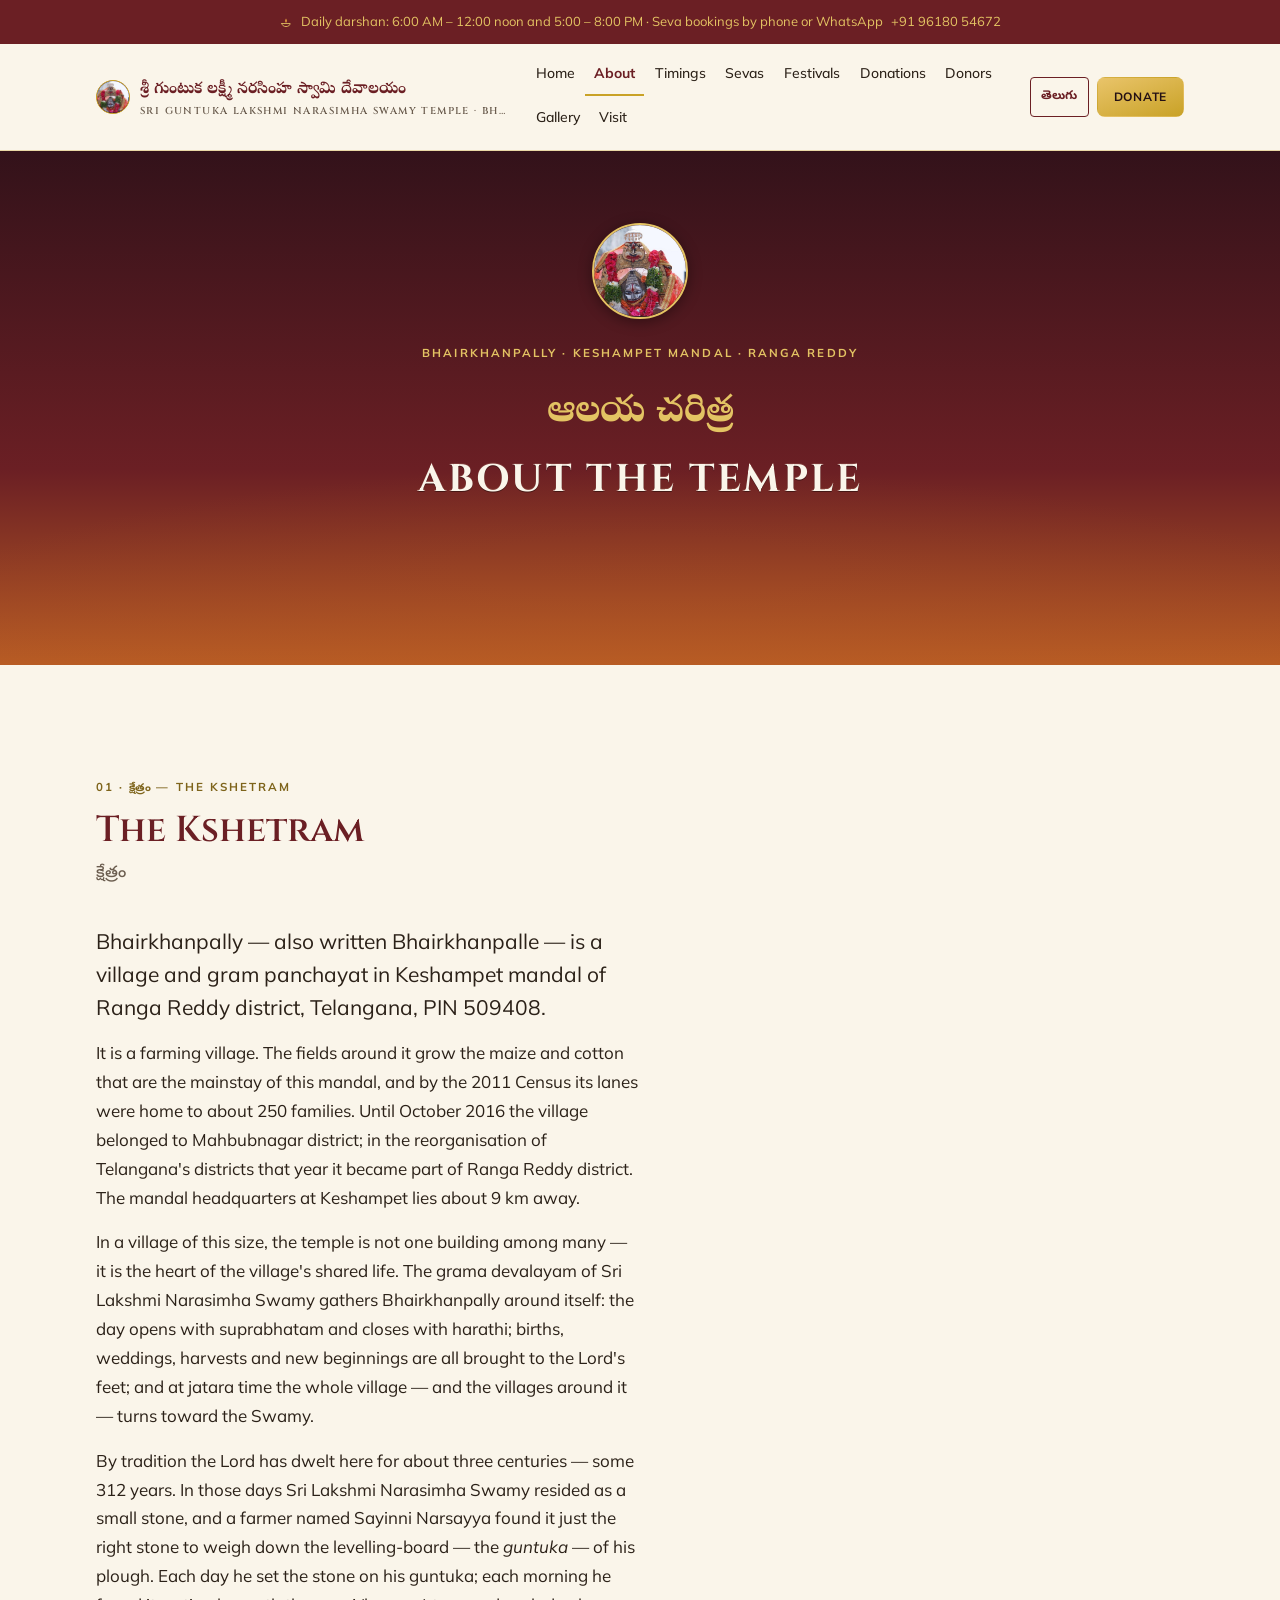
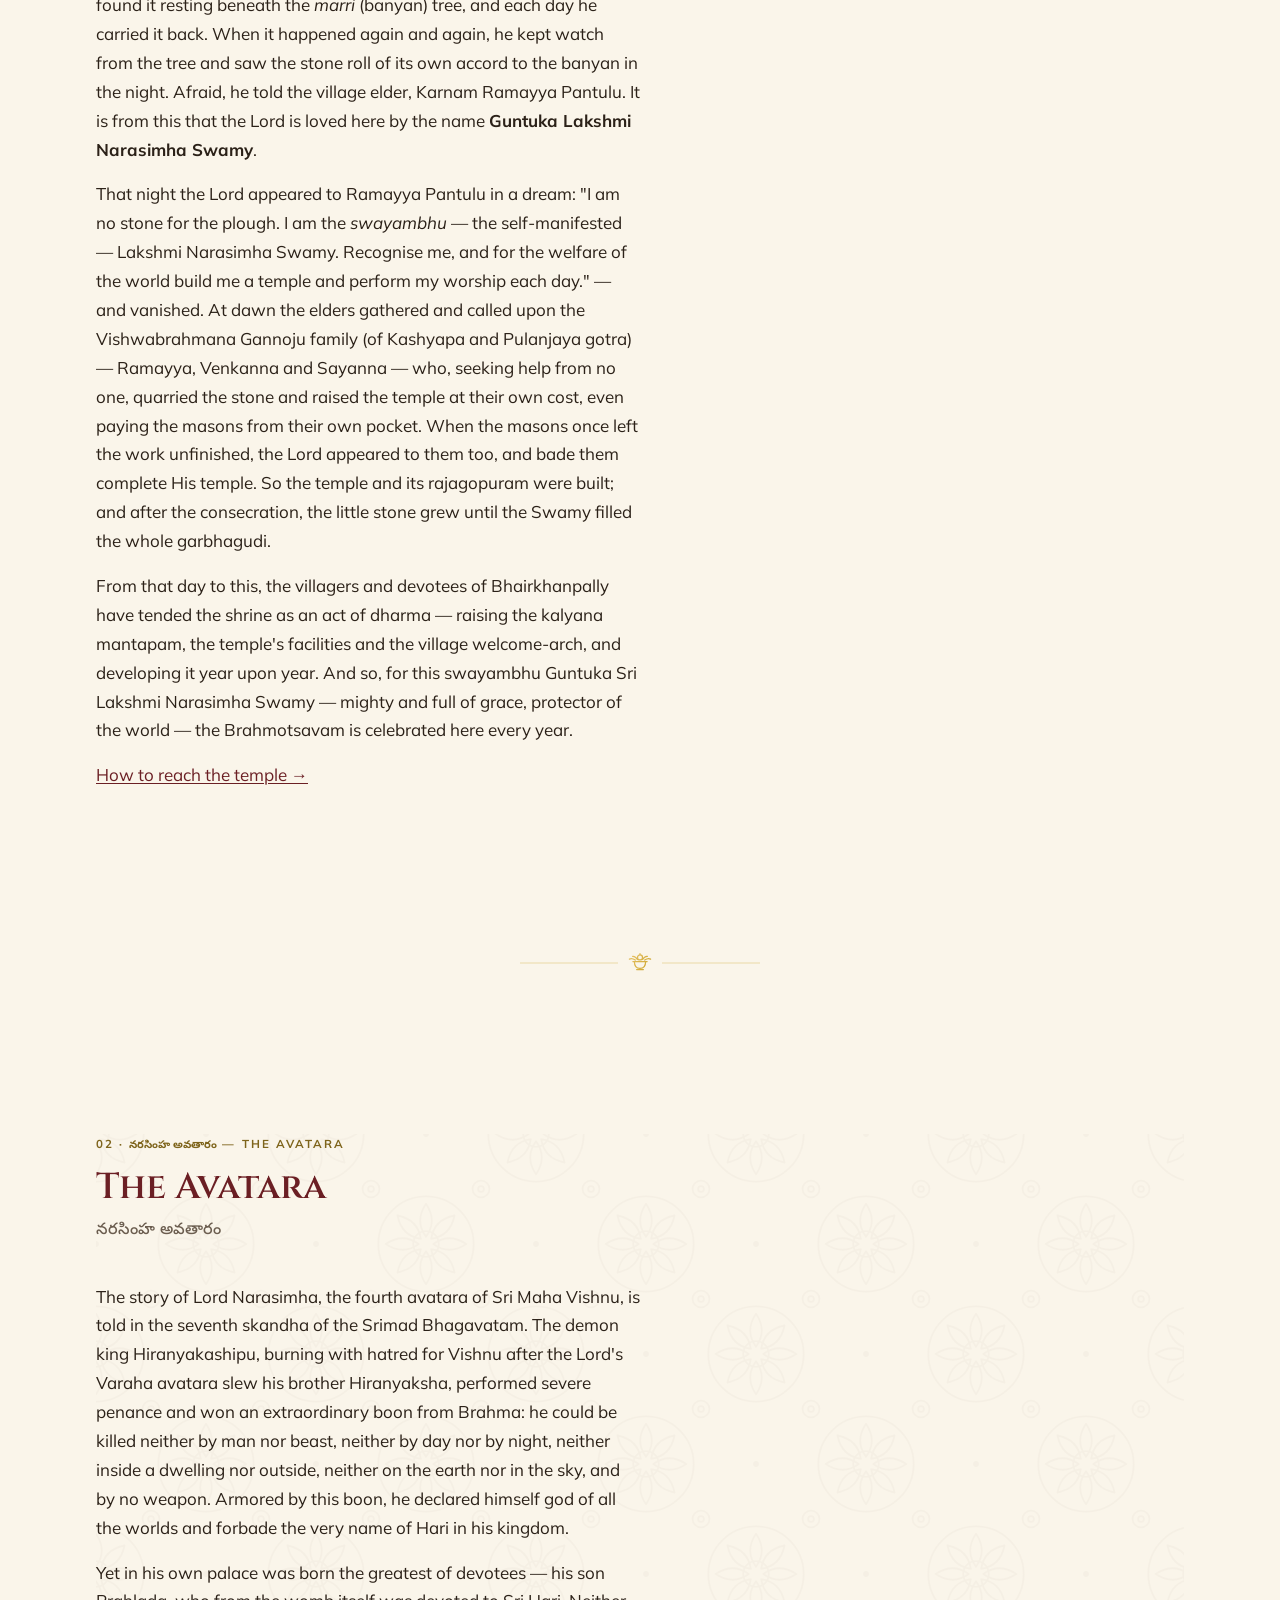
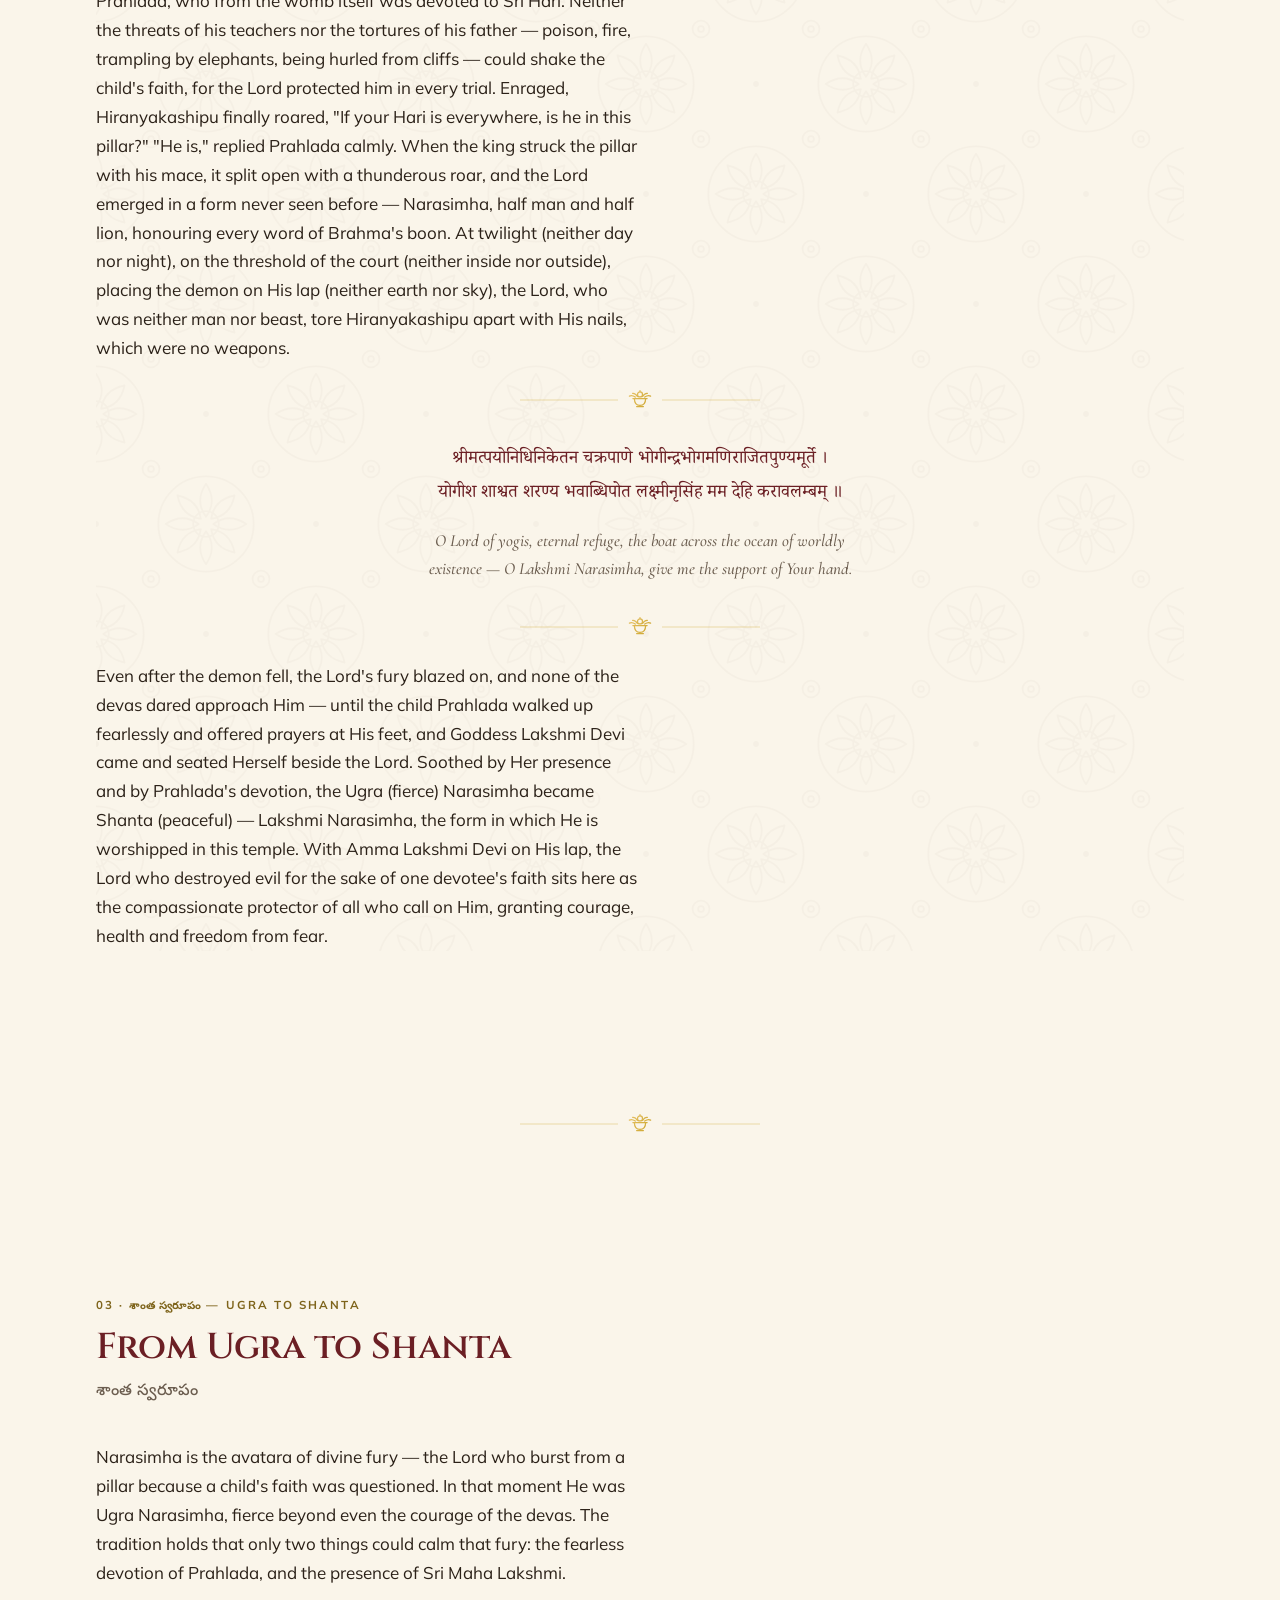
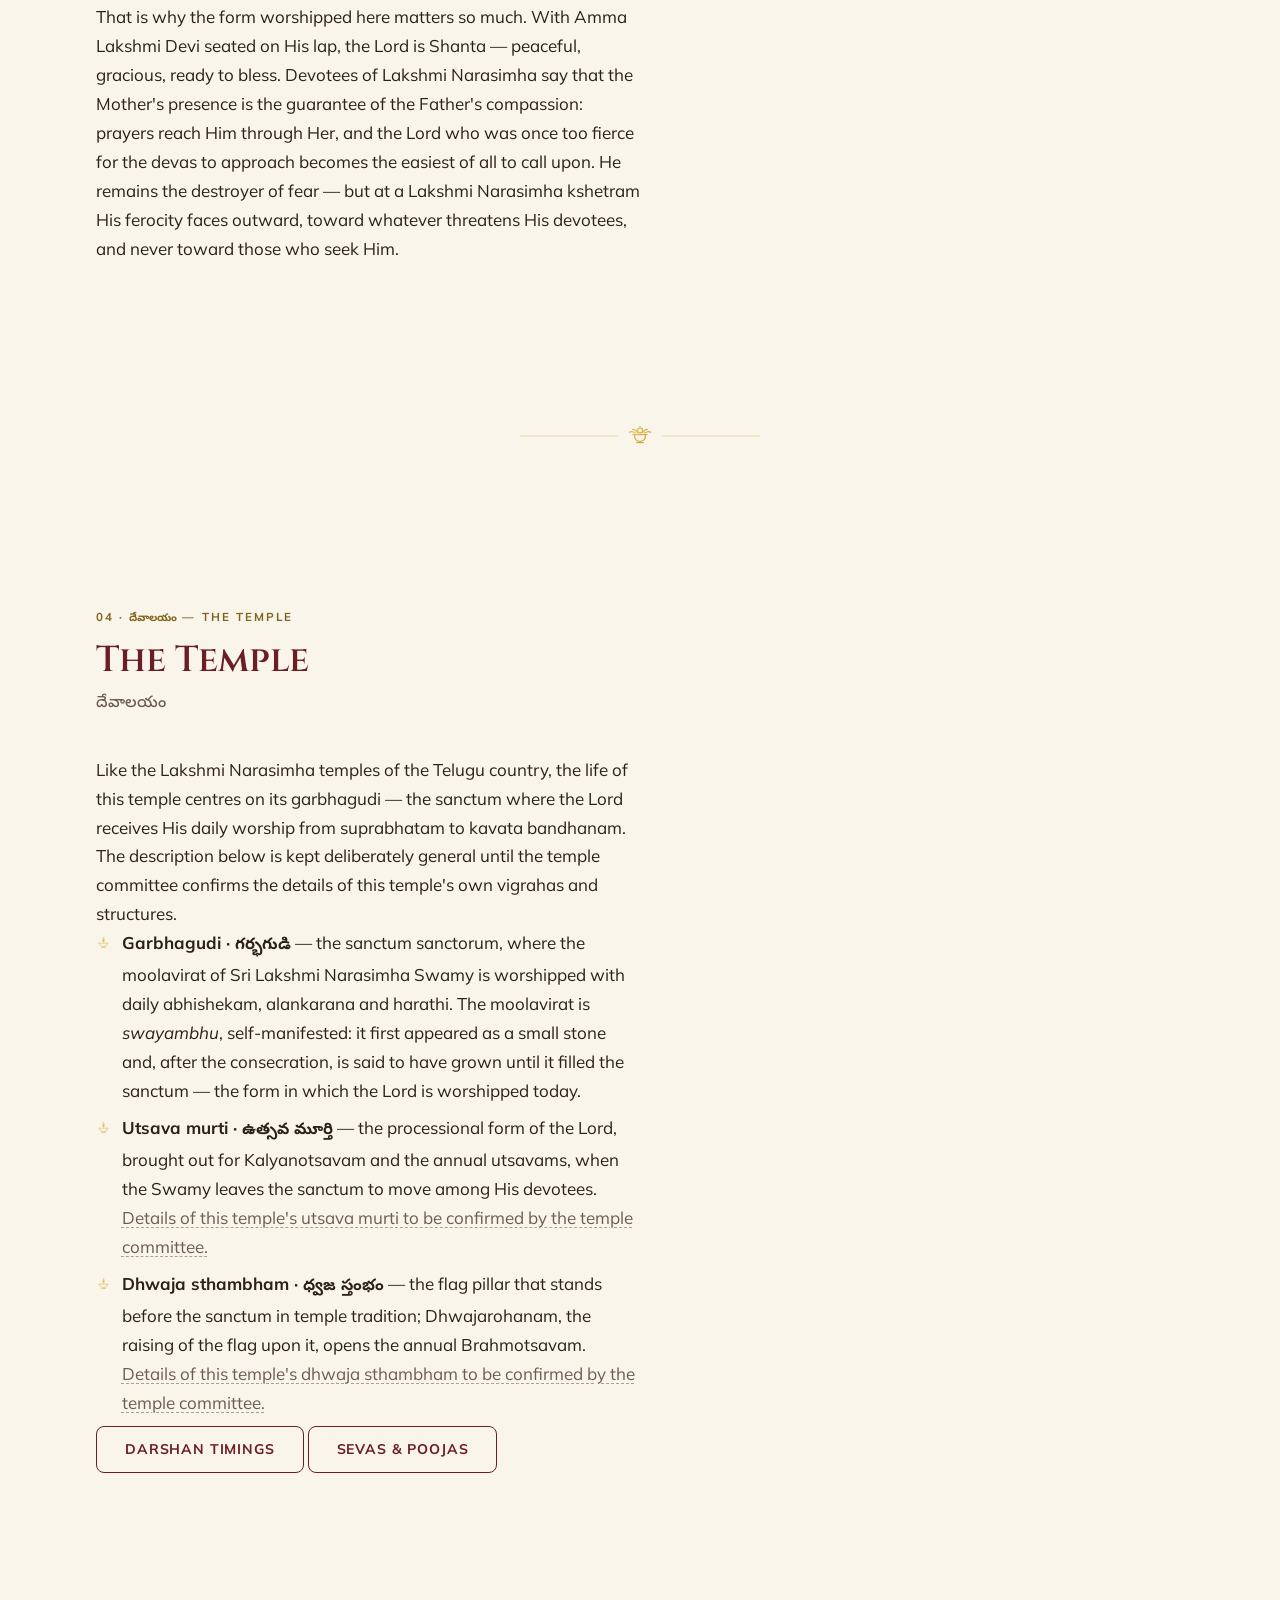
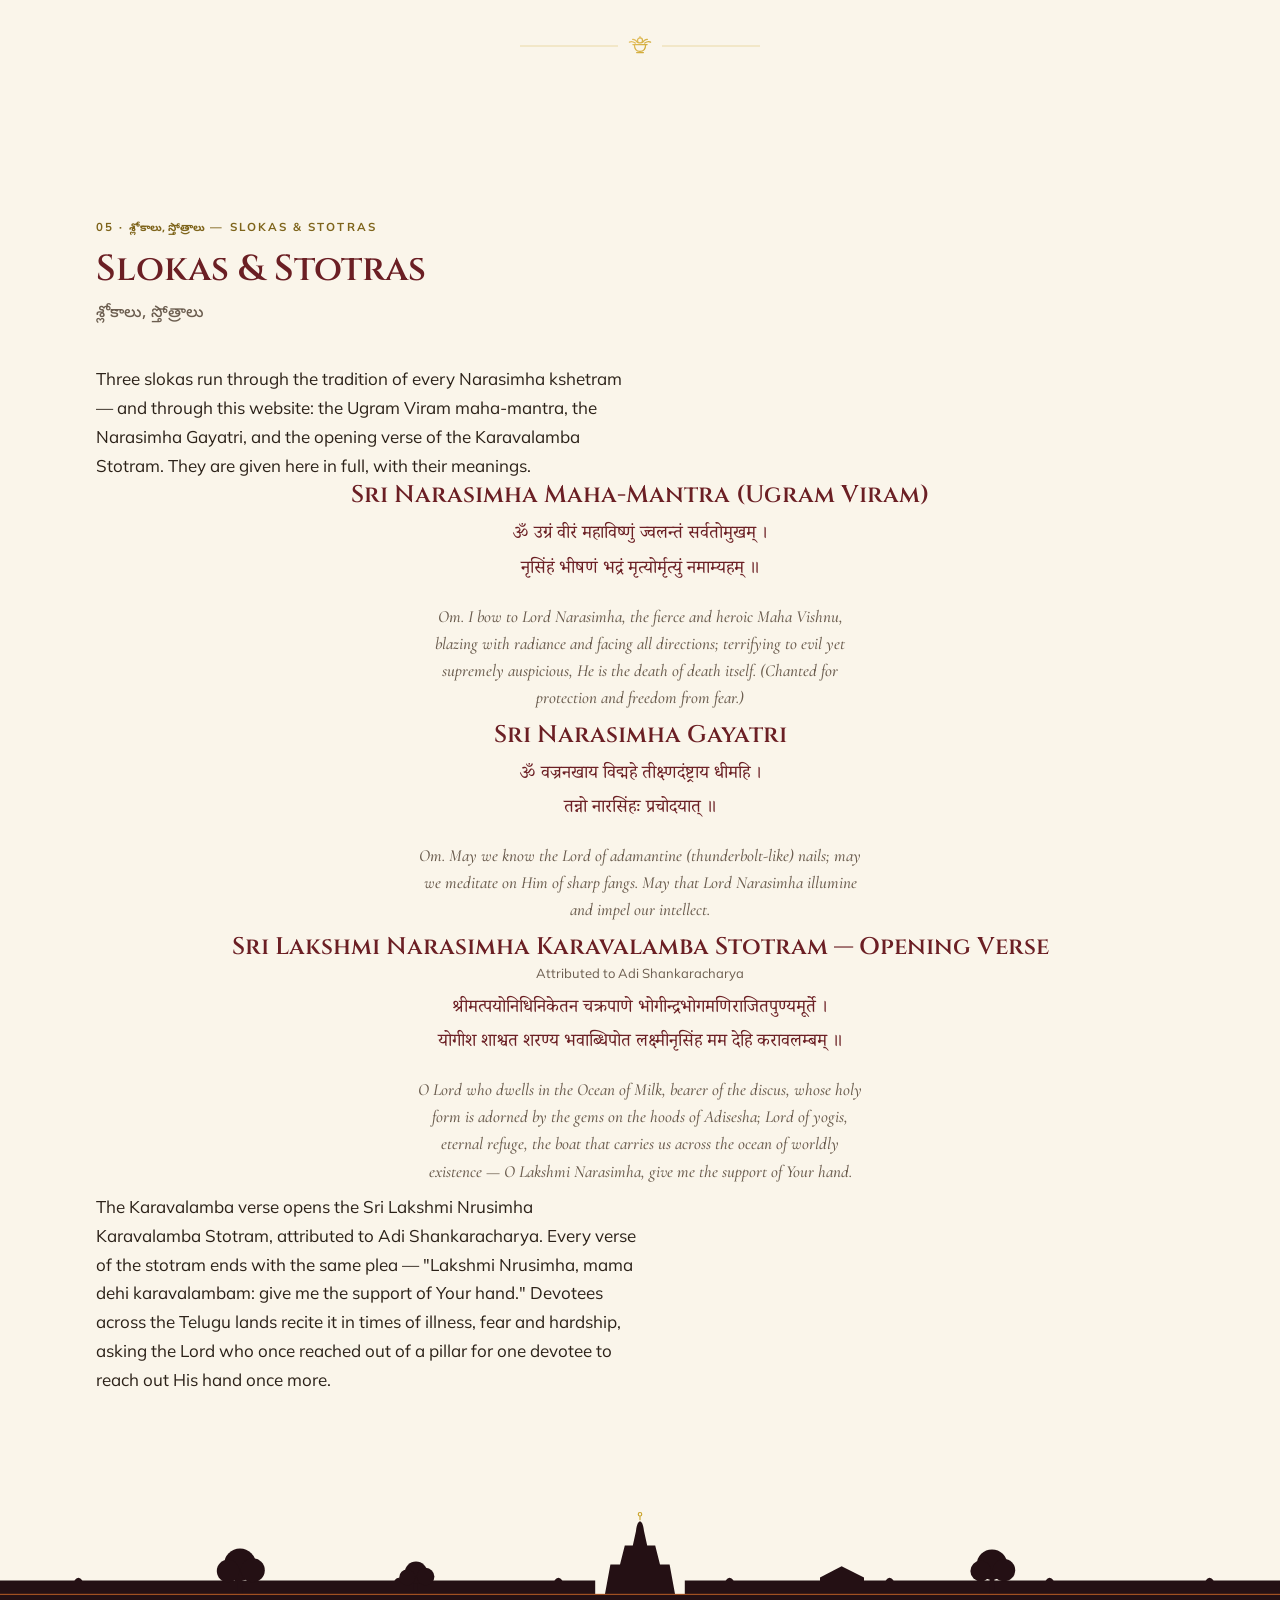
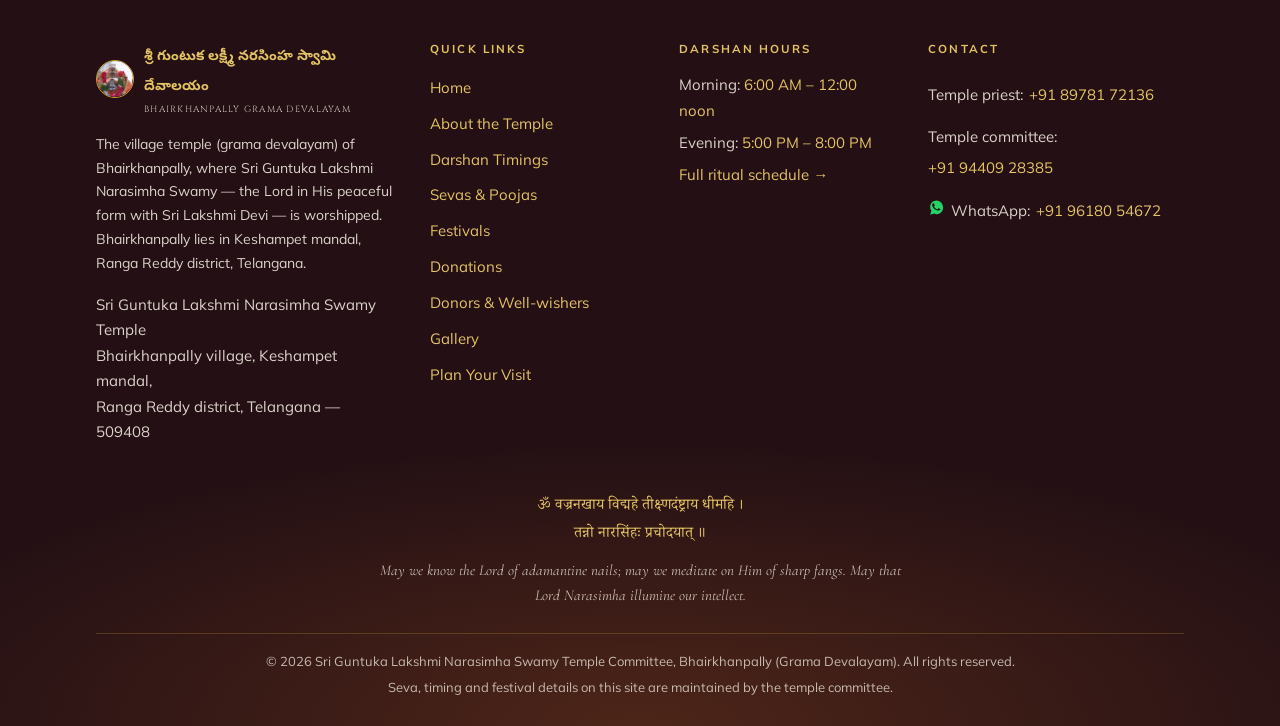
<file: about.html>
<!DOCTYPE html>
<html lang="en">
<head>
  <!-- ========================================================================
       about.html — Alaya Charitra (ఆలయ చరిత్ర)
       Built from partials/header.html and partials/footer.html (copied verbatim;
       only change: aria-current="page" on this page's nav link).
       NO page-level <style> blocks or inline styles were added — every component
       on this page exists in css/styles.css (sloka, divider, diya-list,
       watermark, placeholder, measure/flow, reveal).
       Committee editing: search this file for "EDIT-ME".
       ======================================================================== -->
  <meta charset="utf-8">
  <meta name="viewport" content="width=device-width, initial-scale=1">
  <title>About the Temple · Sri Guntuka Lakshmi Narasimha Swamy Temple, Bhairkhanpally</title>
  <meta name="description" content="Alaya Charitra — the kshetram of Bhairkhanpally in Keshampet mandal, Ranga Reddy district (509408), the story of Lord Narasimha, the compassionate Lakshmi Narasimha form, and the temple's slokas and stotras.">
  <meta property="og:title" content="About the Temple · శ్రీ గుంటుక లక్ష్మీ నరసింహ స్వామి దేవాలయం, Bhairkhanpally">
  <meta property="og:description" content="The story of Lord Narasimha's avatara, why the Lord with Sri Lakshmi Devi on His lap is worshipped as the compassionate protector, and the slokas of the temple tradition.">
  <meta property="og:type" content="website">
  <link rel="icon" type="image/png" sizes="32x32" href="assets/logo/favicon-32.png">
  <link rel="apple-touch-icon" href="assets/logo/favicon-180.png">
  <link rel="preconnect" href="https://fonts.googleapis.com">
  <link rel="preconnect" href="https://fonts.gstatic.com" crossorigin>
  <link href="https://fonts.googleapis.com/css2?family=Cinzel:wght@400;600;700&family=Mulish:wght@400;500;700&family=Cormorant+Garamond:ital,wght@1,500;1,600&family=Noto+Serif+Telugu:wght@500;700&family=Noto+Sans+Telugu:wght@400;500&family=Noto+Serif+Devanagari:wght@400;500&display=swap" rel="stylesheet">
  <!-- Apply the saved/default language (Telugu) before first paint; see css .lang-pending -->
  <script>(function(h){h.className+=(h.className?' ':'')+'lang-pending';setTimeout(function(){h.classList.remove('lang-pending');},1500);})(document.documentElement)</script>
  <link rel="stylesheet" href="css/styles.css">
</head>
<body>

<!-- ========================================================================
     CANONICAL HEADER — Sri Guntuka Lakshmi Narasimha Swamy Temple, Bhairkhanpally
     Copy this file's contents VERBATIM as the first thing inside <body>
     on every page. The ONLY permitted change: add aria-current="page" to
     the nav link of the page you are building (and nothing else).
     Requires css/styles.css and js/main.js (the footer partial loads JS).
     ======================================================================== -->

<a class="skip-link" href="#main" data-en="Skip to content" data-te="ప్రధాన విషయానికి వెళ్లండి">Skip to content</a>

<!-- Announcement strip: js/main.js renders the ANNOUNCEMENTS array (top of
     js/main.js) into [data-announcements]. The line below is the no-JS
     fallback and should mirror the first ANNOUNCEMENTS entry. -->
<div class="announce" role="region" aria-label="Temple announcements">
  <div class="container announce__inner">
    <svg class="announce__diya" viewBox="0 0 32 32" aria-hidden="true" focusable="false">
      <g fill="none" stroke="#E3C363" stroke-width="2" stroke-linecap="round" stroke-linejoin="round">
        <path d="M6.5 19.5 H25.5 C24.8 24.2 20.9 26.4 16 26.4 C11.1 26.4 7.2 24.2 6.5 19.5 Z"/>
      </g>
      <path d="M16 8 C18.6 11.8 18.8 14.9 16 18 C13.2 14.9 13.4 11.8 16 8 Z" fill="#E8A13D"/>
    </svg>
    <p class="announce__text" data-announcements>
      <span data-en="Daily darshan: 6:00 AM – 12:00 noon and 5:00 – 8:00 PM · Seva bookings by phone or WhatsApp"
            data-te="నిత్య దర్శనం: ఉదయం 6:00 – మధ్యాహ్నం 12:00, సాయంత్రం 5:00 – రాత్రి 8:00 · సేవల బుకింగ్ ఫోన్ / వాట్సాప్ ద్వారా">Daily darshan: 6:00 AM – 12:00 noon and 5:00 – 8:00 PM · Seva bookings by phone or WhatsApp</span>
    </p>
    <!-- Temple cell — general enquiries and online donations (from the 2026 Brahmotsavam invitation). -->
    <a class="announce__call" href="tel:+919618054672"><span>+91 96180 54672</span></a>
  </div>
</div>

<header class="site-header">
  <div class="container site-header__inner">

    <a class="brand" href="index.html">
      <img class="brand__emblem" src="assets/logo/deity.jpg" alt="" width="34" height="34">
      <span class="brand__names">
        <span class="brand__te te-display" lang="te">శ్రీ గుంటుక లక్ష్మీ నరసింహ స్వామి దేవాలయం</span>
        <span class="brand__en" lang="en">Sri Guntuka Lakshmi Narasimha Swamy Temple · Bhairkhanpally</span>
      </span>
    </a>

    <div class="site-header__actions">
      <button type="button" class="lang-toggle" data-lang-toggle aria-pressed="false"
              aria-label="Switch language between English and Telugu">
        <span class="lang-toggle__label" lang="te">తెలుగు</span>
      </button>
      <a class="btn btn--primary btn--sm" href="donations.html" data-en="Donate" data-te="విరాళాలు">Donate</a>
      <button type="button" class="nav-toggle" data-nav-toggle aria-controls="site-nav"
              aria-expanded="false" aria-label="Menu">
        <span class="nav-toggle__bar"></span>
        <span class="nav-toggle__bar"></span>
        <span class="nav-toggle__bar"></span>
      </button>
    </div>

    <nav id="site-nav" class="site-nav" aria-label="Primary">
      <ul class="site-nav__list">
        <li><a href="index.html" data-en="Home" data-te="హోమ్">Home</a></li>
        <li><a href="about.html" aria-current="page" data-en="About" data-te="ఆలయ చరిత్ర">About</a></li>
        <li><a href="timings.html" data-en="Timings" data-te="దర్శన వేళలు">Timings</a></li>
        <li><a href="sevas.html" data-en="Sevas" data-te="సేవలు">Sevas</a></li>
        <li><a href="festivals.html" data-en="Festivals" data-te="ఉత్సవాలు">Festivals</a></li>
        <li><a href="donations.html" data-en="Donations" data-te="విరాళాలు">Donations</a></li>
        <li><a href="donors.html" data-en="Donors" data-te="దాతలు">Donors</a></li>
        <li><a href="gallery.html" data-en="Gallery" data-te="ఫోటో గ్యాలరీ">Gallery</a></li>
        <li><a href="visit.html" data-en="Visit" data-te="దర్శనం">Visit</a></li>
      </ul>
    </nav>

  </div>
</header>

<main id="main">

  <!-- ======================================================================
       PAGE HERO (short) — Alaya Charitra
       ====================================================================== -->
  <section class="hero hero--short" aria-label="About the temple">
    <div class="hero__glow" aria-hidden="true"></div>
    <div class="hero__content">
      <p class="hero__emblem"><img src="assets/logo/deity.jpg" alt="Sri Lakshmi Narasimha Swamy" width="96" height="96"></p>
      <span class="hero__kicker" lang="en">Bhairkhanpally · Keshampet Mandal · Ranga Reddy</span>
      <h1>
        <span class="hero__title-te te-display" lang="te">ఆలయ చరిత్ర</span>
        <span class="hero__title-en" lang="en">About the Temple</span>
      </h1>
    </div>
  </section>

  <!-- ======================================================================
       01 · THE KSHETRAM — the village, and the temple at its heart
       ====================================================================== -->
  <section class="section" aria-labelledby="kshetram-title">
    <div class="container">
      <div class="section__head reveal">
        <span class="kicker"><span class="kicker__num">01</span> · <span lang="te">క్షేత్రం</span> — The Kshetram</span>
        <h2 class="section__title" id="kshetram-title" data-en="The Kshetram" data-te="క్షేత్రం">The Kshetram</h2>
        <span class="section__sub" lang="te">క్షేత్రం</span>
      </div>

      <div class="measure flow">
        <p class="lead" data-lang="en">Bhairkhanpally — also written Bhairkhanpalle — is a village
          and gram panchayat in Keshampet mandal of Ranga Reddy district, Telangana, PIN 509408.</p>
        <p class="lead" data-lang="te" lang="te" hidden>బైర్ఖాన్‌పల్లి (భైర్ఖాన్‌పల్లె అని కూడా రాస్తారు)
          తెలంగాణలోని రంగారెడ్డి జిల్లా, కేశంపేట మండలంలోని గ్రామం, గ్రామ పంచాయతీ — పిన్ 509408.</p>

        <p data-lang="en">It is a farming village. The fields around it grow the maize and cotton
          that are the mainstay of this mandal, and by the 2011 Census its lanes were home to about
          250 families. Until October 2016 the village belonged to Mahbubnagar district; in the
          reorganisation of Telangana's districts that year it became part of Ranga Reddy district.
          The mandal headquarters at Keshampet lies about 9 km away.</p>
        <p data-lang="te" lang="te" hidden>ఇది వ్యవసాయ గ్రామం. ఈ మండలానికి ప్రధాన పంటలైన మొక్కజొన్న,
          పత్తి పొలాల నడుమ ఉన్న ఈ ఊరు, 2011 జనగణన ప్రకారం సుమారు 250 కుటుంబాల నివాసం. 2016 అక్టోబరు
          వరకు ఈ గ్రామం మహబూబ్‌నగర్ జిల్లాలో ఉండేది; ఆ సంవత్సరం జరిగిన జిల్లాల పునర్విభజనలో
          రంగారెడ్డి జిల్లాలో చేరింది. మండల కేంద్రమైన కేశంపేట సుమారు 9 కి.మీ. దూరంలో ఉంది.</p>

        <p data-lang="en">In a village of this size, the temple is not one building among many —
          it is the heart of the village's shared life. The grama devalayam of Sri Lakshmi Narasimha
          Swamy gathers Bhairkhanpally around itself: the day opens with suprabhatam and closes with
          harathi; births, weddings, harvests and new beginnings are all brought to the Lord's feet;
          and at jatara time the whole village — and the villages around it — turns toward the Swamy.</p>
        <p data-lang="te" lang="te" hidden>ఇంత చిన్న ఊరిలో దేవాలయం అనేక కట్టడాల్లో ఒకటి కాదు —
          అది గ్రామ జీవితానికి హృదయం. శ్రీ లక్ష్మీ నరసింహ స్వామివారి ఈ గ్రామ దేవాలయం ఊరినంతటినీ తన
          చుట్టూ చేరుస్తుంది: ఉదయం సుప్రభాతంతో రోజు తెరుచుకుంటుంది, సాయంత్రం హారతితో ముగుస్తుంది;
          పుట్టుకలు, పెళ్లిళ్లు, పంటలు, కొత్త పనులు — అన్నీ స్వామివారి పాదాల చెంతకే వస్తాయి;
          జాతర వేళ ఊరు ఊరంతా, చుట్టుపక్కల గ్రామాలతో సహా, స్వామివారి వైపు తిరుగుతుంది.</p>

        <!-- Sthala puranam as told in the temple's 2026 Brahmotsavam invitation. The Lord's
             local name, Guntuka Lakshmi Narasimha Swamy, comes from this story: "guntuka" is
             the levelling-board of a plough. Committee may refine names/spellings. -->
        <p data-lang="en">By tradition the Lord has dwelt here for about three centuries — some
          312 years. In those days Sri Lakshmi Narasimha Swamy resided as a small stone, and a
          farmer named Sayinni Narsayya found it just the right stone to weigh down the
          levelling-board — the <em>guntuka</em> — of his plough. Each day he set the stone on his
          guntuka; each morning he found it resting beneath the <em>marri</em> (banyan) tree, and
          each day he carried it back. When it happened again and again, he kept watch from the
          tree and saw the stone roll of its own accord to the banyan in the night. Afraid, he told
          the village elder, Karnam Ramayya Pantulu. It is from this that the Lord is loved here by
          the name <strong>Guntuka Lakshmi Narasimha Swamy</strong>.</p>
        <p data-lang="te" lang="te" hidden>సంప్రదాయం ప్రకారం సుమారు 312 సంవత్సరాలుగా స్వామివారు
          ఇక్కడ కొలువై ఉన్నారు. ఆ రోజుల్లో శ్రీ లక్ష్మీ నరసింహ స్వామివారు ఒక చిన్న రాయిగా ఉండేవారు;
          సాయిని నర్సయ్య అనే రైతుకు ఆ రాయి తన నాగలి <em>గుంటుక</em>పై పెట్టుకోవడానికి అనువుగా ఉండేది.
          ప్రతిరోజూ ఆ రాయిని గుంటుకపై పెట్టుకునేవాడు; మరుసటి రోజు చూస్తే ఆ రాయి మర్రి చెట్టు క్రింద
          ఉండేది, ప్రతిసారీ మళ్లీ దాన్ని తెచ్చుకునేవాడు. ఇది పదేపదే జరగడంతో రైతు చెట్టుపై కాపలా కాయగా,
          రాత్రివేళ ఆ రాయి తనంతట తానే దొర్లుకుంటూ మర్రి చెట్టు క్రిందకు వెళ్లడం చూశాడు. భయపడి గ్రామ
          పెద్ద కర్ణము రామయ్య పంతులు గారికి చెప్పాడు. అందుకే స్వామివారిని ఇక్కడ
          <strong>గుంటుక లక్ష్మీ నరసింహ స్వామి</strong> అని ప్రేమగా పిలుస్తారు.</p>

        <p data-lang="en">That night the Lord appeared to Ramayya Pantulu in a dream: "I am no stone
          for the plough. I am the <em>swayambhu</em> — the self-manifested — Lakshmi Narasimha
          Swamy. Recognise me, and for the welfare of the world build me a temple and perform my
          worship each day." — and vanished. At dawn the elders gathered and called upon the
          Vishwabrahmana Gannoju family (of Kashyapa and Pulanjaya gotra) — Ramayya, Venkanna and
          Sayanna — who, seeking help from no one, quarried the stone and raised the temple at
          their own cost, even paying the masons from their own pocket. When the masons once left
          the work unfinished, the Lord appeared to them too, and bade them complete His temple. So
          the temple and its rajagopuram were built; and after the consecration, the little stone
          grew until the Swamy filled the whole garbhagudi.</p>
        <p data-lang="te" lang="te" hidden>ఆ రాత్రి స్వామివారు రామయ్య పంతులు గారి కలలో కనిపించి —
          "నేను గుంటుకపై పెట్టుకునే రాయిని కాను; నేను స్వయంభూ లక్ష్మీ నరసింహ స్వామిని. నన్ను గుర్తించి,
          లోక కల్యాణార్థం నాకు గుడిని నిర్మించి ప్రతిరోజూ పూజలు నిర్వహించండి" అని చెప్పి అదృశ్యమయ్యారు.
          మరుసటి ఉదయం గ్రామ పెద్దలు కూర్చొని, విశ్వబ్రాహ్మణ వంశీకులైన గన్నోజు కుటుంబం (కశ్యప, పులంజయ
          గోత్రికులు) — రామయ్య, వెంకన్న, సాయన్న — వారిని పిలిపించారు. వారు ఎవరి సహాయమూ తీసుకోకుండా
          సొంతంగా రాయి తొలిచి, తమ సొంత ధనంతో మేస్త్రీలకు కూడా చెల్లించి గుడిని నిర్మించారు. మధ్యలో
          మేస్త్రీలు పని వదిలిపెడితే స్వామివారు వారి కలలోనూ కనిపించి తన గుడిని పూర్తి చేయమని
          హెచ్చరించారు. అలా గుడి, రాజగోపురం నిర్మించబడ్డాయి; ప్రతిష్ఠ తర్వాత ఆ చిన్న రాయి పెరుగుతూ
          స్వామివారు గర్భగుడి నిండా వెలిశారు.</p>

        <p data-lang="en">From that day to this, the villagers and devotees of Bhairkhanpally have
          tended the shrine as an act of dharma — raising the kalyana mantapam, the temple's
          facilities and the village welcome-arch, and developing it year upon year. And so, for
          this swayambhu Guntuka Sri Lakshmi Narasimha Swamy — mighty and full of grace, protector
          of the world — the Brahmotsavam is celebrated here every year.</p>
        <p data-lang="te" lang="te" hidden>ఆనాటి నుంచి నేటి వరకు బైర్ఖాన్‌పల్లి గ్రామస్థులు, భక్తులు
          ధర్మాచరణంగా ఆలయాన్ని అభివృద్ధి చేస్తూ వస్తున్నారు — కల్యాణ మంటపం, ఆలయ వసతులు, గ్రామ స్వాగత
          తోరణం నిర్మిస్తూ, ఏటా శ్రద్ధగా ఆలయ సేవ చేస్తున్నారు. అందుకే మహా మహిమాన్వితుడు, లోకరక్షకుడు
          అయిన ఈ స్వయంభూ గుంటుక శ్రీ లక్ష్మీ నరసింహ స్వామివారికి ప్రతి సంవత్సరం బ్రహ్మోత్సవాలు ఘనంగా
          జరుపబడుతున్నాయి.</p>

        <p><a href="visit.html" data-en="How to reach the temple →" data-te="ఆలయానికి మార్గం →">How to reach the temple →</a></p>
      </div>
    </div>
  </section>

  <div class="divider" role="presentation">
    <img src="assets/divider.svg" alt="" width="240" height="24">
  </div>

  <!-- ======================================================================
       02 · THE AVATARA — the story of Lord Narasimha (sthala puranam)
       The one permitted ivory watermark placement on this page (STYLEGUIDE §6.11).
       ====================================================================== -->
  <section class="section" aria-labelledby="avatara-title">
    <div class="container watermark">
      <div class="section__head reveal">
        <span class="kicker"><span class="kicker__num">02</span> · <span lang="te">నరసింహ అవతారం</span> — The Avatara</span>
        <h2 class="section__title" id="avatara-title" data-en="The Avatara" data-te="నరసింహ అవతారం">The Avatara</h2>
        <span class="section__sub" lang="te">నరసింహ అవతారం</span>
      </div>

      <div class="measure flow">
        <p data-lang="en">The story of Lord Narasimha, the fourth avatara of Sri Maha Vishnu, is
          told in the seventh skandha of the Srimad Bhagavatam. The demon king Hiranyakashipu,
          burning with hatred for Vishnu after the Lord's Varaha avatara slew his brother
          Hiranyaksha, performed severe penance and won an extraordinary boon from Brahma: he could
          be killed neither by man nor beast, neither by day nor by night, neither inside a dwelling
          nor outside, neither on the earth nor in the sky, and by no weapon. Armored by this boon,
          he declared himself god of all the worlds and forbade the very name of Hari in his kingdom.</p>
        <p data-lang="te" lang="te" hidden>శ్రీ మహావిష్ణువు నాల్గవ అవతారమైన నరసింహస్వామి కథ
          శ్రీమద్భాగవతం సప్తమ స్కంధంలో చెప్పబడింది. వరాహావతారంలో స్వామి తన సోదరుడు హిరణ్యాక్షుణ్ని
          సంహరించడంతో విష్ణువుపై పగ పెంచుకున్న రాక్షసరాజు హిరణ్యకశిపుడు ఘోర తపస్సు చేసి బ్రహ్మదేవుని
          నుంచి అసాధారణమైన వరం పొందాడు: తనను నరుడు గానీ, మృగం గానీ చంపలేరు; పగలు గానీ, రాత్రి గానీ
          కాదు; ఇంటి లోపల గానీ, బయట గానీ కాదు; భూమిపైన గానీ, ఆకాశంలో గానీ కాదు; ఏ ఆయుధంతోనూ కాదు.
          ఈ వరబలంతో తానే సర్వలోకాలకు దేవుడినని ప్రకటించుకొని, తన రాజ్యంలో హరినామాన్నే నిషేధించాడు.</p>

        <p data-lang="en">Yet in his own palace was born the greatest of devotees — his son
          Prahlada, who from the womb itself was devoted to Sri Hari. Neither the threats of his
          teachers nor the tortures of his father — poison, fire, trampling by elephants, being
          hurled from cliffs — could shake the child's faith, for the Lord protected him in every
          trial. Enraged, Hiranyakashipu finally roared, "If your Hari is everywhere, is he in this
          pillar?" "He is," replied Prahlada calmly. When the king struck the pillar with his mace,
          it split open with a thunderous roar, and the Lord emerged in a form never seen before —
          Narasimha, half man and half lion, honouring every word of Brahma's boon. At twilight
          (neither day nor night), on the threshold of the court (neither inside nor outside),
          placing the demon on His lap (neither earth nor sky), the Lord, who was neither man nor
          beast, tore Hiranyakashipu apart with His nails, which were no weapons.</p>
        <p data-lang="te" lang="te" hidden>అయితే అతని ఇంటనే భక్తశిఖామణి ప్రహ్లాదుడు జన్మించాడు —
          గర్భంలో ఉండగానే శ్రీహరిపై భక్తి నిండిన బాలుడు. గురువుల బెదిరింపులు గానీ, తండ్రి పెట్టిన
          హింసలు గానీ — విషం, అగ్ని, ఏనుగులతో తొక్కించడం, కొండలపై నుంచి పడవేయడం — ఆ బాలుని
          విశ్వాసాన్ని కదిలించలేకపోయాయి; ప్రతి పరీక్షలోనూ స్వామి అతణ్ని కాపాడాడు. క్రోధంతో
          హిరణ్యకశిపుడు "నీ హరి సర్వవ్యాపి అయితే, ఈ స్తంభంలో ఉన్నాడా?" అని గర్జించాడు. "ఉన్నాడు"
          అని ప్రహ్లాదుడు ప్రశాంతంగా జవాబిచ్చాడు. రాజు గదతో స్తంభాన్ని కొట్టగానే అది భయంకర ధ్వనితో
          పగిలింది; ఇంతవరకు ఎవ్వరూ చూడని రూపంలో స్వామి ఆవిర్భవించాడు — సగం నరుడు, సగం సింహం అయిన
          నరసింహుడు, బ్రహ్మ వరంలోని ప్రతి మాటను నిలబెడుతూ. సంధ్యా సమయంలో (పగలు కాదు, రాత్రి కాదు),
          సభా ద్వారపు గడపపై (లోపల కాదు, బయట కాదు), రాక్షసుణ్ని తన తొడపై పరుండబెట్టి (భూమి కాదు,
          ఆకాశం కాదు), నరుడూ మృగమూ కాని ఆ స్వామి, ఆయుధాలు కాని తన గోళ్లతో హిరణ్యకశిపుణ్ని
          సంహరించాడు.</p>
      </div>

      <!-- Karavalamba (verse 1) — the About page's fixed pull-quote placement (STYLEGUIDE §6.7) -->
      <div class="divider divider--tight" role="presentation"><img src="assets/divider.svg" alt="" width="240" height="24"></div>
      <blockquote class="sloka">
        <p class="sloka__sa" lang="sa">श्रीमत्पयोनिधिनिकेतन चक्रपाणे भोगीन्द्रभोगमणिराजितपुण्यमूर्ते ।<br>
        योगीश शाश्वत शरण्य भवाब्धिपोत लक्ष्मीनृसिंह मम देहि करावलम्बम् ॥</p>
        <span class="sloka__tr" lang="en">O Lord of yogis, eternal refuge, the boat across the ocean
        of worldly existence — O Lakshmi Narasimha, give me the support of Your hand.</span>
      </blockquote>
      <div class="divider divider--tight" role="presentation"><img src="assets/divider.svg" alt="" width="240" height="24"></div>

      <div class="measure flow">
        <p data-lang="en">Even after the demon fell, the Lord's fury blazed on, and none of the
          devas dared approach Him — until the child Prahlada walked up fearlessly and offered
          prayers at His feet, and Goddess Lakshmi Devi came and seated Herself beside the Lord.
          Soothed by Her presence and by Prahlada's devotion, the Ugra (fierce) Narasimha became
          Shanta (peaceful) — Lakshmi Narasimha, the form in which He is worshipped in this temple.
          With Amma Lakshmi Devi on His lap, the Lord who destroyed evil for the sake of one
          devotee's faith sits here as the compassionate protector of all who call on Him, granting
          courage, health and freedom from fear.</p>
        <p data-lang="te" lang="te" hidden>రాక్షసుడు పడిపోయిన తర్వాత కూడా స్వామివారి ఉగ్రత
          చల్లారలేదు; దేవతలెవ్వరూ ఆయన దరిదాపులకు వెళ్లే సాహసం చేయలేకపోయారు. అప్పుడు బాలప్రహ్లాదుడు
          నిర్భయంగా వెళ్లి స్వామి పాదాల చెంత ప్రార్థించాడు; లక్ష్మీదేవి అమ్మవారు వచ్చి స్వామివారి
          పక్కన ఆసీనురాలయ్యారు. అమ్మవారి సాన్నిధ్యంతో, ప్రహ్లాదుని భక్తితో ఉగ్ర నరసింహుడు శాంత
          నరసింహుడయ్యాడు — ఈ ఆలయంలో పూజలందుకునే లక్ష్మీ నరసింహ రూపం అదే. ఒడిలో అమ్మ లక్ష్మీదేవితో,
          ఒక్క భక్తుని విశ్వాసం కోసం దుష్టసంహారం చేసిన స్వామి, తనను తలచిన వారందరికీ ధైర్యం, ఆరోగ్యం,
          భయవిముక్తి ప్రసాదించే కరుణామయ రక్షకుడిగా ఇక్కడ కొలువై ఉన్నాడు.</p>
      </div>
    </div>
  </section>

  <div class="divider" role="presentation">
    <img src="assets/divider.svg" alt="" width="240" height="24">
  </div>

  <!-- ======================================================================
       03 · UGRA TO SHANTA — why the Lakshmi Narasimha form is compassionate
       ====================================================================== -->
  <section class="section" aria-labelledby="shanta-title">
    <div class="container">
      <div class="section__head reveal">
        <span class="kicker"><span class="kicker__num">03</span> · <span lang="te">శాంత స్వరూపం</span> — Ugra to Shanta</span>
        <h2 class="section__title" id="shanta-title" data-en="From Ugra to Shanta" data-te="శాంత స్వరూపం">From Ugra to Shanta</h2>
        <span class="section__sub" lang="te">శాంత స్వరూపం</span>
      </div>

      <div class="measure flow">
        <p data-lang="en">Narasimha is the avatara of divine fury — the Lord who burst from a
          pillar because a child's faith was questioned. In that moment He was Ugra Narasimha,
          fierce beyond even the courage of the devas. The tradition holds that only two things
          could calm that fury: the fearless devotion of Prahlada, and the presence of Sri Maha
          Lakshmi.</p>
        <p data-lang="te" lang="te" hidden>నరసింహావతారం దైవిక ఆగ్రహ స్వరూపం — ఒక బాలుని విశ్వాసాన్ని
          ప్రశ్నించినందుకు స్తంభం నుంచి ఆవిర్భవించిన స్వామి. ఆ క్షణంలో ఆయన ఉగ్ర నరసింహుడు —
          దేవతలకే భయం కలిగించిన ఉగ్రత అది. ఆ ఉగ్రతను శాంతింపజేయగలిగినవి రెండే అని సంప్రదాయం
          చెబుతుంది: ప్రహ్లాదుని నిర్భయ భక్తి, శ్రీ మహాలక్ష్మి సాన్నిధ్యం.</p>

        <p data-lang="en">That is why the form worshipped here matters so much. With Amma Lakshmi
          Devi seated on His lap, the Lord is Shanta — peaceful, gracious, ready to bless. Devotees
          of Lakshmi Narasimha say that the Mother's presence is the guarantee of the Father's
          compassion: prayers reach Him through Her, and the Lord who was once too fierce for the
          devas to approach becomes the easiest of all to call upon. He remains the destroyer of
          fear — but at a Lakshmi Narasimha kshetram His ferocity faces outward, toward whatever
          threatens His devotees, and never toward those who seek Him.</p>
        <p data-lang="te" lang="te" hidden>అందుకే ఇక్కడ పూజలందుకునే రూపానికి ఇంత ప్రత్యేకత. ఒడిలో
          అమ్మ లక్ష్మీదేవి ఆసీనురాలై ఉండగా స్వామి శాంత స్వరూపుడు — ప్రసన్నుడు, వరదుడు. అమ్మవారి
          సాన్నిధ్యమే స్వామివారి కరుణకు హామీ అని లక్ష్మీ నరసింహ భక్తులు చెబుతారు: ప్రార్థనలు అమ్మ
          ద్వారా స్వామిని చేరుతాయి; ఒకప్పుడు దేవతలకే సమీపించలేని ఉగ్రమూర్తి, భక్తులకు అందరికంటే
          సులభుడైన దైవం అవుతాడు. భయాన్ని పోగొట్టే స్వామి ఉగ్రత భక్తుల వైపు కాదు — భక్తులను బాధించే
          వాటిపైనే.</p>
      </div>
    </div>
  </section>

  <div class="divider" role="presentation">
    <img src="assets/divider.svg" alt="" width="240" height="24">
  </div>

  <!-- ======================================================================
       04 · THE TEMPLE — garbhagudi, utsava murti, dhwaja sthambham
       ====================================================================== -->
  <section class="section" aria-labelledby="temple-title">
    <div class="container">
      <div class="section__head reveal">
        <span class="kicker"><span class="kicker__num">04</span> · <span lang="te">దేవాలయం</span> — The Temple</span>
        <h2 class="section__title" id="temple-title" data-en="The Temple" data-te="దేవాలయం">The Temple</h2>
        <span class="section__sub" lang="te">దేవాలయం</span>
      </div>

      <div class="measure flow">
        <p data-lang="en">Like the Lakshmi Narasimha temples of the Telugu country, the life of
          this temple centres on its garbhagudi — the sanctum where the Lord receives His daily
          worship from suprabhatam to kavata bandhanam. The description below is kept deliberately
          general until the temple committee confirms the details of this temple's own vigrahas
          and structures.</p>
        <p data-lang="te" lang="te" hidden>తెలుగునాట లక్ష్మీ నరసింహ దేవాలయాల మాదిరిగానే, ఈ ఆలయ
          జీవితం గర్భగుడి చుట్టూనే నడుస్తుంది — సుప్రభాతం నుంచి కవాట బంధనం వరకు స్వామివారు నిత్య
          పూజలందుకునే గర్భాలయం అది. ఈ ఆలయపు విగ్రహాలు, కట్టడాల వివరాలను ఆలయ కమిటీ ధ్రువీకరించే వరకు,
          కింది వర్ణన ఉద్దేశపూర్వకంగా సాధారణంగా ఉంచబడింది.</p>
      </div>

      <!-- The garbhagudi / moolavirat entry is drawn from the temple's own sthala puranam (2026
           invitation). The utsava murti and dhwaja sthambham entries below follow general temple
           tradition; the committee may replace the dashed-underline placeholder sentences with
           this temple's confirmed details. -->
      <ul class="diya-list measure">
        <li data-lang="en"><strong>Garbhagudi · <span lang="te">గర్భగుడి</span></strong> — the sanctum
          sanctorum, where the moolavirat of Sri Lakshmi Narasimha Swamy is worshipped with daily
          abhishekam, alankarana and harathi.
          The moolavirat is <em>swayambhu</em>, self-manifested: it first appeared as a small stone
          and, after the consecration, is said to have grown until it filled the sanctum — the form
          in which the Lord is worshipped today.</li>
        <li data-lang="te" lang="te" hidden><strong>గర్భగుడి</strong> — మూలవిరాట్టు అయిన శ్రీ లక్ష్మీ
          నరసింహ స్వామివారు నిత్య అభిషేకం, అలంకరణ, హారతులతో పూజలందుకునే గర్భాలయం.
          మూలవిరాట్టు స్వయంభూ — తనంతట తానే వెలిసినది; మొదట ఒక చిన్న రాయిగా కనిపించి, ప్రతిష్ఠ తర్వాత
          గర్భగుడి నిండా పెరిగినట్లు స్థల గాథ చెబుతుంది. ఆ రూపంలోనే స్వామివారు నేడు పూజలందుకుంటున్నారు.</li>

        <li data-lang="en"><strong>Utsava murti · <span lang="te">ఉత్సవ మూర్తి</span></strong> — the
          processional form of the Lord, brought out for Kalyanotsavam and the annual utsavams,
          when the Swamy leaves the sanctum to move among His devotees.
          <span class="placeholder">Details of this temple's utsava murti to be confirmed by the
          temple committee.</span></li>
        <li data-lang="te" lang="te" hidden><strong>ఉత్సవ మూర్తి</strong> — కల్యాణోత్సవం, వార్షిక
          ఉత్సవాల వేళ గర్భగుడి నుంచి బయటకు వేంచేసి భక్తుల మధ్యకు వచ్చే స్వామివారి ఉత్సవ రూపం.
          <span class="placeholder">ఈ ఆలయ ఉత్సవ మూర్తి వివరాలను ఆలయ కమిటీ ధ్రువీకరించాలి.</span></li>

        <li data-lang="en"><strong>Dhwaja sthambham · <span lang="te">ధ్వజ స్తంభం</span></strong> — the
          flag pillar that stands before the sanctum in temple tradition; Dhwajarohanam, the raising
          of the flag upon it, opens the annual Brahmotsavam.
          <span class="placeholder">Details of this temple's dhwaja sthambham to be confirmed by the
          temple committee.</span></li>
        <li data-lang="te" lang="te" hidden><strong>ధ్వజ స్తంభం</strong> — ఆలయ సంప్రదాయంలో గర్భగుడి
          ఎదుట నిలిచే ధ్వజ స్తంభం; దీనిపై జరిగే ధ్వజారోహణంతో వార్షిక బ్రహ్మోత్సవం ప్రారంభమవుతుంది.
          <span class="placeholder">ఈ ఆలయ ధ్వజ స్తంభం వివరాలను ఆలయ కమిటీ ధ్రువీకరించాలి.</span></li>
      </ul>

      <div class="measure flow">
        <p>
          <a class="btn btn--ghost" href="timings.html" data-en="Darshan Timings" data-te="దర్శన వేళలు">Darshan Timings</a>
          <a class="btn btn--ghost" href="sevas.html" data-en="Sevas &amp; Poojas" data-te="సేవలు">Sevas &amp; Poojas</a>
        </p>
      </div>
    </div>
  </section>

  <div class="divider" role="presentation">
    <img src="assets/divider.svg" alt="" width="240" height="24">
  </div>

  <!-- ======================================================================
       05 · SLOKAS & STOTRAS — the three slokas of the site, in full
       ====================================================================== -->
  <section class="section" aria-labelledby="slokas-title">
    <div class="container">
      <div class="section__head reveal">
        <span class="kicker"><span class="kicker__num">05</span> · <span lang="te">శ్లోకాలు, స్తోత్రాలు</span> — Slokas &amp; Stotras</span>
        <h2 class="section__title" id="slokas-title" data-en="Slokas &amp; Stotras" data-te="శ్లోకాలు, స్తోత్రాలు">Slokas &amp; Stotras</h2>
        <span class="section__sub" lang="te">శ్లోకాలు, స్తోత్రాలు</span>
      </div>

      <div class="measure flow">
        <p data-lang="en">Three slokas run through the tradition of every Narasimha kshetram — and
          through this website: the Ugram Viram maha-mantra, the Narasimha Gayatri, and the opening
          verse of the Karavalamba Stotram. They are given here in full, with their meanings.</p>
        <p data-lang="te" lang="te" hidden>ప్రతి నరసింహ క్షేత్ర సంప్రదాయంలో — ఈ వెబ్‌సైట్‌లో కూడా —
          మూడు శ్లోకాలు వినిపిస్తాయి: ఉగ్రం వీరం మహామంత్రం, నరసింహ గాయత్రి, కరావలంబ స్తోత్రం మొదటి
          శ్లోకం. వాటి పూర్తి పాఠం, భావం ఇక్కడ ఇవ్వబడ్డాయి.</p>
      </div>

      <h3 class="center" data-en="Sri Narasimha Maha-Mantra (Ugram Viram)" data-te="శ్రీ నరసింహ మహామంత్రం (ఉగ్రం వీరం)">Sri Narasimha Maha-Mantra (Ugram Viram)</h3>
      <blockquote class="sloka">
        <p class="sloka__sa" lang="sa">ॐ उग्रं वीरं महाविष्णुं ज्वलन्तं सर्वतोमुखम् ।<br>
        नृसिंहं भीषणं भद्रं मृत्योर्मृत्युं नमाम्यहम् ॥</p>
        <span class="sloka__tr" lang="en">Om. I bow to Lord Narasimha, the fierce and heroic Maha
        Vishnu, blazing with radiance and facing all directions; terrifying to evil yet supremely
        auspicious, He is the death of death itself. (Chanted for protection and freedom from fear.)</span>
      </blockquote>

      <h3 class="center" data-en="Sri Narasimha Gayatri" data-te="శ్రీ నరసింహ గాయత్రి">Sri Narasimha Gayatri</h3>
      <blockquote class="sloka">
        <p class="sloka__sa" lang="sa">ॐ वज्रनखाय विद्महे तीक्ष्णदंष्ट्राय धीमहि ।<br>
        तन्नो नारसिंहः प्रचोदयात् ॥</p>
        <span class="sloka__tr" lang="en">Om. May we know the Lord of adamantine (thunderbolt-like)
        nails; may we meditate on Him of sharp fangs. May that Lord Narasimha illumine and impel
        our intellect.</span>
      </blockquote>

      <h3 class="center" data-en="Sri Lakshmi Narasimha Karavalamba Stotram — Opening Verse" data-te="శ్రీ లక్ష్మీనృసింహ కరావలంబ స్తోత్రం — మొదటి శ్లోకం">Sri Lakshmi Narasimha Karavalamba Stotram — Opening Verse</h3>
      <p class="small muted center" data-en="Attributed to Adi Shankaracharya" data-te="ఆదిశంకరాచార్య విరచితం">Attributed to Adi Shankaracharya</p>
      <blockquote class="sloka">
        <p class="sloka__sa" lang="sa">श्रीमत्पयोनिधिनिकेतन चक्रपाणे भोगीन्द्रभोगमणिराजितपुण्यमूर्ते ।<br>
        योगीश शाश्वत शरण्य भवाब्धिपोत लक्ष्मीनृसिंह मम देहि करावलम्बम् ॥</p>
        <span class="sloka__tr" lang="en">O Lord who dwells in the Ocean of Milk, bearer of the
        discus, whose holy form is adorned by the gems on the hoods of Adisesha; Lord of yogis,
        eternal refuge, the boat that carries us across the ocean of worldly existence — O Lakshmi
        Narasimha, give me the support of Your hand.</span>
      </blockquote>

      <div class="measure flow">
        <p data-lang="en">The Karavalamba verse opens the Sri Lakshmi Nrusimha Karavalamba Stotram,
          attributed to Adi Shankaracharya. Every verse of the stotram ends with the same plea —
          "Lakshmi Nrusimha, mama dehi karavalambam: give me the support of Your hand." Devotees
          across the Telugu lands recite it in times of illness, fear and hardship, asking the Lord
          who once reached out of a pillar for one devotee to reach out His hand once more.</p>
        <p data-lang="te" lang="te" hidden>కరావలంబ శ్లోకం, ఆదిశంకరాచార్యులు రచించినదిగా చెప్పబడే
          శ్రీ లక్ష్మీనృసింహ కరావలంబ స్తోత్రానికి మొదటి శ్లోకం. స్తోత్రంలోని ప్రతి శ్లోకం ఒకే
          ప్రార్థనతో ముగుస్తుంది — "లక్ష్మీనృసింహ మమ దేహి కరావలంబం: నీ చేయూతను నాకు ప్రసాదించు."
          అనారోగ్యం, భయం, కష్టాల వేళ తెలుగునాట భక్తులు ఈ స్తోత్రాన్ని పారాయణ చేస్తారు — ఒక భక్తుని
          కోసం స్తంభం నుంచి చేయి చాచిన స్వామిని, మరోసారి చేయూతనివ్వమని వేడుకుంటూ.</p>
      </div>
    </div>
  </section>

</main>

<!-- ========================================================================
     CANONICAL FOOTER — Sri Guntuka Lakshmi Narasimha Swamy Temple, Bhairkhanpally
     Copy this file's contents VERBATIM as the last thing inside <body>
     on every page (after </main>). Do not restyle or restructure it.
     It ends with the shared <script src="js/main.js" defer> tag — include
     that script ONCE per page; copying this footer already does it.
     ======================================================================== -->

<!-- Village skyline over the ember horizon: the footer's top edge -->
<svg class="footer-skyline" viewBox="0 0 1600 110" preserveAspectRatio="xMidYMax meet" aria-hidden="true" focusable="false">
  <g fill="#241014">
    <!-- compound walls with lotus-bud coping -->
    <path d="M0 92 H93 q5 -7 10 0 H293 q5 -7 10 0 H493 q5 -7 10 0 H693 q5 -7 10 0 H744 V110 H0 Z"/>
    <path d="M856 92 H907 q5 -7 10 0 H1107 q5 -7 10 0 H1307 q5 -7 10 0 H1507 q5 -7 10 0 H1600 V110 H856 Z"/>
    <!-- miniature stepped gopuram -->
    <path d="M756 110 L763 72 L775 72 L781 48 L791 48 L795 30 C796 21 798 18 800 18 C802 18 804 21 805 30 L809 48 L819 48 L825 72 L837 72 L844 110 Z"/>
    <!-- neem trees -->
    <rect x="297" y="84" width="6" height="26"/>
    <circle cx="300" cy="72" r="20"/>
    <circle cx="285" cy="80" r="14"/>
    <circle cx="316" cy="79" r="15"/>
    <rect x="517" y="92" width="5" height="18"/>
    <circle cx="520" cy="82" r="14"/>
    <circle cx="509" cy="88" r="10"/>
    <circle cx="532" cy="87" r="11"/>
    <rect x="1237" y="84" width="6" height="26"/>
    <circle cx="1240" cy="72" r="19"/>
    <circle cx="1226" cy="80" r="13"/>
    <circle cx="1255" cy="79" r="14"/>
    <!-- village house -->
    <path d="M1025 88 L1052 74 L1080 88 V110 H1025 Z"/>
  </g>
  <!-- gold kalasham tip on the gopuram -->
  <g fill="none" stroke="#C9A227" stroke-width="1.4" stroke-linecap="round">
    <path d="M800 16 V12"/>
    <circle cx="800" cy="9" r="2.2"/>
  </g>
  <!-- the 1px ember horizon line -->
  <rect x="0" y="108.5" width="1600" height="1.5" fill="#B85C24" opacity=".85"/>
</svg>

<footer class="site-footer">
  <div class="container">
    <div class="footer-grid">

      <!-- Column 1 · seal + about + address -->
      <div class="footer-col">
        <p class="footer-seal">
          <img src="assets/logo/deity.jpg" alt="" width="38" height="38">
          <span>
            <span class="footer-seal__te" lang="te">శ్రీ గుంటుక లక్ష్మీ నరసింహ స్వామి దేవాలయం</span>
            <span class="footer-seal__en" lang="en">Bhairkhanpally Grama Devalayam</span>
          </span>
        </p>
        <!-- Village name spelling confirmed as బైర్ఖాన్‌పల్లి (2026 Brahmotsavam invitation). -->
        <p class="footer-about" data-lang="en">The village temple (grama devalayam) of Bhairkhanpally,
          where Sri Guntuka Lakshmi Narasimha Swamy — the Lord in His peaceful form with Sri Lakshmi Devi —
          is worshipped. Bhairkhanpally lies in Keshampet mandal, Ranga Reddy district, Telangana.</p>
        <p class="footer-about" data-lang="te" lang="te" hidden>బైర్ఖాన్‌పల్లి గ్రామ దేవాలయం —
          శ్రీ లక్ష్మీ దేవి సమేతంగా శాంత స్వరూపుడైన శ్రీ గుంటుక లక్ష్మీ నరసింహ స్వామివారు ఇక్కడ కొలువై ఉన్నారు.
          బైర్ఖాన్‌పల్లి కేశంపేట మండలం, రంగారెడ్డి జిల్లా, తెలంగాణలో ఉంది.</p>
        <address class="footer-address">
          <span data-en="Sri Guntuka Lakshmi Narasimha Swamy Temple" data-te="శ్రీ గుంటుక లక్ష్మీ నరసింహ స్వామి దేవాలయం">Sri Guntuka Lakshmi Narasimha Swamy Temple</span><br>
          <span data-en="Bhairkhanpally village, Keshampet mandal," data-te="బైర్ఖాన్‌పల్లి గ్రామం, కేశంపేట మండలం,">Bhairkhanpally village, Keshampet mandal,</span><br>
          <span data-en="Ranga Reddy district, Telangana — 509408" data-te="రంగారెడ్డి జిల్లా, తెలంగాణ — 509408">Ranga Reddy district, Telangana — 509408</span>
        </address>
      </div>

      <!-- Column 2 · quick links -->
      <nav class="footer-col" aria-label="Footer">
        <h2 class="footer-col__title" data-en="Quick Links" data-te="త్వరిత లింకులు">Quick Links</h2>
        <ul class="footer-links">
          <li><a href="index.html" data-en="Home" data-te="హోమ్">Home</a></li>
          <li><a href="about.html" data-en="About the Temple" data-te="ఆలయ చరిత్ర">About the Temple</a></li>
          <li><a href="timings.html" data-en="Darshan Timings" data-te="దర్శన వేళలు">Darshan Timings</a></li>
          <li><a href="sevas.html" data-en="Sevas &amp; Poojas" data-te="సేవలు">Sevas &amp; Poojas</a></li>
          <li><a href="festivals.html" data-en="Festivals" data-te="ఉత్సవాలు">Festivals</a></li>
          <li><a href="donations.html" data-en="Donations" data-te="విరాళాలు">Donations</a></li>
          <li><a href="donors.html" data-en="Donors &amp; Well-wishers" data-te="దాతలు">Donors &amp; Well-wishers</a></li>
          <li><a href="gallery.html" data-en="Gallery" data-te="ఫోటో గ్యాలరీ">Gallery</a></li>
          <li><a href="visit.html" data-en="Plan Your Visit" data-te="దర్శనం">Plan Your Visit</a></li>
        </ul>
      </nav>

      <!-- Column 3 · darshan hours summary -->
      <div class="footer-col">
        <h2 class="footer-col__title" data-en="Darshan Hours" data-te="దర్శన వేళలు">Darshan Hours</h2>
        <!-- EDIT-ME: These hours follow the daily schedule used across the site
             (modeled on Yadadri/Mattapalli practice). Adjust once the committee
             confirms this temple's actual timings — and keep timings.html in sync. -->
        <ul class="footer-hours">
          <li><span data-en="Morning:" data-te="ఉదయం:">Morning:</span> <span class="tnum">6:00 AM – 12:00 noon</span></li>
          <li><span data-en="Evening:" data-te="సాయంత్రం:">Evening:</span> <span class="tnum">5:00 PM – 8:00 PM</span></li>
        </ul>
        <p><a href="timings.html" data-en="Full ritual schedule →" data-te="పూర్తి పూజా క్రమం →">Full ritual schedule →</a></p>
      </div>

      <!-- Column 4 · contact -->
      <div class="footer-col">
        <h2 class="footer-col__title" data-en="Contact" data-te="సంప్రదించండి">Contact</h2>
        <ul class="footer-phones">
          <!-- Temple contacts (published in the 2026 Brahmotsavam invitation). -->
          <li>
            <a class="footer-phone" href="tel:+918978172136">
              <span class="footer-phone__label" data-en="Temple priest:" data-te="అర్చకులు:">Temple priest:</span>
              <span>+91 89781 72136</span>
            </a>
          </li>
          <li>
            <a class="footer-phone" href="tel:+919440928385">
              <span class="footer-phone__label" data-en="Temple committee:" data-te="ఆలయ కమిటీ:">Temple committee:</span>
              <span>+91 94409 28385</span>
            </a>
          </li>
          <li>
            <a class="footer-phone" href="https://wa.me/919618054672?text=Namaskaram%2C%20I%20want%20to%20know%20about%20sevas%20at%20Sri%20Guntuka%20Lakshmi%20Narasimha%20Swamy%20Temple%2C%20Bhairkhanpally.">
              <svg class="wa-glyph" viewBox="0 0 32 32" aria-hidden="true" focusable="false"><path fill="#25D366" d="M16 3C9.4 3 4 8.3 4 14.9c0 2.6.8 5 2.3 7L4 29l7.3-2.2c1.9 1 3.9 1.5 4.7 1.5 6.6 0 12-5.3 12-11.9S22.6 3 16 3zm5.9 16.9c-.3.8-1.7 1.6-2.4 1.6-.6.1-1.4.1-2.2-.2-.5-.2-1.2-.4-2-.8-3.6-1.5-5.9-5.2-6.1-5.4-.2-.2-1.5-1.9-1.5-3.7 0-1.8 1-2.7 1.3-3 .3-.4.7-.4 1-.4h.7c.2 0 .5-.1.8.6.3.8 1 2.7 1.1 2.9.1.2.2.4 0 .7-.1.3-.2.4-.4.7l-.6.7c-.2.2-.4.4-.2.8.2.4 1 1.7 2.2 2.7 1.5 1.4 2.8 1.8 3.2 2 .4.2.6.2.9-.1.2-.3 1-1.2 1.3-1.6.3-.4.5-.3.9-.2.4.1 2.2 1 2.6 1.2.4.2.6.3.7.5.1.2.1.9-.2 1.7z"/></svg>
              <span class="footer-phone__label" data-en="WhatsApp:" data-te="వాట్సాప్:">WhatsApp:</span>
              <span>+91 96180 54672</span>
            </a>
          </li>
        </ul>
      </div>

    </div>

    <!-- Sri Narasimha Gayatri — the footer's sloka (one placement, per spec) -->
    <div class="footer-sloka">
      <p class="footer-sloka__sa" lang="sa">ॐ वज्रनखाय विद्महे तीक्ष्णदंष्ट्राय धीमहि ।<br>तन्नो नारसिंहः प्रचोदयात् ॥</p>
      <span class="footer-sloka__tr" lang="en">May we know the Lord of adamantine nails; may we meditate on Him of sharp fangs.
        May that Lord Narasimha illumine our intellect.</span>
    </div>

    <div class="footer-bottom">
      <p>© <span data-year>2026</span>
        <span data-en="Sri Guntuka Lakshmi Narasimha Swamy Temple Committee, Bhairkhanpally (Grama Devalayam). All rights reserved."
              data-te="శ్రీ గుంటుక లక్ష్మీ నరసింహ స్వామి దేవాలయ కమిటీ, బైర్ఖాన్‌పల్లి (గ్రామ దేవాలయం). సర్వ హక్కులు కమిటీవే.">Sri Guntuka Lakshmi Narasimha Swamy Temple Committee, Bhairkhanpally (Grama Devalayam). All rights reserved.</span></p>
      <p class="small"
         data-en="Seva, timing and festival details on this site are maintained by the temple committee."
         data-te="ఈ సైట్‌లోని సేవలు, దర్శన వేళలు, ఉత్సవ వివరాలు ఆలయ కమిటీ నిర్వహణలో ఉంటాయి.">Seva, timing and festival details on this site are maintained by the temple committee.</p>
    </div>
  </div>
</footer>

<!-- Shared script — one per page, last thing before </body>. -->
<script src="js/main.js" defer></script>

</body>
</html>
</file>
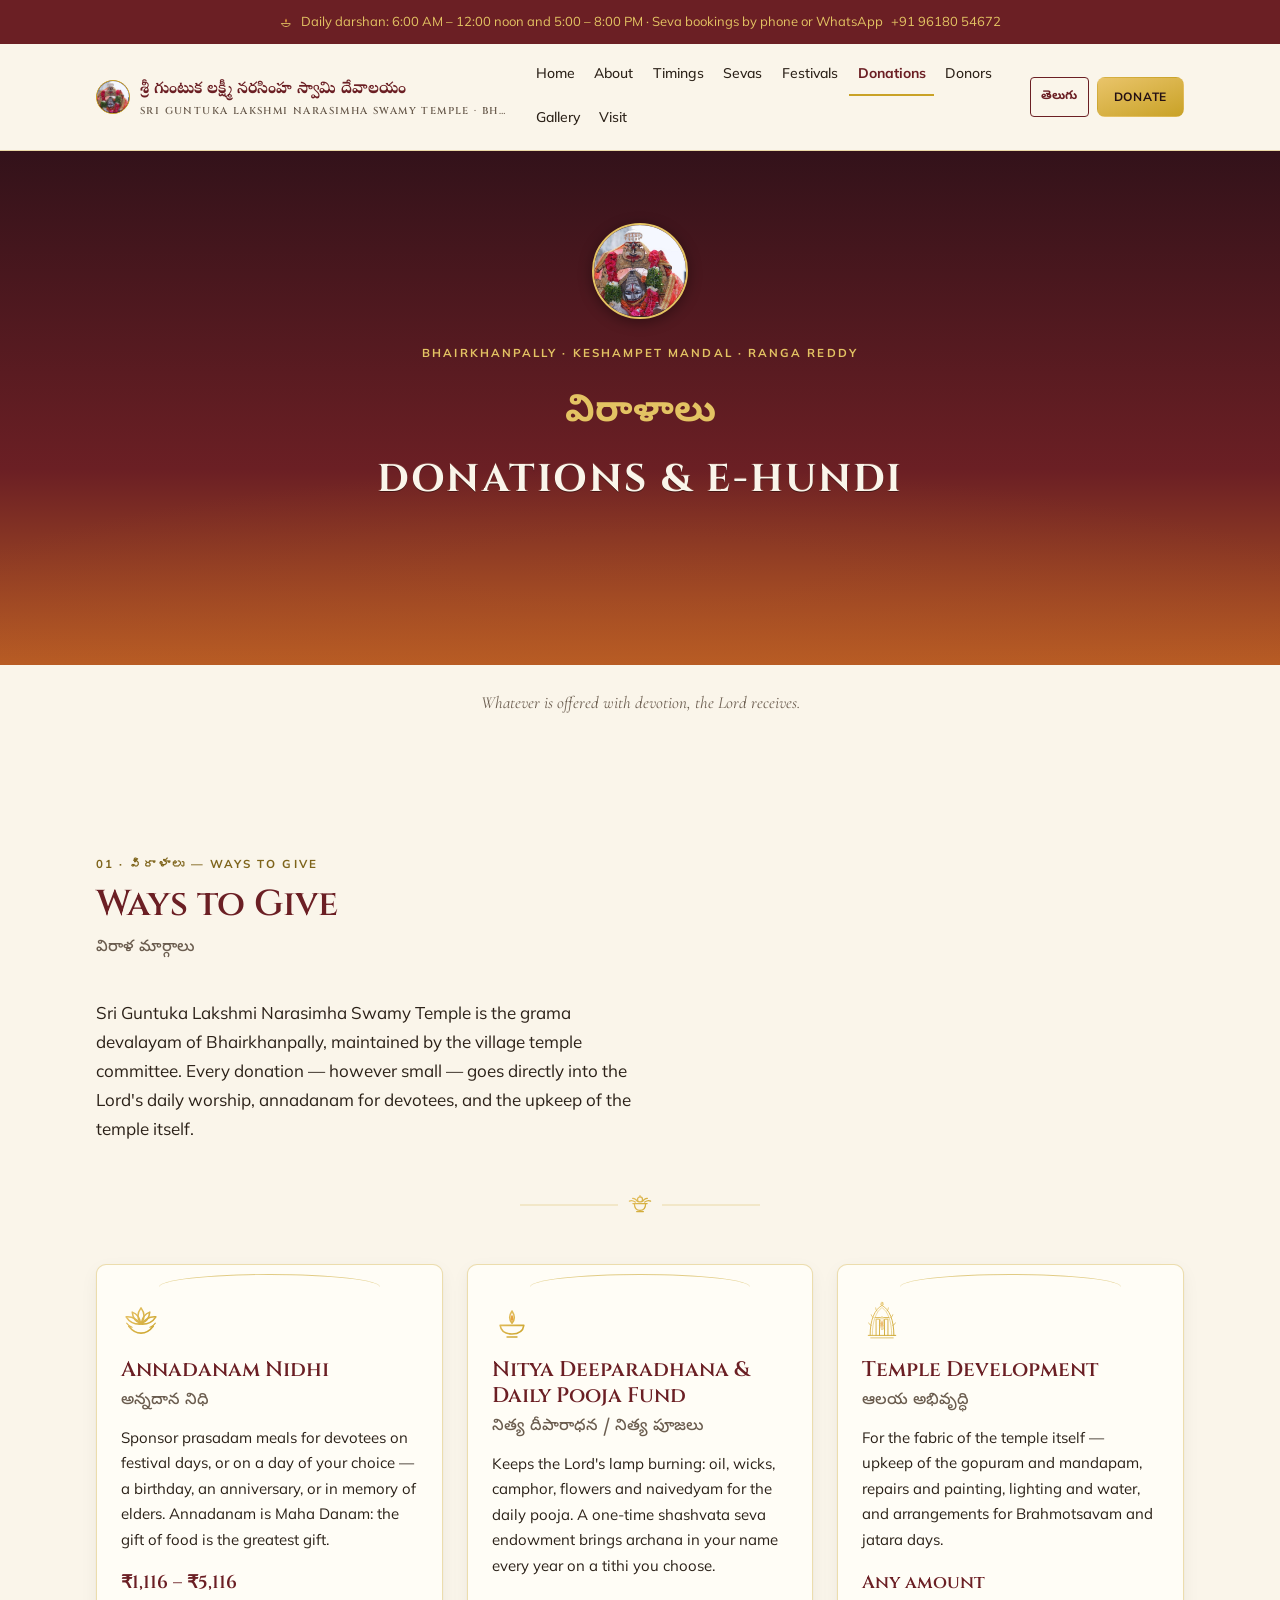
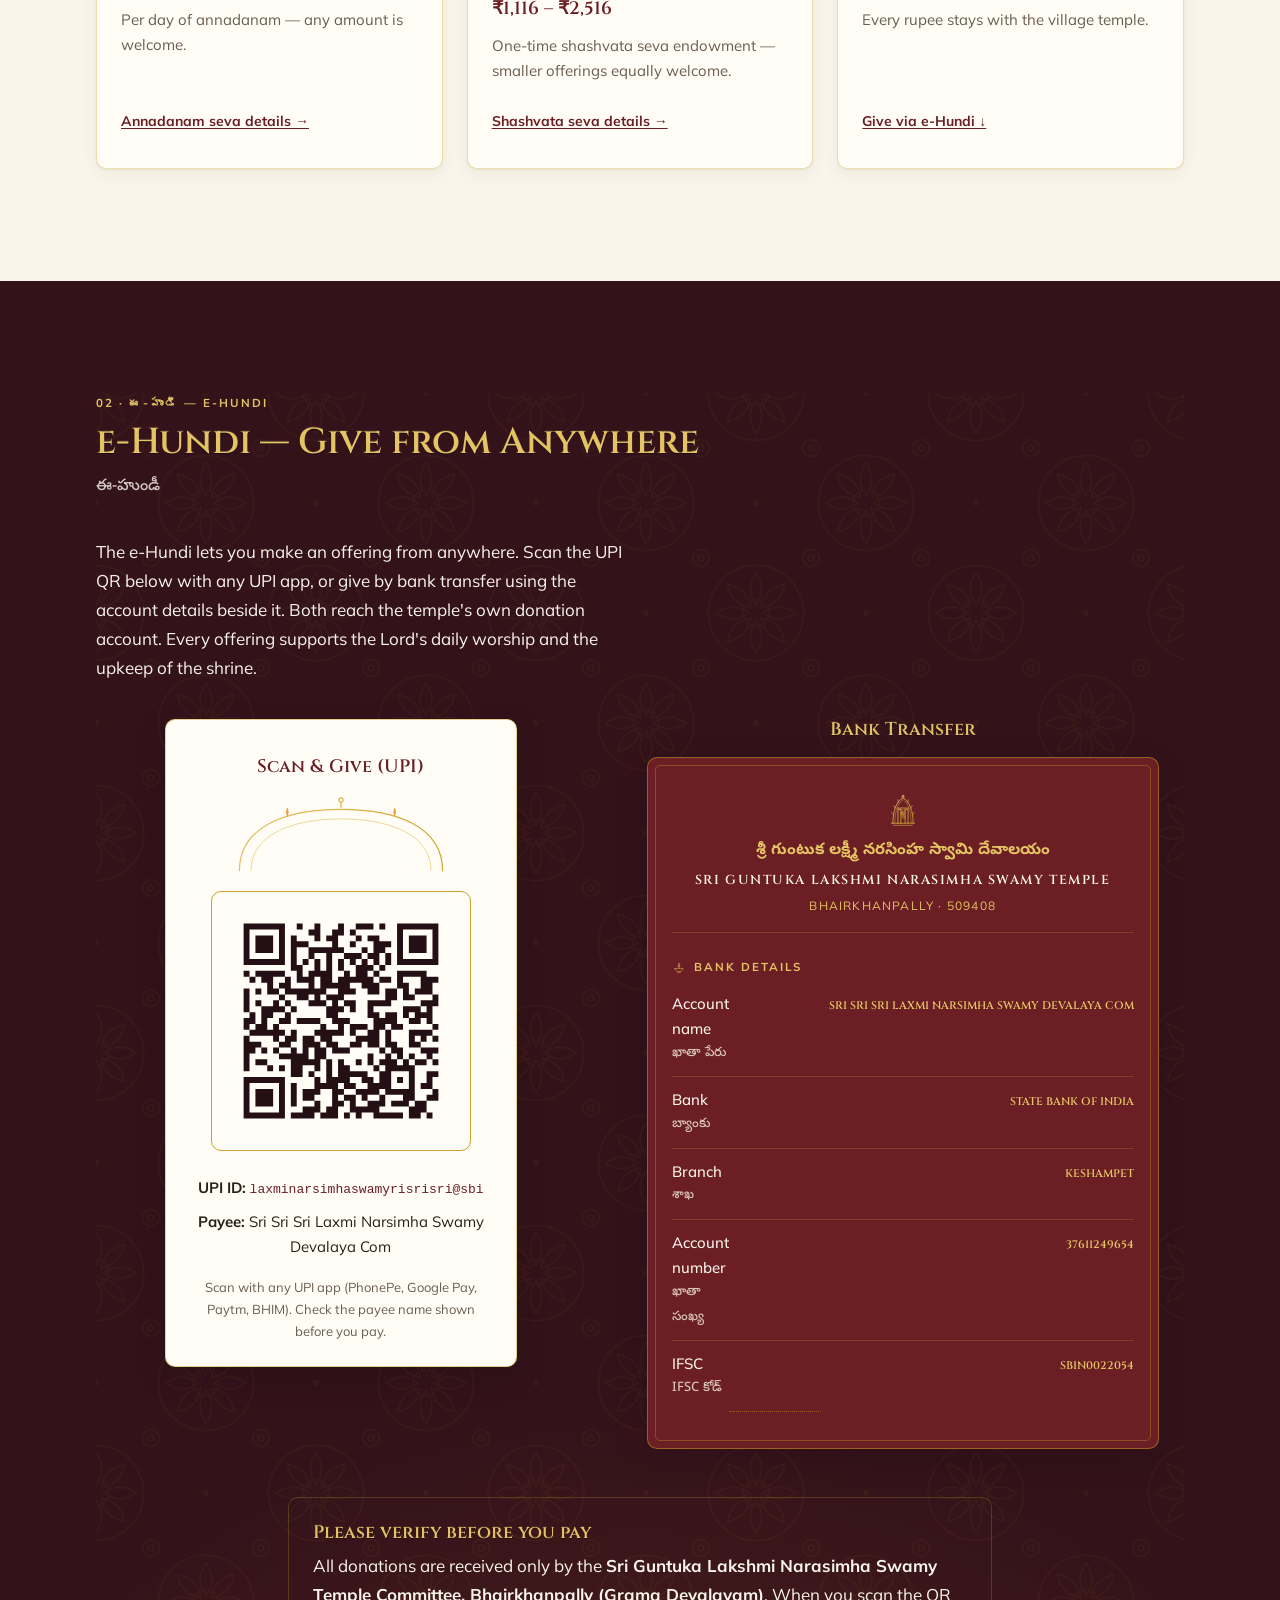
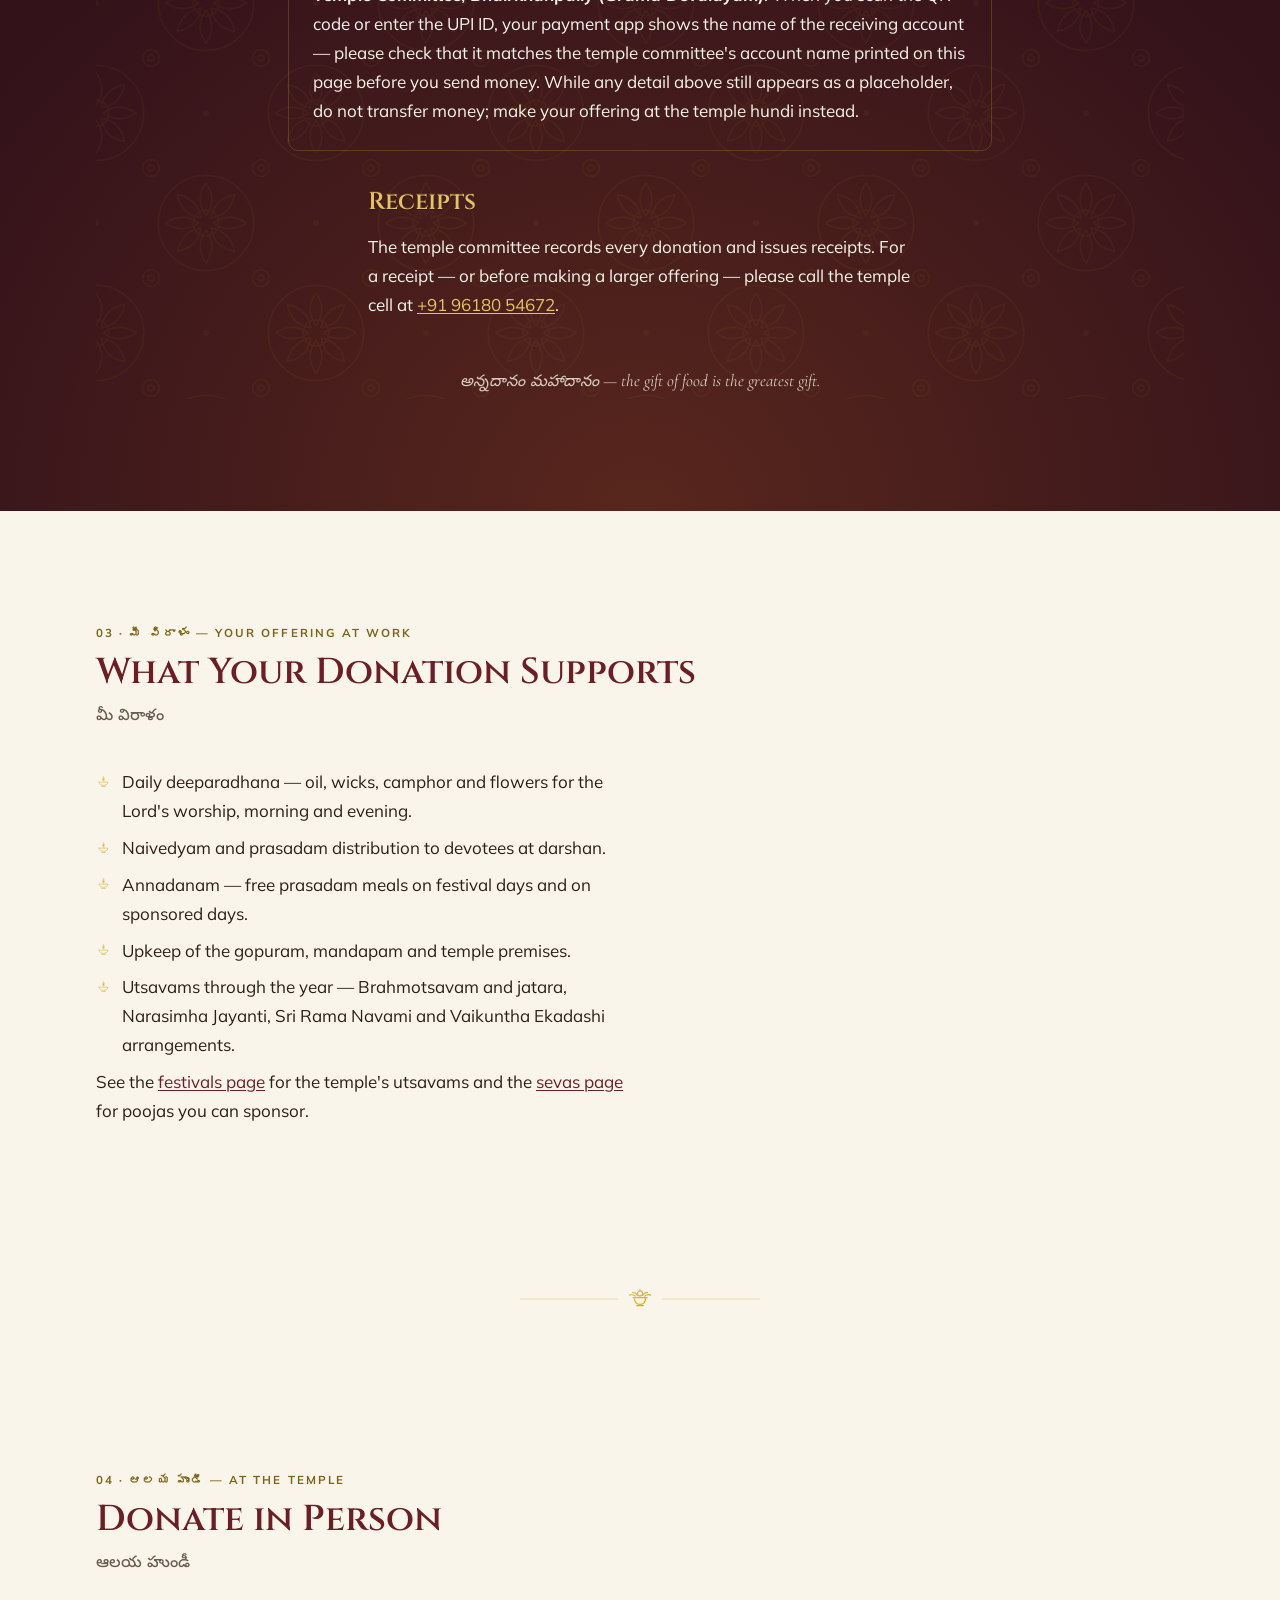
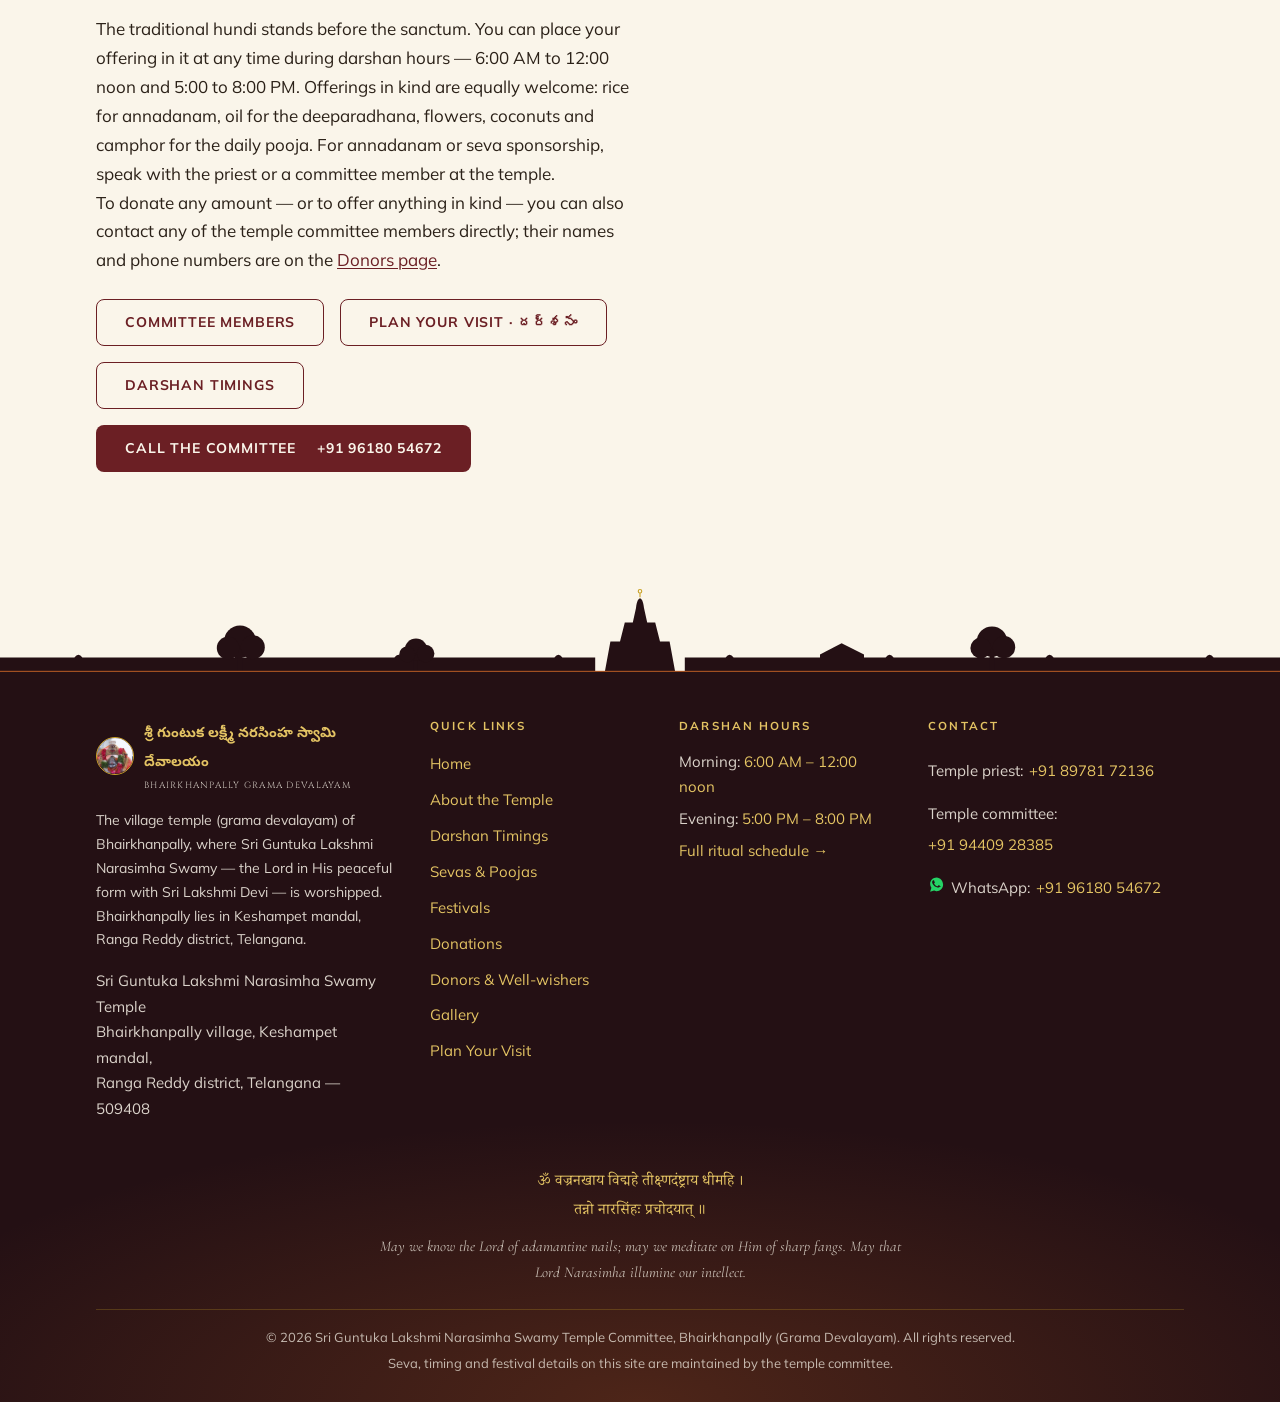
<file: donations.html>
<!DOCTYPE html>
<!-- ==========================================================================
     donations.html — Donations / e-Hundi (విరాళాలు)
     Sri Guntuka Lakshmi Narasimha Swamy Temple, Bhairkhanpally

     SCOPED STYLE ADDITIONS (see the <style> block in <head>): css/styles.css
     has no e-Hundi components, so this page adds a minimal, token-only set:
       .ehundi           two-column e-Hundi layout (QR card + bank slab)
       .qr-card          ivory UPI/QR panel inside the inverted section
                         (+ overrides so headings/placeholders stay readable
                          on its light surface inside .section--inverted)
       .trust-note       gold-hairline verification block
       .ehundi-receipts  receipts note wrapper
       .btn-row          simple wrapping row of buttons
       .quote-line       Cormorant-italic pull line (annadanam quote)
     No colors, fonts or spacing outside the shared tokens are introduced.

     NOTE (deliberate): this page makes NO mention of 80G / income-tax
     exemption anywhere. The temple is not known to hold an 80G certificate,
     and claiming or implying a tax benefit without one is a serious trust
     and legal problem. Do NOT add any tax-benefit wording unless the
     committee obtains a certificate — and then only with the registration
     number, PAN and exact clause printed alongside.
     ========================================================================== -->
<html lang="en">
<head>
  <meta charset="utf-8">
  <meta name="viewport" content="width=device-width, initial-scale=1">
  <title>Donations &amp; e-Hundi · Sri Guntuka Lakshmi Narasimha Swamy Temple, Bhairkhanpally</title>
  <meta name="description" content="Support Sri Guntuka Lakshmi Narasimha Swamy Temple, Bhairkhanpally (Keshampet mandal, Ranga Reddy district — 509408): Annadanam Nidhi, Nitya Deeparadhana and temple development funds, e-Hundi by UPI or bank transfer, and offerings at the temple hundi.">
  <meta property="og:title" content="Donations · శ్రీ గుంటుక లక్ష్మీ నరసింహ స్వామి దేవాలయం, Bhairkhanpally">
  <meta property="og:description" content="Annadanam, Nitya Deeparadhana and temple development — give by UPI e-Hundi, bank transfer, or at the temple hundi. Account details are published by the temple committee.">
  <meta property="og:type" content="website">
  <link rel="icon" type="image/png" sizes="32x32" href="assets/logo/favicon-32.png">
  <link rel="apple-touch-icon" href="assets/logo/favicon-180.png">
  <link rel="preconnect" href="https://fonts.googleapis.com">
  <link rel="preconnect" href="https://fonts.gstatic.com" crossorigin>
  <link href="https://fonts.googleapis.com/css2?family=Cinzel:wght@400;600;700&family=Mulish:wght@400;500;700&family=Cormorant+Garamond:ital,wght@1,500;1,600&family=Noto+Serif+Telugu:wght@500;700&family=Noto+Sans+Telugu:wght@400;500&family=Noto+Serif+Devanagari:wght@400;500&display=swap" rel="stylesheet">
  <!-- Apply the saved/default language (Telugu) before first paint; see css .lang-pending -->
  <script>(function(h){h.className+=(h.className?' ':'')+'lang-pending';setTimeout(function(){h.classList.remove('lang-pending');},1500);})(document.documentElement)</script>
  <link rel="stylesheet" href="css/styles.css">
  <style>
    /* ---- donations.html scoped additions — documented in the comment at the
            top of this file. Tokens only; nothing here restyles shared parts. */
    .ehundi { display: grid; gap: var(--space-5); align-items: start; }
    /* Let grid items shrink to the track width instead of their content's
       min-content (default min-width:auto), so the bank slab can't force
       horizontal overflow on narrow screens. */
    .ehundi > * { min-width: 0; }
    @media (min-width: 900px) { .ehundi { grid-template-columns: 1fr 1.15fr; } }
    .ehundi h3 { font-size: 1.125rem; text-align: center; margin-bottom: var(--space-3); }

    .qr-card {
      background: var(--ivory-card);
      color: var(--ink);
      border: 1px solid rgba(201, 162, 39, .5);
      border-radius: var(--radius-card);
      box-shadow: var(--shadow-slab);
      padding: var(--space-5) var(--space-4) var(--space-4);
      max-width: 22rem;
      margin-inline: auto;
      text-align: center;
    }
    /* The qr-card is a LIGHT surface inside .section--inverted — restore ink. */
    .section--inverted .qr-card h3 { color: var(--maroon); text-shadow: none; }
    .section--inverted .qr-card .placeholder {
      color: var(--ink-soft);
      text-decoration-color: rgba(107, 93, 79, .55);
    }
    .qr-card__arch { width: min(230px, 82%); margin: 0 auto var(--space-3); }
    .qr-card__frame { width: min(200px, 100%); margin: 0 auto var(--space-4); }
    .qr-card__qr { display: block; width: min(260px, 92%); margin: 0 auto var(--space-4);
      padding: var(--space-2); background: #FFFDF6; border: 1px solid var(--gold);
      border-radius: var(--radius-card); }
    .qr-card__row { font-size: .9375rem; margin-bottom: var(--space-2); }
    .upi-id { font-family: ui-monospace, 'SF Mono', Menlo, monospace; font-size: .8125rem;
      word-break: break-all; color: var(--maroon); }
    .qr-card__note { font-size: .8125rem; color: var(--ink-soft); margin-top: var(--space-3); }

    .trust-note {
      max-width: 44rem;
      margin: var(--space-6) auto 0;
      border: var(--hairline-dark);
      border-radius: var(--radius-card);
      padding: var(--space-4);
    }
    .trust-note h3 { font-size: 1.125rem; margin-bottom: var(--space-2); }

    .ehundi-receipts { margin-top: var(--space-5); }

    .btn-row { display: flex; flex-wrap: wrap; gap: var(--space-3); margin-top: var(--space-4); }

    .quote-line {
      font-family: var(--font-quote);
      font-style: italic;
      font-size: 1.0625rem;
      text-align: center;
      max-width: 30rem;
      margin: var(--space-6) auto 0;
      color: var(--ink-soft);
    }
    .section--inverted .quote-line { color: rgba(250, 245, 234, .8); }
  </style>
</head>
<body>

<!-- ========================================================================
     CANONICAL HEADER — Sri Guntuka Lakshmi Narasimha Swamy Temple, Bhairkhanpally
     Copy this file's contents VERBATIM as the first thing inside <body>
     on every page. The ONLY permitted change: add aria-current="page" to
     the nav link of the page you are building (and nothing else).
     Requires css/styles.css and js/main.js (the footer partial loads JS).
     ======================================================================== -->

<a class="skip-link" href="#main" data-en="Skip to content" data-te="ప్రధాన విషయానికి వెళ్లండి">Skip to content</a>

<!-- Announcement strip: js/main.js renders the ANNOUNCEMENTS array (top of
     js/main.js) into [data-announcements]. The line below is the no-JS
     fallback and should mirror the first ANNOUNCEMENTS entry. -->
<div class="announce" role="region" aria-label="Temple announcements">
  <div class="container announce__inner">
    <svg class="announce__diya" viewBox="0 0 32 32" aria-hidden="true" focusable="false">
      <g fill="none" stroke="#E3C363" stroke-width="2" stroke-linecap="round" stroke-linejoin="round">
        <path d="M6.5 19.5 H25.5 C24.8 24.2 20.9 26.4 16 26.4 C11.1 26.4 7.2 24.2 6.5 19.5 Z"/>
      </g>
      <path d="M16 8 C18.6 11.8 18.8 14.9 16 18 C13.2 14.9 13.4 11.8 16 8 Z" fill="#E8A13D"/>
    </svg>
    <p class="announce__text" data-announcements>
      <span data-en="Daily darshan: 6:00 AM – 12:00 noon and 5:00 – 8:00 PM · Seva bookings by phone or WhatsApp"
            data-te="నిత్య దర్శనం: ఉదయం 6:00 – మధ్యాహ్నం 12:00, సాయంత్రం 5:00 – రాత్రి 8:00 · సేవల బుకింగ్ ఫోన్ / వాట్సాప్ ద్వారా">Daily darshan: 6:00 AM – 12:00 noon and 5:00 – 8:00 PM · Seva bookings by phone or WhatsApp</span>
    </p>
    <!-- Temple cell — general enquiries and online donations (from the 2026 Brahmotsavam invitation). -->
    <a class="announce__call" href="tel:+919618054672"><span>+91 96180 54672</span></a>
  </div>
</div>

<header class="site-header">
  <div class="container site-header__inner">

    <a class="brand" href="index.html">
      <img class="brand__emblem" src="assets/logo/deity.jpg" alt="" width="34" height="34">
      <span class="brand__names">
        <span class="brand__te te-display" lang="te">శ్రీ గుంటుక లక్ష్మీ నరసింహ స్వామి దేవాలయం</span>
        <span class="brand__en" lang="en">Sri Guntuka Lakshmi Narasimha Swamy Temple · Bhairkhanpally</span>
      </span>
    </a>

    <div class="site-header__actions">
      <button type="button" class="lang-toggle" data-lang-toggle aria-pressed="false"
              aria-label="Switch language between English and Telugu">
        <span class="lang-toggle__label" lang="te">తెలుగు</span>
      </button>
      <a class="btn btn--primary btn--sm" href="donations.html" data-en="Donate" data-te="విరాళాలు">Donate</a>
      <button type="button" class="nav-toggle" data-nav-toggle aria-controls="site-nav"
              aria-expanded="false" aria-label="Menu">
        <span class="nav-toggle__bar"></span>
        <span class="nav-toggle__bar"></span>
        <span class="nav-toggle__bar"></span>
      </button>
    </div>

    <nav id="site-nav" class="site-nav" aria-label="Primary">
      <ul class="site-nav__list">
        <li><a href="index.html" data-en="Home" data-te="హోమ్">Home</a></li>
        <li><a href="about.html" data-en="About" data-te="ఆలయ చరిత్ర">About</a></li>
        <li><a href="timings.html" data-en="Timings" data-te="దర్శన వేళలు">Timings</a></li>
        <li><a href="sevas.html" data-en="Sevas" data-te="సేవలు">Sevas</a></li>
        <li><a href="festivals.html" data-en="Festivals" data-te="ఉత్సవాలు">Festivals</a></li>
        <li><a href="donations.html" aria-current="page" data-en="Donations" data-te="విరాళాలు">Donations</a></li>
        <li><a href="donors.html" data-en="Donors" data-te="దాతలు">Donors</a></li>
        <li><a href="gallery.html" data-en="Gallery" data-te="ఫోటో గ్యాలరీ">Gallery</a></li>
        <li><a href="visit.html" data-en="Visit" data-te="దర్శనం">Visit</a></li>
      </ul>
    </nav>

  </div>
</header>

  <main id="main">

    <!-- ==================================================================
         HERO (short, inner page)
         ================================================================== -->
    <section class="hero hero--short">
      <div class="hero__glow" aria-hidden="true"></div>
      <div class="hero__content">
        <p class="hero__emblem"><img src="assets/logo/deity.jpg" alt="Sri Lakshmi Narasimha Swamy" width="96" height="96"></p>
        <span class="hero__kicker" lang="en">Bhairkhanpally · Keshampet Mandal · Ranga Reddy</span>
        <h1>
          <span class="hero__title-te" lang="te">విరాళాలు</span>
          <span class="hero__title-en" lang="en">Donations &amp; e-Hundi</span>
        </h1>
      </div>
    </section>
    <p class="hero-caption" data-lang="en">Whatever is offered with devotion, the Lord receives.</p>
    <p class="hero-caption" data-lang="te" lang="te" hidden>భక్తితో సమర్పించిన ప్రతి కానుకను స్వామివారు స్వీకరిస్తారు.</p>

    <!-- ==================================================================
         01 · WAYS TO GIVE — donation-purpose cards
         ================================================================== -->
    <section class="section" aria-labelledby="give-title">
      <div class="container">
        <div class="section__head reveal">
          <span class="kicker"><span class="kicker__num">01</span> · విరాళాలు — Ways to Give</span>
          <h2 class="section__title" id="give-title" data-en="Ways to Give" data-te="విరాళ మార్గాలు">Ways to Give</h2>
          <span class="section__sub" lang="te">విరాళ మార్గాలు</span>
        </div>

        <div class="measure">
          <p data-lang="en">Sri Guntuka Lakshmi Narasimha Swamy Temple is the grama devalayam of
            Bhairkhanpally, maintained by the village temple committee. Every donation —
            however small — goes directly into the Lord's daily worship, annadanam for
            devotees, and the upkeep of the temple itself.</p>
          <p data-lang="te" lang="te" hidden>శ్రీ గుంటుక లక్ష్మీ నరసింహ స్వామి దేవాలయం బైర్ఖాన్‌పల్లి
            గ్రామ దేవాలయం; దీని నిర్వహణ గ్రామ ఆలయ కమిటీ చేతుల్లో ఉంటుంది. మీరు ఇచ్చే ప్రతి
            విరాళం — ఎంత చిన్నదైనా — స్వామివారి నిత్య పూజలకు, భక్తులకు అన్నదానానికి, ఆలయ
            నిర్వహణకు నేరుగా వినియోగమవుతుంది.</p>
        </div>

        <div class="divider" role="presentation">
          <img src="assets/divider.svg" alt="" width="240" height="24">
        </div>

        <!-- EDIT-ME: The suggested amounts below follow the Yadadri/Mattapalli-modeled
             defaults in research.json (Annadanam ₹1,116–₹5,116 per day; Nitya
             Deeparadhana / shashvata seva ₹1,116–₹2,516 one-time). Confirm each fund
             and amount with the temple committee; edit or remove cards freely. -->
        <div class="card-grid">

          <article class="card reveal">
            <p class="card__icon"><img src="assets/lotus.svg" alt="" width="40" height="40"></p>
            <h3 class="card__title" data-en="Annadanam Nidhi" data-te="అన్నదాన నిధి">Annadanam Nidhi</h3>
            <span class="card__sub" lang="te">అన్నదాన నిధి</span>
            <p class="card__desc" data-lang="en">Sponsor prasadam meals for devotees on festival
              days, or on a day of your choice — a birthday, an anniversary, or in memory of
              elders. Annadanam is Maha Danam: the gift of food is the greatest gift.</p>
            <p class="card__desc" data-lang="te" lang="te" hidden>ఉత్సవ దినాల్లో గానీ, మీరు
              ఎంచుకున్న రోజున గానీ — పుట్టినరోజు, పెళ్లిరోజు, పెద్దల జ్ఞాపకార్థం — భక్తులకు
              అన్నప్రసాదం అందించవచ్చు. అన్నదానం మహాదానం.</p>
            <p class="card__price">₹1,116 – ₹5,116</p>
            <p class="card__desc small muted"
               data-en="Per day of annadanam — any amount is welcome."
               data-te="ఒక రోజు అన్నదానానికి — ఎంత మొత్తమైనా స్వీకరిస్తారు.">Per day of annadanam — any amount is welcome.</p>
            <p class="card__links">
              <a href="sevas.html" data-en="Annadanam seva details →" data-te="అన్నదాన సేవ వివరాలు →">Annadanam seva details →</a>
            </p>
          </article>

          <article class="card reveal">
            <p class="card__icon"><img src="assets/diya.svg" alt="" width="40" height="40"></p>
            <h3 class="card__title" data-en="Nitya Deeparadhana &amp; Daily Pooja Fund" data-te="నిత్య దీపారాధన నిధి">Nitya Deeparadhana &amp; Daily Pooja Fund</h3>
            <span class="card__sub" lang="te">నిత్య దీపారాధన / నిత్య పూజలు</span>
            <p class="card__desc" data-lang="en">Keeps the Lord's lamp burning: oil, wicks,
              camphor, flowers and naivedyam for the daily pooja. A one-time shashvata seva
              endowment brings archana in your name every year on a tithi you choose.</p>
            <p class="card__desc" data-lang="te" lang="te" hidden>స్వామివారి దీపం నిరంతరం
              వెలగడానికి — నూనె, వత్తులు, కర్పూరం, పూలు, నైవేద్యం వంటి నిత్య పూజా అవసరాలకు.
              శాశ్వత సేవగా ఒకసారి ఇచ్చే విరాళంతో, మీరు ఎంచుకున్న తిథి నాడు ప్రతి సంవత్సరం
              మీ పేరిట అర్చన జరుగుతుంది.</p>
            <p class="card__price">₹1,116 – ₹2,516</p>
            <p class="card__desc small muted"
               data-en="One-time shashvata seva endowment — smaller offerings equally welcome."
               data-te="శాశ్వత సేవకు ఒకేసారి — చిన్న కానుకలు కూడా స్వీకరిస్తారు.">One-time shashvata seva endowment — smaller offerings equally welcome.</p>
            <p class="card__links">
              <a href="sevas.html" data-en="Shashvata seva details →" data-te="శాశ్వత సేవ వివరాలు →">Shashvata seva details →</a>
            </p>
          </article>

          <article class="card reveal">
            <p class="card__icon"><img src="assets/emblem.svg" alt="" width="40" height="40"></p>
            <h3 class="card__title" data-en="Temple Development" data-te="ఆలయ అభివృద్ధి">Temple Development</h3>
            <span class="card__sub" lang="te">ఆలయ అభివృద్ధి</span>
            <p class="card__desc" data-lang="en">For the fabric of the temple itself — upkeep of
              the gopuram and mandapam, repairs and painting, lighting and water, and
              arrangements for Brahmotsavam and jatara days.</p>
            <p class="card__desc" data-lang="te" lang="te" hidden>ఆలయ నిర్మాణ నిర్వహణ కోసం —
              గోపురం, మండపం మరమ్మతులు, రంగులు, దీపాలు, నీటి సౌకర్యం, బ్రహ్మోత్సవం–జాతర
              ఏర్పాట్లు.</p>
            <p class="card__price"><span data-en="Any amount" data-te="ఏ మొత్తమైనా">Any amount</span></p>
            <p class="card__desc small muted"
               data-en="Every rupee stays with the village temple."
               data-te="ప్రతి రూపాయి గ్రామ దేవాలయానికే చెందుతుంది.">Every rupee stays with the village temple.</p>
            <p class="card__links">
              <a href="#ehundi" data-en="Give via e-Hundi ↓" data-te="ఈ-హుండీ ద్వారా ఇవ్వండి ↓">Give via e-Hundi ↓</a>
            </p>
          </article>

        </div>
      </div>
    </section>

    <!-- ==================================================================
         02 · e-HUNDI — the page's single inverted (dark) passage
         ================================================================== -->
    <section class="section section--inverted" id="ehundi" aria-labelledby="ehundi-title">
      <div class="container watermark">
        <div class="section__head reveal">
          <span class="kicker"><span class="kicker__num">02</span> · ఈ-హుండీ — e-Hundi</span>
          <h2 class="section__title" id="ehundi-title" data-en="e-Hundi — Give from Anywhere" data-te="ఈ-హుండీ — ఎక్కడి నుంచైనా విరాళం">e-Hundi — Give from Anywhere</h2>
          <span class="section__sub" lang="te">ఈ-హుండీ</span>
        </div>

        <div class="measure">
          <p data-lang="en">The e-Hundi lets you make an offering from anywhere. Scan the UPI QR
            below with any UPI app, or give by bank transfer using the account details beside it.
            Both reach the temple's own donation account. Every offering supports the Lord's daily
            worship and the upkeep of the shrine.</p>
          <p data-lang="te" lang="te" hidden>ఈ-హుండీ ద్వారా మీరు ఎక్కడి నుంచైనా కానుక సమర్పించవచ్చు.
            కింది UPI QR ను ఏ UPI యాప్‌తోనైనా స్కాన్ చేయండి, లేదా పక్కన ఇచ్చిన ఖాతా వివరాలతో
            బ్యాంకు బదిలీ చేయండి. రెండూ ఆలయ విరాళాల ఖాతాకే చేరుతాయి. ప్రతి కానుక స్వామివారి నిత్య
            పూజలకు, ఆలయ నిర్వహణకు తోడ్పడుతుంది.</p>
        </div>

        <!-- NOTE (deliberate): no 80G / tax-exemption claim anywhere on this page —
             see the comment at the very top of this file before adding any. -->

        <div class="ehundi" style="margin-top: var(--space-5);">

          <!-- ----- UPI / QR panel ----- -->
          <div class="qr-card reveal">
            <h3 data-en="Scan &amp; Give (UPI)" data-te="స్కాన్ చేసి ఇవ్వండి (UPI)">Scan &amp; Give (UPI)</h3>

            <!-- Miniature prabhavali arch crowning the QR (DESIGN_SPEC motif #2) -->
            <svg class="qr-card__arch" viewBox="0 0 240 84" aria-hidden="true" focusable="false">
              <defs>
                <linearGradient id="brass-arch" x1="0" y1="0" x2="240" y2="84" gradientUnits="userSpaceOnUse">
                  <stop offset="0" stop-color="#E9C46A"/>
                  <stop offset="1" stop-color="#C9A227"/>
                </linearGradient>
              </defs>
              <g fill="none" stroke="url(#brass-arch)" stroke-width="1.25" stroke-linecap="round">
                <path d="M14 80 C14 34 62 16 120 16 C178 16 226 34 226 80"/>
                <path d="M120 14 V9"/>
                <circle cx="120" cy="6.2" r="2.2"/>
              </g>
              <path d="M26 80 C26 42 70 26 120 26 C170 26 214 42 214 80" fill="none" stroke="#E9C46A" stroke-opacity=".7" stroke-width="1"/>
              <!-- saffron flame tips -->
              <path d="M64 24 C65.8 20.2 65.8 17.2 64 13.8 C62.2 17.2 62.2 20.2 64 24 Z" fill="#E8A13D"/>
              <path d="M176 24 C177.8 20.2 177.8 17.2 176 13.8 C174.2 17.2 174.2 20.2 176 24 Z" fill="#E8A13D"/>
            </svg>

            <!-- Real UPI QR generated from the temple's VERIFIED UPI ID
                 (laxminarsimhaswamyrisrisri@sbi) — confirmed by a successful payment whose payee
                 showed as "Sri Sri Sri Laxmi Narsimha Swamy Devalaya". The QR encodes
                 upi://pay?pa=laxminarsimhaswamyrisrisri@sbi&cu=INR. The UPI ID and payee name are
                 printed beside it so donors can verify the name their app shows before paying. -->
            <img class="qr-card__qr" src="assets/upi-qr.svg" width="240" height="240"
                 alt="UPI QR code — scan with any UPI app to pay Sri Sri Sri Laxmi Narsimha Swamy Devalaya at laxminarsimhaswamyrisrisri@sbi">

            <p class="qr-card__row"><strong data-en="UPI ID:" data-te="UPI ID:">UPI ID:</strong> <span class="upi-id">laxminarsimhaswamyrisrisri@sbi</span></p>
            <p class="qr-card__row"><strong data-en="Payee:" data-te="చెల్లింపు పేరు:">Payee:</strong> Sri Sri Sri Laxmi Narsimha Swamy Devalaya Com</p>

            <p class="qr-card__note"
               data-en="Scan with any UPI app (PhonePe, Google Pay, Paytm, BHIM). Check the payee name shown before you pay."
               data-te="ఏ UPI యాప్‌తోనైనా (ఫోన్‌పే, గూగుల్ పే, పేటీఎం, భీమ్) స్కాన్ చేయండి. చెల్లించే ముందు కనిపించే చెల్లింపు పేరును సరిచూసుకోండి.">Scan with any UPI app (PhonePe, Google Pay, Paytm, BHIM). Check the payee name shown before you pay.</p>
          </div>

          <!-- ----- Bank transfer details (shasanam slab — the site's one table style) ----- -->
          <div>
            <h3 data-en="Bank Transfer" data-te="బ్యాంకు బదిలీ">Bank Transfer</h3>
            <div class="slab reveal">
              <div class="slab__head">
                <img class="slab__emblem" src="assets/emblem.svg" alt="" width="34" height="34">
                <span class="slab__title-te" lang="te">శ్రీ గుంటుక లక్ష్మీ నరసింహ స్వామి దేవాలయం</span>
                <span class="slab__title-en" lang="en">Sri Guntuka Lakshmi Narasimha Swamy Temple</span>
                <span class="slab__place" lang="en">Bhairkhanpally · 509408</span>
              </div>

              <p class="slab__label">
                <img src="assets/diya.svg" alt="" width="14" height="14">
                <span data-en="Bank Details" data-te="బ్యాంకు వివరాలు">Bank Details</span>
              </p>
              <!-- Bank details from the temple's 2026 Brahmotsavam invitation. The account name
                   is the payee name shown by UPI apps for laxminarsimhaswamyrisrisri@sbi (confirmed
                   via a successful payment). Do not alter the name/number/IFSC without the committee. -->
              <table class="slab-table">
                <tbody>
                  <tr>
                    <th scope="row">Account name <span class="te" lang="te">ఖాతా పేరు</span></th>
                    <td class="slab-table__leader" aria-hidden="true"></td>
                    <td class="slab-table__time">Sri Sri Sri Laxmi Narsimha Swamy Devalaya Com</td>
                  </tr>
                  <tr>
                    <th scope="row">Bank <span class="te" lang="te">బ్యాంకు</span></th>
                    <td class="slab-table__leader" aria-hidden="true"></td>
                    <td class="slab-table__time">State Bank of India</td>
                  </tr>
                  <tr>
                    <th scope="row">Branch <span class="te" lang="te">శాఖ</span></th>
                    <td class="slab-table__leader" aria-hidden="true"></td>
                    <td class="slab-table__time">Keshampet</td>
                  </tr>
                  <tr>
                    <th scope="row">Account number <span class="te" lang="te">ఖాతా సంఖ్య</span></th>
                    <td class="slab-table__leader" aria-hidden="true"></td>
                    <td class="slab-table__time tnum">37611249654</td>
                  </tr>
                  <tr>
                    <th scope="row">IFSC <span class="te" lang="te">IFSC కోడ్</span></th>
                    <td class="slab-table__leader" aria-hidden="true"></td>
                    <td class="slab-table__time tnum">SBIN0022054</td>
                  </tr>
                </tbody>
              </table>
            </div>
          </div>

        </div>

        <!-- ----- Trust & verification note (visible, per research.json pitfalls) ----- -->
        <aside class="trust-note" role="note">
          <h3 data-en="Please verify before you pay" data-te="చెల్లించే ముందు దయచేసి సరిచూసుకోండి">Please verify before you pay</h3>
          <p data-lang="en">All donations are received only by the
            <strong>Sri Guntuka Lakshmi Narasimha Swamy Temple Committee, Bhairkhanpally (Grama
            Devalayam)</strong>. When you scan the QR code or enter the UPI ID, your payment
            app shows the name of the receiving account — please check that it matches the
            temple committee's account name printed on this page before you send money.
            While any detail above still appears as a placeholder, do not transfer money;
            make your offering at the temple hundi instead.</p>
          <p data-lang="te" lang="te" hidden>విరాళాలన్నీ <strong>శ్రీ గుంటుక లక్ష్మీ నరసింహ స్వామి
            దేవాలయ కమిటీ, బైర్ఖాన్‌పల్లి (గ్రామ దేవాలయం)</strong> పేరిట మాత్రమే స్వీకరించబడతాయి.
            QR కోడ్ స్కాన్ చేసినప్పుడు లేదా UPI ID నమోదు చేసినప్పుడు, మీ చెల్లింపు యాప్
            స్వీకరించే ఖాతా పేరును చూపిస్తుంది — డబ్బు పంపే ముందు అది ఈ పేజీలో ముద్రించిన ఆలయ
            కమిటీ ఖాతా పేరుతో సరిపోతుందో లేదో సరిచూసుకోండి. పై వివరాలు ఇంకా ఖాళీగా కనిపిస్తుంటే
            డబ్బు బదిలీ చేయవద్దు; ఆలయ హుండీలో నేరుగా కానుక సమర్పించండి.</p>
        </aside>

        <!-- ----- Receipts ----- -->
        <div class="ehundi-receipts measure-center flow">
          <h3 data-en="Receipts" data-te="రసీదులు">Receipts</h3>
          <p data-lang="en">The temple committee records every donation and issues receipts.
            For a receipt — or before making a larger offering — please call the temple cell at
            <a href="tel:+919618054672">+91 96180 54672</a>.</p>
          <p data-lang="te" lang="te" hidden>ఆలయ కమిటీ ప్రతి విరాళాన్ని నమోదు చేసి రసీదు
            ఇస్తుంది. రసీదు కోసం — లేదా పెద్ద మొత్తంలో విరాళం ఇచ్చే ముందు — ఆలయ సెల్
            <a href="tel:+919618054672">+91 96180 54672</a> నంబరులో సంప్రదించండి.</p>
        </div>

        <p class="quote-line"><span lang="te">అన్నదానం మహాదానం</span> — <span lang="en">the gift of food is the greatest gift.</span></p>

      </div>
    </section>

    <!-- ==================================================================
         03 · WHAT YOUR DONATION SUPPORTS
         ================================================================== -->
    <section class="section" aria-labelledby="supports-title">
      <div class="container">
        <div class="section__head reveal">
          <span class="kicker"><span class="kicker__num">03</span> · మీ విరాళం — Your Offering at Work</span>
          <h2 class="section__title" id="supports-title" data-en="What Your Donation Supports" data-te="మీ విరాళం దేనికి ఉపయోగపడుతుంది">What Your Donation Supports</h2>
          <span class="section__sub" lang="te">మీ విరాళం</span>
        </div>

        <div class="measure">
          <ul class="diya-list">
            <li data-lang="en">Daily deeparadhana — oil, wicks, camphor and flowers for the
              Lord's worship, morning and evening.</li>
            <li data-lang="te" lang="te" hidden>నిత్య దీపారాధన — ఉదయం, సాయంత్రం స్వామివారి
              పూజకు నూనె, వత్తులు, కర్పూరం, పూలు.</li>
            <li data-lang="en">Naivedyam and prasadam distribution to devotees at darshan.</li>
            <li data-lang="te" lang="te" hidden>నైవేద్యం, దర్శనానికి వచ్చే భక్తులకు ప్రసాద
              వితరణ.</li>
            <li data-lang="en">Annadanam — free prasadam meals on festival days and on
              sponsored days.</li>
            <li data-lang="te" lang="te" hidden>అన్నదానం — ఉత్సవ దినాల్లో, స్పాన్సర్ చేసిన
              రోజుల్లో ఉచిత అన్నప్రసాదం.</li>
            <li data-lang="en">Upkeep of the gopuram, mandapam and temple premises.</li>
            <li data-lang="te" lang="te" hidden>గోపురం, మండపం, ఆలయ ప్రాంగణాల నిర్వహణ.</li>
            <li data-lang="en">Utsavams through the year — Brahmotsavam and jatara,
              Narasimha Jayanti, Sri Rama Navami and Vaikuntha Ekadashi arrangements.</li>
            <li data-lang="te" lang="te" hidden>ఏడాది పొడవునా ఉత్సవాలు — బ్రహ్మోత్సవం, జాతర,
              నరసింహ జయంతి, శ్రీరామనవమి, వైకుంఠ ఏకాదశి ఏర్పాట్లు.</li>
          </ul>
          <p data-lang="en">See the <a href="festivals.html">festivals page</a> for the
            temple's utsavams and the <a href="sevas.html">sevas page</a> for poojas you can
            sponsor.</p>
          <p data-lang="te" lang="te" hidden>ఆలయ ఉత్సవాల కోసం
            <a href="festivals.html">ఉత్సవాల పేజీ</a>, మీరు స్పాన్సర్ చేయగల పూజల కోసం
            <a href="sevas.html">సేవల పేజీ</a> చూడండి.</p>
        </div>
      </div>
    </section>

    <div class="divider" role="presentation">
      <img src="assets/divider.svg" alt="" width="240" height="24">
    </div>

    <!-- ==================================================================
         04 · DONATE IN PERSON — the temple hundi
         ================================================================== -->
    <section class="section" aria-labelledby="hundi-title">
      <div class="container">
        <div class="section__head reveal">
          <span class="kicker"><span class="kicker__num">04</span> · ఆలయ హుండీ — At the Temple</span>
          <h2 class="section__title" id="hundi-title" data-en="Donate in Person" data-te="ఆలయంలో కానుక సమర్పణ">Donate in Person</h2>
          <span class="section__sub" lang="te">ఆలయ హుండీ</span>
        </div>

        <div class="measure">
          <!-- EDIT-ME: The darshan hours below follow the site-wide daily schedule
               (modeled on Yadadri/Mattapalli practice — see research.json). If the
               committee changes the temple's hours, update this paragraph together
               with timings.html and the footer summary. -->
          <p data-lang="en">The traditional hundi stands before the sanctum. You can place
            your offering in it at any time during darshan hours — 6:00 AM to 12:00 noon and
            5:00 to 8:00 PM. Offerings in kind are equally welcome: rice for annadanam, oil
            for the deeparadhana, flowers, coconuts and camphor for the daily pooja. For
            annadanam or seva sponsorship, speak with the priest or a committee member at
            the temple.</p>
          <p data-lang="te" lang="te" hidden>గర్భగుడి ఎదుట సంప్రదాయ హుండీ ఉంటుంది. దర్శన
            వేళల్లో — ఉదయం 6:00 నుంచి మధ్యాహ్నం 12:00 వరకు, సాయంత్రం 5:00 నుంచి రాత్రి 8:00
            వరకు — మీ కానుకను హుండీలో సమర్పించవచ్చు. వస్తు రూప కానుకలు కూడా స్వీకరిస్తారు:
            అన్నదానానికి బియ్యం, దీపారాధనకు నూనె, నిత్య పూజకు పూలు, కొబ్బరికాయలు, కర్పూరం.
            అన్నదానం లేదా సేవ స్పాన్సర్‌షిప్ కోసం ఆలయంలో అర్చకులను గానీ కమిటీ సభ్యులను గానీ
            సంప్రదించండి.</p>

          <p data-lang="en">To donate any amount — or to offer anything in kind — you can also
            contact any of the temple committee members directly; their names and phone numbers
            are on the <a href="donors.html#committee-members">Donors page</a>.</p>
          <p data-lang="te" lang="te" hidden>ఏ మొత్తమైనా విరాళంగా ఇవ్వాలన్నా, లేదా వస్తు రూపేణ
            ఏదైనా సమర్పించాలన్నా, ఆలయ కమిటీ సభ్యులలో ఎవరినైనా నేరుగా సంప్రదించవచ్చు; వారి పేర్లు,
            ఫోన్ నంబర్లు <a href="donors.html#committee-members">దాతల పేజీలో</a> ఉన్నాయి.</p>

          <div class="btn-row">
            <a class="btn btn--ghost" href="donors.html#committee-members" data-en="Committee Members" data-te="కమిటీ సభ్యులు">Committee Members</a>
            <a class="btn btn--ghost" href="visit.html" data-en="Plan Your Visit · దర్శనం" data-te="దర్శనం · Plan Your Visit">Plan Your Visit · దర్శనం</a>
            <a class="btn btn--ghost" href="timings.html" data-en="Darshan Timings" data-te="దర్శన వేళలు">Darshan Timings</a>
            <a class="btn btn--call" href="tel:+919618054672">
              <span data-en="Call the Committee" data-te="కమిటీకి ఫోన్ చేయండి">Call the Committee</span>&nbsp;
              <span>+91 96180 54672</span>
            </a>
          </div>
        </div>
      </div>
    </section>

  </main>

<!-- ========================================================================
     CANONICAL FOOTER — Sri Guntuka Lakshmi Narasimha Swamy Temple, Bhairkhanpally
     Copy this file's contents VERBATIM as the last thing inside <body>
     on every page (after </main>). Do not restyle or restructure it.
     It ends with the shared <script src="js/main.js" defer> tag — include
     that script ONCE per page; copying this footer already does it.
     ======================================================================== -->

<!-- Village skyline over the ember horizon: the footer's top edge -->
<svg class="footer-skyline" viewBox="0 0 1600 110" preserveAspectRatio="xMidYMax meet" aria-hidden="true" focusable="false">
  <g fill="#241014">
    <!-- compound walls with lotus-bud coping -->
    <path d="M0 92 H93 q5 -7 10 0 H293 q5 -7 10 0 H493 q5 -7 10 0 H693 q5 -7 10 0 H744 V110 H0 Z"/>
    <path d="M856 92 H907 q5 -7 10 0 H1107 q5 -7 10 0 H1307 q5 -7 10 0 H1507 q5 -7 10 0 H1600 V110 H856 Z"/>
    <!-- miniature stepped gopuram -->
    <path d="M756 110 L763 72 L775 72 L781 48 L791 48 L795 30 C796 21 798 18 800 18 C802 18 804 21 805 30 L809 48 L819 48 L825 72 L837 72 L844 110 Z"/>
    <!-- neem trees -->
    <rect x="297" y="84" width="6" height="26"/>
    <circle cx="300" cy="72" r="20"/>
    <circle cx="285" cy="80" r="14"/>
    <circle cx="316" cy="79" r="15"/>
    <rect x="517" y="92" width="5" height="18"/>
    <circle cx="520" cy="82" r="14"/>
    <circle cx="509" cy="88" r="10"/>
    <circle cx="532" cy="87" r="11"/>
    <rect x="1237" y="84" width="6" height="26"/>
    <circle cx="1240" cy="72" r="19"/>
    <circle cx="1226" cy="80" r="13"/>
    <circle cx="1255" cy="79" r="14"/>
    <!-- village house -->
    <path d="M1025 88 L1052 74 L1080 88 V110 H1025 Z"/>
  </g>
  <!-- gold kalasham tip on the gopuram -->
  <g fill="none" stroke="#C9A227" stroke-width="1.4" stroke-linecap="round">
    <path d="M800 16 V12"/>
    <circle cx="800" cy="9" r="2.2"/>
  </g>
  <!-- the 1px ember horizon line -->
  <rect x="0" y="108.5" width="1600" height="1.5" fill="#B85C24" opacity=".85"/>
</svg>

<footer class="site-footer">
  <div class="container">
    <div class="footer-grid">

      <!-- Column 1 · seal + about + address -->
      <div class="footer-col">
        <p class="footer-seal">
          <img src="assets/logo/deity.jpg" alt="" width="38" height="38">
          <span>
            <span class="footer-seal__te" lang="te">శ్రీ గుంటుక లక్ష్మీ నరసింహ స్వామి దేవాలయం</span>
            <span class="footer-seal__en" lang="en">Bhairkhanpally Grama Devalayam</span>
          </span>
        </p>
        <!-- Village name spelling confirmed as బైర్ఖాన్‌పల్లి (2026 Brahmotsavam invitation). -->
        <p class="footer-about" data-lang="en">The village temple (grama devalayam) of Bhairkhanpally,
          where Sri Guntuka Lakshmi Narasimha Swamy — the Lord in His peaceful form with Sri Lakshmi Devi —
          is worshipped. Bhairkhanpally lies in Keshampet mandal, Ranga Reddy district, Telangana.</p>
        <p class="footer-about" data-lang="te" lang="te" hidden>బైర్ఖాన్‌పల్లి గ్రామ దేవాలయం —
          శ్రీ లక్ష్మీ దేవి సమేతంగా శాంత స్వరూపుడైన శ్రీ గుంటుక లక్ష్మీ నరసింహ స్వామివారు ఇక్కడ కొలువై ఉన్నారు.
          బైర్ఖాన్‌పల్లి కేశంపేట మండలం, రంగారెడ్డి జిల్లా, తెలంగాణలో ఉంది.</p>
        <address class="footer-address">
          <span data-en="Sri Guntuka Lakshmi Narasimha Swamy Temple" data-te="శ్రీ గుంటుక లక్ష్మీ నరసింహ స్వామి దేవాలయం">Sri Guntuka Lakshmi Narasimha Swamy Temple</span><br>
          <span data-en="Bhairkhanpally village, Keshampet mandal," data-te="బైర్ఖాన్‌పల్లి గ్రామం, కేశంపేట మండలం,">Bhairkhanpally village, Keshampet mandal,</span><br>
          <span data-en="Ranga Reddy district, Telangana — 509408" data-te="రంగారెడ్డి జిల్లా, తెలంగాణ — 509408">Ranga Reddy district, Telangana — 509408</span>
        </address>
      </div>

      <!-- Column 2 · quick links -->
      <nav class="footer-col" aria-label="Footer">
        <h2 class="footer-col__title" data-en="Quick Links" data-te="త్వరిత లింకులు">Quick Links</h2>
        <ul class="footer-links">
          <li><a href="index.html" data-en="Home" data-te="హోమ్">Home</a></li>
          <li><a href="about.html" data-en="About the Temple" data-te="ఆలయ చరిత్ర">About the Temple</a></li>
          <li><a href="timings.html" data-en="Darshan Timings" data-te="దర్శన వేళలు">Darshan Timings</a></li>
          <li><a href="sevas.html" data-en="Sevas &amp; Poojas" data-te="సేవలు">Sevas &amp; Poojas</a></li>
          <li><a href="festivals.html" data-en="Festivals" data-te="ఉత్సవాలు">Festivals</a></li>
          <li><a href="donations.html" data-en="Donations" data-te="విరాళాలు">Donations</a></li>
          <li><a href="donors.html" data-en="Donors &amp; Well-wishers" data-te="దాతలు">Donors &amp; Well-wishers</a></li>
          <li><a href="gallery.html" data-en="Gallery" data-te="ఫోటో గ్యాలరీ">Gallery</a></li>
          <li><a href="visit.html" data-en="Plan Your Visit" data-te="దర్శనం">Plan Your Visit</a></li>
        </ul>
      </nav>

      <!-- Column 3 · darshan hours summary -->
      <div class="footer-col">
        <h2 class="footer-col__title" data-en="Darshan Hours" data-te="దర్శన వేళలు">Darshan Hours</h2>
        <!-- EDIT-ME: These hours follow the daily schedule used across the site
             (modeled on Yadadri/Mattapalli practice). Adjust once the committee
             confirms this temple's actual timings — and keep timings.html in sync. -->
        <ul class="footer-hours">
          <li><span data-en="Morning:" data-te="ఉదయం:">Morning:</span> <span class="tnum">6:00 AM – 12:00 noon</span></li>
          <li><span data-en="Evening:" data-te="సాయంత్రం:">Evening:</span> <span class="tnum">5:00 PM – 8:00 PM</span></li>
        </ul>
        <p><a href="timings.html" data-en="Full ritual schedule →" data-te="పూర్తి పూజా క్రమం →">Full ritual schedule →</a></p>
      </div>

      <!-- Column 4 · contact -->
      <div class="footer-col">
        <h2 class="footer-col__title" data-en="Contact" data-te="సంప్రదించండి">Contact</h2>
        <ul class="footer-phones">
          <!-- Temple contacts (published in the 2026 Brahmotsavam invitation). -->
          <li>
            <a class="footer-phone" href="tel:+918978172136">
              <span class="footer-phone__label" data-en="Temple priest:" data-te="అర్చకులు:">Temple priest:</span>
              <span>+91 89781 72136</span>
            </a>
          </li>
          <li>
            <a class="footer-phone" href="tel:+919440928385">
              <span class="footer-phone__label" data-en="Temple committee:" data-te="ఆలయ కమిటీ:">Temple committee:</span>
              <span>+91 94409 28385</span>
            </a>
          </li>
          <li>
            <a class="footer-phone" href="https://wa.me/919618054672?text=Namaskaram%2C%20I%20want%20to%20know%20about%20sevas%20at%20Sri%20Guntuka%20Lakshmi%20Narasimha%20Swamy%20Temple%2C%20Bhairkhanpally.">
              <svg class="wa-glyph" viewBox="0 0 32 32" aria-hidden="true" focusable="false"><path fill="#25D366" d="M16 3C9.4 3 4 8.3 4 14.9c0 2.6.8 5 2.3 7L4 29l7.3-2.2c1.9 1 3.9 1.5 4.7 1.5 6.6 0 12-5.3 12-11.9S22.6 3 16 3zm5.9 16.9c-.3.8-1.7 1.6-2.4 1.6-.6.1-1.4.1-2.2-.2-.5-.2-1.2-.4-2-.8-3.6-1.5-5.9-5.2-6.1-5.4-.2-.2-1.5-1.9-1.5-3.7 0-1.8 1-2.7 1.3-3 .3-.4.7-.4 1-.4h.7c.2 0 .5-.1.8.6.3.8 1 2.7 1.1 2.9.1.2.2.4 0 .7-.1.3-.2.4-.4.7l-.6.7c-.2.2-.4.4-.2.8.2.4 1 1.7 2.2 2.7 1.5 1.4 2.8 1.8 3.2 2 .4.2.6.2.9-.1.2-.3 1-1.2 1.3-1.6.3-.4.5-.3.9-.2.4.1 2.2 1 2.6 1.2.4.2.6.3.7.5.1.2.1.9-.2 1.7z"/></svg>
              <span class="footer-phone__label" data-en="WhatsApp:" data-te="వాట్సాప్:">WhatsApp:</span>
              <span>+91 96180 54672</span>
            </a>
          </li>
        </ul>
      </div>

    </div>

    <!-- Sri Narasimha Gayatri — the footer's sloka (one placement, per spec) -->
    <div class="footer-sloka">
      <p class="footer-sloka__sa" lang="sa">ॐ वज्रनखाय विद्महे तीक्ष्णदंष्ट्राय धीमहि ।<br>तन्नो नारसिंहः प्रचोदयात् ॥</p>
      <span class="footer-sloka__tr" lang="en">May we know the Lord of adamantine nails; may we meditate on Him of sharp fangs.
        May that Lord Narasimha illumine our intellect.</span>
    </div>

    <div class="footer-bottom">
      <p>© <span data-year>2026</span>
        <span data-en="Sri Guntuka Lakshmi Narasimha Swamy Temple Committee, Bhairkhanpally (Grama Devalayam). All rights reserved."
              data-te="శ్రీ గుంటుక లక్ష్మీ నరసింహ స్వామి దేవాలయ కమిటీ, బైర్ఖాన్‌పల్లి (గ్రామ దేవాలయం). సర్వ హక్కులు కమిటీవే.">Sri Guntuka Lakshmi Narasimha Swamy Temple Committee, Bhairkhanpally (Grama Devalayam). All rights reserved.</span></p>
      <p class="small"
         data-en="Seva, timing and festival details on this site are maintained by the temple committee."
         data-te="ఈ సైట్‌లోని సేవలు, దర్శన వేళలు, ఉత్సవ వివరాలు ఆలయ కమిటీ నిర్వహణలో ఉంటాయి.">Seva, timing and festival details on this site are maintained by the temple committee.</p>
    </div>
  </div>
</footer>

<!-- Shared script — one per page, last thing before </body>. -->
<script src="js/main.js" defer></script>

</body>
</html>
</file>
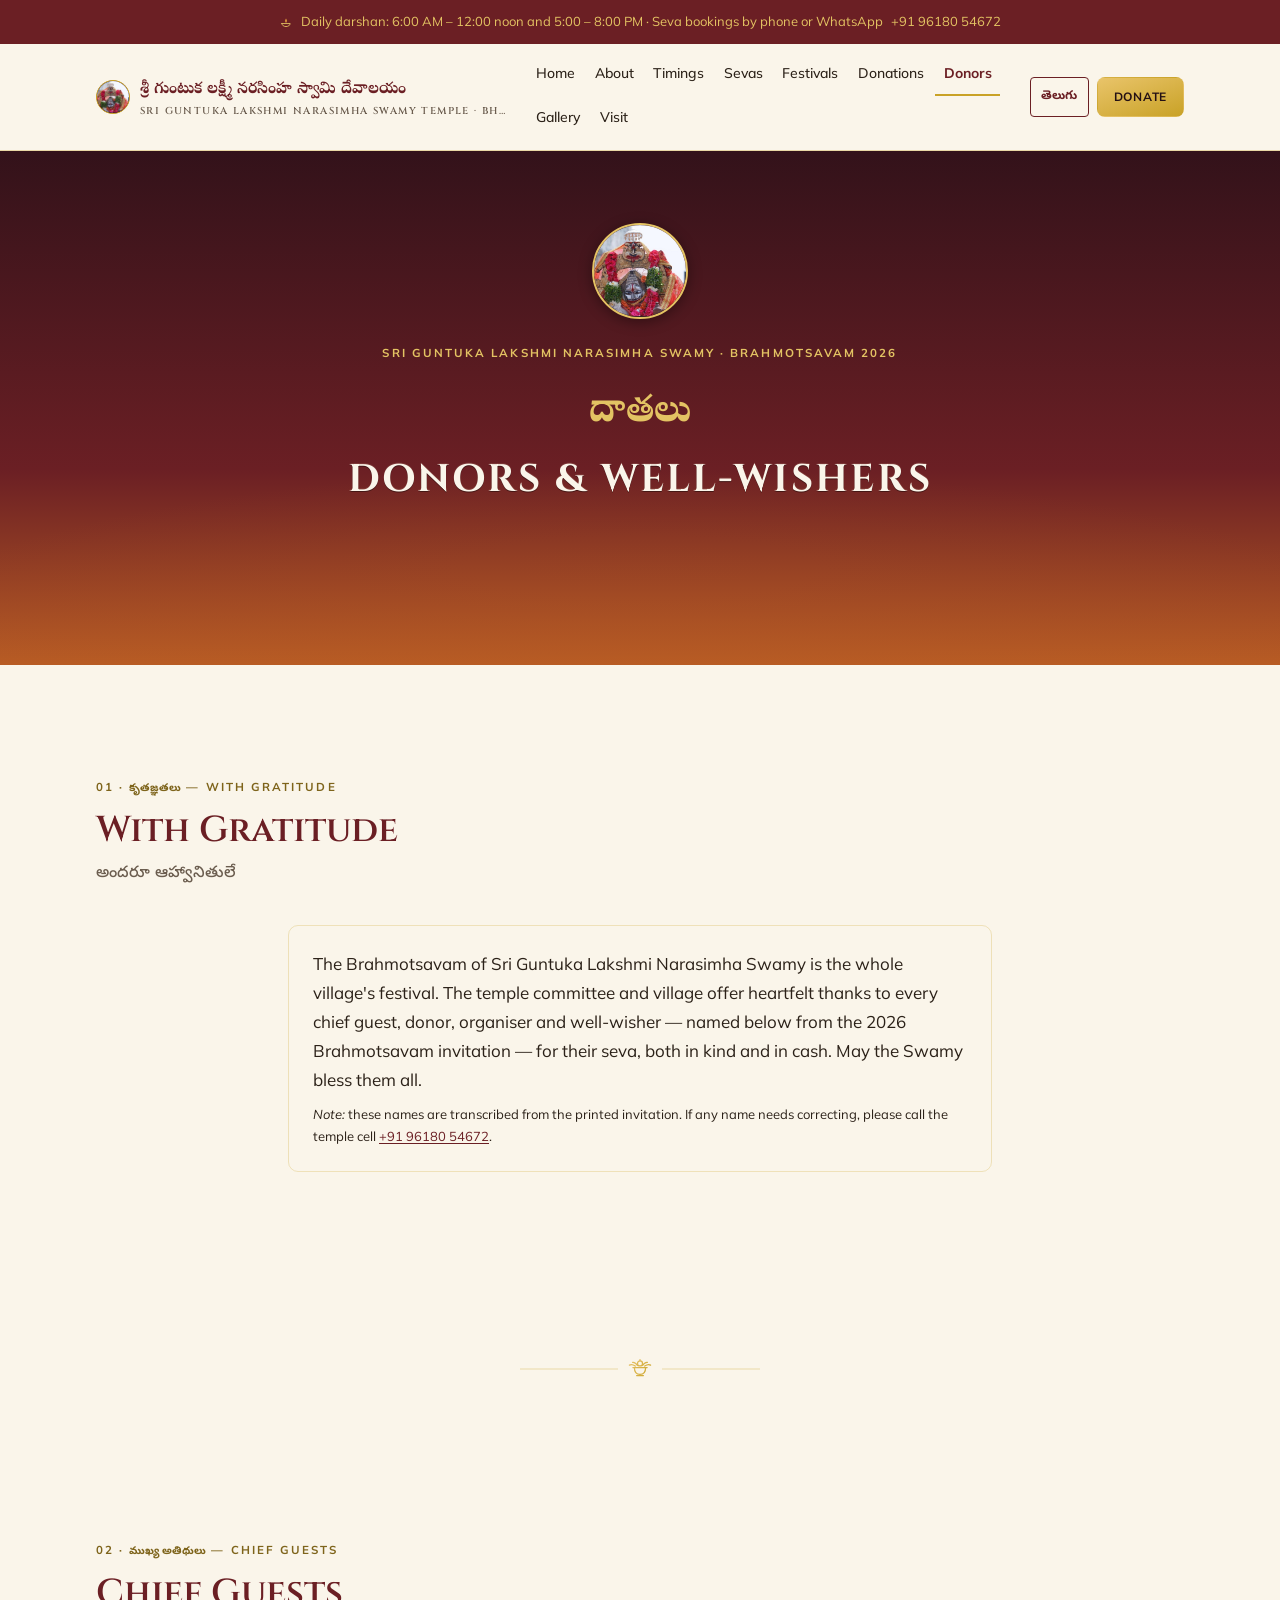
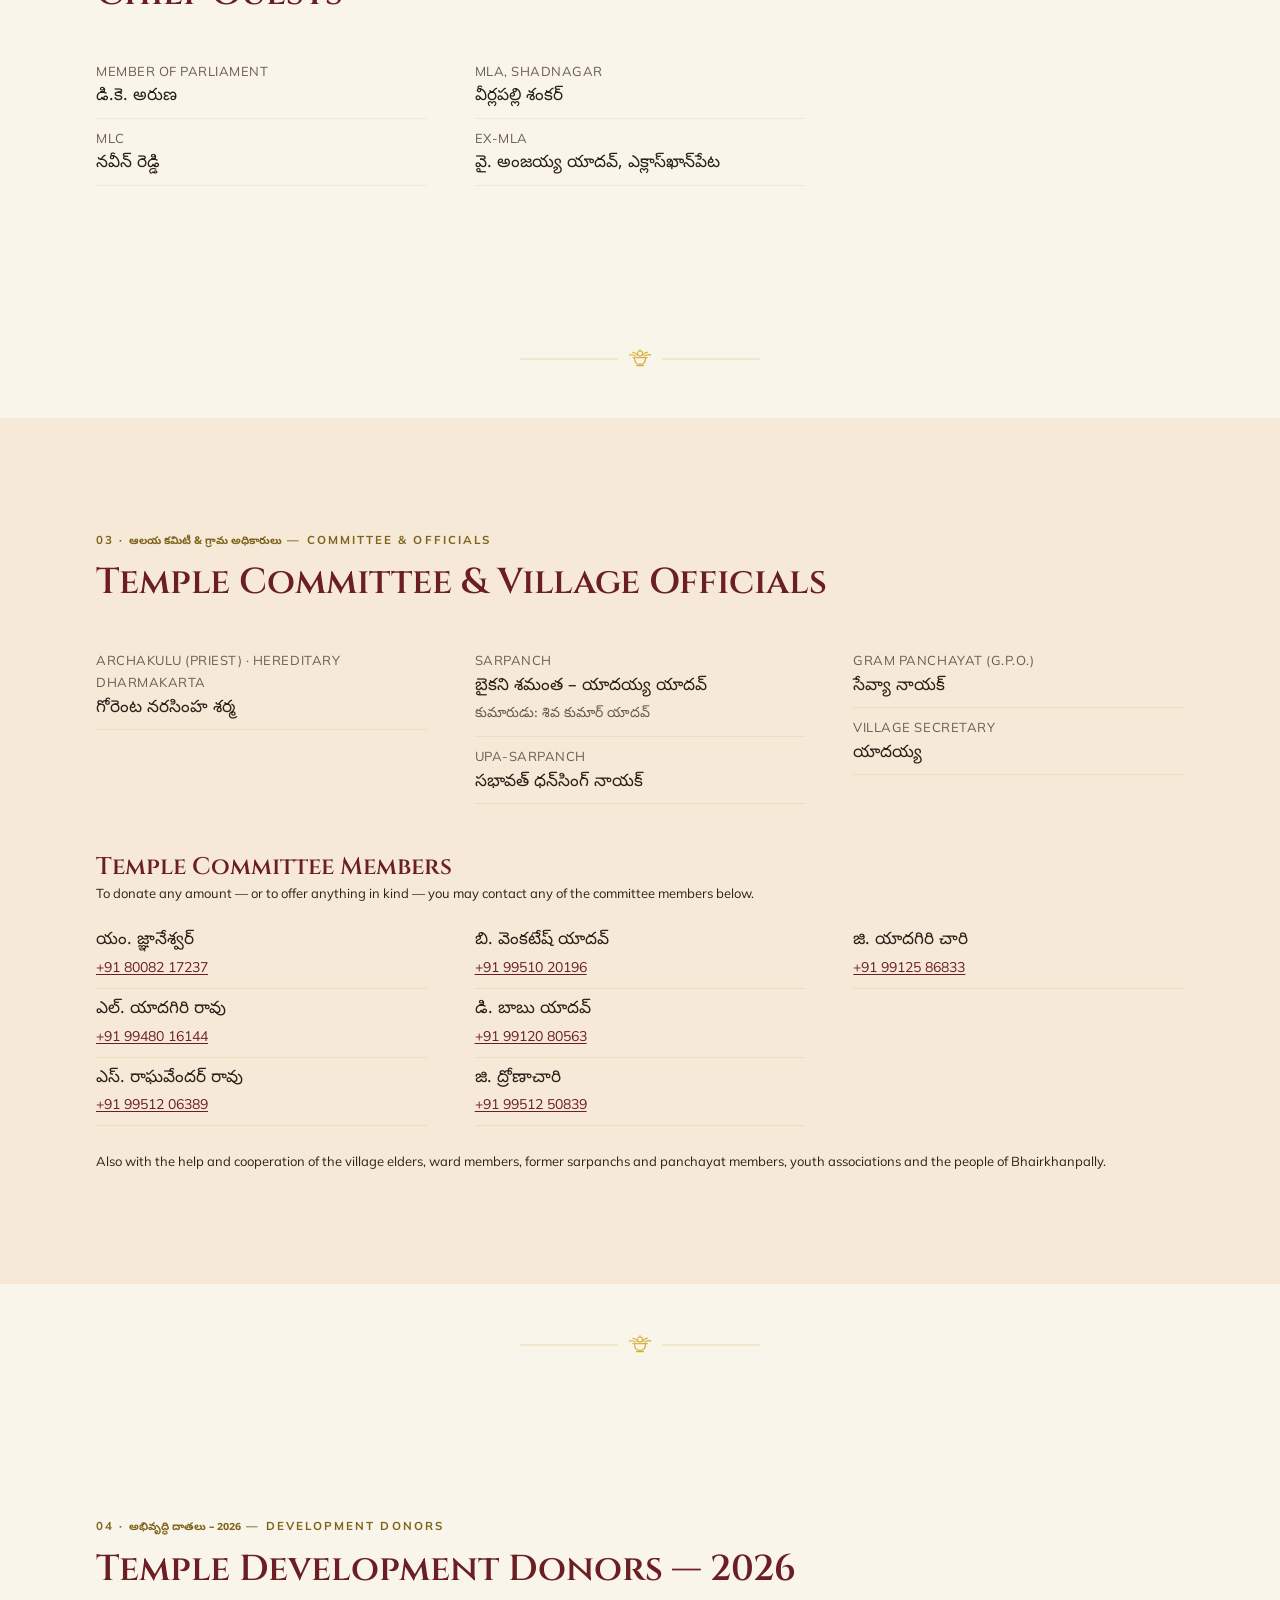
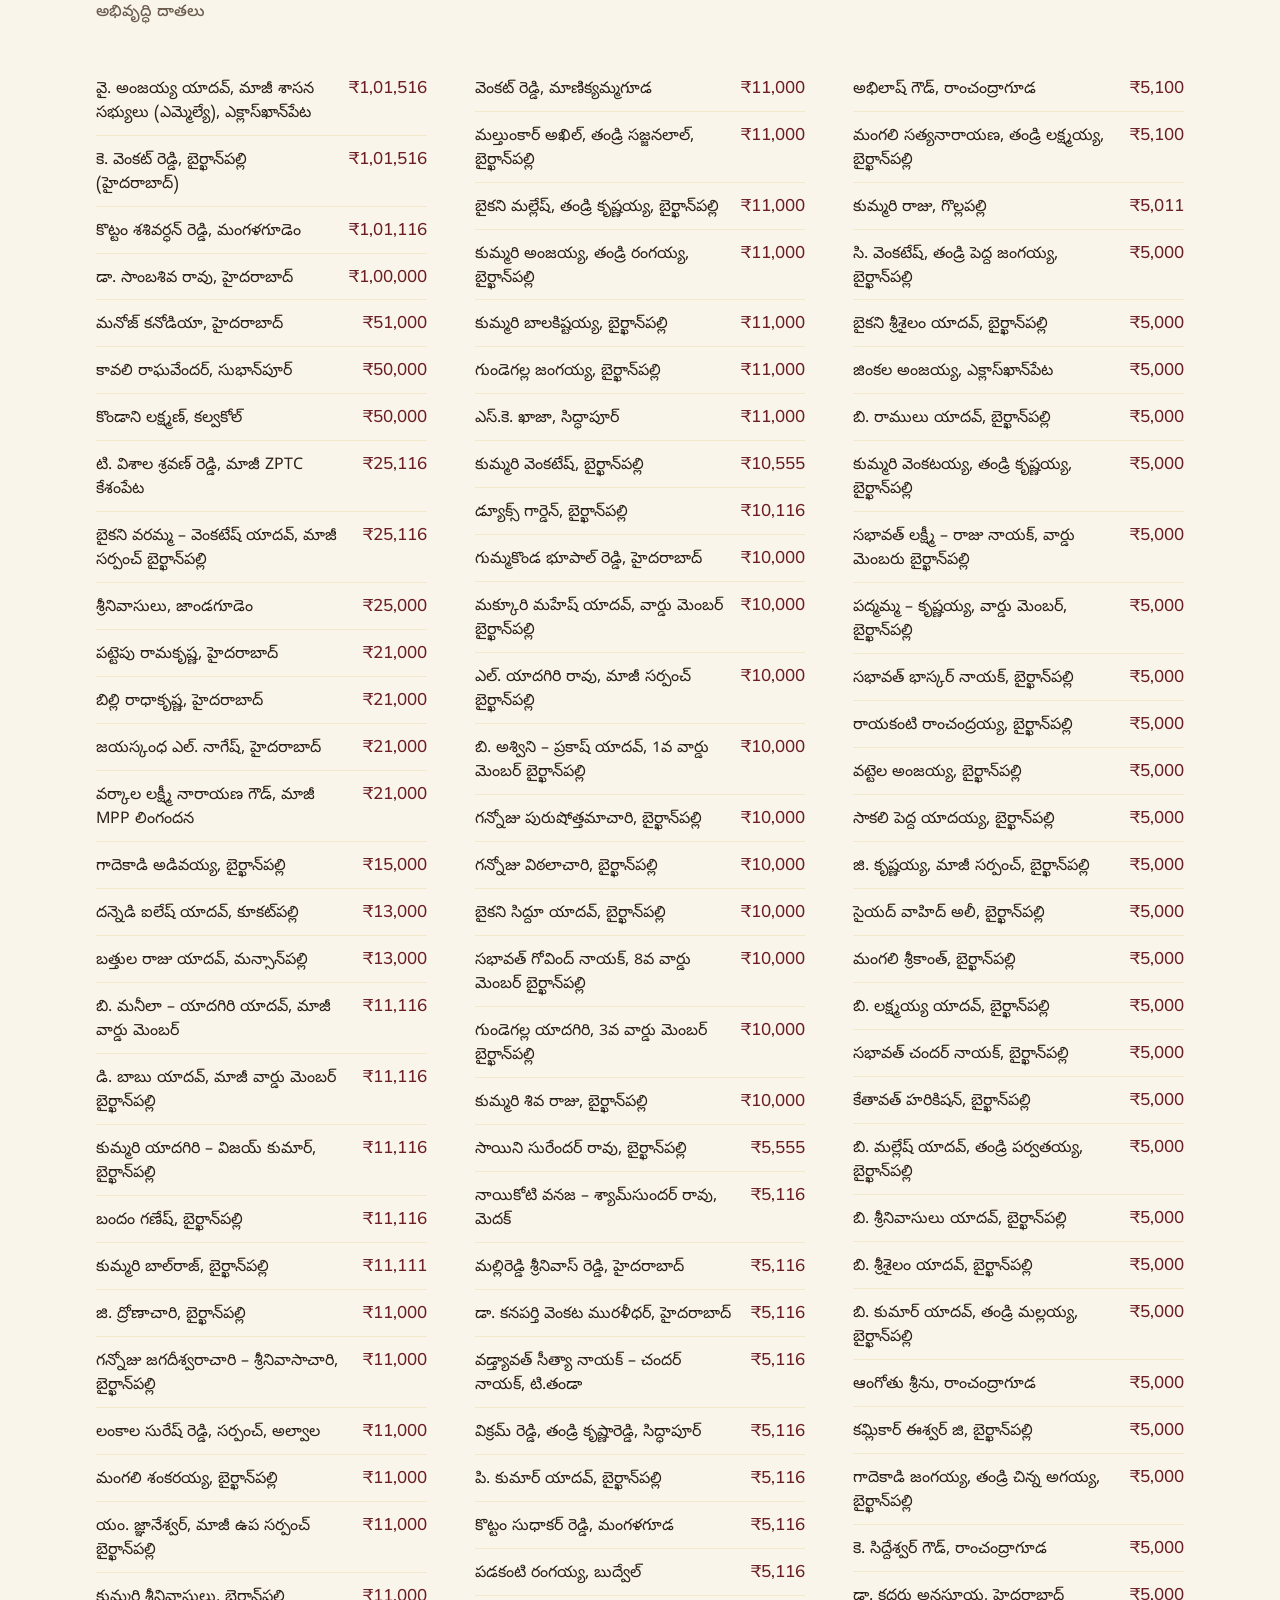
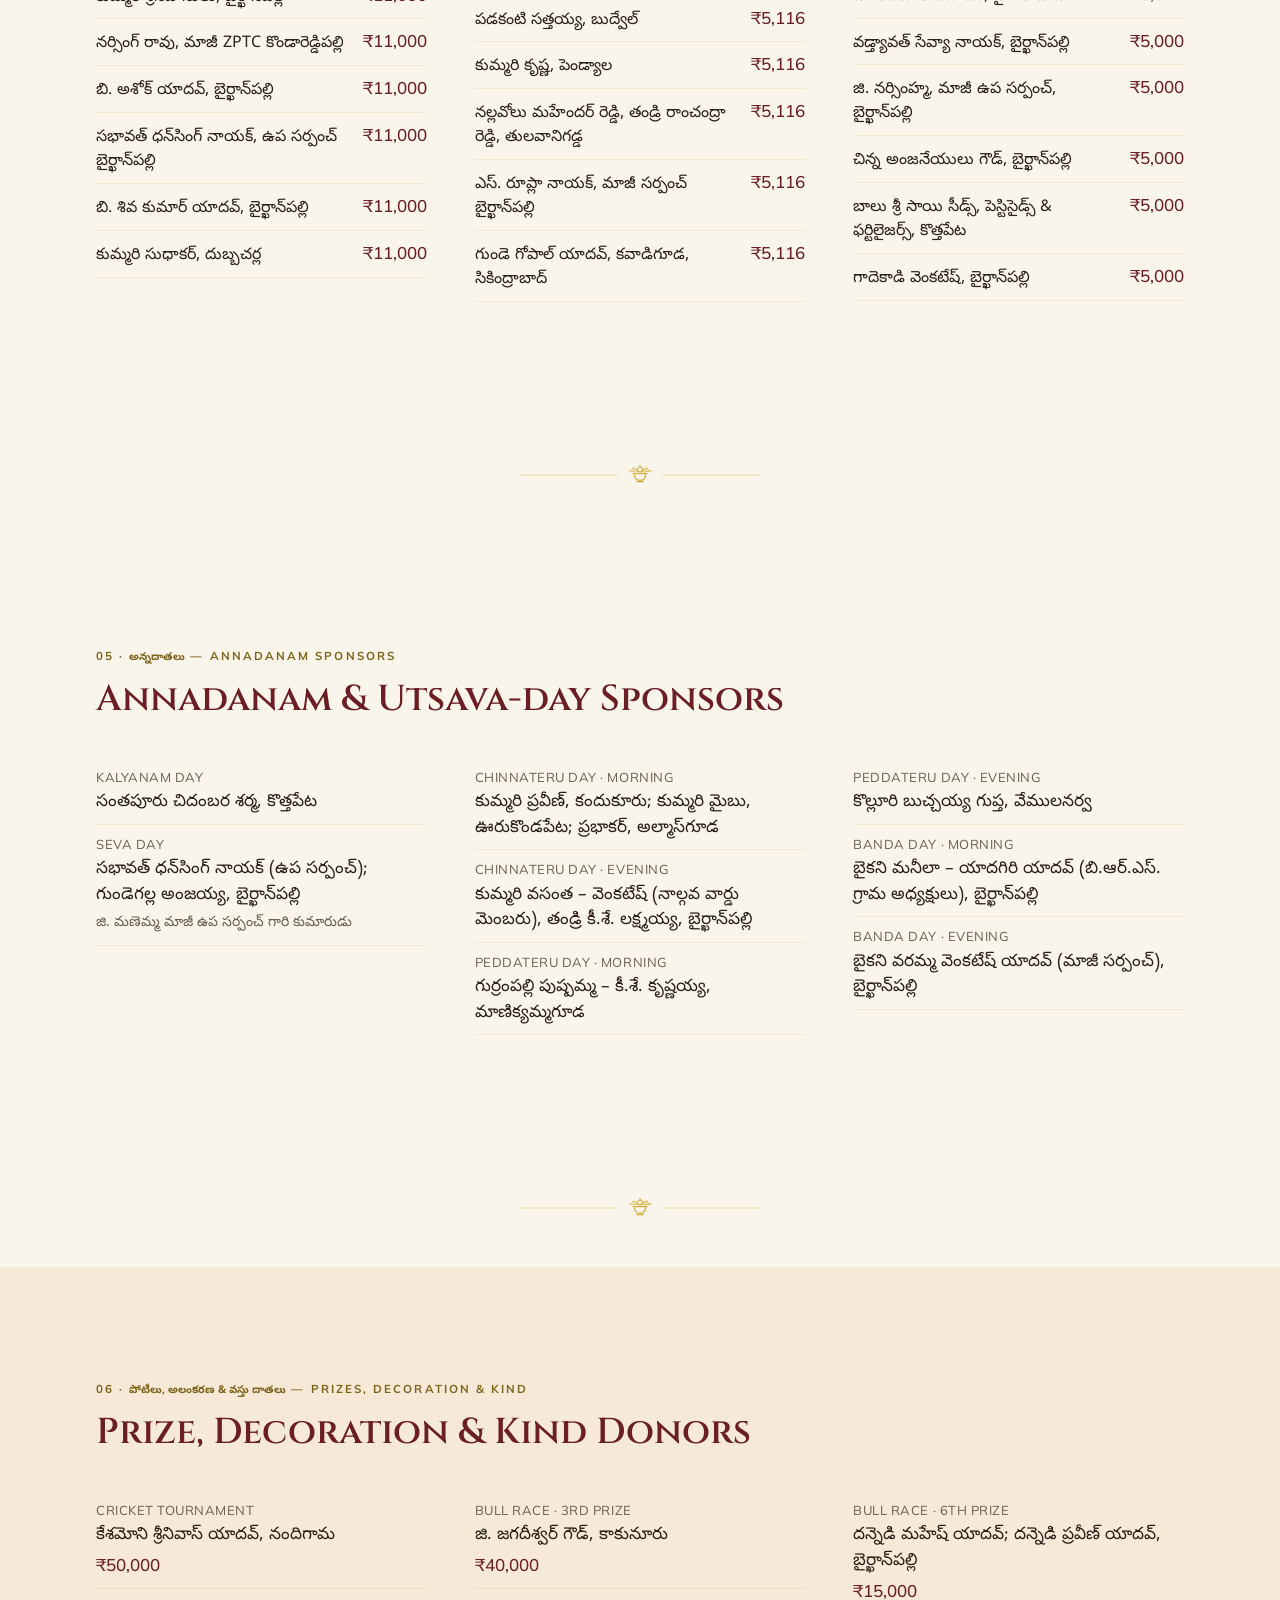
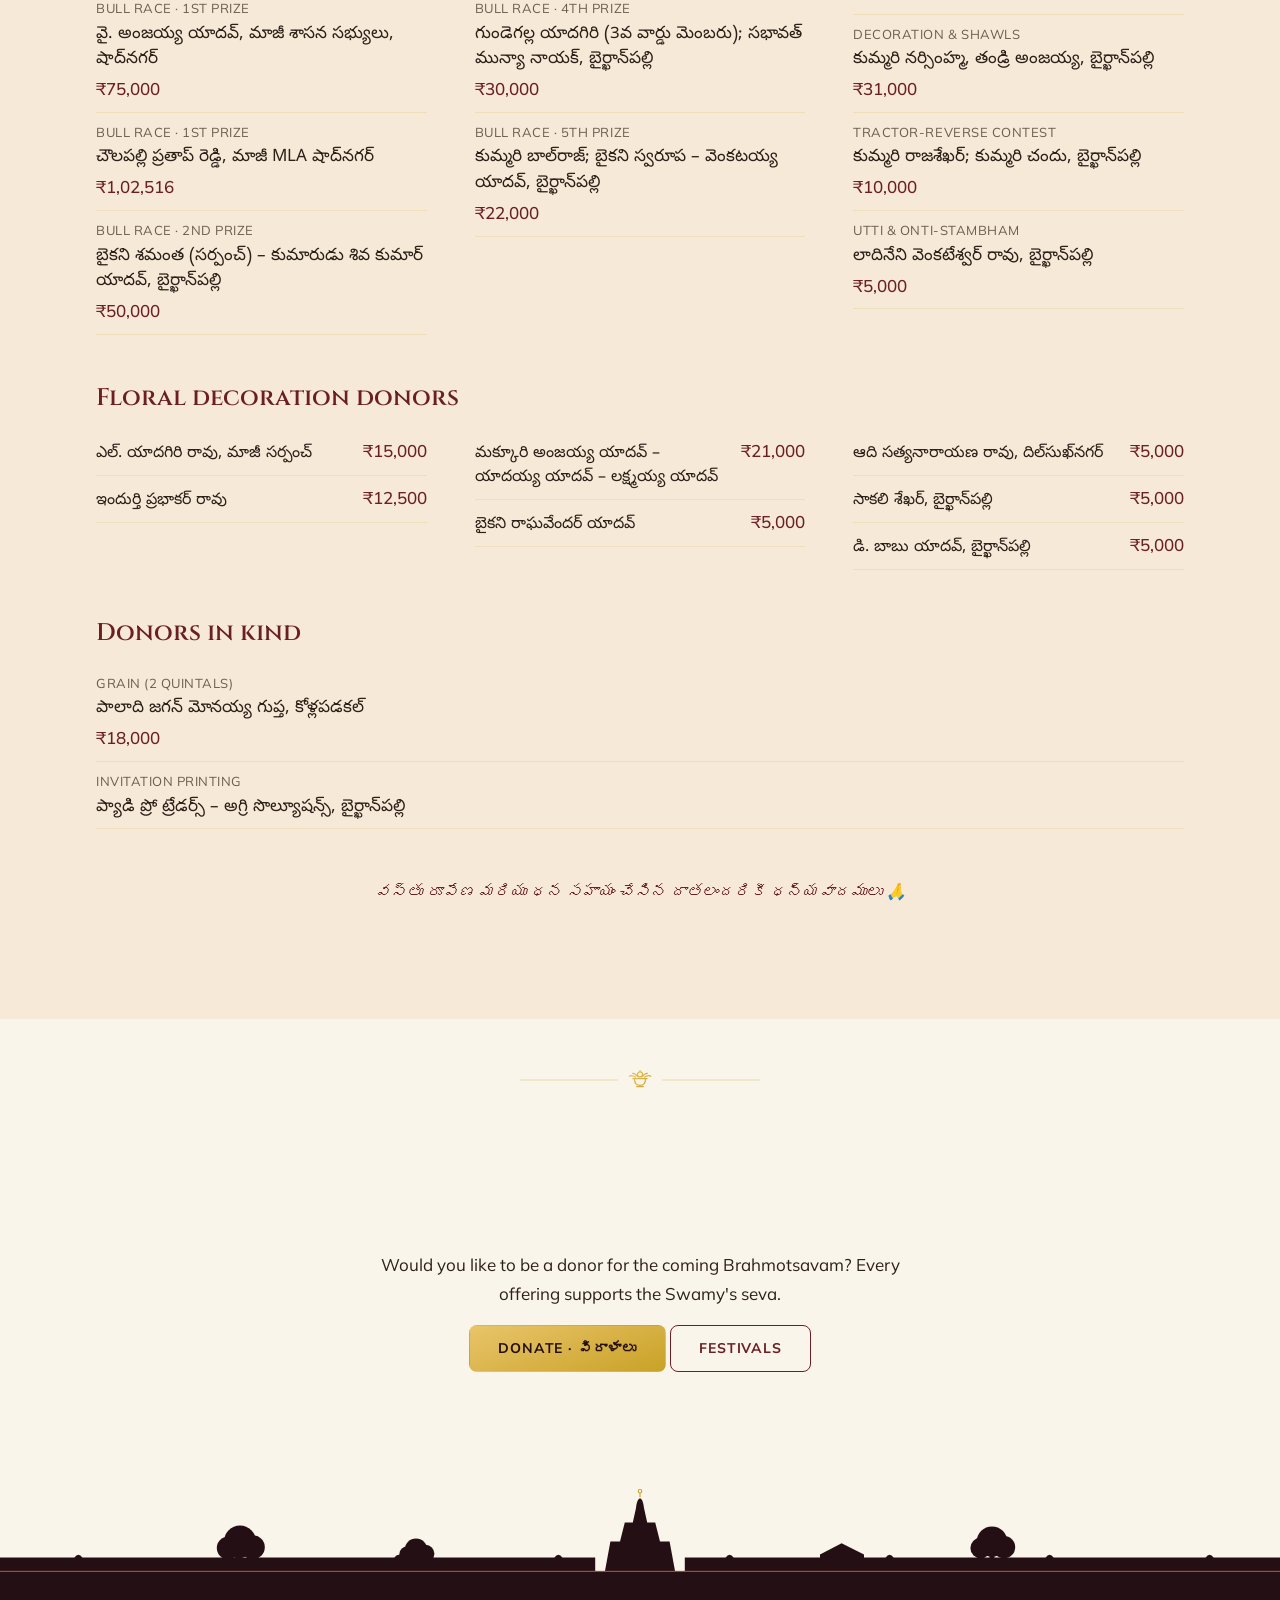
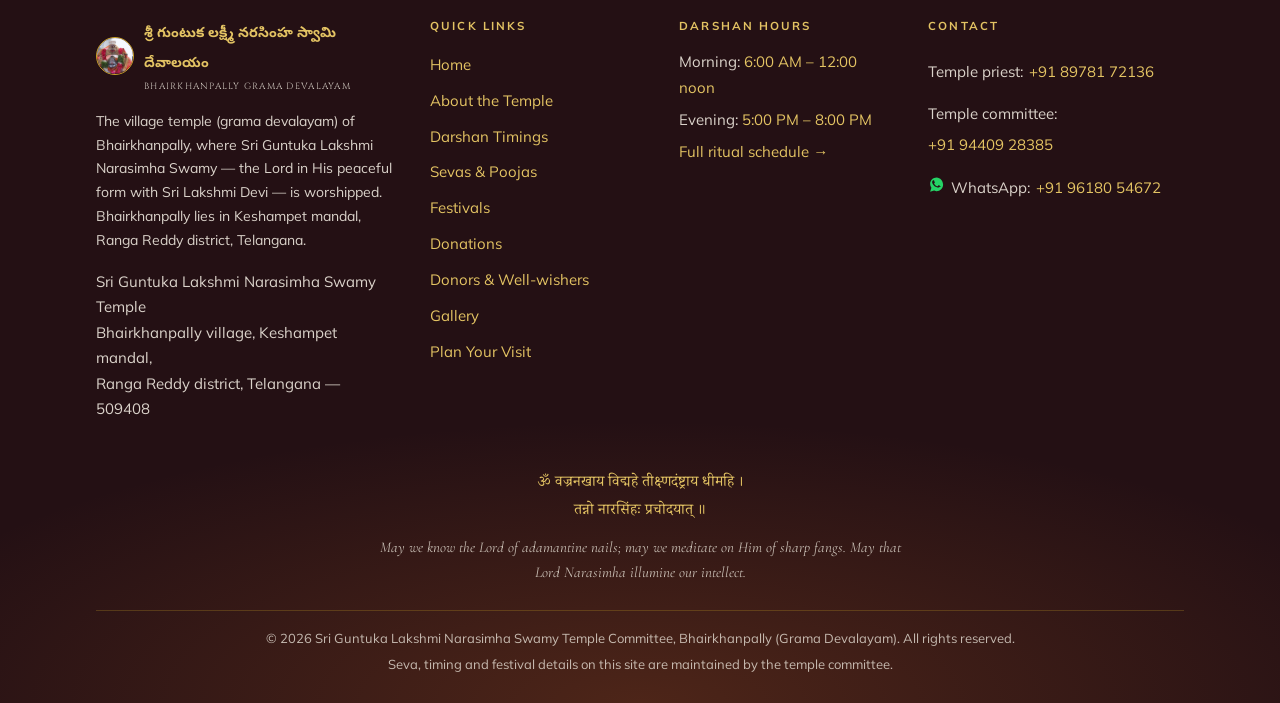
<file: donors.html>
<!DOCTYPE html>
<!-- ==========================================================================
     donors.html — Donors & Well-wishers (దాతలు)
     Sri Guntuka Lakshmi Narasimha Swamy Temple, Bhairkhanpally

     Every name here is transcribed from the temple's 2026 Brahmotsavam invitation.
     Names are proper nouns kept in Telugu (lang="te") and are NOT toggled to English.
     Donor-name spelling is sensitive — the committee should verify each name against
     the printed invitation; corrections can be sent to the temple cell.
     Chrome (header/footer) is injected identically to the other pages.
     ========================================================================== -->
<html lang="en">
<head>
  <meta charset="utf-8">
  <meta name="viewport" content="width=device-width, initial-scale=1">
  <title>Donors &amp; Well-wishers · Sri Guntuka Lakshmi Narasimha Swamy Temple, Bhairkhanpally</title>
  <meta name="description" content="With gratitude — the donors, organisers and well-wishers of the 2026 Brahmotsavam of Sri Guntuka Lakshmi Narasimha Swamy Temple, Bhairkhanpally: chief guests, temple committee, development donors, annadanam and prize sponsors.">
  <meta property="og:title" content="Donors &amp; Well-wishers · శ్రీ గుంటుక లక్ష్మీ నరసింహ స్వామి దేవాలయం, Bhairkhanpally">
  <meta property="og:description" content="శ్రీ గుంటుక లక్ష్మీ నరసింహ స్వామి 2026 బ్రహ్మోత్సవ అభివృద్ధి దాతలు, అన్నదాతలు, ముఖ్య అతిథులు, ఆలయ కమిటీకి కృతజ్ఞతలు.">
  <meta property="og:type" content="website">
  <link rel="icon" type="image/png" sizes="32x32" href="assets/logo/favicon-32.png">
  <link rel="apple-touch-icon" href="assets/logo/favicon-180.png">
  <link rel="preconnect" href="https://fonts.googleapis.com">
  <link rel="preconnect" href="https://fonts.gstatic.com" crossorigin>
  <link href="https://fonts.googleapis.com/css2?family=Cinzel:wght@400;600;700&family=Mulish:wght@400;500;700&family=Cormorant+Garamond:ital,wght@1,500;1,600&family=Noto+Serif+Telugu:wght@500;700&family=Noto+Sans+Telugu:wght@400;500&family=Noto+Serif+Devanagari:wght@400;500&display=swap" rel="stylesheet">
  <!-- Apply the saved/default language (Telugu) before first paint; see css .lang-pending -->
  <script>(function(h){h.className+=(h.className?' ':'')+'lang-pending';setTimeout(function(){h.classList.remove('lang-pending');},1500);})(document.documentElement)</script>
  <link rel="stylesheet" href="css/styles.css">
  <style>
    /* Page-scoped additions for donors.html only. Tokens only; nothing here
       overrides shared components or focus styles. */
    .donor-note { max-width: 44rem; margin: 0 auto var(--space-4);
      border: var(--hairline-dark); border-radius: var(--radius-card); padding: var(--space-4); }
    .donor-note p { margin: 0; }
    .donor-note p + p { margin-top: var(--space-2); }

    .roll { list-style: none; padding: 0; margin: var(--space-3) 0 0; }
    @media (min-width: 680px) { .roll--multi { column-count: 2; column-gap: var(--space-6); } }
    @media (min-width: 1040px) { .roll--multi { column-count: 3; } }
    .roll li { break-inside: avoid; display: flex; justify-content: space-between;
      align-items: baseline; gap: 1rem; padding: .5rem 0;
      border-bottom: 1px solid rgba(201, 162, 39, .16); }
    .roll .nm { line-height: 1.5; }
    .roll .amt { color: var(--maroon); font-variant-numeric: tabular-nums;
      white-space: nowrap; font-weight: 500; }
    /* Roles list (committee / annadanam): role label above the name */
    .roll--roles li { flex-direction: column; gap: .15rem; }
    .roll--roles .role { color: var(--ink-soft); font-size: .8125rem;
      letter-spacing: .04em; text-transform: uppercase; }
    .roll--roles .nm { font-size: 1.0625rem; }
    .roll--roles .sub { color: var(--ink-soft); font-size: .875rem; }

    .honor-lead .amt { font-weight: 700; }
    .thanks-line { font-family: var(--font-quote); font-style: italic; font-size: 1.125rem;
      text-align: center; max-width: 34rem; margin: var(--space-6) auto 0; color: var(--maroon); }
  </style>
</head>
<body>
<a class="skip-link" href="#main" data-en="Skip to content" data-te="ప్రధాన విషయానికి వెళ్లండి">Skip to content</a>

<!-- Announcement strip: js/main.js renders the ANNOUNCEMENTS array (top of
     js/main.js) into [data-announcements]. The line below is the no-JS
     fallback and should mirror the first ANNOUNCEMENTS entry. -->
<div class="announce" role="region" aria-label="Temple announcements">
  <div class="container announce__inner">
    <svg class="announce__diya" viewBox="0 0 32 32" aria-hidden="true" focusable="false">
      <g fill="none" stroke="#E3C363" stroke-width="2" stroke-linecap="round" stroke-linejoin="round">
        <path d="M6.5 19.5 H25.5 C24.8 24.2 20.9 26.4 16 26.4 C11.1 26.4 7.2 24.2 6.5 19.5 Z"/>
      </g>
      <path d="M16 8 C18.6 11.8 18.8 14.9 16 18 C13.2 14.9 13.4 11.8 16 8 Z" fill="#E8A13D"/>
    </svg>
    <p class="announce__text" data-announcements>
      <span data-en="Daily darshan: 6:00 AM – 12:00 noon and 5:00 – 8:00 PM · Seva bookings by phone or WhatsApp"
            data-te="నిత్య దర్శనం: ఉదయం 6:00 – మధ్యాహ్నం 12:00, సాయంత్రం 5:00 – రాత్రి 8:00 · సేవల బుకింగ్ ఫోన్ / వాట్సాప్ ద్వారా">Daily darshan: 6:00 AM – 12:00 noon and 5:00 – 8:00 PM · Seva bookings by phone or WhatsApp</span>
    </p>
    <!-- Temple cell — general enquiries and online donations (from the 2026 Brahmotsavam invitation). -->
    <a class="announce__call" href="tel:+919618054672"><span>+91 96180 54672</span></a>
  </div>
</div>

<header class="site-header">
  <div class="container site-header__inner">

    <a class="brand" href="index.html">
      <img class="brand__emblem" src="assets/logo/deity.jpg" alt="" width="34" height="34">
      <span class="brand__names">
        <span class="brand__te te-display" lang="te">శ్రీ గుంటుక లక్ష్మీ నరసింహ స్వామి దేవాలయం</span>
        <span class="brand__en" lang="en">Sri Guntuka Lakshmi Narasimha Swamy Temple · Bhairkhanpally</span>
      </span>
    </a>

    <div class="site-header__actions">
      <button type="button" class="lang-toggle" data-lang-toggle aria-pressed="false"
              aria-label="Switch language between English and Telugu">
        <span class="lang-toggle__label" lang="te">తెలుగు</span>
      </button>
      <a class="btn btn--primary btn--sm" href="donations.html" data-en="Donate" data-te="విరాళాలు">Donate</a>
      <button type="button" class="nav-toggle" data-nav-toggle aria-controls="site-nav"
              aria-expanded="false" aria-label="Menu">
        <span class="nav-toggle__bar"></span>
        <span class="nav-toggle__bar"></span>
        <span class="nav-toggle__bar"></span>
      </button>
    </div>

    <nav id="site-nav" class="site-nav" aria-label="Primary">
      <ul class="site-nav__list">
        <li><a href="index.html" data-en="Home" data-te="హోమ్">Home</a></li>
        <li><a href="about.html" data-en="About" data-te="ఆలయ చరిత్ర">About</a></li>
        <li><a href="timings.html" data-en="Timings" data-te="దర్శన వేళలు">Timings</a></li>
        <li><a href="sevas.html" data-en="Sevas" data-te="సేవలు">Sevas</a></li>
        <li><a href="festivals.html" data-en="Festivals" data-te="ఉత్సవాలు">Festivals</a></li>
        <li><a href="donations.html" data-en="Donations" data-te="విరాళాలు">Donations</a></li>
        <li><a href="donors.html" aria-current="page" data-en="Donors" data-te="దాతలు">Donors</a></li>
        <li><a href="gallery.html" data-en="Gallery" data-te="ఫోటో గ్యాలరీ">Gallery</a></li>
        <li><a href="visit.html" data-en="Visit" data-te="దర్శనం">Visit</a></li>
      </ul>
    </nav>

  </div>
</header>

  <main id="main">

    <!-- HERO (short) -->
    <section class="hero hero--short" aria-label="Donors and well-wishers">
      <div class="hero__glow" aria-hidden="true"></div>
      <div class="hero__content">
        <p class="hero__emblem"><img src="assets/logo/deity.jpg" alt="Sri Lakshmi Narasimha Swamy" width="96" height="96"></p>
        <span class="hero__kicker" lang="en">Sri Guntuka Lakshmi Narasimha Swamy · Brahmotsavam 2026</span>
        <h1>
          <span class="hero__title-te te-display" lang="te">దాతలు</span>
          <span class="hero__title-en" lang="en">Donors &amp; Well-wishers</span>
        </h1>
      </div>
    </section>

    <!-- Intro + gratitude + verification note -->
    <section class="section" aria-labelledby="donors-intro-title">
      <div class="container">
        <div class="section__head reveal">
          <span class="kicker"><span class="kicker__num">01</span> · <span lang="te">కృతజ్ఞతలు</span> — With Gratitude</span>
          <h2 class="section__title" id="donors-intro-title" data-en="With Gratitude" data-te="కృతజ్ఞతలు">With Gratitude</h2>
          <span class="section__sub" lang="te">అందరూ ఆహ్వానితులే</span>
        </div>

        <div class="donor-note reveal">
          <p data-lang="en">The Brahmotsavam of Sri Guntuka Lakshmi Narasimha Swamy is the whole
            village's festival. The temple committee and village offer heartfelt thanks to every
            chief guest, donor, organiser and well-wisher — named below from the 2026 Brahmotsavam
            invitation — for their seva, both in kind and in cash. May the Swamy bless them all.</p>
          <p data-lang="te" lang="te" hidden>శ్రీ గుంటుక లక్ష్మీ నరసింహ స్వామివారి బ్రహ్మోత్సవం
            ఊరందరి పండుగ. వస్తు రూపేణ, ధన రూపేణ సహాయ సహకారాలు అందించిన ముఖ్య అతిథులకు, దాతలకు,
            నిర్వాహకులకు, శ్రేయోభిలాషులకు — 2026 బ్రహ్మోత్సవ ఆహ్వాన పత్రిక నుంచి కింద పేర్కొన్నవారికి —
            ఆలయ కమిటీ, గ్రామ ప్రజల తరఫున హృదయపూర్వక ధన్యవాదములు. స్వామివారి కృపకు అందరూ పాత్రులు
            కాగలరని ప్రార్థన.</p>
          <p class="small" data-lang="en"><em>Note:</em> these names are transcribed from the printed
            invitation. If any name needs correcting, please call the temple cell
            <a href="tel:+919618054672">+91&nbsp;96180&nbsp;54672</a>.</p>
          <p class="small" data-lang="te" lang="te" hidden><em>గమనిక:</em> ఈ పేర్లు ముద్రిత ఆహ్వాన
            పత్రిక నుంచి తీసుకోబడ్డాయి. ఏదైనా పేరు సరిచేయవలసి ఉంటే ఆలయ సెల్
            <a href="tel:+919618054672">+91&nbsp;96180&nbsp;54672</a> కు తెలియజేయగలరు.</p>
        </div>
      </div>
    </section>

    <div class="divider" role="presentation"><img src="assets/divider.svg" alt="" width="240" height="24"></div>

    <!-- Chief Guests -->
    <section class="section" aria-labelledby="guests-title">
      <div class="container">
        <div class="section__head reveal">
          <span class="kicker"><span class="kicker__num">02</span> · <span lang="te">ముఖ్య అతిథులు</span> — Chief Guests</span>
          <h2 class="section__title" id="guests-title" data-en="Chief Guests" data-te="ముఖ్య అతిథులు">Chief Guests</h2>
        </div>
        <ul class="roll roll--roles roll--multi">
          <li><span class="role" data-en="Member of Parliament" data-te="ఎంపీ">Member of Parliament</span><span class="nm" lang="te">డి.కె. అరుణ</span></li>
          <li><span class="role" data-en="MLC" data-te="ఎమ్మెల్సీ">MLC</span><span class="nm" lang="te">నవీన్ రెడ్డి</span></li>
          <li><span class="role" data-en="MLA, Shadnagar" data-te="ఎమ్మెల్యే, షాద్‌నగర్">MLA, Shadnagar</span><span class="nm" lang="te">వీర్లపల్లి శంకర్</span></li>
          <li><span class="role" data-en="Ex-MLA" data-te="మాజీ శాసన సభ్యులు (ఎమ్మెల్యే)">Ex-MLA</span><span class="nm" lang="te">వై. అంజయ్య యాదవ్, ఎక్లాస్‌ఖాన్‌పేట</span></li>
        </ul>
      </div>
    </section>

    <div class="divider" role="presentation"><img src="assets/divider.svg" alt="" width="240" height="24"></div>

    <!-- Committee & Village Officials -->
    <section class="section section--cream" aria-labelledby="committee-title">
      <div class="container">
        <div class="section__head reveal">
          <span class="kicker"><span class="kicker__num">03</span> · <span lang="te">ఆలయ కమిటీ &amp; గ్రామ అధికారులు</span> — Committee &amp; Officials</span>
          <h2 class="section__title" id="committee-title" data-en="Temple Committee &amp; Village Officials" data-te="ఆలయ కమిటీ &amp; గ్రామ అధికారులు">Temple Committee &amp; Village Officials</h2>
        </div>
        <ul class="roll roll--roles roll--multi">
          <li><span class="role" data-en="Archakulu (Priest) · hereditary dharmakarta" data-te="అర్చకులు · అనువంశిక ధర్మకర్త">Archakulu (Priest)</span><span class="nm" lang="te">గోరెంట నరసింహ శర్మ</span></li>
          <li><span class="role" data-en="Sarpanch" data-te="సర్పంచ్">Sarpanch</span><span class="nm" lang="te">బైకని శమంత – యాదయ్య యాదవ్</span><span class="sub" lang="te">కుమారుడు: శివ కుమార్ యాదవ్</span></li>
          <li><span class="role" data-en="Upa-Sarpanch" data-te="ఉప సర్పంచ్">Upa-Sarpanch</span><span class="nm" lang="te">సభావత్ ధన్‌సింగ్ నాయక్</span></li>
          <li><span class="role" data-en="Gram Panchayat (G.P.O.)" data-te="గ్రామ పంచాయతి జి.పి.ఓ.">Gram Panchayat (G.P.O.)</span><span class="nm" lang="te">సేవ్యా నాయక్</span></li>
          <li><span class="role" data-en="Village Secretary" data-te="గ్రామ కార్యదర్శి">Village Secretary</span><span class="nm" lang="te">యాదయ్య</span></li>
        </ul>

        <h3 id="committee-members" style="margin-top: var(--space-6)" data-en="Temple Committee Members" data-te="ఆలయ కమిటీ సభ్యులు">Temple Committee Members</h3>
        <p class="small" data-lang="en">To donate any amount — or to offer anything in kind — you may contact any of the committee members below.</p>
        <p class="small" data-lang="te" lang="te" hidden>ఏ మొత్తమైనా విరాళంగా ఇవ్వాలన్నా, లేదా వస్తు రూపేణ ఏదైనా సమర్పించాలన్నా, కింది కమిటీ సభ్యులలో ఎవరినైనా సంప్రదించవచ్చు.</p>
        <ul class="roll roll--roles roll--multi">
          <li><span class="nm" lang="te">యం. జ్ఞానేశ్వర్</span><span class="sub"><a href="tel:+918008217237">+91&nbsp;80082&nbsp;17237</a></span></li>
          <li><span class="nm" lang="te">ఎల్. యాదగిరి రావు</span><span class="sub"><a href="tel:+919948016144">+91&nbsp;99480&nbsp;16144</a></span></li>
          <li><span class="nm" lang="te">ఎస్. రాఘవేందర్ రావు</span><span class="sub"><a href="tel:+919951206389">+91&nbsp;99512&nbsp;06389</a></span></li>
          <li><span class="nm" lang="te">బి. వెంకటేష్ యాదవ్</span><span class="sub"><a href="tel:+919951020196">+91&nbsp;99510&nbsp;20196</a></span></li>
          <li><span class="nm" lang="te">డి. బాబు యాదవ్</span><span class="sub"><a href="tel:+919912080563">+91&nbsp;99120&nbsp;80563</a></span></li>
          <li><span class="nm" lang="te">జి. ద్రోణాచారి</span><span class="sub"><a href="tel:+919951250839">+91&nbsp;99512&nbsp;50839</a></span></li>
          <li><span class="nm" lang="te">జి. యాదగిరి చారి</span><span class="sub"><a href="tel:+919912586833">+91&nbsp;99125&nbsp;86833</a></span></li>
        </ul>
        <p class="small" style="margin-top: var(--space-4)" data-lang="en">Also with the help and
          cooperation of the village elders, ward members, former sarpanchs and panchayat members,
          youth associations and the people of Bhairkhanpally.</p>
        <p class="small" style="margin-top: var(--space-4)" data-lang="te" lang="te" hidden>గ్రామ
          పెద్దలు, వార్డు మెంబర్లు, మాజీ సర్పంచులు, మాజీ పంచాయతి సభ్యులు, యూత్ సభ్యులు, బైర్ఖాన్‌పల్లి
          గ్రామ ప్రజల సహాయ సహకారాలతో.</p>
      </div>
    </section>

    <div class="divider" role="presentation"><img src="assets/divider.svg" alt="" width="240" height="24"></div>

    <!-- Development Donors 2026 -->
    <section class="section" aria-labelledby="devdonors-title">
      <div class="container">
        <div class="section__head reveal">
          <span class="kicker"><span class="kicker__num">04</span> · <span lang="te">అభివృద్ధి దాతలు – 2026</span> — Development Donors</span>
          <h2 class="section__title" id="devdonors-title" data-en="Temple Development Donors — 2026" data-te="ఆలయ అభివృద్ధి దాతలు – 2026">Temple Development Donors — 2026</h2>
          <span class="section__sub" lang="te">అభివృద్ధి దాతలు</span>
        </div>
        <ul class="roll roll--multi">
          <li><span class="nm" lang="te">వై. అంజయ్య యాదవ్, మాజీ శాసన సభ్యులు (ఎమ్మెల్యే), ఎక్లాస్‌ఖాన్‌పేట</span><span class="amt">₹1,01,516</span></li>
          <li><span class="nm" lang="te">కె. వెంకట్ రెడ్డి, బైర్ఖాన్‌పల్లి (హైదరాబాద్)</span><span class="amt">₹1,01,516</span></li>
          <li><span class="nm" lang="te">కొట్టం శశివర్ధన్ రెడ్డి, మంగళగూడెం</span><span class="amt">₹1,01,116</span></li>
          <li><span class="nm" lang="te">డా. సాంబశివ రావు, హైదరాబాద్</span><span class="amt">₹1,00,000</span></li>
          <li><span class="nm" lang="te">మనోజ్ కనోడియా, హైదరాబాద్</span><span class="amt">₹51,000</span></li>
          <li><span class="nm" lang="te">కావలి రాఘవేందర్, సుభాన్‌పూర్</span><span class="amt">₹50,000</span></li>
          <li><span class="nm" lang="te">కొండాని లక్ష్మణ్, కల్వకోల్</span><span class="amt">₹50,000</span></li>
          <li><span class="nm" lang="te">టి. విశాల శ్రవణ్ రెడ్డి, మాజీ ZPTC కేశంపేట</span><span class="amt">₹25,116</span></li>
          <li><span class="nm" lang="te">బైకని వరమ్మ – వెంకటేష్ యాదవ్, మాజీ సర్పంచ్ బైర్ఖాన్‌పల్లి</span><span class="amt">₹25,116</span></li>
          <li><span class="nm" lang="te">శ్రీనివాసులు, జాండగూడెం</span><span class="amt">₹25,000</span></li>
          <li><span class="nm" lang="te">పట్టెపు రామకృష్ణ, హైదరాబాద్</span><span class="amt">₹21,000</span></li>
          <li><span class="nm" lang="te">బిల్లి రాధాకృష్ణ, హైదరాబాద్</span><span class="amt">₹21,000</span></li>
          <li><span class="nm" lang="te">జయస్కంధ ఎల్. నాగేష్, హైదరాబాద్</span><span class="amt">₹21,000</span></li>
          <li><span class="nm" lang="te">వర్కాల లక్ష్మీ నారాయణ గౌడ్, మాజీ MPP లింగందన</span><span class="amt">₹21,000</span></li>
          <li><span class="nm" lang="te">గాదెకాడి అడివయ్య, బైర్ఖాన్‌పల్లి</span><span class="amt">₹15,000</span></li>
          <li><span class="nm" lang="te">దన్నెడి ఐలేష్ యాదవ్, కూకట్‌పల్లి</span><span class="amt">₹13,000</span></li>
          <li><span class="nm" lang="te">బత్తుల రాజు యాదవ్, మన్సాన్‌పల్లి</span><span class="amt">₹13,000</span></li>
          <li><span class="nm" lang="te">బి. మనీలా – యాదగిరి యాదవ్, మాజీ వార్డు మెంబర్</span><span class="amt">₹11,116</span></li>
          <li><span class="nm" lang="te">డి. బాబు యాదవ్, మాజీ వార్డు మెంబర్ బైర్ఖాన్‌పల్లి</span><span class="amt">₹11,116</span></li>
          <li><span class="nm" lang="te">కుమ్మరి యాదగిరి – విజయ్ కుమార్, బైర్ఖాన్‌పల్లి</span><span class="amt">₹11,116</span></li>
          <li><span class="nm" lang="te">బందం గణేష్, బైర్ఖాన్‌పల్లి</span><span class="amt">₹11,116</span></li>
          <li><span class="nm" lang="te">కుమ్మరి బాల్‌రాజ్, బైర్ఖాన్‌పల్లి</span><span class="amt">₹11,111</span></li>
          <li><span class="nm" lang="te">జి. ద్రోణాచారి, బైర్ఖాన్‌పల్లి</span><span class="amt">₹11,000</span></li>
          <li><span class="nm" lang="te">గన్నోజు జగదీశ్వరాచారి – శ్రీనివాసాచారి, బైర్ఖాన్‌పల్లి</span><span class="amt">₹11,000</span></li>
          <li><span class="nm" lang="te">లంకాల సురేష్ రెడ్డి, సర్పంచ్, అల్వాల</span><span class="amt">₹11,000</span></li>
          <li><span class="nm" lang="te">మంగలి శంకరయ్య, బైర్ఖాన్‌పల్లి</span><span class="amt">₹11,000</span></li>
          <li><span class="nm" lang="te">యం. జ్ఞానేశ్వర్, మాజీ ఉప సర్పంచ్ బైర్ఖాన్‌పల్లి</span><span class="amt">₹11,000</span></li>
          <li><span class="nm" lang="te">కుమ్మరి శ్రీనివాసులు, బైర్ఖాన్‌పల్లి</span><span class="amt">₹11,000</span></li>
          <li><span class="nm" lang="te">నర్సింగ్ రావు, మాజీ ZPTC కొండారెడ్డిపల్లి</span><span class="amt">₹11,000</span></li>
          <li><span class="nm" lang="te">బి. అశోక్ యాదవ్, బైర్ఖాన్‌పల్లి</span><span class="amt">₹11,000</span></li>
          <li><span class="nm" lang="te">సభావత్ ధన్‌సింగ్ నాయక్, ఉప సర్పంచ్ బైర్ఖాన్‌పల్లి</span><span class="amt">₹11,000</span></li>
          <li><span class="nm" lang="te">బి. శివ కుమార్ యాదవ్, బైర్ఖాన్‌పల్లి</span><span class="amt">₹11,000</span></li>
          <li><span class="nm" lang="te">కుమ్మరి సుధాకర్, దుబ్బచర్ల</span><span class="amt">₹11,000</span></li>
          <li><span class="nm" lang="te">వెంకట్ రెడ్డి, మాణిక్యమ్మగూడ</span><span class="amt">₹11,000</span></li>
          <li><span class="nm" lang="te">మల్తుంకార్ అఖిల్, తండ్రి సజ్జనలాల్, బైర్ఖాన్‌పల్లి</span><span class="amt">₹11,000</span></li>
          <li><span class="nm" lang="te">బైకని మల్లేష్, తండ్రి కృష్ణయ్య, బైర్ఖాన్‌పల్లి</span><span class="amt">₹11,000</span></li>
          <li><span class="nm" lang="te">కుమ్మరి అంజయ్య, తండ్రి రంగయ్య, బైర్ఖాన్‌పల్లి</span><span class="amt">₹11,000</span></li>
          <li><span class="nm" lang="te">కుమ్మరి బాలకిష్టయ్య, బైర్ఖాన్‌పల్లి</span><span class="amt">₹11,000</span></li>
          <li><span class="nm" lang="te">గుండెగల్ల జంగయ్య, బైర్ఖాన్‌పల్లి</span><span class="amt">₹11,000</span></li>
          <li><span class="nm" lang="te">ఎస్.కె. ఖాజా, సిద్ధాపూర్</span><span class="amt">₹11,000</span></li>
          <li><span class="nm" lang="te">కుమ్మరి వెంకటేష్, బైర్ఖాన్‌పల్లి</span><span class="amt">₹10,555</span></li>
          <li><span class="nm" lang="te">డ్యూక్స్ గార్డెన్, బైర్ఖాన్‌పల్లి</span><span class="amt">₹10,116</span></li>
          <li><span class="nm" lang="te">గుమ్మకొండ భూపాల్ రెడ్డి, హైదరాబాద్</span><span class="amt">₹10,000</span></li>
          <li><span class="nm" lang="te">మక్కూరి మహేష్ యాదవ్, వార్డు మెంబర్ బైర్ఖాన్‌పల్లి</span><span class="amt">₹10,000</span></li>
          <li><span class="nm" lang="te">ఎల్. యాదగిరి రావు, మాజీ సర్పంచ్ బైర్ఖాన్‌పల్లి</span><span class="amt">₹10,000</span></li>
          <li><span class="nm" lang="te">బి. అశ్విని – ప్రకాష్ యాదవ్, 1వ వార్డు మెంబర్ బైర్ఖాన్‌పల్లి</span><span class="amt">₹10,000</span></li>
          <li><span class="nm" lang="te">గన్నోజు పురుషోత్తమాచారి, బైర్ఖాన్‌పల్లి</span><span class="amt">₹10,000</span></li>
          <li><span class="nm" lang="te">గన్నోజు విఠలాచారి, బైర్ఖాన్‌పల్లి</span><span class="amt">₹10,000</span></li>
          <li><span class="nm" lang="te">బైకని సిద్దూ యాదవ్, బైర్ఖాన్‌పల్లి</span><span class="amt">₹10,000</span></li>
          <li><span class="nm" lang="te">సభావత్ గోవింద్ నాయక్, 8వ వార్డు మెంబర్ బైర్ఖాన్‌పల్లి</span><span class="amt">₹10,000</span></li>
          <li><span class="nm" lang="te">గుండెగల్ల యాదగిరి, 3వ వార్డు మెంబర్ బైర్ఖాన్‌పల్లి</span><span class="amt">₹10,000</span></li>
          <li><span class="nm" lang="te">కుమ్మరి శివ రాజు, బైర్ఖాన్‌పల్లి</span><span class="amt">₹10,000</span></li>
          <li><span class="nm" lang="te">సాయిని సురేందర్ రావు, బైర్ఖాన్‌పల్లి</span><span class="amt">₹5,555</span></li>
          <li><span class="nm" lang="te">నాయికోటి వనజ – శ్యామ్‌సుందర్ రావు, మెదక్</span><span class="amt">₹5,116</span></li>
          <li><span class="nm" lang="te">మల్లిరెడ్డి శ్రీనివాస్ రెడ్డి, హైదరాబాద్</span><span class="amt">₹5,116</span></li>
          <li><span class="nm" lang="te">డా. కనపర్తి వెంకట మురళీధర్, హైదరాబాద్</span><span class="amt">₹5,116</span></li>
          <li><span class="nm" lang="te">వడ్త్యావత్ సీత్యా నాయక్ – చందర్ నాయక్, టి.తండా</span><span class="amt">₹5,116</span></li>
          <li><span class="nm" lang="te">విక్రమ్ రెడ్డి, తండ్రి కృష్ణారెడ్డి, సిద్ధాపూర్</span><span class="amt">₹5,116</span></li>
          <li><span class="nm" lang="te">పి. కుమార్ యాదవ్, బైర్ఖాన్‌పల్లి</span><span class="amt">₹5,116</span></li>
          <li><span class="nm" lang="te">కొట్టం సుధాకర్ రెడ్డి, మంగళగూడ</span><span class="amt">₹5,116</span></li>
          <li><span class="nm" lang="te">పడకంటి రంగయ్య, బుద్వేల్</span><span class="amt">₹5,116</span></li>
          <li><span class="nm" lang="te">పడకంటి సత్తయ్య, బుద్వేల్</span><span class="amt">₹5,116</span></li>
          <li><span class="nm" lang="te">కుమ్మరి కృష్ణ, పెండ్యాల</span><span class="amt">₹5,116</span></li>
          <li><span class="nm" lang="te">నల్లవోలు మహేందర్ రెడ్డి, తండ్రి రాంచంద్రా రెడ్డి, తులవానిగడ్డ</span><span class="amt">₹5,116</span></li>
          <li><span class="nm" lang="te">ఎస్. రూప్లా నాయక్, మాజీ సర్పంచ్ బైర్ఖాన్‌పల్లి</span><span class="amt">₹5,116</span></li>
          <li><span class="nm" lang="te">గుండె గోపాల్ యాదవ్, కవాడిగూడ, సికింద్రాబాద్</span><span class="amt">₹5,116</span></li>
          <li><span class="nm" lang="te">అభిలాష్ గౌడ్, రాంచంద్రాగూడ</span><span class="amt">₹5,100</span></li>
          <li><span class="nm" lang="te">మంగలి సత్యనారాయణ, తండ్రి లక్ష్మయ్య, బైర్ఖాన్‌పల్లి</span><span class="amt">₹5,100</span></li>
          <li><span class="nm" lang="te">కుమ్మరి రాజు, గొల్లపల్లి</span><span class="amt">₹5,011</span></li>
          <li><span class="nm" lang="te">సి. వెంకటేష్, తండ్రి పెద్ద జంగయ్య, బైర్ఖాన్‌పల్లి</span><span class="amt">₹5,000</span></li>
          <li><span class="nm" lang="te">బైకని శ్రీశైలం యాదవ్, బైర్ఖాన్‌పల్లి</span><span class="amt">₹5,000</span></li>
          <li><span class="nm" lang="te">జింకల అంజయ్య, ఎక్లాస్‌ఖాన్‌పేట</span><span class="amt">₹5,000</span></li>
          <li><span class="nm" lang="te">బి. రాములు యాదవ్, బైర్ఖాన్‌పల్లి</span><span class="amt">₹5,000</span></li>
          <li><span class="nm" lang="te">కుమ్మరి వెంకటయ్య, తండ్రి కృష్ణయ్య, బైర్ఖాన్‌పల్లి</span><span class="amt">₹5,000</span></li>
          <li><span class="nm" lang="te">సభావత్ లక్ష్మీ – రాజు నాయక్, వార్డు మెంబరు బైర్ఖాన్‌పల్లి</span><span class="amt">₹5,000</span></li>
          <li><span class="nm" lang="te">పద్మమ్మ – కృష్ణయ్య, వార్డు మెంబర్, బైర్ఖాన్‌పల్లి</span><span class="amt">₹5,000</span></li>
          <li><span class="nm" lang="te">సభావత్ భాస్కర్ నాయక్, బైర్ఖాన్‌పల్లి</span><span class="amt">₹5,000</span></li>
          <li><span class="nm" lang="te">రాయకంటి రాంచంద్రయ్య, బైర్ఖాన్‌పల్లి</span><span class="amt">₹5,000</span></li>
          <li><span class="nm" lang="te">వట్టెల అంజయ్య, బైర్ఖాన్‌పల్లి</span><span class="amt">₹5,000</span></li>
          <li><span class="nm" lang="te">సాకలి పెద్ద యాదయ్య, బైర్ఖాన్‌పల్లి</span><span class="amt">₹5,000</span></li>
          <li><span class="nm" lang="te">జి. కృష్ణయ్య, మాజీ సర్పంచ్, బైర్ఖాన్‌పల్లి</span><span class="amt">₹5,000</span></li>
          <li><span class="nm" lang="te">సైయద్ వాహిద్ అలీ, బైర్ఖాన్‌పల్లి</span><span class="amt">₹5,000</span></li>
          <li><span class="nm" lang="te">మంగలి శ్రీకాంత్, బైర్ఖాన్‌పల్లి</span><span class="amt">₹5,000</span></li>
          <li><span class="nm" lang="te">బి. లక్ష్మయ్య యాదవ్, బైర్ఖాన్‌పల్లి</span><span class="amt">₹5,000</span></li>
          <li><span class="nm" lang="te">సభావత్ చందర్ నాయక్, బైర్ఖాన్‌పల్లి</span><span class="amt">₹5,000</span></li>
          <li><span class="nm" lang="te">కేతావత్ హరికిషన్, బైర్ఖాన్‌పల్లి</span><span class="amt">₹5,000</span></li>
          <li><span class="nm" lang="te">బి. మల్లేష్ యాదవ్, తండ్రి పర్వతయ్య, బైర్ఖాన్‌పల్లి</span><span class="amt">₹5,000</span></li>
          <li><span class="nm" lang="te">బి. శ్రీనివాసులు యాదవ్, బైర్ఖాన్‌పల్లి</span><span class="amt">₹5,000</span></li>
          <li><span class="nm" lang="te">బి. శ్రీశైలం యాదవ్, బైర్ఖాన్‌పల్లి</span><span class="amt">₹5,000</span></li>
          <li><span class="nm" lang="te">బి. కుమార్ యాదవ్, తండ్రి మల్లయ్య, బైర్ఖాన్‌పల్లి</span><span class="amt">₹5,000</span></li>
          <li><span class="nm" lang="te">ఆంగోతు శ్రీను, రాంచంద్రాగూడ</span><span class="amt">₹5,000</span></li>
          <li><span class="nm" lang="te">కమ్లికార్ ఈశ్వర్ జి, బైర్ఖాన్‌పల్లి</span><span class="amt">₹5,000</span></li>
          <li><span class="nm" lang="te">గాదెకాడి జంగయ్య, తండ్రి చిన్న అగయ్య, బైర్ఖాన్‌పల్లి</span><span class="amt">₹5,000</span></li>
          <li><span class="nm" lang="te">కె. సిద్దేశ్వర్ గౌడ్, రాంచంద్రాగూడ</span><span class="amt">₹5,000</span></li>
          <li><span class="nm" lang="te">డా. కదరు అనసూయ, హైదరాబాద్</span><span class="amt">₹5,000</span></li>
          <li><span class="nm" lang="te">వడ్త్యావత్ సేవ్యా నాయక్, బైర్ఖాన్‌పల్లి</span><span class="amt">₹5,000</span></li>
          <li><span class="nm" lang="te">జి. నర్సింహ్మ, మాజీ ఉప సర్పంచ్, బైర్ఖాన్‌పల్లి</span><span class="amt">₹5,000</span></li>
          <li><span class="nm" lang="te">చిన్న అంజనేయులు గౌడ్, బైర్ఖాన్‌పల్లి</span><span class="amt">₹5,000</span></li>
          <li><span class="nm" lang="te">బాలు శ్రీ సాయి సీడ్స్, పెస్టిసైడ్స్ &amp; ఫర్టిలైజర్స్, కొత్తపేట</span><span class="amt">₹5,000</span></li>
          <li><span class="nm" lang="te">గాదెకాడి వెంకటేష్, బైర్ఖాన్‌పల్లి</span><span class="amt">₹5,000</span></li>
        </ul>
      </div>
    </section>

    <div class="divider" role="presentation"><img src="assets/divider.svg" alt="" width="240" height="24"></div>

    <!-- Annadanam & Utsava-day Sponsors -->
    <section class="section" aria-labelledby="anna-title">
      <div class="container">
        <div class="section__head reveal">
          <span class="kicker"><span class="kicker__num">05</span> · <span lang="te">అన్నదాతలు</span> — Annadanam Sponsors</span>
          <h2 class="section__title" id="anna-title" data-en="Annadanam &amp; Utsava-day Sponsors" data-te="అన్నదాతలు (ఉత్సవ దినాల వారీగా)">Annadanam &amp; Utsava-day Sponsors</h2>
        </div>
        <ul class="roll roll--roles roll--multi">
          <li><span class="role" data-en="Kalyanam day" data-te="కల్యాణం రోజు">Kalyanam day</span><span class="nm" lang="te">సంతపూరు చిదంబర శర్మ, కొత్తపేట</span></li>
          <li><span class="role" data-en="Seva day" data-te="సేవ రోజు">Seva day</span><span class="nm" lang="te">సభావత్ ధన్‌సింగ్ నాయక్ (ఉప సర్పంచ్); గుండెగల్ల అంజయ్య, బైర్ఖాన్‌పల్లి</span><span class="sub" lang="te">జి. మణెమ్మ మాజీ ఉప సర్పంచ్ గారి కుమారుడు</span></li>
          <li><span class="role" data-en="Chinnateru day · morning" data-te="చిన్న రథం రోజు · ఉదయం">Chinnateru day · morning</span><span class="nm" lang="te">కుమ్మరి ప్రవీణ్, కందుకూరు; కుమ్మరి మైబు, ఊరుకొండపేట; ప్రభాకర్, అల్మాస్‌గూడ</span></li>
          <li><span class="role" data-en="Chinnateru day · evening" data-te="చిన్న రథం రోజు · సాయంత్రం">Chinnateru day · evening</span><span class="nm" lang="te">కుమ్మరి వసంత – వెంకటేష్ (నాల్గవ వార్డు మెంబరు), తండ్రి కీ.శే. లక్ష్మయ్య, బైర్ఖాన్‌పల్లి</span></li>
          <li><span class="role" data-en="Peddateru day · morning" data-te="పెద్ద రథం రోజు · ఉదయం">Peddateru day · morning</span><span class="nm" lang="te">గుర్రంపల్లి పుష్పమ్మ – కీ.శే. కృష్ణయ్య, మాణిక్యమ్మగూడ</span></li>
          <li><span class="role" data-en="Peddateru day · evening" data-te="పెద్ద రథం రోజు · సాయంత్రం">Peddateru day · evening</span><span class="nm" lang="te">కొల్లూరి బుచ్చయ్య గుప్త, వేములనర్వ</span></li>
          <li><span class="role" data-en="Banda day · morning" data-te="బండ రోజు · ఉదయం">Banda day · morning</span><span class="nm" lang="te">బైకని మనీలా – యాదగిరి యాదవ్ (బి.ఆర్.ఎస్. గ్రామ అధ్యక్షులు), బైర్ఖాన్‌పల్లి</span></li>
          <li><span class="role" data-en="Banda day · evening" data-te="బండ రోజు · సాయంత్రం">Banda day · evening</span><span class="nm" lang="te">బైకని వరమ్మ వెంకటేష్ యాదవ్ (మాజీ సర్పంచ్), బైర్ఖాన్‌పల్లి</span></li>
        </ul>
      </div>
    </section>

    <div class="divider" role="presentation"><img src="assets/divider.svg" alt="" width="240" height="24"></div>

    <!-- Prize, Decoration & Kind Donors -->
    <section class="section section--cream" aria-labelledby="prize-title">
      <div class="container">
        <div class="section__head reveal">
          <span class="kicker"><span class="kicker__num">06</span> · <span lang="te">పోటీలు, అలంకరణ &amp; వస్తు దాతలు</span> — Prizes, Decoration &amp; Kind</span>
          <h2 class="section__title" id="prize-title" data-en="Prize, Decoration &amp; Kind Donors" data-te="పోటీల బహుమతి, అలంకరణ &amp; వస్తు దాతలు">Prize, Decoration &amp; Kind Donors</h2>
        </div>
        <ul class="roll roll--roles roll--multi">
          <li><span class="role" data-en="Cricket tournament" data-te="క్రికెట్ టోర్నమెంట్">Cricket tournament</span><span class="nm" lang="te">కేశమోని శ్రీనివాస్ యాదవ్, నందిగామ</span><span class="amt">₹50,000</span></li>
          <li><span class="role" data-en="Bull race · 1st prize" data-te="బండలాగుట · మొదటి బహుమతి">Bull race · 1st prize</span><span class="nm" lang="te">వై. అంజయ్య యాదవ్, మాజీ శాసన సభ్యులు, షాద్‌నగర్</span><span class="amt">₹75,000</span></li>
          <li><span class="role" data-en="Bull race · 1st prize" data-te="బండలాగుట · మొదటి బహుమతి">Bull race · 1st prize</span><span class="nm" lang="te">చౌలపల్లి ప్రతాప్ రెడ్డి, మాజీ MLA షాద్‌నగర్</span><span class="amt">₹1,02,516</span></li>
          <li><span class="role" data-en="Bull race · 2nd prize" data-te="బండలాగుట · రెండవ బహుమతి">Bull race · 2nd prize</span><span class="nm" lang="te">బైకని శమంత (సర్పంచ్) – కుమారుడు శివ కుమార్ యాదవ్, బైర్ఖాన్‌పల్లి</span><span class="amt">₹50,000</span></li>
          <li><span class="role" data-en="Bull race · 3rd prize" data-te="బండలాగుట · మూడవ బహుమతి">Bull race · 3rd prize</span><span class="nm" lang="te">జి. జగదీశ్వర్ గౌడ్, కాకునూరు</span><span class="amt">₹40,000</span></li>
          <li><span class="role" data-en="Bull race · 4th prize" data-te="బండలాగుట · నాల్గవ బహుమతి">Bull race · 4th prize</span><span class="nm" lang="te">గుండెగల్ల యాదగిరి (3వ వార్డు మెంబరు); సభావత్ మున్యా నాయక్, బైర్ఖాన్‌పల్లి</span><span class="amt">₹30,000</span></li>
          <li><span class="role" data-en="Bull race · 5th prize" data-te="బండలాగుట · ఐదవ బహుమతి">Bull race · 5th prize</span><span class="nm" lang="te">కుమ్మరి బాల్‌రాజ్; బైకని స్వరూప – వెంకటయ్య యాదవ్, బైర్ఖాన్‌పల్లి</span><span class="amt">₹22,000</span></li>
          <li><span class="role" data-en="Bull race · 6th prize" data-te="బండలాగుట · ఆరవ బహుమతి">Bull race · 6th prize</span><span class="nm" lang="te">దన్నెడి మహేష్ యాదవ్; దన్నెడి ప్రవీణ్ యాదవ్, బైర్ఖాన్‌పల్లి</span><span class="amt">₹15,000</span></li>
          <li><span class="role" data-en="Decoration &amp; shawls" data-te="రంగాలంకరణ &amp; శాలువలు">Decoration &amp; shawls</span><span class="nm" lang="te">కుమ్మరి నర్సింహ్మ, తండ్రి అంజయ్య, బైర్ఖాన్‌పల్లి</span><span class="amt">₹31,000</span></li>
          <li><span class="role" data-en="Tractor-reverse contest" data-te="ట్రాక్టర్ రివర్స్ పందెం">Tractor-reverse contest</span><span class="nm" lang="te">కుమ్మరి రాజశేఖర్; కుమ్మరి చందు, బైర్ఖాన్‌పల్లి</span><span class="amt">₹10,000</span></li>
          <li><span class="role" data-en="Utti &amp; onti-stambham" data-te="ఉట్లు &amp; ఒంటి స్తంభం">Utti &amp; onti-stambham</span><span class="nm" lang="te">లాదినేని వెంకటేశ్వర్ రావు, బైర్ఖాన్‌పల్లి</span><span class="amt">₹5,000</span></li>
        </ul>

        <h3 style="margin-top: var(--space-6)" data-en="Floral decoration donors" data-te="పూల అలంకరణ దాతలు">Floral decoration donors</h3>
        <ul class="roll roll--multi">
          <li><span class="nm" lang="te">ఎల్. యాదగిరి రావు, మాజీ సర్పంచ్</span><span class="amt">₹15,000</span></li>
          <li><span class="nm" lang="te">ఇందుర్తి ప్రభాకర్ రావు</span><span class="amt">₹12,500</span></li>
          <li><span class="nm" lang="te">మక్కూరి అంజయ్య యాదవ్ – యాదయ్య యాదవ్ – లక్ష్మయ్య యాదవ్</span><span class="amt">₹21,000</span></li>
          <li><span class="nm" lang="te">బైకని రాఘవేందర్ యాదవ్</span><span class="amt">₹5,000</span></li>
          <li><span class="nm" lang="te">ఆది సత్యనారాయణ రావు, దిల్‌సుఖ్‌నగర్</span><span class="amt">₹5,000</span></li>
          <li><span class="nm" lang="te">సాకలి శేఖర్, బైర్ఖాన్‌పల్లి</span><span class="amt">₹5,000</span></li>
          <li><span class="nm" lang="te">డి. బాబు యాదవ్, బైర్ఖాన్‌పల్లి</span><span class="amt">₹5,000</span></li>
        </ul>

        <h3 style="margin-top: var(--space-6)" data-en="Donors in kind" data-te="వస్తు దాతలు">Donors in kind</h3>
        <ul class="roll roll--roles">
          <li><span class="role" data-en="Grain (2 quintals)" data-te="ధాన్యం (2 క్వింటాళ్లు)">Grain (2 quintals)</span><span class="nm" lang="te">పాలాది జగన్ మోనయ్య గుప్త, కోళ్లపడకల్</span><span class="amt">₹18,000</span></li>
          <li><span class="role" data-en="Invitation printing" data-te="పత్రిక ముద్రణ">Invitation printing</span><span class="nm" lang="te">ప్యాడి ప్రో ట్రేడర్స్ – అగ్రి సొల్యూషన్స్, బైర్ఖాన్‌పల్లి</span></li>
        </ul>

        <p class="thanks-line" lang="te">వస్తు రూపేణ మరియు ధన సహాయం చేసిన దాతలందరికీ ధన్యవాదములు 🙏</p>
      </div>
    </section>

    <div class="divider" role="presentation"><img src="assets/divider.svg" alt="" width="240" height="24"></div>

    <section class="section" aria-label="Support the temple">
      <div class="container measure-center flow" style="text-align:center">
        <p data-lang="en">Would you like to be a donor for the coming Brahmotsavam? Every offering
          supports the Swamy's seva.</p>
        <p data-lang="te" lang="te" hidden>రాబోయే బ్రహ్మోత్సవానికి మీరూ దాతగా ఉండాలనుకుంటున్నారా?
          ప్రతి కానుక స్వామివారి సేవకు తోడ్పడుతుంది.</p>
        <p class="btn-row" style="justify-content:center">
          <a class="btn btn--primary" href="donations.html" data-en="Donate · విరాళాలు" data-te="విరాళాలు · Donate">Donate · విరాళాలు</a>
          <a class="btn btn--ghost" href="festivals.html" data-en="Festivals" data-te="ఉత్సవాలు">Festivals</a>
        </p>
      </div>
    </section>

  </main>

<svg class="footer-skyline" viewBox="0 0 1600 110" preserveAspectRatio="xMidYMax meet" aria-hidden="true" focusable="false">
  <g fill="#241014">
    <!-- compound walls with lotus-bud coping -->
    <path d="M0 92 H93 q5 -7 10 0 H293 q5 -7 10 0 H493 q5 -7 10 0 H693 q5 -7 10 0 H744 V110 H0 Z"/>
    <path d="M856 92 H907 q5 -7 10 0 H1107 q5 -7 10 0 H1307 q5 -7 10 0 H1507 q5 -7 10 0 H1600 V110 H856 Z"/>
    <!-- miniature stepped gopuram -->
    <path d="M756 110 L763 72 L775 72 L781 48 L791 48 L795 30 C796 21 798 18 800 18 C802 18 804 21 805 30 L809 48 L819 48 L825 72 L837 72 L844 110 Z"/>
    <!-- neem trees -->
    <rect x="297" y="84" width="6" height="26"/>
    <circle cx="300" cy="72" r="20"/>
    <circle cx="285" cy="80" r="14"/>
    <circle cx="316" cy="79" r="15"/>
    <rect x="517" y="92" width="5" height="18"/>
    <circle cx="520" cy="82" r="14"/>
    <circle cx="509" cy="88" r="10"/>
    <circle cx="532" cy="87" r="11"/>
    <rect x="1237" y="84" width="6" height="26"/>
    <circle cx="1240" cy="72" r="19"/>
    <circle cx="1226" cy="80" r="13"/>
    <circle cx="1255" cy="79" r="14"/>
    <!-- village house -->
    <path d="M1025 88 L1052 74 L1080 88 V110 H1025 Z"/>
  </g>
  <!-- gold kalasham tip on the gopuram -->
  <g fill="none" stroke="#C9A227" stroke-width="1.4" stroke-linecap="round">
    <path d="M800 16 V12"/>
    <circle cx="800" cy="9" r="2.2"/>
  </g>
  <!-- the 1px ember horizon line -->
  <rect x="0" y="108.5" width="1600" height="1.5" fill="#B85C24" opacity=".85"/>
</svg>

<footer class="site-footer">
  <div class="container">
    <div class="footer-grid">

      <!-- Column 1 · seal + about + address -->
      <div class="footer-col">
        <p class="footer-seal">
          <img src="assets/logo/deity.jpg" alt="" width="38" height="38">
          <span>
            <span class="footer-seal__te" lang="te">శ్రీ గుంటుక లక్ష్మీ నరసింహ స్వామి దేవాలయం</span>
            <span class="footer-seal__en" lang="en">Bhairkhanpally Grama Devalayam</span>
          </span>
        </p>
        <!-- Village name spelling confirmed as బైర్ఖాన్‌పల్లి (2026 Brahmotsavam invitation). -->
        <p class="footer-about" data-lang="en">The village temple (grama devalayam) of Bhairkhanpally,
          where Sri Guntuka Lakshmi Narasimha Swamy — the Lord in His peaceful form with Sri Lakshmi Devi —
          is worshipped. Bhairkhanpally lies in Keshampet mandal, Ranga Reddy district, Telangana.</p>
        <p class="footer-about" data-lang="te" lang="te" hidden>బైర్ఖాన్‌పల్లి గ్రామ దేవాలయం —
          శ్రీ లక్ష్మీ దేవి సమేతంగా శాంత స్వరూపుడైన శ్రీ గుంటుక లక్ష్మీ నరసింహ స్వామివారు ఇక్కడ కొలువై ఉన్నారు.
          బైర్ఖాన్‌పల్లి కేశంపేట మండలం, రంగారెడ్డి జిల్లా, తెలంగాణలో ఉంది.</p>
        <address class="footer-address">
          <span data-en="Sri Guntuka Lakshmi Narasimha Swamy Temple" data-te="శ్రీ గుంటుక లక్ష్మీ నరసింహ స్వామి దేవాలయం">Sri Guntuka Lakshmi Narasimha Swamy Temple</span><br>
          <span data-en="Bhairkhanpally village, Keshampet mandal," data-te="బైర్ఖాన్‌పల్లి గ్రామం, కేశంపేట మండలం,">Bhairkhanpally village, Keshampet mandal,</span><br>
          <span data-en="Ranga Reddy district, Telangana — 509408" data-te="రంగారెడ్డి జిల్లా, తెలంగాణ — 509408">Ranga Reddy district, Telangana — 509408</span>
        </address>
      </div>

      <!-- Column 2 · quick links -->
      <nav class="footer-col" aria-label="Footer">
        <h2 class="footer-col__title" data-en="Quick Links" data-te="త్వరిత లింకులు">Quick Links</h2>
        <ul class="footer-links">
          <li><a href="index.html" data-en="Home" data-te="హోమ్">Home</a></li>
          <li><a href="about.html" data-en="About the Temple" data-te="ఆలయ చరిత్ర">About the Temple</a></li>
          <li><a href="timings.html" data-en="Darshan Timings" data-te="దర్శన వేళలు">Darshan Timings</a></li>
          <li><a href="sevas.html" data-en="Sevas &amp; Poojas" data-te="సేవలు">Sevas &amp; Poojas</a></li>
          <li><a href="festivals.html" data-en="Festivals" data-te="ఉత్సవాలు">Festivals</a></li>
          <li><a href="donations.html" data-en="Donations" data-te="విరాళాలు">Donations</a></li>
          <li><a href="donors.html" data-en="Donors &amp; Well-wishers" data-te="దాతలు">Donors &amp; Well-wishers</a></li>
          <li><a href="gallery.html" data-en="Gallery" data-te="ఫోటో గ్యాలరీ">Gallery</a></li>
          <li><a href="visit.html" data-en="Plan Your Visit" data-te="దర్శనం">Plan Your Visit</a></li>
        </ul>
      </nav>

      <!-- Column 3 · darshan hours summary -->
      <div class="footer-col">
        <h2 class="footer-col__title" data-en="Darshan Hours" data-te="దర్శన వేళలు">Darshan Hours</h2>
        <!-- EDIT-ME: These hours follow the daily schedule used across the site
             (modeled on Yadadri/Mattapalli practice). Adjust once the committee
             confirms this temple's actual timings — and keep timings.html in sync. -->
        <ul class="footer-hours">
          <li><span data-en="Morning:" data-te="ఉదయం:">Morning:</span> <span class="tnum">6:00 AM – 12:00 noon</span></li>
          <li><span data-en="Evening:" data-te="సాయంత్రం:">Evening:</span> <span class="tnum">5:00 PM – 8:00 PM</span></li>
        </ul>
        <p><a href="timings.html" data-en="Full ritual schedule →" data-te="పూర్తి పూజా క్రమం →">Full ritual schedule →</a></p>
      </div>

      <!-- Column 4 · contact -->
      <div class="footer-col">
        <h2 class="footer-col__title" data-en="Contact" data-te="సంప్రదించండి">Contact</h2>
        <ul class="footer-phones">
          <!-- Temple contacts (published in the 2026 Brahmotsavam invitation). -->
          <li>
            <a class="footer-phone" href="tel:+918978172136">
              <span class="footer-phone__label" data-en="Temple priest:" data-te="అర్చకులు:">Temple priest:</span>
              <span>+91 89781 72136</span>
            </a>
          </li>
          <li>
            <a class="footer-phone" href="tel:+919440928385">
              <span class="footer-phone__label" data-en="Temple committee:" data-te="ఆలయ కమిటీ:">Temple committee:</span>
              <span>+91 94409 28385</span>
            </a>
          </li>
          <li>
            <a class="footer-phone" href="https://wa.me/919618054672?text=Namaskaram%2C%20I%20want%20to%20know%20about%20sevas%20at%20Sri%20Guntuka%20Lakshmi%20Narasimha%20Swamy%20Temple%2C%20Bhairkhanpally.">
              <svg class="wa-glyph" viewBox="0 0 32 32" aria-hidden="true" focusable="false"><path fill="#25D366" d="M16 3C9.4 3 4 8.3 4 14.9c0 2.6.8 5 2.3 7L4 29l7.3-2.2c1.9 1 3.9 1.5 4.7 1.5 6.6 0 12-5.3 12-11.9S22.6 3 16 3zm5.9 16.9c-.3.8-1.7 1.6-2.4 1.6-.6.1-1.4.1-2.2-.2-.5-.2-1.2-.4-2-.8-3.6-1.5-5.9-5.2-6.1-5.4-.2-.2-1.5-1.9-1.5-3.7 0-1.8 1-2.7 1.3-3 .3-.4.7-.4 1-.4h.7c.2 0 .5-.1.8.6.3.8 1 2.7 1.1 2.9.1.2.2.4 0 .7-.1.3-.2.4-.4.7l-.6.7c-.2.2-.4.4-.2.8.2.4 1 1.7 2.2 2.7 1.5 1.4 2.8 1.8 3.2 2 .4.2.6.2.9-.1.2-.3 1-1.2 1.3-1.6.3-.4.5-.3.9-.2.4.1 2.2 1 2.6 1.2.4.2.6.3.7.5.1.2.1.9-.2 1.7z"/></svg>
              <span class="footer-phone__label" data-en="WhatsApp:" data-te="వాట్సాప్:">WhatsApp:</span>
              <span>+91 96180 54672</span>
            </a>
          </li>
        </ul>
      </div>

    </div>

    <!-- Sri Narasimha Gayatri — the footer's sloka (one placement, per spec) -->
    <div class="footer-sloka">
      <p class="footer-sloka__sa" lang="sa">ॐ वज्रनखाय विद्महे तीक्ष्णदंष्ट्राय धीमहि ।<br>तन्नो नारसिंहः प्रचोदयात् ॥</p>
      <span class="footer-sloka__tr" lang="en">May we know the Lord of adamantine nails; may we meditate on Him of sharp fangs.
        May that Lord Narasimha illumine our intellect.</span>
    </div>

    <div class="footer-bottom">
      <p>© <span data-year>2026</span>
        <span data-en="Sri Guntuka Lakshmi Narasimha Swamy Temple Committee, Bhairkhanpally (Grama Devalayam). All rights reserved."
              data-te="శ్రీ గుంటుక లక్ష్మీ నరసింహ స్వామి దేవాలయ కమిటీ, బైర్ఖాన్‌పల్లి (గ్రామ దేవాలయం). సర్వ హక్కులు కమిటీవే.">Sri Guntuka Lakshmi Narasimha Swamy Temple Committee, Bhairkhanpally (Grama Devalayam). All rights reserved.</span></p>
      <p class="small"
         data-en="Seva, timing and festival details on this site are maintained by the temple committee."
         data-te="ఈ సైట్‌లోని సేవలు, దర్శన వేళలు, ఉత్సవ వివరాలు ఆలయ కమిటీ నిర్వహణలో ఉంటాయి.">Seva, timing and festival details on this site are maintained by the temple committee.</p>
    </div>
  </div>
</footer>
<script src="js/main.js" defer></script>
</body>
</html>
</file>
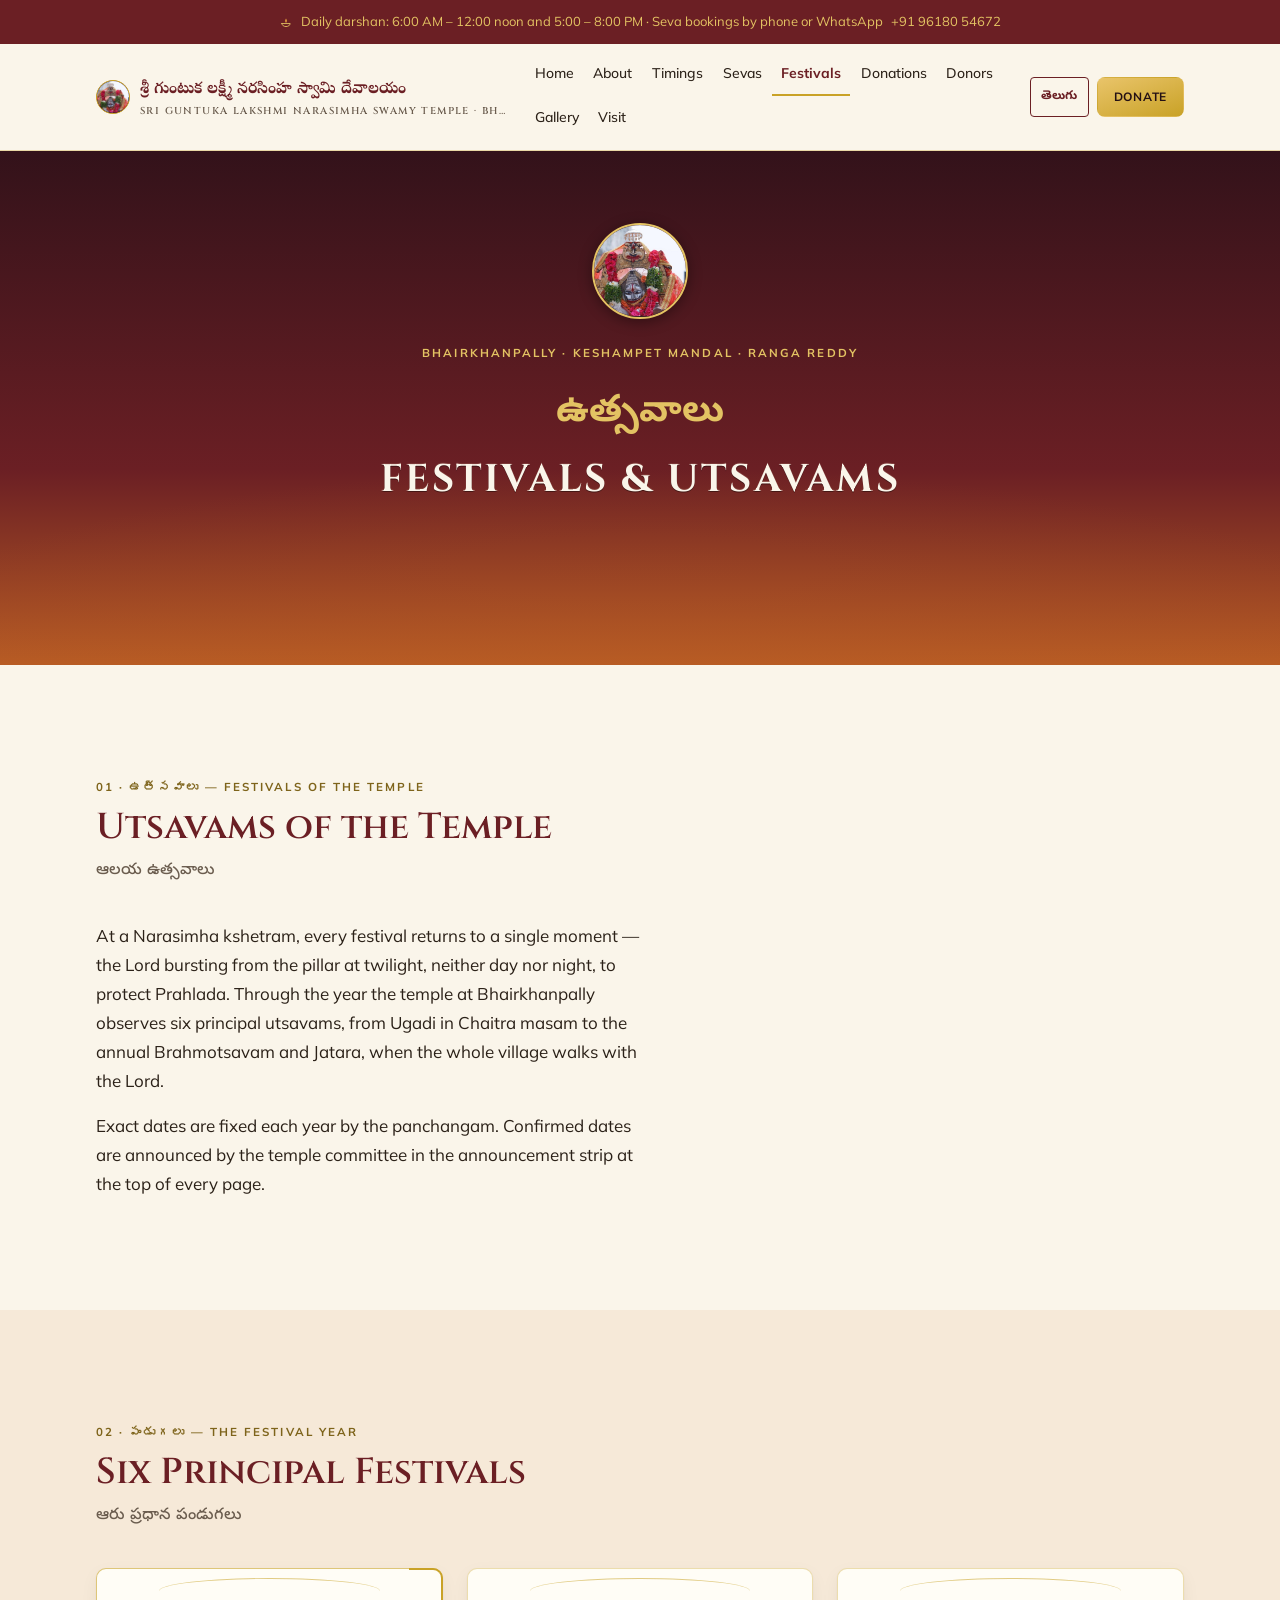
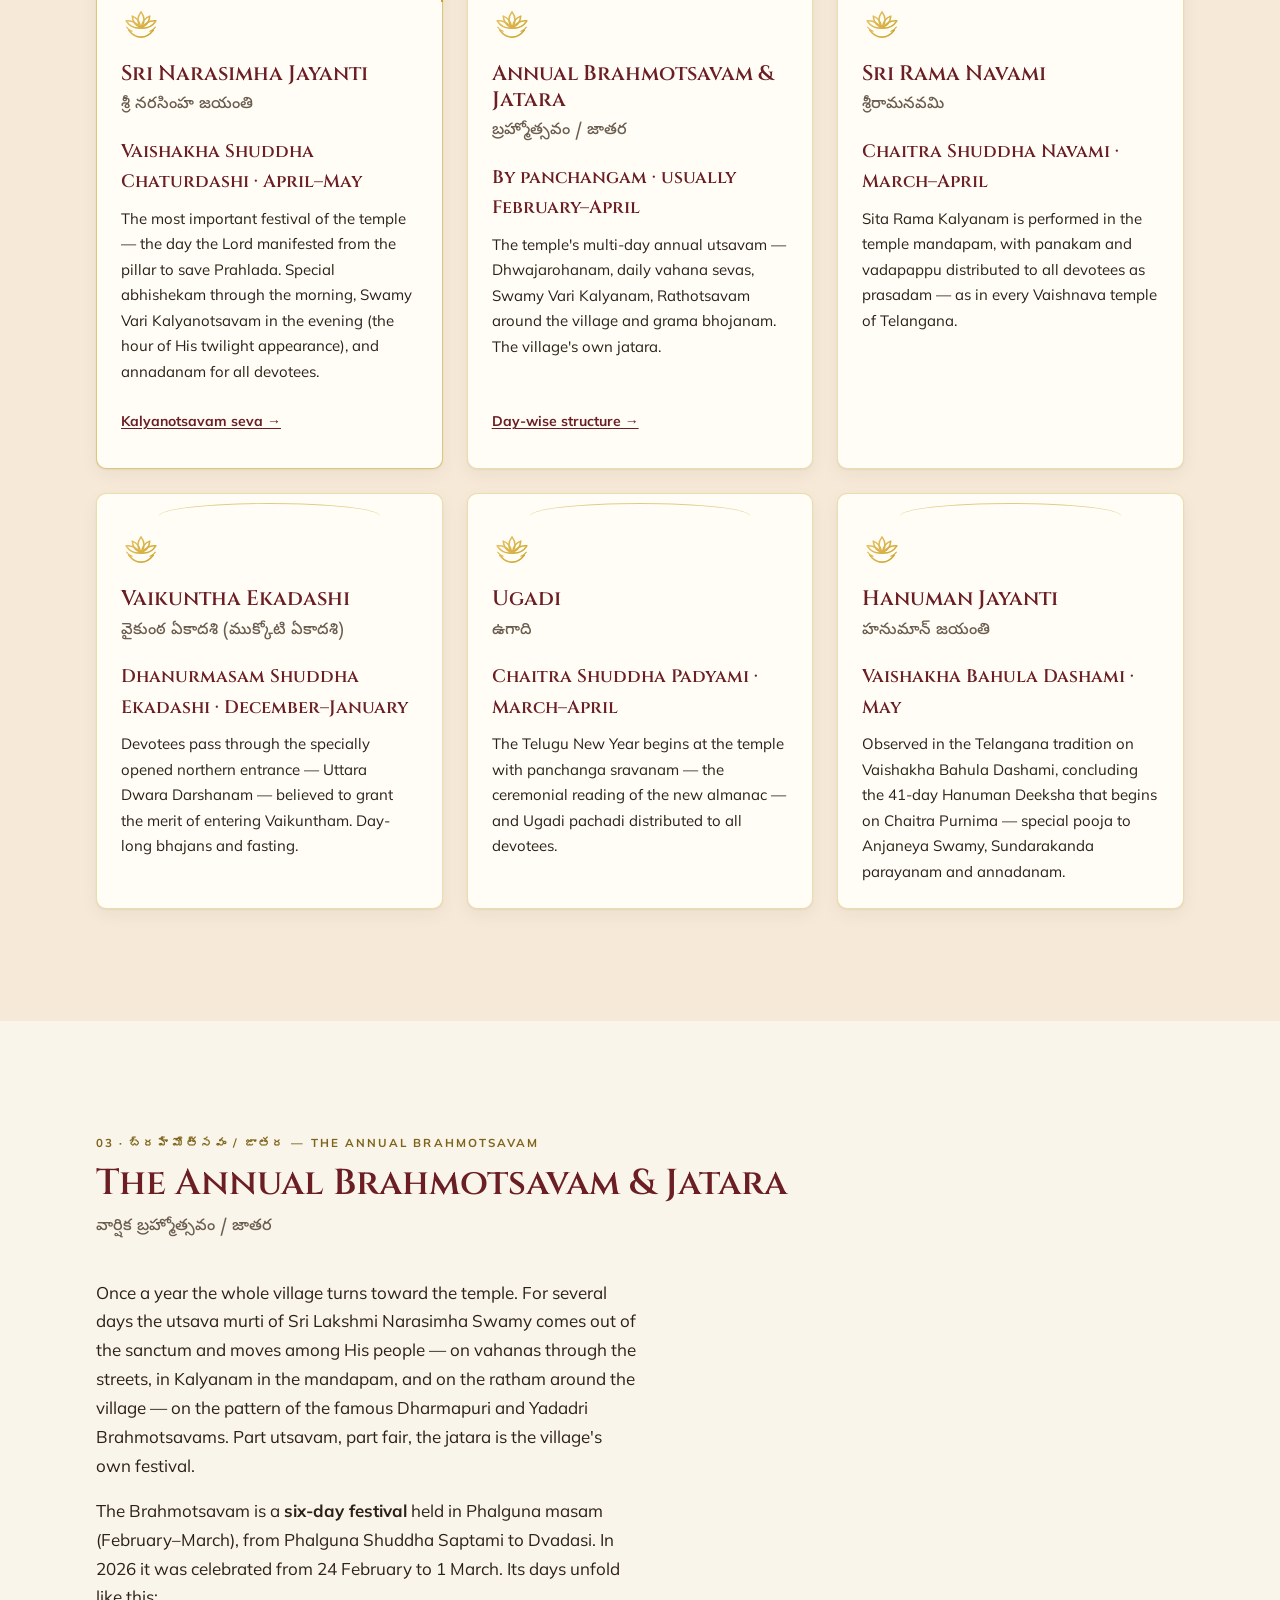
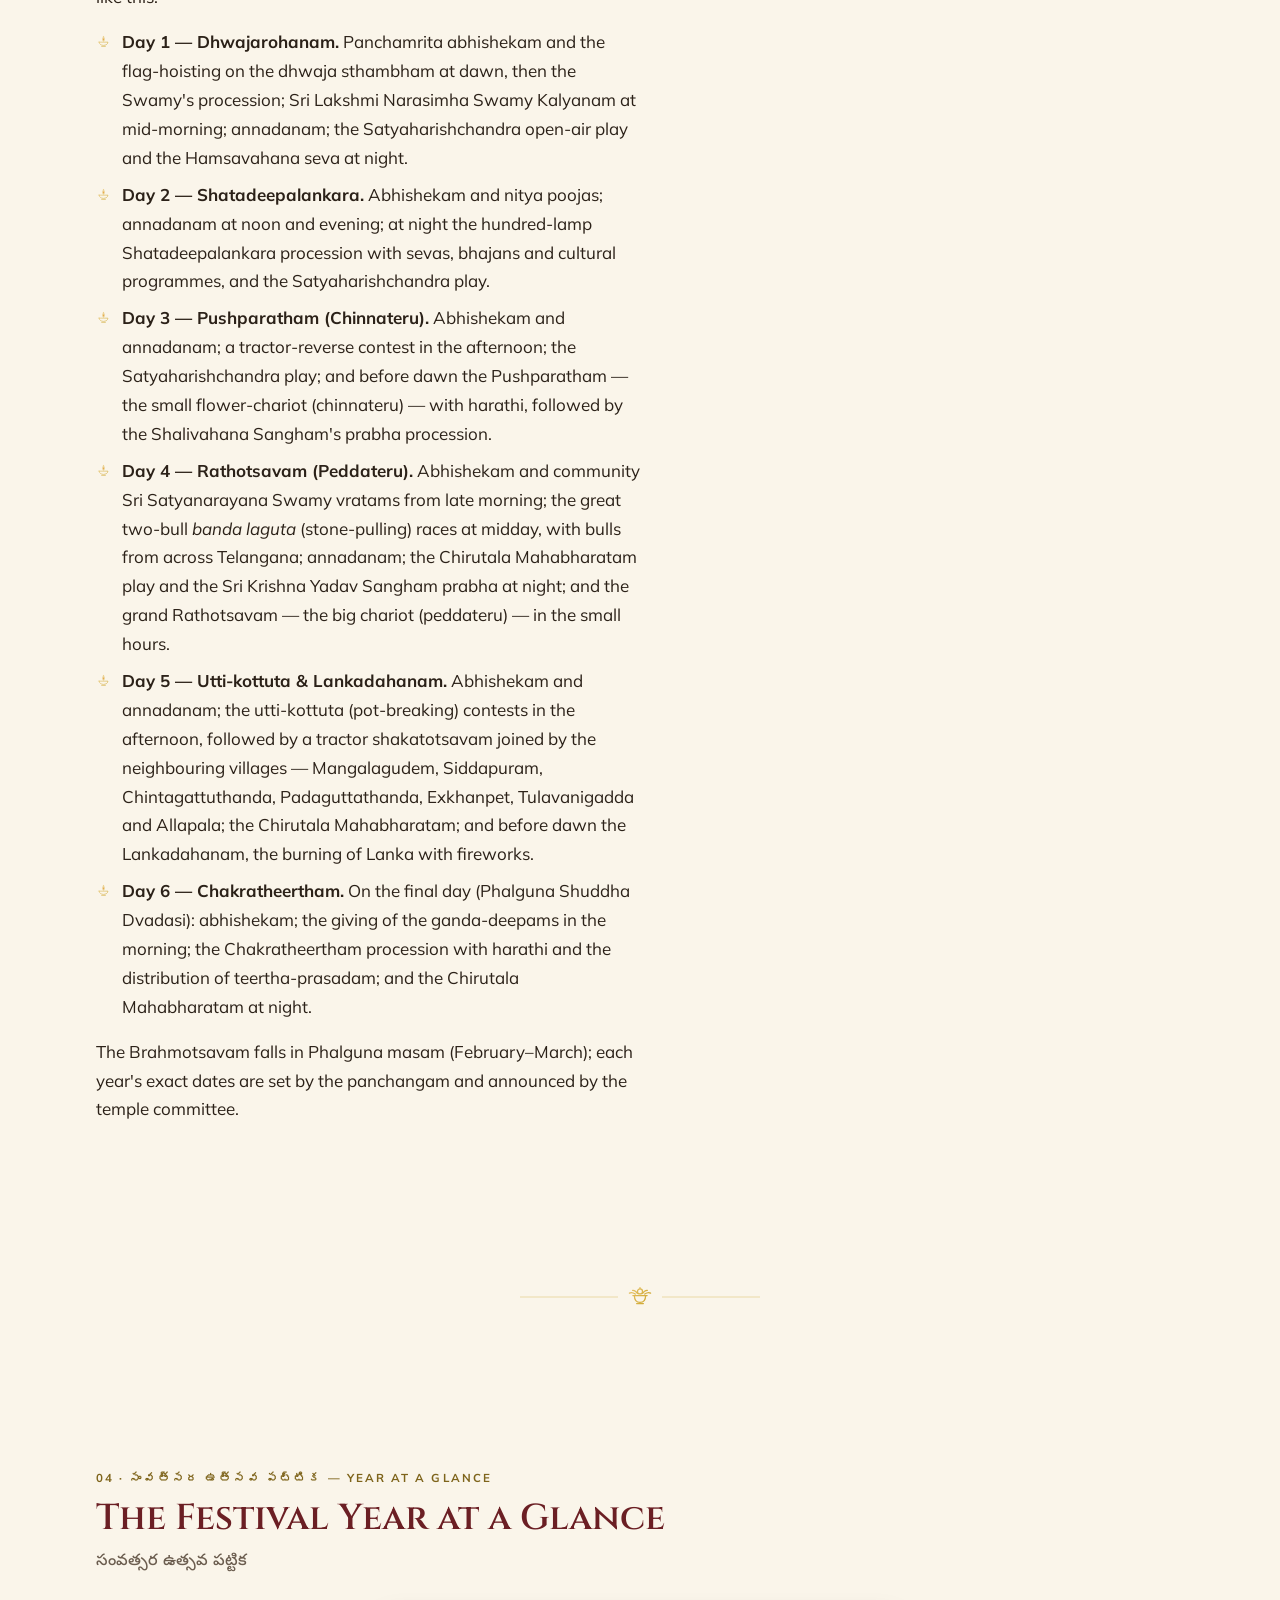
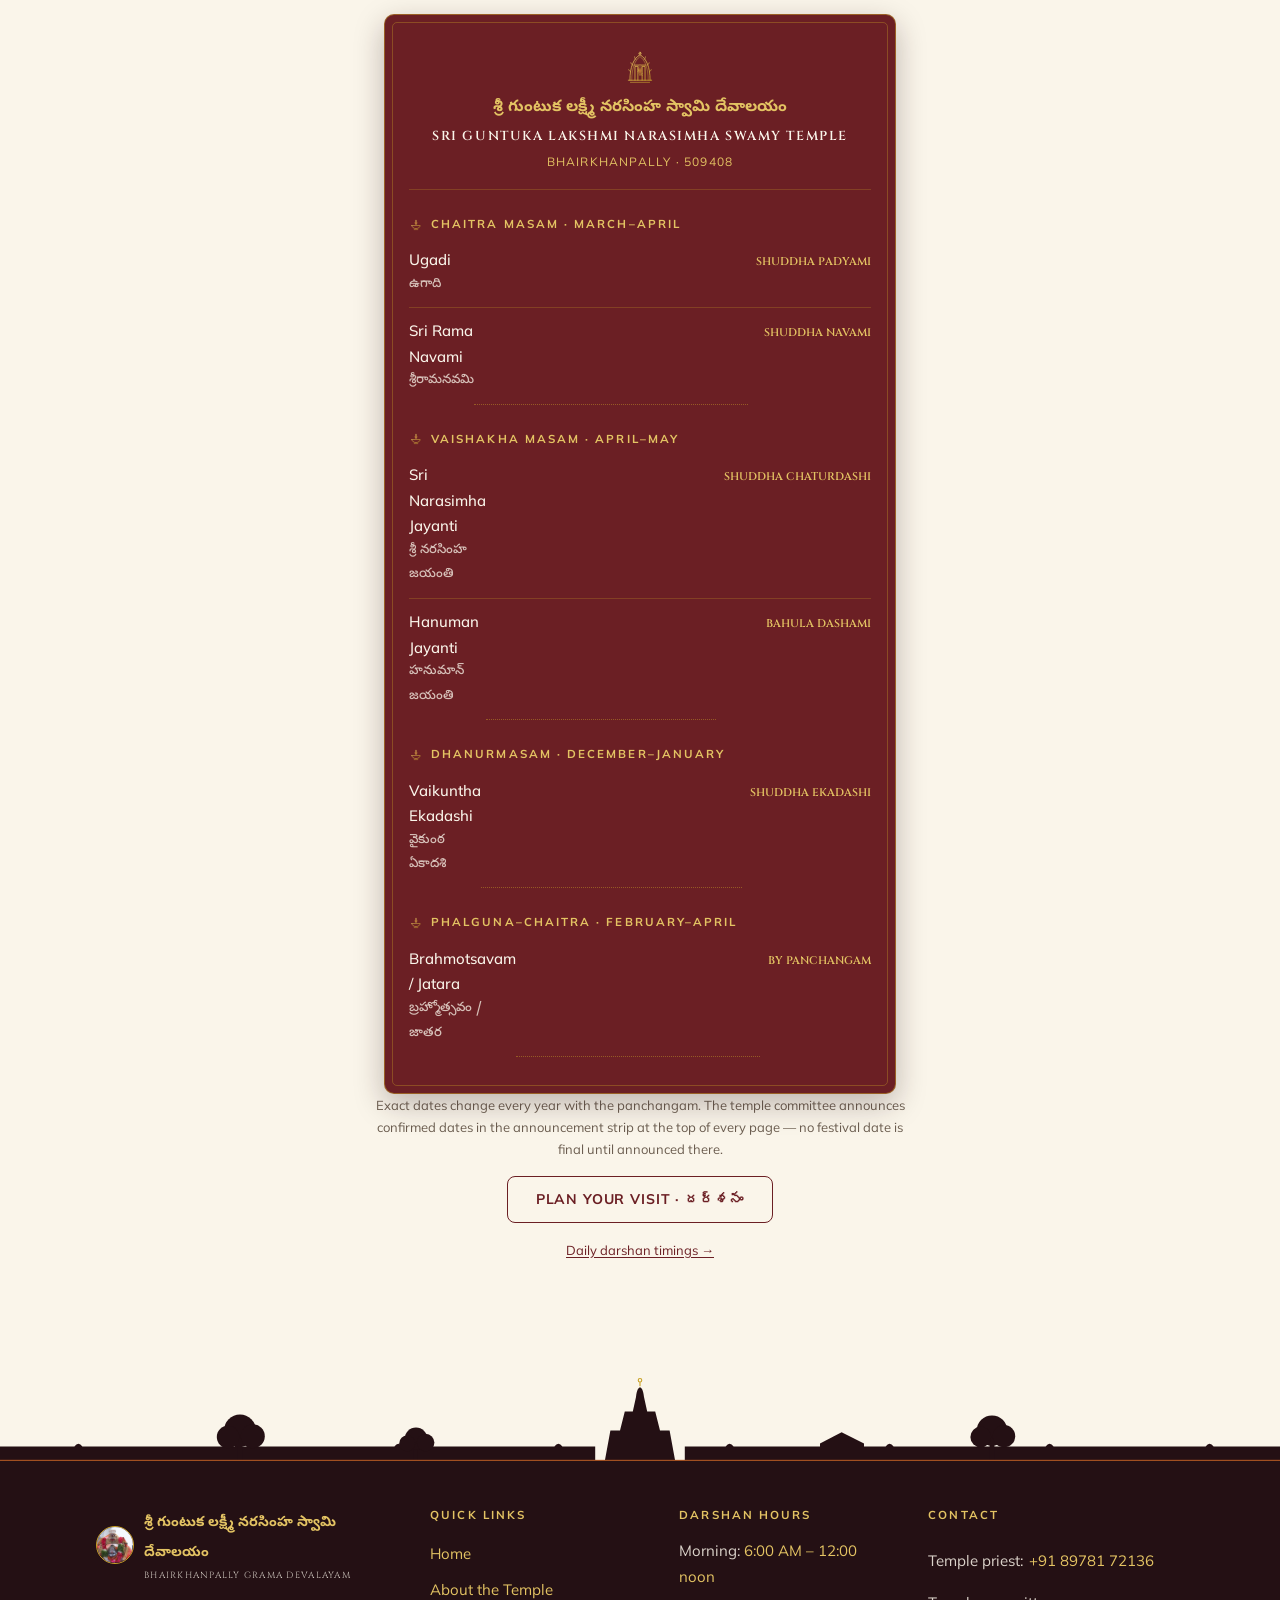
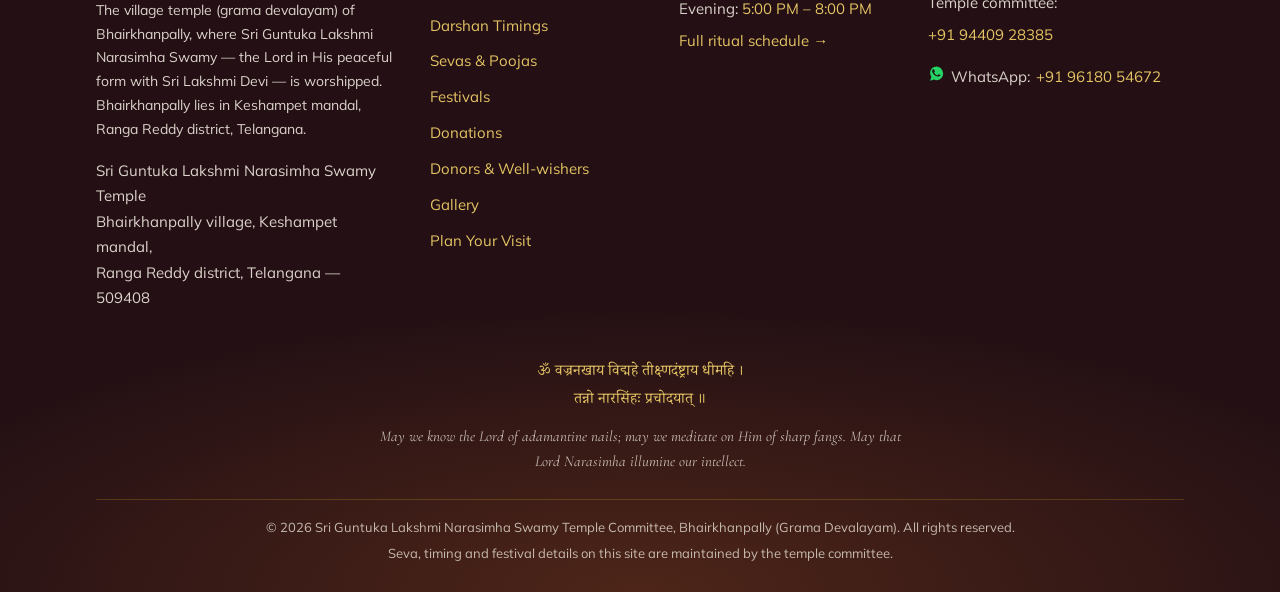
<file: festivals.html>
<!DOCTYPE html>
<!-- ========================================================================
     festivals.html — Festivals & Utsavams (ఉత్సవాలు)
     Sri Guntuka Lakshmi Narasimha Swamy Temple, Bhairkhanpally
     Uses ONLY classes from css/styles.css — no page-scoped <style> additions.
     Festival set, masam/tithi mapping and the Brahmotsavam day-wise structure
     follow the authentic defaults in research.json (modeled on Yadadri /
     Mattapalli / Dharmapuri practice) — every such block carries an EDIT-ME
     comment so the temple committee can adjust. Year-specific dates live ONLY
     in js/main.js (ANNOUNCEMENTS + FESTIVALS arrays), never in this body copy.
     ======================================================================== -->
<html lang="en">
<head>
  <meta charset="utf-8">
  <meta name="viewport" content="width=device-width, initial-scale=1">
  <title>Festivals &amp; Utsavams · Sri Guntuka Lakshmi Narasimha Swamy Temple, Bhairkhanpally</title>
  <meta name="description" content="Festivals at Sri Guntuka Lakshmi Narasimha Swamy Temple, Bhairkhanpally — Sri Narasimha Jayanti, the annual Brahmotsavam and Jatara, Sri Rama Navami, Vaikuntha Ekadashi, Ugadi and Hanuman Jayanti, organised by Telugu masam. Dates follow the panchangam.">
  <meta property="og:title" content="Festivals &amp; Utsavams · శ్రీ గుంటుక లక్ష్మీ నరసింహ స్వామి దేవాలయం, Bhairkhanpally">
  <meta property="og:description" content="From Ugadi in Chaitra masam to the annual Brahmotsavam and Jatara — the festival year of the village temple. Exact dates follow the panchangam and are announced by the temple committee.">
  <meta property="og:type" content="website">
  <link rel="icon" type="image/png" sizes="32x32" href="assets/logo/favicon-32.png">
  <link rel="apple-touch-icon" href="assets/logo/favicon-180.png">
  <link rel="preconnect" href="https://fonts.googleapis.com">
  <link rel="preconnect" href="https://fonts.gstatic.com" crossorigin>
  <link href="https://fonts.googleapis.com/css2?family=Cinzel:wght@400;600;700&family=Mulish:wght@400;500;700&family=Cormorant+Garamond:ital,wght@1,500;1,600&family=Noto+Serif+Telugu:wght@500;700&family=Noto+Sans+Telugu:wght@400;500&family=Noto+Serif+Devanagari:wght@400;500&display=swap" rel="stylesheet">
  <!-- Apply the saved/default language (Telugu) before first paint; see css .lang-pending -->
  <script>(function(h){h.className+=(h.className?' ':'')+'lang-pending';setTimeout(function(){h.classList.remove('lang-pending');},1500);})(document.documentElement)</script>
  <link rel="stylesheet" href="css/styles.css">
</head>
<body>

<!-- ========================================================================
     CANONICAL HEADER — Sri Guntuka Lakshmi Narasimha Swamy Temple, Bhairkhanpally
     Copy this file's contents VERBATIM as the first thing inside <body>
     on every page. The ONLY permitted change: add aria-current="page" to
     the nav link of the page you are building (and nothing else).
     Requires css/styles.css and js/main.js (the footer partial loads JS).
     ======================================================================== -->

<a class="skip-link" href="#main" data-en="Skip to content" data-te="ప్రధాన విషయానికి వెళ్లండి">Skip to content</a>

<!-- Announcement strip: js/main.js renders the ANNOUNCEMENTS array (top of
     js/main.js) into [data-announcements]. The line below is the no-JS
     fallback and should mirror the first ANNOUNCEMENTS entry. -->
<div class="announce" role="region" aria-label="Temple announcements">
  <div class="container announce__inner">
    <svg class="announce__diya" viewBox="0 0 32 32" aria-hidden="true" focusable="false">
      <g fill="none" stroke="#E3C363" stroke-width="2" stroke-linecap="round" stroke-linejoin="round">
        <path d="M6.5 19.5 H25.5 C24.8 24.2 20.9 26.4 16 26.4 C11.1 26.4 7.2 24.2 6.5 19.5 Z"/>
      </g>
      <path d="M16 8 C18.6 11.8 18.8 14.9 16 18 C13.2 14.9 13.4 11.8 16 8 Z" fill="#E8A13D"/>
    </svg>
    <p class="announce__text" data-announcements>
      <span data-en="Daily darshan: 6:00 AM – 12:00 noon and 5:00 – 8:00 PM · Seva bookings by phone or WhatsApp"
            data-te="నిత్య దర్శనం: ఉదయం 6:00 – మధ్యాహ్నం 12:00, సాయంత్రం 5:00 – రాత్రి 8:00 · సేవల బుకింగ్ ఫోన్ / వాట్సాప్ ద్వారా">Daily darshan: 6:00 AM – 12:00 noon and 5:00 – 8:00 PM · Seva bookings by phone or WhatsApp</span>
    </p>
    <!-- Temple cell — general enquiries and online donations (from the 2026 Brahmotsavam invitation). -->
    <a class="announce__call" href="tel:+919618054672"><span>+91 96180 54672</span></a>
  </div>
</div>

<header class="site-header">
  <div class="container site-header__inner">

    <a class="brand" href="index.html">
      <img class="brand__emblem" src="assets/logo/deity.jpg" alt="" width="34" height="34">
      <span class="brand__names">
        <span class="brand__te te-display" lang="te">శ్రీ గుంటుక లక్ష్మీ నరసింహ స్వామి దేవాలయం</span>
        <span class="brand__en" lang="en">Sri Guntuka Lakshmi Narasimha Swamy Temple · Bhairkhanpally</span>
      </span>
    </a>

    <div class="site-header__actions">
      <button type="button" class="lang-toggle" data-lang-toggle aria-pressed="false"
              aria-label="Switch language between English and Telugu">
        <span class="lang-toggle__label" lang="te">తెలుగు</span>
      </button>
      <a class="btn btn--primary btn--sm" href="donations.html" data-en="Donate" data-te="విరాళాలు">Donate</a>
      <button type="button" class="nav-toggle" data-nav-toggle aria-controls="site-nav"
              aria-expanded="false" aria-label="Menu">
        <span class="nav-toggle__bar"></span>
        <span class="nav-toggle__bar"></span>
        <span class="nav-toggle__bar"></span>
      </button>
    </div>

    <nav id="site-nav" class="site-nav" aria-label="Primary">
      <ul class="site-nav__list">
        <li><a href="index.html" data-en="Home" data-te="హోమ్">Home</a></li>
        <li><a href="about.html" data-en="About" data-te="ఆలయ చరిత్ర">About</a></li>
        <li><a href="timings.html" data-en="Timings" data-te="దర్శన వేళలు">Timings</a></li>
        <li><a href="sevas.html" data-en="Sevas" data-te="సేవలు">Sevas</a></li>
        <li><a href="festivals.html" aria-current="page" data-en="Festivals" data-te="ఉత్సవాలు">Festivals</a></li>
        <li><a href="donations.html" data-en="Donations" data-te="విరాళాలు">Donations</a></li>
        <li><a href="donors.html" data-en="Donors" data-te="దాతలు">Donors</a></li>
        <li><a href="gallery.html" data-en="Gallery" data-te="ఫోటో గ్యాలరీ">Gallery</a></li>
        <li><a href="visit.html" data-en="Visit" data-te="దర్శనం">Visit</a></li>
      </ul>
    </nav>

  </div>
</header>

  <main id="main">

    <!-- ==================================================================
         HERO (short, inner-page variant)
         ================================================================== -->
    <section class="hero hero--short">
      <div class="hero__glow" aria-hidden="true"></div>
      <div class="hero__content">
        <p class="hero__emblem"><img src="assets/logo/deity.jpg" alt="Sri Lakshmi Narasimha Swamy" width="96" height="96"></p>
        <span class="hero__kicker" lang="en">Bhairkhanpally · Keshampet Mandal · Ranga Reddy</span>
        <h1>
          <span class="hero__title-te" lang="te">ఉత్సవాలు</span>
          <span class="hero__title-en" lang="en">Festivals &amp; Utsavams</span>
        </h1>
      </div>
    </section>

    <!-- ==================================================================
         01 · UTSAVAMS OF THE TEMPLE — intro + next-festival chip
         ================================================================== -->
    <section class="section" aria-labelledby="utsavams-title">
      <div class="container">
        <div class="section__head reveal">
          <span class="kicker"><span class="kicker__num">01</span> · ఉత్సవాలు — Festivals of the Temple</span>
          <h2 class="section__title" id="utsavams-title" data-en="Utsavams of the Temple" data-te="ఆలయ ఉత్సవాలు">Utsavams of the Temple</h2>
          <span class="section__sub" lang="te">ఆలయ ఉత్సవాలు</span>
        </div>

        <div class="measure flow">
          <p data-lang="en">At a Narasimha kshetram, every festival returns to a single moment —
            the Lord bursting from the pillar at twilight, neither day nor night, to protect
            Prahlada. Through the year the temple at Bhairkhanpally observes six principal
            utsavams, from Ugadi in Chaitra masam to the annual Brahmotsavam and Jatara, when
            the whole village walks with the Lord.</p>
          <p data-lang="te" lang="te" hidden>నరసింహ క్షేత్రంలో ప్రతి ఉత్సవం ఒకే క్షణాన్ని
            గుర్తుచేస్తుంది — ప్రహ్లాదుని రక్షించేందుకు, పగలు కాదు రాత్రి కాదు అనే సంధ్యా
            సమయంలో, స్తంభం నుంచి స్వామివారు ఆవిర్భవించిన క్షణం. చైత్ర మాసంలో ఉగాది నుంచి
            వార్షిక బ్రహ్మోత్సవం–జాతర వరకు, ఏడాది పొడవునా బైర్ఖాన్‌పల్లి ఆలయంలో ఆరు ప్రధాన
            ఉత్సవాలు జరుగుతాయి.</p>

          <p data-lang="en">Exact dates are fixed each year by the panchangam. Confirmed dates
            are announced by the temple committee in the announcement strip at the top of
            every page.</p>
          <p data-lang="te" lang="te" hidden>ఖచ్చితమైన తేదీలు ప్రతి సంవత్సరం పంచాంగం ప్రకారం
            నిర్ణయమవుతాయి. నిర్ధారించిన తేదీలను ఆలయ కమిటీ ప్రతి పేజీ పైన ఉన్న ప్రకటన పట్టీలో
            తెలియజేస్తుంది.</p>

          <!-- Next-festival chip: js/main.js fills this from the FESTIVALS array
               (the committee fills ISO dates there each year from the panchangam);
               it hides itself automatically when no upcoming date is set. -->
          <p data-next-festival hidden></p>
        </div>
      </div>
    </section>

    <!-- ==================================================================
         02 · THE SIX PRINCIPAL FESTIVALS — card grid (cream festivals band)
         ================================================================== -->
    <section class="section section--cream" aria-labelledby="festivals-title">
      <div class="container">
        <div class="section__head reveal">
          <span class="kicker"><span class="kicker__num">02</span> · పండుగలు — The Festival Year</span>
          <h2 class="section__title" id="festivals-title" data-en="Six Principal Festivals" data-te="ఆరు ప్రధాన పండుగలు">Six Principal Festivals</h2>
          <span class="section__sub" lang="te">ఆరు ప్రధాన పండుగలు</span>
        </div>

        <!-- EDIT-ME: This festival set and its masam/tithi framing follow the
             authentic defaults in research.json (modeled on Yadadri, Mattapalli
             and Dharmapuri practice). Confirm with the temple committee which
             festivals this temple actually observes and how; add or remove
             cards freely. Never print a year-specific date here — announce
             each year's dates in js/main.js (ANNOUNCEMENTS + FESTIVALS). -->
        <div class="card-grid">

          <article class="card card--featured reveal">
            <p class="card__icon"><img src="assets/lotus.svg" alt="" width="40" height="40"></p>
            <h3 class="card__title" data-en="Sri Narasimha Jayanti" data-te="శ్రీ నరసింహ జయంతి">Sri Narasimha Jayanti</h3>
            <span class="card__sub" lang="te">శ్రీ నరసింహ జయంతి</span>
            <p class="card__price"><span data-en="Vaishakha Shuddha Chaturdashi · April–May" data-te="వైశాఖ శుద్ధ చతుర్దశి · ఏప్రిల్–మే">Vaishakha Shuddha Chaturdashi · April–May</span></p>
            <p class="card__desc" data-lang="en">The most important festival of the temple —
              the day the Lord manifested from the pillar to save Prahlada. Special abhishekam
              through the morning, Swamy Vari Kalyanotsavam in the evening (the hour of His
              twilight appearance), and annadanam for all devotees.</p>
            <p class="card__desc" data-lang="te" lang="te" hidden>ఆలయంలో అత్యంత ప్రధానమైన
              పండుగ — ప్రహ్లాదుని కోసం స్తంభం నుంచి స్వామివారు ఆవిర్భవించిన రోజు. ఉదయం
              ప్రత్యేక అభిషేకం, సాయంత్రం (స్వామివారు ఆవిర్భవించిన సంధ్యా సమయంలో) స్వామివారి
              కల్యాణోత్సవం, భక్తులందరికీ అన్నదానం.</p>
            <p class="card__links">
              <a href="sevas.html" data-en="Kalyanotsavam seva →" data-te="కల్యాణోత్సవం సేవ →">Kalyanotsavam seva →</a>
            </p>
          </article>

          <article class="card">
            <p class="card__icon"><img src="assets/lotus.svg" alt="" width="40" height="40"></p>
            <h3 class="card__title" data-en="Annual Brahmotsavam &amp; Jatara" data-te="వార్షిక బ్రహ్మోత్సవం / జాతర">Annual Brahmotsavam &amp; Jatara</h3>
            <span class="card__sub" lang="te">బ్రహ్మోత్సవం / జాతర</span>
            <p class="card__price"><span data-en="By panchangam · usually February–April" data-te="పంచాంగం ప్రకారం · సాధారణంగా ఫిబ్రవరి–ఏప్రిల్">By panchangam · usually February–April</span></p>
            <p class="card__desc" data-lang="en">The temple's multi-day annual utsavam —
              Dhwajarohanam, daily vahana sevas, Swamy Vari Kalyanam, Rathotsavam around the
              village and grama bhojanam. The village's own jatara.</p>
            <p class="card__desc" data-lang="te" lang="te" hidden>ధ్వజారోహణం, నిత్య వాహన
              సేవలు, స్వామివారి కల్యాణం, ఊరి చుట్టూ రథోత్సవం, గ్రామ భోజనంతో పలు రోజుల పాటు
              జరిగే వార్షిక ఉత్సవం — ఊరి సొంత జాతర.</p>
            <p class="card__links">
              <a href="#brahmotsavam" data-en="Day-wise structure →" data-te="రోజువారీ క్రమం →">Day-wise structure →</a>
            </p>
          </article>

          <article class="card">
            <p class="card__icon"><img src="assets/lotus.svg" alt="" width="40" height="40"></p>
            <h3 class="card__title" data-en="Sri Rama Navami" data-te="శ్రీరామనవమి">Sri Rama Navami</h3>
            <span class="card__sub" lang="te">శ్రీరామనవమి</span>
            <p class="card__price"><span data-en="Chaitra Shuddha Navami · March–April" data-te="చైత్ర శుద్ధ నవమి · మార్చి–ఏప్రిల్">Chaitra Shuddha Navami · March–April</span></p>
            <p class="card__desc" data-lang="en">Sita Rama Kalyanam is performed in the temple
              mandapam, with panakam and vadapappu distributed to all devotees as prasadam —
              as in every Vaishnava temple of Telangana.</p>
            <p class="card__desc" data-lang="te" lang="te" hidden>ఆలయ మండపంలో శ్రీ సీతారాముల
              కల్యాణం జరుగుతుంది; భక్తులందరికీ పానకం, వడపప్పు ప్రసాదంగా పంపిణీ చేస్తారు.</p>
          </article>

          <article class="card">
            <p class="card__icon"><img src="assets/lotus.svg" alt="" width="40" height="40"></p>
            <h3 class="card__title" data-en="Vaikuntha Ekadashi" data-te="వైకుంఠ ఏకాదశి">Vaikuntha Ekadashi</h3>
            <span class="card__sub" lang="te">వైకుంఠ ఏకాదశి (ముక్కోటి ఏకాదశి)</span>
            <p class="card__price"><span data-en="Dhanurmasam Shuddha Ekadashi · December–January" data-te="ధనుర్మాస శుద్ధ ఏకాదశి · డిసెంబర్–జనవరి">Dhanurmasam Shuddha Ekadashi · December–January</span></p>
            <p class="card__desc" data-lang="en">Devotees pass through the specially opened
              northern entrance — Uttara Dwara Darshanam — believed to grant the merit of
              entering Vaikuntham. Day-long bhajans and fasting.</p>
            <p class="card__desc" data-lang="te" lang="te" hidden>ప్రత్యేకంగా తెరిచే ఉత్తర
              ద్వారం గుండా భక్తులు స్వామివారి దర్శనం చేసుకుంటారు — ఇది వైకుంఠ ప్రవేశ ఫలాన్ని
              ఇస్తుందని విశ్వాసం. రోజంతా భజనలు, ఉపవాసం.</p>
          </article>

          <article class="card">
            <p class="card__icon"><img src="assets/lotus.svg" alt="" width="40" height="40"></p>
            <h3 class="card__title" data-en="Ugadi" data-te="ఉగాది">Ugadi</h3>
            <span class="card__sub" lang="te">ఉగాది</span>
            <p class="card__price"><span data-en="Chaitra Shuddha Padyami · March–April" data-te="చైత్ర శుద్ధ పాడ్యమి · మార్చి–ఏప్రిల్">Chaitra Shuddha Padyami · March–April</span></p>
            <p class="card__desc" data-lang="en">The Telugu New Year begins at the temple with
              panchanga sravanam — the ceremonial reading of the new almanac — and Ugadi
              pachadi distributed to all devotees.</p>
            <p class="card__desc" data-lang="te" lang="te" hidden>తెలుగు సంవత్సరాది. ఆలయంలో
              పంచాంగ శ్రవణంతో కొత్త సంవత్సరం ప్రారంభమవుతుంది; భక్తులందరికీ ఉగాది పచ్చడి
              పంపిణీ చేస్తారు.</p>
          </article>

          <article class="card">
            <p class="card__icon"><img src="assets/lotus.svg" alt="" width="40" height="40"></p>
            <h3 class="card__title" data-en="Hanuman Jayanti" data-te="హనుమాన్ జయంతి">Hanuman Jayanti</h3>
            <span class="card__sub" lang="te">హనుమాన్ జయంతి</span>
            <p class="card__price"><span data-en="Vaishakha Bahula Dashami · May" data-te="వైశాఖ బహుళ దశమి · మే">Vaishakha Bahula Dashami · May</span></p>
            <p class="card__desc" data-lang="en">Observed in the Telangana tradition on
              Vaishakha Bahula Dashami, concluding the 41-day Hanuman Deeksha that begins on
              Chaitra Purnima — special pooja to Anjaneya Swamy, Sundarakanda parayanam and
              annadanam.</p>
            <p class="card__desc" data-lang="te" lang="te" hidden>తెలంగాణ సంప్రదాయం ప్రకారం
              వైశాఖ బహుళ దశమి నాడు జరుపుకుంటారు — చైత్ర పూర్ణిమతో ప్రారంభమయ్యే 41 రోజుల
              హనుమాన్ దీక్షకు ముగింపు రోజు. ఆంజనేయ స్వామికి ప్రత్యేక పూజ, సుందరకాండ
              పారాయణం, అన్నదానం.</p>
          </article>

        </div>
      </div>
    </section>

    <!-- ==================================================================
         03 · ANNUAL BRAHMOTSAVAM & JATARA — feature section
         ================================================================== -->
    <section class="section" id="brahmotsavam" aria-labelledby="brahmotsavam-title">
      <div class="container">
        <div class="section__head reveal">
          <span class="kicker"><span class="kicker__num">03</span> · బ్రహ్మోత్సవం / జాతర — The Annual Brahmotsavam</span>
          <h2 class="section__title" id="brahmotsavam-title" data-en="The Annual Brahmotsavam &amp; Jatara" data-te="వార్షిక బ్రహ్మోత్సవం / జాతర">The Annual Brahmotsavam &amp; Jatara</h2>
          <span class="section__sub" lang="te">వార్షిక బ్రహ్మోత్సవం / జాతర</span>
        </div>

        <div class="measure flow">
          <p data-lang="en">Once a year the whole village turns toward the temple. For several
            days the utsava murti of Sri Lakshmi Narasimha Swamy comes out of the sanctum and
            moves among His people — on vahanas through the streets, in Kalyanam in the
            mandapam, and on the ratham around the village — on the pattern of the famous
            Dharmapuri and Yadadri Brahmotsavams. Part utsavam, part fair, the jatara is the
            village's own festival.</p>
          <p data-lang="te" lang="te" hidden>సంవత్సరానికి ఒకసారి ఊరంతా ఆలయం వైపు తిరుగుతుంది.
            కొన్ని రోజుల పాటు శ్రీ లక్ష్మీ నరసింహ స్వామివారి ఉత్సవ మూర్తి గర్భగుడి నుంచి
            బయటకు వేంచేసి — వీధుల్లో వాహన సేవలపై, మండపంలో కల్యాణంలో, ఊరి చుట్టూ రథోత్సవంలో —
            భక్తుల మధ్యకు వస్తారు. ప్రసిద్ధ ధర్మపురి, యాదాద్రి బ్రహ్మోత్సవాల సంప్రదాయంలో
            జరిగే ఈ జాతర ఊరి సొంత పండుగ.</p>

          <p data-lang="en">The Brahmotsavam is a <strong>six-day festival</strong> held in Phalguna
            masam (February–March), from Phalguna Shuddha Saptami to Dvadasi. In 2026 it was
            celebrated from 24 February to 1 March. Its days unfold like this:</p>
          <p data-lang="te" lang="te" hidden>బ్రహ్మోత్సవం ఫాల్గుణ మాసంలో (ఫిబ్రవరి–మార్చి),
            ఫాల్గుణ శుద్ధ సప్తమి నుంచి ద్వాదశి వరకు జరిగే <strong>ఆరు రోజుల ఉత్సవం</strong>. 2026లో
            ఫిబ్రవరి 24 నుంచి మార్చి 1 వరకు నిర్వహించారు. రోజుల క్రమం ఇలా ఉంటుంది:</p>

          <!-- Day-wise programme from the temple's 2026 Brahmotsavam invitation. Exact clock times
               and the year's dates vary; the committee announces each year's dates via
               js/main.js (ANNOUNCEMENTS + FESTIVALS). -->
          <ul class="diya-list">
            <li data-lang="en"><strong>Day 1 — Dhwajarohanam.</strong> Panchamrita abhishekam and the
              flag-hoisting on the dhwaja sthambham at dawn, then the Swamy's procession; Sri Lakshmi
              Narasimha Swamy Kalyanam at mid-morning; annadanam; the Satyaharishchandra open-air
              play and the Hamsavahana seva at night.</li>
            <li data-lang="te" lang="te" hidden><strong>మొదటి రోజు — ధ్వజారోహణం.</strong> ఉదయాన్నే
              పంచామృత అభిషేకం, ధ్వజస్తంభంపై ధ్వజారోహణం, స్వామివారి ఊరేగింపు; ఉదయం శ్రీ లక్ష్మీ నరసింహ
              స్వామి కల్యాణం; అన్నదానం; రాత్రి సత్యహరిశ్చంద్ర బయలు నాటకం, హంసవాహన సేవ.</li>

            <li data-lang="en"><strong>Day 2 — Shatadeepalankara.</strong> Abhishekam and nitya
              poojas; annadanam at noon and evening; at night the hundred-lamp Shatadeepalankara
              procession with sevas, bhajans and cultural programmes, and the Satyaharishchandra
              play.</li>
            <li data-lang="te" lang="te" hidden><strong>రెండవ రోజు — శతదీపాలంకారం.</strong>
              అభిషేకం, నిత్య పూజలు; మధ్యాహ్నం, సాయంత్రం అన్నదానం; రాత్రి శతదీపాలంకార ఊరేగింపు, సేవలు,
              భజనలు, సాంస్కృతిక కార్యక్రమాలు, సత్యహరిశ్చంద్ర నాటకం.</li>

            <li data-lang="en"><strong>Day 3 — Pushparatham (Chinnateru).</strong> Abhishekam and
              annadanam; a tractor-reverse contest in the afternoon; the Satyaharishchandra play; and
              before dawn the Pushparatham — the small flower-chariot (chinnateru) — with harathi,
              followed by the Shalivahana Sangham's prabha procession.</li>
            <li data-lang="te" lang="te" hidden><strong>మూడవ రోజు — పుష్పరథం (చిన్నతేరు).</strong>
              అభిషేకం, అన్నదానం; మధ్యాహ్నం ట్రాక్టర్ రివర్స్ పందెం; సత్యహరిశ్చంద్ర నాటకం; తెల్లవారుజామున
              పుష్పరథం (చిన్నతేరు) హారతి, ఆపై శాలివాహన సంఘం ప్రభ ఊరేగింపు.</li>

            <li data-lang="en"><strong>Day 4 — Rathotsavam (Peddateru).</strong> Abhishekam and
              community Sri Satyanarayana Swamy vratams from late morning; the great two-bull
              <em>banda laguta</em> (stone-pulling) races at midday, with bulls from across Telangana;
              annadanam; the Chirutala Mahabharatam play and the Sri Krishna Yadav Sangham prabha at
              night; and the grand Rathotsavam — the big chariot (peddateru) — in the small hours.</li>
            <li data-lang="te" lang="te" hidden><strong>నాలుగవ రోజు — రథోత్సవం (పెద్దతేరు).</strong>
              అభిషేకం, ఉదయం సామూహిక శ్రీ సత్యనారాయణ స్వామి వ్రతాలు; మధ్యాహ్నం తెలంగాణ రాష్ట్రం నలుమూలల
              నుంచి వచ్చే ఎద్దులతో రెండు ఎద్దుల <em>బండ లాగుట</em> పోటీలు; అన్నదానం; రాత్రి చిరుతల
              మహాభారతం, శ్రీ కృష్ణ యాదవ్ సంఘం ప్రభ; తెల్లవారుజామున మహా రథోత్సవం (పెద్దతేరు).</li>

            <li data-lang="en"><strong>Day 5 — Utti-kottuta &amp; Lankadahanam.</strong> Abhishekam
              and annadanam; the utti-kottuta (pot-breaking) contests in the afternoon, followed by a
              tractor shakatotsavam joined by the neighbouring villages — Mangalagudem, Siddapuram,
              Chintagattuthanda, Padaguttathanda, Exkhanpet, Tulavanigadda and Allapala; the Chirutala
              Mahabharatam; and before dawn the Lankadahanam, the burning of Lanka with fireworks.</li>
            <li data-lang="te" lang="te" hidden><strong>ఐదవ రోజు — ఉట్టికొట్టుట, లంకాదహనం.</strong>
              అభిషేకం, అన్నదానం; మధ్యాహ్నం ఉట్టికొట్టుట పోటీలు, ఆపై బైర్ఖాన్‌పల్లి, మంగళగూడెం, సిద్ధాపురం,
              చింతగట్టుతాండ, పాడగుట్టతాండ, ఎక్లాస్‌ఖాన్‌పేట, తులవానిగడ్డ, అల్వాల గ్రామాల ట్రాక్టర్ల
              శకటోత్సవం; చిరుతల మహాభారతం; తెల్లవారుజామున లంకాదహనం (బాణసంచాతో).</li>

            <li data-lang="en"><strong>Day 6 — Chakratheertham.</strong> On the final day (Phalguna
              Shuddha Dvadasi): abhishekam; the giving of the ganda-deepams in the morning; the
              Chakratheertham procession with harathi and the distribution of teertha-prasadam; and
              the Chirutala Mahabharatam at night.</li>
            <li data-lang="te" lang="te" hidden><strong>ఆరవ రోజు — చక్రతీర్థం.</strong> చివరి రోజు
              (ఫాల్గుణ శుద్ధ ద్వాదశి): అభిషేకం; ఉదయం గండ దీపముల వితరణ; చక్రతీర్థం ఊరేగింపు, హారతి,
              తీర్థప్రసాద వితరణ; రాత్రి చిరుతల మహాభారతం.</li>
          </ul>

          <p data-lang="en">The Brahmotsavam falls in Phalguna masam (February–March); each year's
            exact dates are set by the panchangam and announced by the temple committee.</p>
          <p data-lang="te" lang="te" hidden>బ్రహ్మోత్సవం ఫాల్గుణ మాసంలో (ఫిబ్రవరి–మార్చి)
            వస్తుంది; ప్రతి సంవత్సరం ఖచ్చితమైన తేదీలను పంచాంగం ప్రకారం ఆలయ కమిటీ ప్రకటిస్తుంది.</p>
        </div>
      </div>
    </section>

    <div class="divider" role="presentation">
      <img src="assets/divider.svg" alt="" width="240" height="24">
    </div>

    <!-- ==================================================================
         04 · THE FESTIVAL YEAR AT A GLANCE — masam-wise slab
         ================================================================== -->
    <section class="section" aria-labelledby="yearglance-title">
      <div class="container">
        <div class="section__head reveal">
          <span class="kicker"><span class="kicker__num">04</span> · సంవత్సర ఉత్సవ పట్టిక — Year at a Glance</span>
          <h2 class="section__title" id="yearglance-title" data-en="The Festival Year at a Glance" data-te="సంవత్సర ఉత్సవ పట్టిక">The Festival Year at a Glance</h2>
          <span class="section__sub" lang="te">సంవత్సర ఉత్సవ పట్టిక</span>
        </div>

        <!-- EDIT-ME: Masam/tithi mapping follows the festival defaults in
             research.json (the Brahmotsavam window follows the common
             Phalguna–Chaitra jatara pattern of Telangana villages). Confirm
             each row with the temple committee; edit rows freely. -->
        <div class="slab reveal">
          <div class="slab__head">
            <img class="slab__emblem" src="assets/emblem.svg" alt="" width="34" height="34">
            <span class="slab__title-te" lang="te">శ్రీ గుంటుక లక్ష్మీ నరసింహ స్వామి దేవాలయం</span>
            <span class="slab__title-en" lang="en">Sri Guntuka Lakshmi Narasimha Swamy Temple</span>
            <span class="slab__place" lang="en">Bhairkhanpally · 509408</span>
          </div>

          <p class="slab__label">
            <img src="assets/diya.svg" alt="" width="14" height="14">
            <span data-en="Chaitra Masam · March–April" data-te="చైత్ర మాసం · మార్చి–ఏప్రిల్">Chaitra Masam · March–April</span>
          </p>
          <table class="slab-table">
            <tbody>
              <tr>
                <th scope="row">Ugadi <span class="te" lang="te">ఉగాది</span></th>
                <td class="slab-table__leader" aria-hidden="true"></td>
                <td class="slab-table__time"><span data-en="Shuddha Padyami" data-te="శుద్ధ పాడ్యమి">Shuddha Padyami</span></td>
              </tr>
              <tr>
                <th scope="row">Sri Rama Navami <span class="te" lang="te">శ్రీరామనవమి</span></th>
                <td class="slab-table__leader" aria-hidden="true"></td>
                <td class="slab-table__time"><span data-en="Shuddha Navami" data-te="శుద్ధ నవమి">Shuddha Navami</span></td>
              </tr>
            </tbody>
          </table>

          <p class="slab__label">
            <img src="assets/diya.svg" alt="" width="14" height="14">
            <span data-en="Vaishakha Masam · April–May" data-te="వైశాఖ మాసం · ఏప్రిల్–మే">Vaishakha Masam · April–May</span>
          </p>
          <table class="slab-table">
            <tbody>
              <tr>
                <th scope="row">Sri Narasimha Jayanti <span class="te" lang="te">శ్రీ నరసింహ జయంతి</span></th>
                <td class="slab-table__leader" aria-hidden="true"></td>
                <td class="slab-table__time"><span data-en="Shuddha Chaturdashi" data-te="శుద్ధ చతుర్దశి">Shuddha Chaturdashi</span></td>
              </tr>
              <tr>
                <th scope="row">Hanuman Jayanti <span class="te" lang="te">హనుమాన్ జయంతి</span></th>
                <td class="slab-table__leader" aria-hidden="true"></td>
                <td class="slab-table__time"><span data-en="Bahula Dashami" data-te="బహుళ దశమి">Bahula Dashami</span></td>
              </tr>
            </tbody>
          </table>

          <p class="slab__label">
            <img src="assets/diya.svg" alt="" width="14" height="14">
            <span data-en="Dhanurmasam · December–January" data-te="ధనుర్మాసం · డిసెంబర్–జనవరి">Dhanurmasam · December–January</span>
          </p>
          <table class="slab-table">
            <tbody>
              <tr>
                <th scope="row">Vaikuntha Ekadashi <span class="te" lang="te">వైకుంఠ ఏకాదశి</span></th>
                <td class="slab-table__leader" aria-hidden="true"></td>
                <td class="slab-table__time"><span data-en="Shuddha Ekadashi" data-te="శుద్ధ ఏకాదశి">Shuddha Ekadashi</span></td>
              </tr>
            </tbody>
          </table>

          <p class="slab__label">
            <img src="assets/diya.svg" alt="" width="14" height="14">
            <span data-en="Phalguna–Chaitra · February–April" data-te="ఫాల్గుణ–చైత్రం · ఫిబ్రవరి–ఏప్రిల్">Phalguna–Chaitra · February–April</span>
          </p>
          <table class="slab-table">
            <tbody>
              <tr>
                <th scope="row">Brahmotsavam / Jatara <span class="te" lang="te">బ్రహ్మోత్సవం / జాతర</span></th>
                <td class="slab-table__leader" aria-hidden="true"></td>
                <td class="slab-table__time"><span data-en="By panchangam" data-te="పంచాంగం ప్రకారం">By panchangam</span></td>
              </tr>
            </tbody>
          </table>
        </div>

        <!-- EDIT-ME: Yearly festival dates belong ONLY in js/main.js — the
             ANNOUNCEMENTS array (renders into [data-announcements] in the
             header strip) and the FESTIVALS array (fills the [data-next-festival]
             chip near the top of this page). Never add year-specific dates to
             this page's body copy. -->
        <div class="measure-center center flow">
          <p class="small muted" data-lang="en">Exact dates change every year with the
            panchangam. The temple committee announces confirmed dates in the announcement
            strip at the top of every page — no festival date is final until announced
            there.</p>
          <p class="small muted" data-lang="te" lang="te" hidden>ఖచ్చితమైన తేదీలు ప్రతి
            సంవత్సరం పంచాంగాన్ని బట్టి మారుతాయి. నిర్ధారించిన తేదీలను ఆలయ కమిటీ ప్రతి పేజీ
            పైన ఉన్న ప్రకటన పట్టీలో తెలియజేస్తుంది — అక్కడ ప్రకటించే వరకు ఏ పండుగ తేదీ
            ఖరారు కాదు.</p>

          <p>
            <a class="btn btn--ghost" href="visit.html" data-en="Plan Your Visit · దర్శనం" data-te="దర్శనం · Plan Your Visit">Plan Your Visit · దర్శనం</a>
          </p>
          <p class="small">
            <a href="timings.html" data-en="Daily darshan timings →" data-te="నిత్య దర్శన వేళలు →">Daily darshan timings →</a>
          </p>
        </div>
      </div>
    </section>

  </main>

<!-- ========================================================================
     CANONICAL FOOTER — Sri Guntuka Lakshmi Narasimha Swamy Temple, Bhairkhanpally
     Copy this file's contents VERBATIM as the last thing inside <body>
     on every page (after </main>). Do not restyle or restructure it.
     It ends with the shared <script src="js/main.js" defer> tag — include
     that script ONCE per page; copying this footer already does it.
     ======================================================================== -->

<!-- Village skyline over the ember horizon: the footer's top edge -->
<svg class="footer-skyline" viewBox="0 0 1600 110" preserveAspectRatio="xMidYMax meet" aria-hidden="true" focusable="false">
  <g fill="#241014">
    <!-- compound walls with lotus-bud coping -->
    <path d="M0 92 H93 q5 -7 10 0 H293 q5 -7 10 0 H493 q5 -7 10 0 H693 q5 -7 10 0 H744 V110 H0 Z"/>
    <path d="M856 92 H907 q5 -7 10 0 H1107 q5 -7 10 0 H1307 q5 -7 10 0 H1507 q5 -7 10 0 H1600 V110 H856 Z"/>
    <!-- miniature stepped gopuram -->
    <path d="M756 110 L763 72 L775 72 L781 48 L791 48 L795 30 C796 21 798 18 800 18 C802 18 804 21 805 30 L809 48 L819 48 L825 72 L837 72 L844 110 Z"/>
    <!-- neem trees -->
    <rect x="297" y="84" width="6" height="26"/>
    <circle cx="300" cy="72" r="20"/>
    <circle cx="285" cy="80" r="14"/>
    <circle cx="316" cy="79" r="15"/>
    <rect x="517" y="92" width="5" height="18"/>
    <circle cx="520" cy="82" r="14"/>
    <circle cx="509" cy="88" r="10"/>
    <circle cx="532" cy="87" r="11"/>
    <rect x="1237" y="84" width="6" height="26"/>
    <circle cx="1240" cy="72" r="19"/>
    <circle cx="1226" cy="80" r="13"/>
    <circle cx="1255" cy="79" r="14"/>
    <!-- village house -->
    <path d="M1025 88 L1052 74 L1080 88 V110 H1025 Z"/>
  </g>
  <!-- gold kalasham tip on the gopuram -->
  <g fill="none" stroke="#C9A227" stroke-width="1.4" stroke-linecap="round">
    <path d="M800 16 V12"/>
    <circle cx="800" cy="9" r="2.2"/>
  </g>
  <!-- the 1px ember horizon line -->
  <rect x="0" y="108.5" width="1600" height="1.5" fill="#B85C24" opacity=".85"/>
</svg>

<footer class="site-footer">
  <div class="container">
    <div class="footer-grid">

      <!-- Column 1 · seal + about + address -->
      <div class="footer-col">
        <p class="footer-seal">
          <img src="assets/logo/deity.jpg" alt="" width="38" height="38">
          <span>
            <span class="footer-seal__te" lang="te">శ్రీ గుంటుక లక్ష్మీ నరసింహ స్వామి దేవాలయం</span>
            <span class="footer-seal__en" lang="en">Bhairkhanpally Grama Devalayam</span>
          </span>
        </p>
        <!-- Village name spelling confirmed as బైర్ఖాన్‌పల్లి (2026 Brahmotsavam invitation). -->
        <p class="footer-about" data-lang="en">The village temple (grama devalayam) of Bhairkhanpally,
          where Sri Guntuka Lakshmi Narasimha Swamy — the Lord in His peaceful form with Sri Lakshmi Devi —
          is worshipped. Bhairkhanpally lies in Keshampet mandal, Ranga Reddy district, Telangana.</p>
        <p class="footer-about" data-lang="te" lang="te" hidden>బైర్ఖాన్‌పల్లి గ్రామ దేవాలయం —
          శ్రీ లక్ష్మీ దేవి సమేతంగా శాంత స్వరూపుడైన శ్రీ గుంటుక లక్ష్మీ నరసింహ స్వామివారు ఇక్కడ కొలువై ఉన్నారు.
          బైర్ఖాన్‌పల్లి కేశంపేట మండలం, రంగారెడ్డి జిల్లా, తెలంగాణలో ఉంది.</p>
        <address class="footer-address">
          <span data-en="Sri Guntuka Lakshmi Narasimha Swamy Temple" data-te="శ్రీ గుంటుక లక్ష్మీ నరసింహ స్వామి దేవాలయం">Sri Guntuka Lakshmi Narasimha Swamy Temple</span><br>
          <span data-en="Bhairkhanpally village, Keshampet mandal," data-te="బైర్ఖాన్‌పల్లి గ్రామం, కేశంపేట మండలం,">Bhairkhanpally village, Keshampet mandal,</span><br>
          <span data-en="Ranga Reddy district, Telangana — 509408" data-te="రంగారెడ్డి జిల్లా, తెలంగాణ — 509408">Ranga Reddy district, Telangana — 509408</span>
        </address>
      </div>

      <!-- Column 2 · quick links -->
      <nav class="footer-col" aria-label="Footer">
        <h2 class="footer-col__title" data-en="Quick Links" data-te="త్వరిత లింకులు">Quick Links</h2>
        <ul class="footer-links">
          <li><a href="index.html" data-en="Home" data-te="హోమ్">Home</a></li>
          <li><a href="about.html" data-en="About the Temple" data-te="ఆలయ చరిత్ర">About the Temple</a></li>
          <li><a href="timings.html" data-en="Darshan Timings" data-te="దర్శన వేళలు">Darshan Timings</a></li>
          <li><a href="sevas.html" data-en="Sevas &amp; Poojas" data-te="సేవలు">Sevas &amp; Poojas</a></li>
          <li><a href="festivals.html" data-en="Festivals" data-te="ఉత్సవాలు">Festivals</a></li>
          <li><a href="donations.html" data-en="Donations" data-te="విరాళాలు">Donations</a></li>
          <li><a href="donors.html" data-en="Donors &amp; Well-wishers" data-te="దాతలు">Donors &amp; Well-wishers</a></li>
          <li><a href="gallery.html" data-en="Gallery" data-te="ఫోటో గ్యాలరీ">Gallery</a></li>
          <li><a href="visit.html" data-en="Plan Your Visit" data-te="దర్శనం">Plan Your Visit</a></li>
        </ul>
      </nav>

      <!-- Column 3 · darshan hours summary -->
      <div class="footer-col">
        <h2 class="footer-col__title" data-en="Darshan Hours" data-te="దర్శన వేళలు">Darshan Hours</h2>
        <!-- EDIT-ME: These hours follow the daily schedule used across the site
             (modeled on Yadadri/Mattapalli practice). Adjust once the committee
             confirms this temple's actual timings — and keep timings.html in sync. -->
        <ul class="footer-hours">
          <li><span data-en="Morning:" data-te="ఉదయం:">Morning:</span> <span class="tnum">6:00 AM – 12:00 noon</span></li>
          <li><span data-en="Evening:" data-te="సాయంత్రం:">Evening:</span> <span class="tnum">5:00 PM – 8:00 PM</span></li>
        </ul>
        <p><a href="timings.html" data-en="Full ritual schedule →" data-te="పూర్తి పూజా క్రమం →">Full ritual schedule →</a></p>
      </div>

      <!-- Column 4 · contact -->
      <div class="footer-col">
        <h2 class="footer-col__title" data-en="Contact" data-te="సంప్రదించండి">Contact</h2>
        <ul class="footer-phones">
          <!-- Temple contacts (published in the 2026 Brahmotsavam invitation). -->
          <li>
            <a class="footer-phone" href="tel:+918978172136">
              <span class="footer-phone__label" data-en="Temple priest:" data-te="అర్చకులు:">Temple priest:</span>
              <span>+91 89781 72136</span>
            </a>
          </li>
          <li>
            <a class="footer-phone" href="tel:+919440928385">
              <span class="footer-phone__label" data-en="Temple committee:" data-te="ఆలయ కమిటీ:">Temple committee:</span>
              <span>+91 94409 28385</span>
            </a>
          </li>
          <li>
            <a class="footer-phone" href="https://wa.me/919618054672?text=Namaskaram%2C%20I%20want%20to%20know%20about%20sevas%20at%20Sri%20Guntuka%20Lakshmi%20Narasimha%20Swamy%20Temple%2C%20Bhairkhanpally.">
              <svg class="wa-glyph" viewBox="0 0 32 32" aria-hidden="true" focusable="false"><path fill="#25D366" d="M16 3C9.4 3 4 8.3 4 14.9c0 2.6.8 5 2.3 7L4 29l7.3-2.2c1.9 1 3.9 1.5 4.7 1.5 6.6 0 12-5.3 12-11.9S22.6 3 16 3zm5.9 16.9c-.3.8-1.7 1.6-2.4 1.6-.6.1-1.4.1-2.2-.2-.5-.2-1.2-.4-2-.8-3.6-1.5-5.9-5.2-6.1-5.4-.2-.2-1.5-1.9-1.5-3.7 0-1.8 1-2.7 1.3-3 .3-.4.7-.4 1-.4h.7c.2 0 .5-.1.8.6.3.8 1 2.7 1.1 2.9.1.2.2.4 0 .7-.1.3-.2.4-.4.7l-.6.7c-.2.2-.4.4-.2.8.2.4 1 1.7 2.2 2.7 1.5 1.4 2.8 1.8 3.2 2 .4.2.6.2.9-.1.2-.3 1-1.2 1.3-1.6.3-.4.5-.3.9-.2.4.1 2.2 1 2.6 1.2.4.2.6.3.7.5.1.2.1.9-.2 1.7z"/></svg>
              <span class="footer-phone__label" data-en="WhatsApp:" data-te="వాట్సాప్:">WhatsApp:</span>
              <span>+91 96180 54672</span>
            </a>
          </li>
        </ul>
      </div>

    </div>

    <!-- Sri Narasimha Gayatri — the footer's sloka (one placement, per spec) -->
    <div class="footer-sloka">
      <p class="footer-sloka__sa" lang="sa">ॐ वज्रनखाय विद्महे तीक्ष्णदंष्ट्राय धीमहि ।<br>तन्नो नारसिंहः प्रचोदयात् ॥</p>
      <span class="footer-sloka__tr" lang="en">May we know the Lord of adamantine nails; may we meditate on Him of sharp fangs.
        May that Lord Narasimha illumine our intellect.</span>
    </div>

    <div class="footer-bottom">
      <p>© <span data-year>2026</span>
        <span data-en="Sri Guntuka Lakshmi Narasimha Swamy Temple Committee, Bhairkhanpally (Grama Devalayam). All rights reserved."
              data-te="శ్రీ గుంటుక లక్ష్మీ నరసింహ స్వామి దేవాలయ కమిటీ, బైర్ఖాన్‌పల్లి (గ్రామ దేవాలయం). సర్వ హక్కులు కమిటీవే.">Sri Guntuka Lakshmi Narasimha Swamy Temple Committee, Bhairkhanpally (Grama Devalayam). All rights reserved.</span></p>
      <p class="small"
         data-en="Seva, timing and festival details on this site are maintained by the temple committee."
         data-te="ఈ సైట్‌లోని సేవలు, దర్శన వేళలు, ఉత్సవ వివరాలు ఆలయ కమిటీ నిర్వహణలో ఉంటాయి.">Seva, timing and festival details on this site are maintained by the temple committee.</p>
    </div>
  </div>
</footer>

<!-- Shared script — one per page, last thing before </body>. -->
<script src="js/main.js" defer></script>

</body>
</html>
</file>
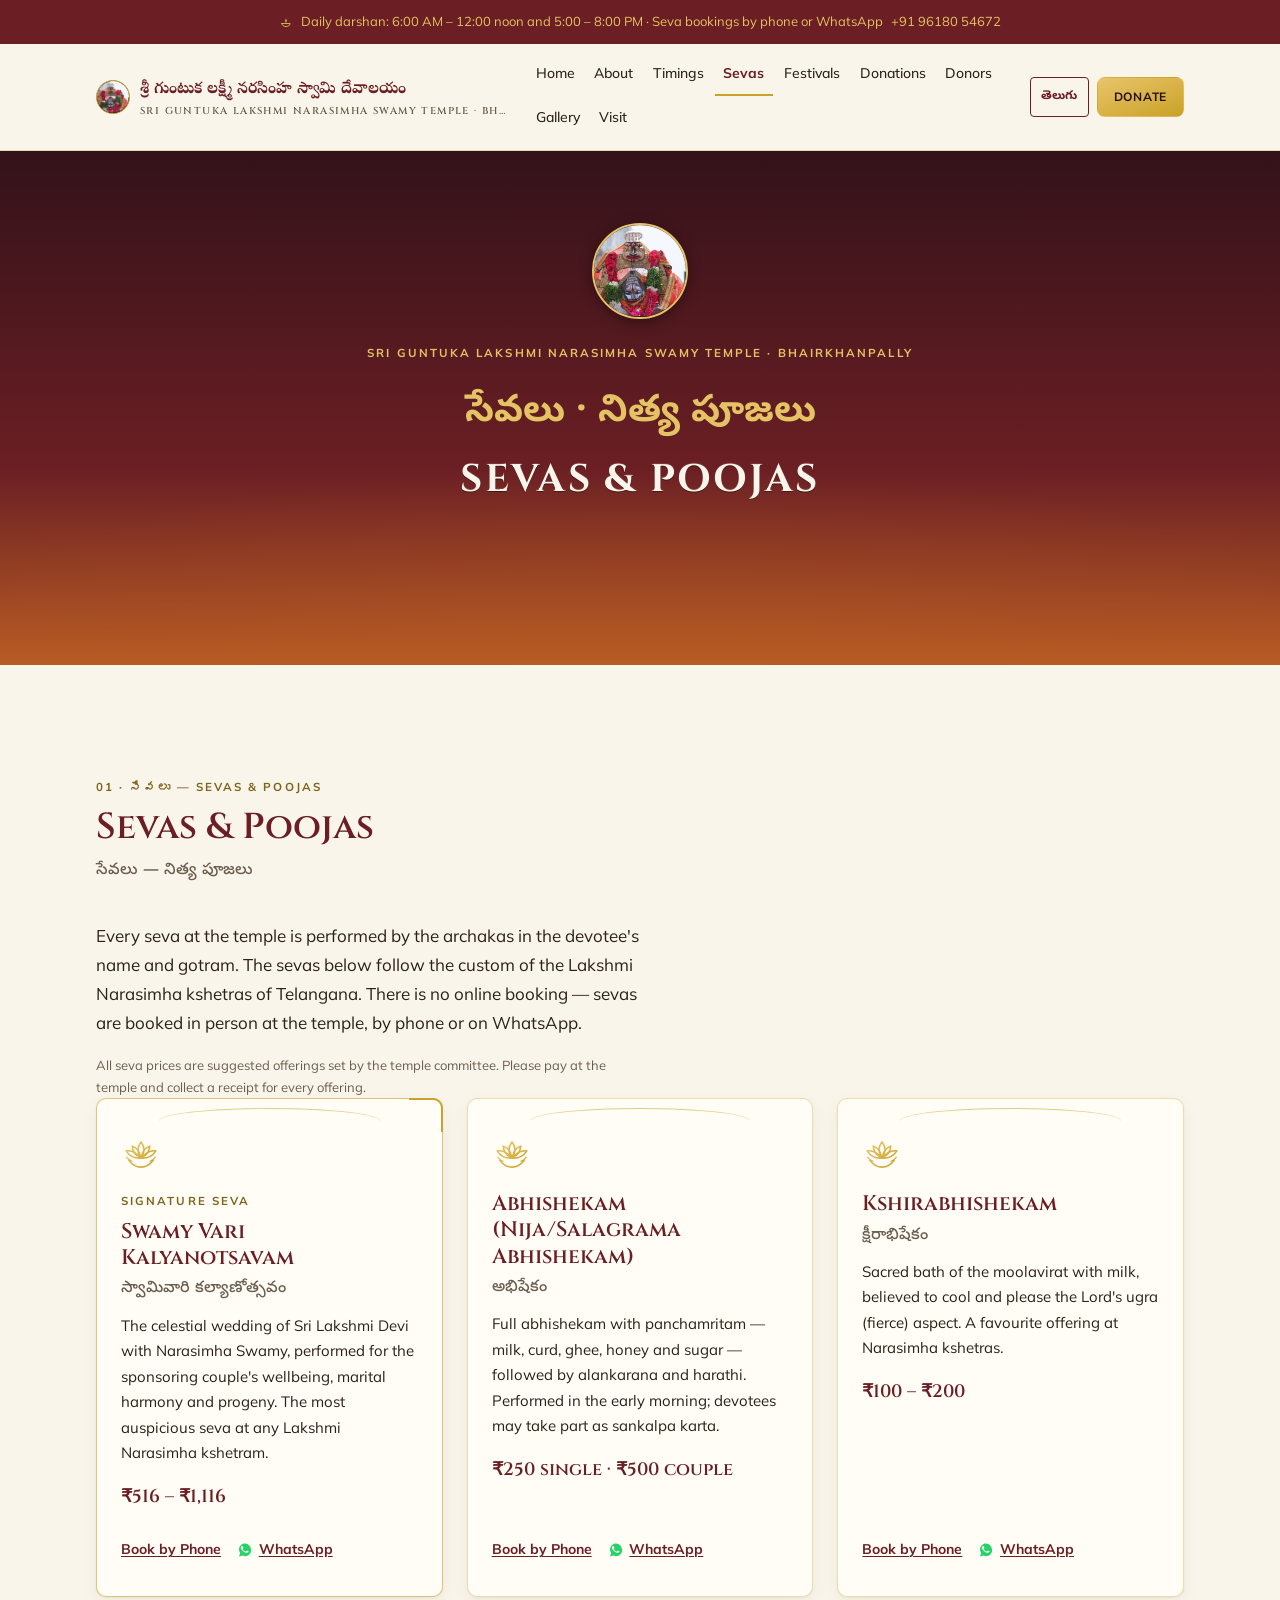
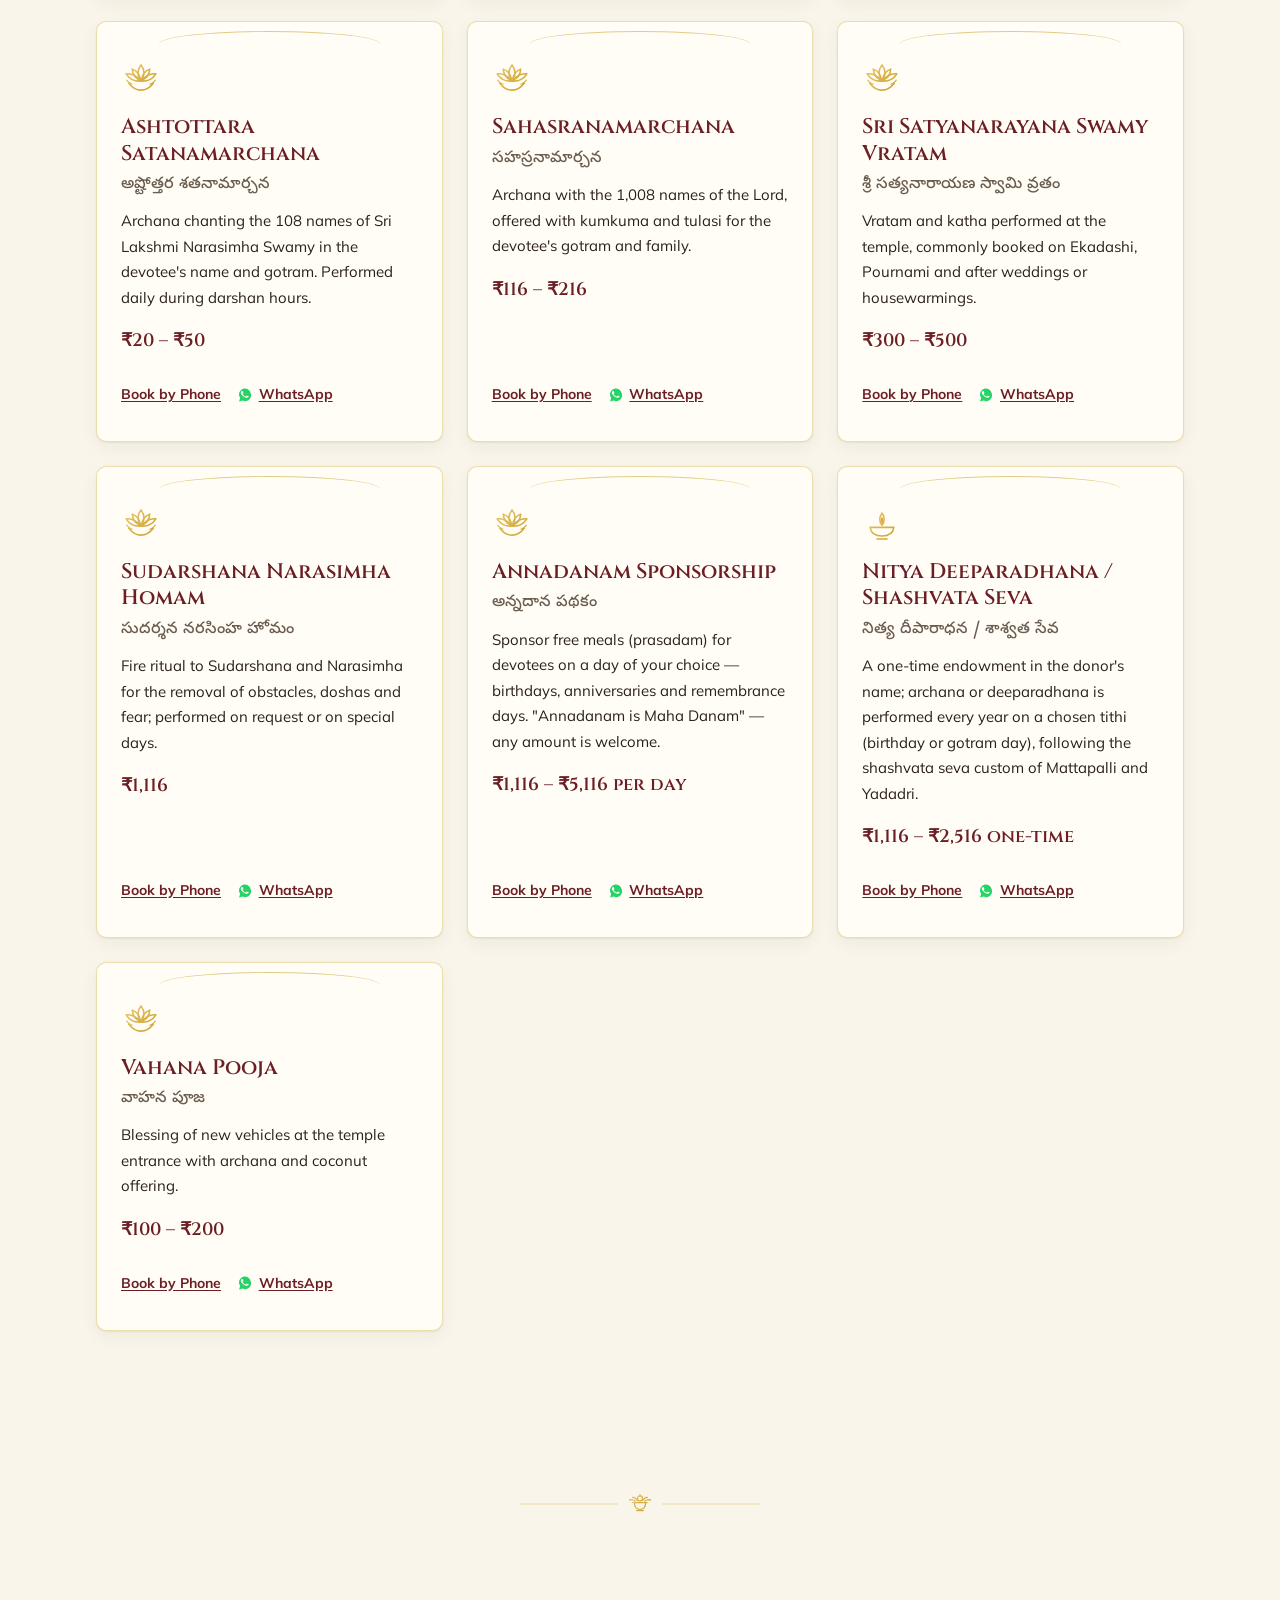
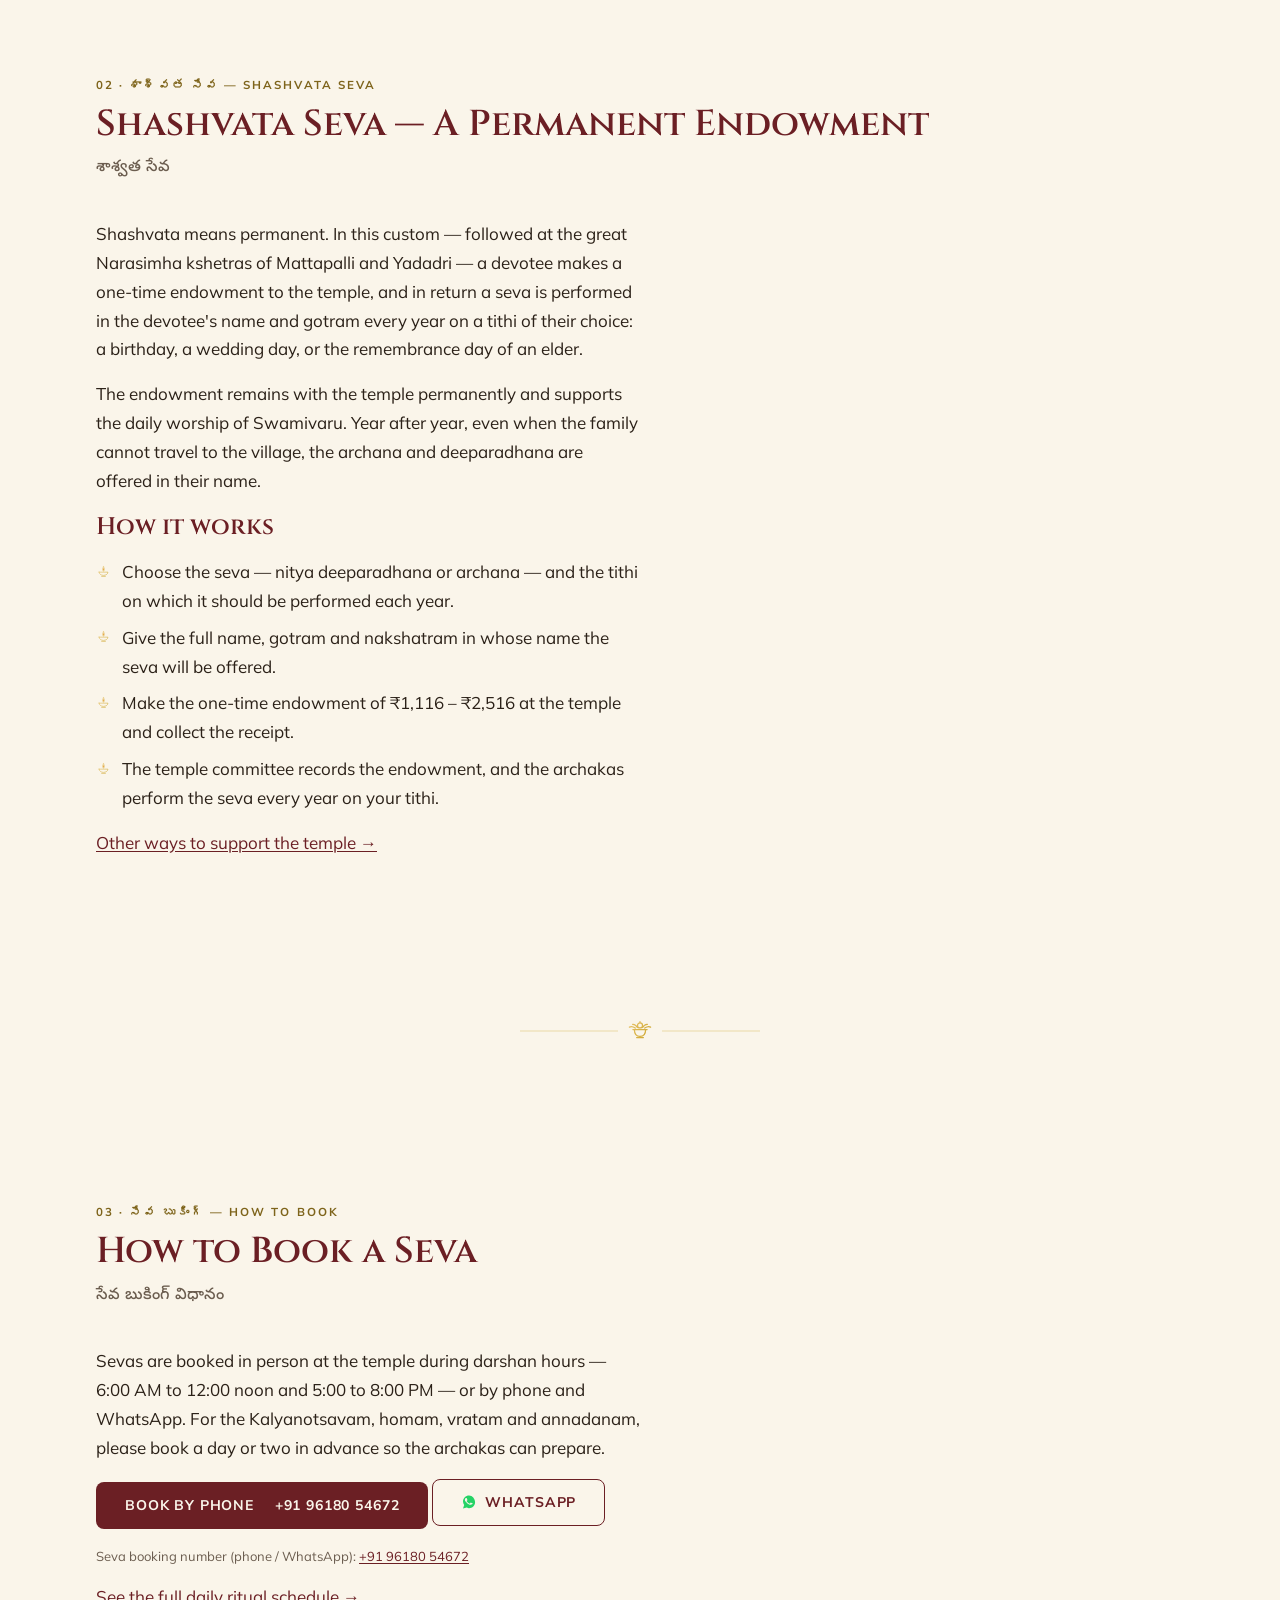
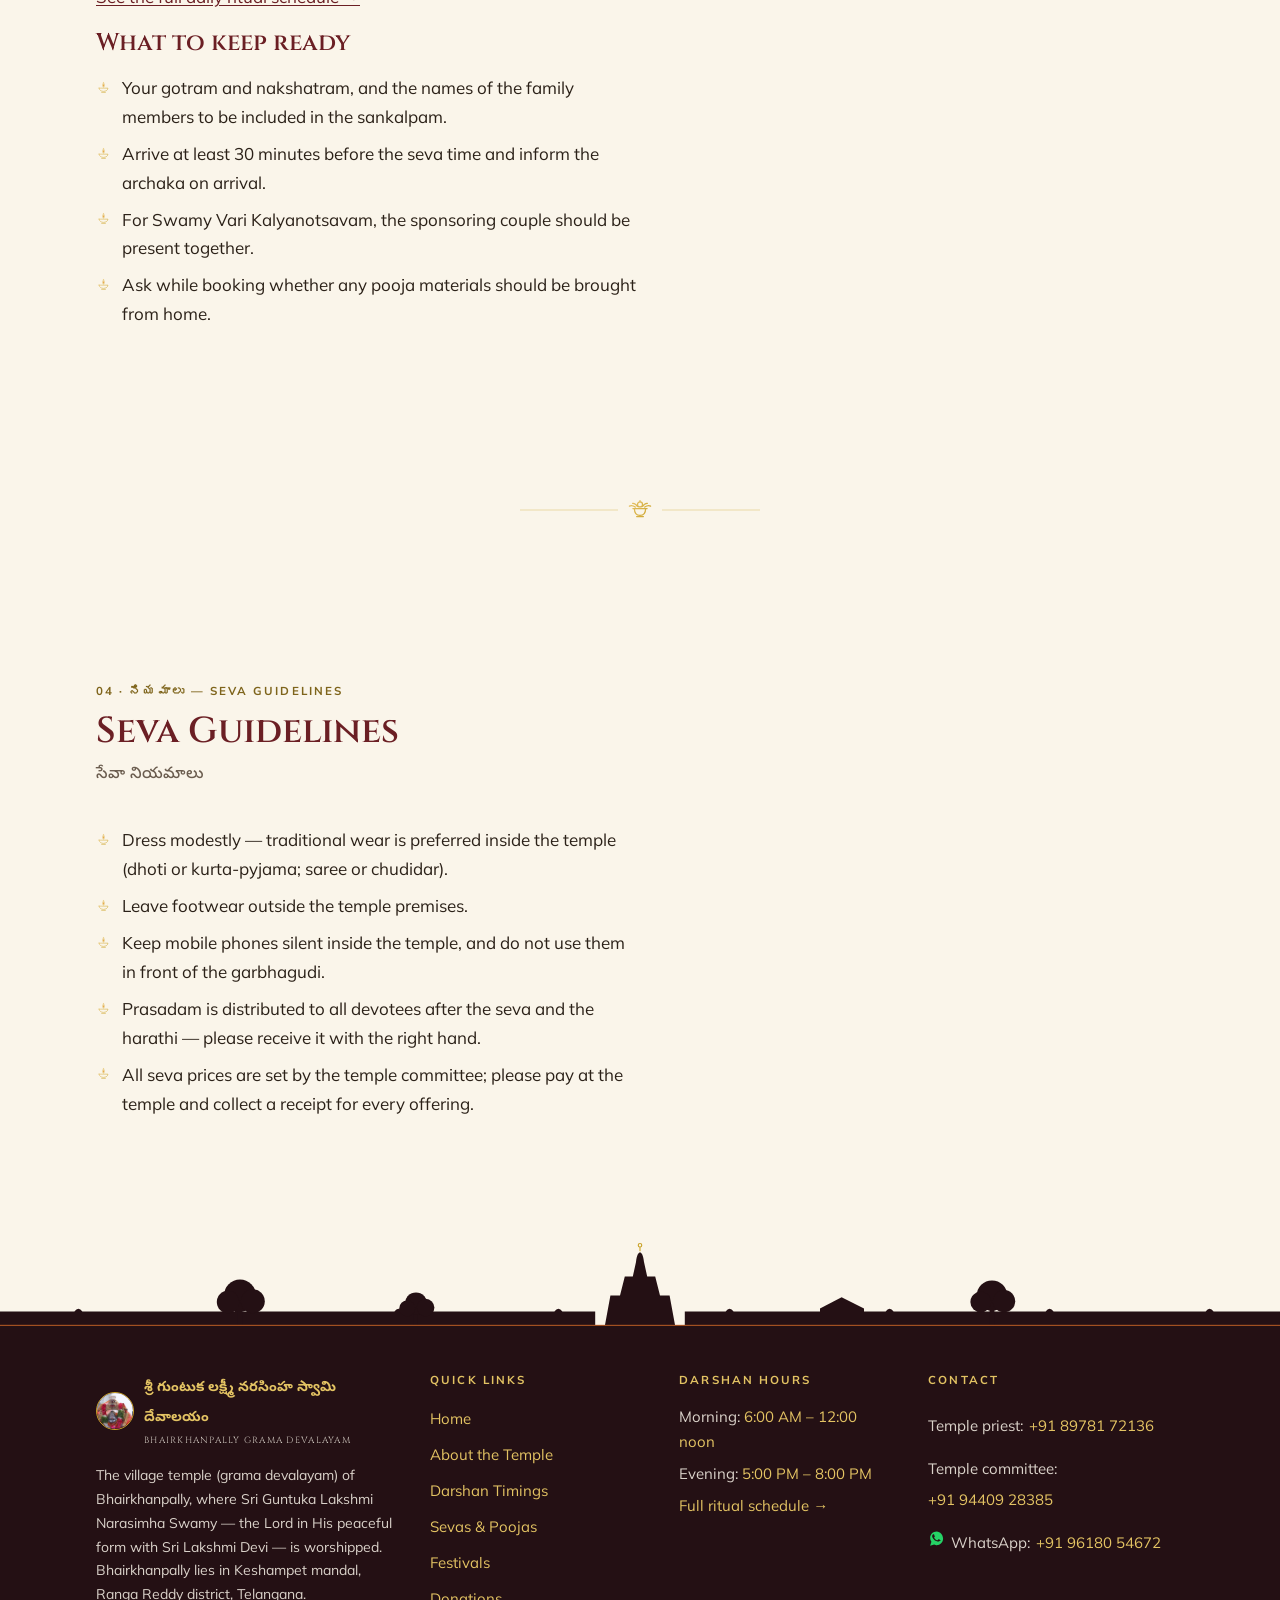
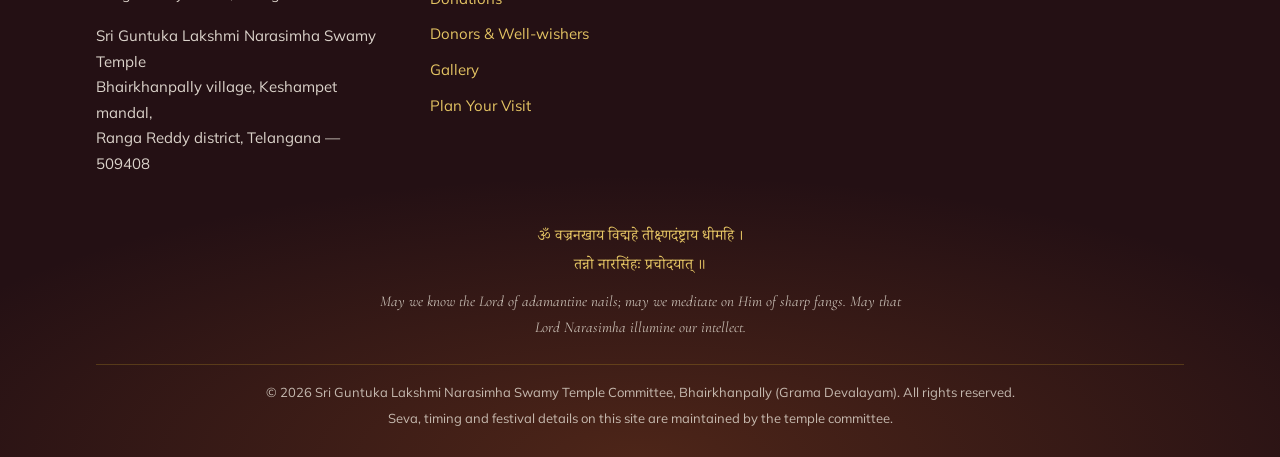
<file: sevas.html>
<!DOCTYPE html>
<html lang="en">
<head>
  <meta charset="utf-8">
  <meta name="viewport" content="width=device-width, initial-scale=1">
  <title>Sevas &amp; Poojas · Sri Guntuka Lakshmi Narasimha Swamy Temple, Bhairkhanpally</title>
  <meta name="description" content="Sevas and poojas at Sri Guntuka Lakshmi Narasimha Swamy Temple, Bhairkhanpally (Keshampet mandal, Ranga Reddy district — 509408): archana, abhishekam, Swamy Vari Kalyanotsavam, Satyanarayana vratam, annadanam and shashvata seva, with booking by phone or WhatsApp.">
  <meta property="og:title" content="Sevas &amp; Poojas · శ్రీ గుంటుక లక్ష్మీ నరసింహ స్వామి దేవాలయం, Bhairkhanpally">
  <meta property="og:description" content="Archana, abhishekam, Swamy Vari Kalyanotsavam and shashvata seva — suggested offerings set by the temple committee, and how to book by phone or WhatsApp.">
  <meta property="og:type" content="website">
  <link rel="icon" type="image/png" sizes="32x32" href="assets/logo/favicon-32.png">
  <link rel="apple-touch-icon" href="assets/logo/favicon-180.png">
  <link rel="preconnect" href="https://fonts.googleapis.com">
  <link rel="preconnect" href="https://fonts.gstatic.com" crossorigin>
  <link href="https://fonts.googleapis.com/css2?family=Cinzel:wght@400;600;700&family=Mulish:wght@400;500;700&family=Cormorant+Garamond:ital,wght@1,500;1,600&family=Noto+Serif+Telugu:wght@500;700&family=Noto+Sans+Telugu:wght@400;500&family=Noto+Serif+Devanagari:wght@400;500&display=swap" rel="stylesheet">
  <!-- Apply the saved/default language (Telugu) before first paint; see css .lang-pending -->
  <script>(function(h){h.className+=(h.className?' ':'')+'lang-pending';setTimeout(function(){h.classList.remove('lang-pending');},1500);})(document.documentElement)</script>
  <link rel="stylesheet" href="css/styles.css">
</head>
<body>

<!-- ============================================================================
     PAGE NOTES (sevas.html)
     - Header and footer are pasted verbatim from partials/ (the only change:
       aria-current="page" on this page's own nav link, as the partial permits).
     - No new CSS and no inline styles were needed; every component on this page
       (card grid, card--featured, diya-list, divider, measure/flow, placeholder,
       btn--call / btn--whatsapp, reveal) already exists in css/styles.css.
     - .card--featured (gold corner flame) is reused here to mark the signature
       seva, Swamy Vari Kalyanotsavam, per the page brief.
     - Seva names, descriptions and price ranges are the authentic defaults from
       research.json (modeled on Yadadri/Mattapalli practice) — every such block
       carries an EDIT-ME comment for the temple committee.
     ============================================================================ -->

<!-- ========================================================================
     CANONICAL HEADER — Sri Guntuka Lakshmi Narasimha Swamy Temple, Bhairkhanpally
     Copy this file's contents VERBATIM as the first thing inside <body>
     on every page. The ONLY permitted change: add aria-current="page" to
     the nav link of the page you are building (and nothing else).
     Requires css/styles.css and js/main.js (the footer partial loads JS).
     ======================================================================== -->

<a class="skip-link" href="#main" data-en="Skip to content" data-te="ప్రధాన విషయానికి వెళ్లండి">Skip to content</a>

<!-- Announcement strip: js/main.js renders the ANNOUNCEMENTS array (top of
     js/main.js) into [data-announcements]. The line below is the no-JS
     fallback and should mirror the first ANNOUNCEMENTS entry. -->
<div class="announce" role="region" aria-label="Temple announcements">
  <div class="container announce__inner">
    <svg class="announce__diya" viewBox="0 0 32 32" aria-hidden="true" focusable="false">
      <g fill="none" stroke="#E3C363" stroke-width="2" stroke-linecap="round" stroke-linejoin="round">
        <path d="M6.5 19.5 H25.5 C24.8 24.2 20.9 26.4 16 26.4 C11.1 26.4 7.2 24.2 6.5 19.5 Z"/>
      </g>
      <path d="M16 8 C18.6 11.8 18.8 14.9 16 18 C13.2 14.9 13.4 11.8 16 8 Z" fill="#E8A13D"/>
    </svg>
    <p class="announce__text" data-announcements>
      <span data-en="Daily darshan: 6:00 AM – 12:00 noon and 5:00 – 8:00 PM · Seva bookings by phone or WhatsApp"
            data-te="నిత్య దర్శనం: ఉదయం 6:00 – మధ్యాహ్నం 12:00, సాయంత్రం 5:00 – రాత్రి 8:00 · సేవల బుకింగ్ ఫోన్ / వాట్సాప్ ద్వారా">Daily darshan: 6:00 AM – 12:00 noon and 5:00 – 8:00 PM · Seva bookings by phone or WhatsApp</span>
    </p>
    <!-- Temple cell — general enquiries and online donations (from the 2026 Brahmotsavam invitation). -->
    <a class="announce__call" href="tel:+919618054672"><span>+91 96180 54672</span></a>
  </div>
</div>

<header class="site-header">
  <div class="container site-header__inner">

    <a class="brand" href="index.html">
      <img class="brand__emblem" src="assets/logo/deity.jpg" alt="" width="34" height="34">
      <span class="brand__names">
        <span class="brand__te te-display" lang="te">శ్రీ గుంటుక లక్ష్మీ నరసింహ స్వామి దేవాలయం</span>
        <span class="brand__en" lang="en">Sri Guntuka Lakshmi Narasimha Swamy Temple · Bhairkhanpally</span>
      </span>
    </a>

    <div class="site-header__actions">
      <button type="button" class="lang-toggle" data-lang-toggle aria-pressed="false"
              aria-label="Switch language between English and Telugu">
        <span class="lang-toggle__label" lang="te">తెలుగు</span>
      </button>
      <a class="btn btn--primary btn--sm" href="donations.html" data-en="Donate" data-te="విరాళాలు">Donate</a>
      <button type="button" class="nav-toggle" data-nav-toggle aria-controls="site-nav"
              aria-expanded="false" aria-label="Menu">
        <span class="nav-toggle__bar"></span>
        <span class="nav-toggle__bar"></span>
        <span class="nav-toggle__bar"></span>
      </button>
    </div>

    <nav id="site-nav" class="site-nav" aria-label="Primary">
      <ul class="site-nav__list">
        <li><a href="index.html" data-en="Home" data-te="హోమ్">Home</a></li>
        <li><a href="about.html" data-en="About" data-te="ఆలయ చరిత్ర">About</a></li>
        <li><a href="timings.html" data-en="Timings" data-te="దర్శన వేళలు">Timings</a></li>
        <li><a href="sevas.html" aria-current="page" data-en="Sevas" data-te="సేవలు">Sevas</a></li>
        <li><a href="festivals.html" data-en="Festivals" data-te="ఉత్సవాలు">Festivals</a></li>
        <li><a href="donations.html" data-en="Donations" data-te="విరాళాలు">Donations</a></li>
        <li><a href="donors.html" data-en="Donors" data-te="దాతలు">Donors</a></li>
        <li><a href="gallery.html" data-en="Gallery" data-te="ఫోటో గ్యాలరీ">Gallery</a></li>
        <li><a href="visit.html" data-en="Visit" data-te="దర్శనం">Visit</a></li>
      </ul>
    </nav>

  </div>
</header>

<main id="main">

  <!-- ================= HERO (short, inner page) ================= -->
  <section class="hero hero--short">
    <div class="hero__glow" aria-hidden="true"></div>
    <div class="hero__content">
      <p class="hero__emblem"><img src="assets/logo/deity.jpg" alt="Sri Lakshmi Narasimha Swamy" width="96" height="96"></p>
      <span class="hero__kicker" lang="en">Sri Guntuka Lakshmi Narasimha Swamy Temple · Bhairkhanpally</span>
      <h1>
        <span class="hero__title-te" lang="te">సేవలు · నిత్య పూజలు</span>
        <span class="hero__title-en" lang="en">Sevas &amp; Poojas</span>
      </h1>
    </div>
  </section>

  <!-- ================= 01 · SEVAS CARD GRID ================= -->
  <section class="section" aria-labelledby="sevas-title">
    <div class="container">
      <div class="section__head reveal">
        <span class="kicker"><span class="kicker__num">01</span> · సేవలు — Sevas &amp; Poojas</span>
        <h2 class="section__title" id="sevas-title" data-en="Sevas &amp; Poojas" data-te="సేవలు — నిత్య పూజలు">Sevas &amp; Poojas</h2>
        <span class="section__sub" lang="te">సేవలు — నిత్య పూజలు</span>
      </div>

      <div class="measure flow">
        <p data-lang="en">Every seva at the temple is performed by the archakas in the
          devotee's name and gotram. The sevas below follow the custom of the Lakshmi
          Narasimha kshetras of Telangana. There is no online booking — sevas are booked
          in person at the temple, by phone or on WhatsApp.</p>
        <p data-lang="te" lang="te" hidden>ఆలయంలో ప్రతి సేవను అర్చకులు భక్తుల పేరు,
          గోత్రంతో జరిపిస్తారు. క్రింది సేవలు తెలంగాణ లక్ష్మీ నరసింహ క్షేత్రాల
          సంప్రదాయాన్ని అనుసరిస్తాయి. ఆన్‌లైన్ బుకింగ్ లేదు — సేవలను నేరుగా ఆలయంలో,
          ఫోన్ లేదా వాట్సాప్ ద్వారా బుక్ చేసుకోవచ్చు.</p>
        <p class="small muted" data-lang="en">All seva prices are suggested offerings set by
          the temple committee. Please pay at the temple and collect a receipt for every offering.</p>
        <p class="small muted" data-lang="te" lang="te" hidden>సేవా రుసుములన్నీ ఆలయ కమిటీ
          నిర్ణయించిన సూచిత కానుకలు. చెల్లింపులు ఆలయంలోనే చేసి ప్రతి కానుకకు రసీదు తీసుకోండి.</p>
      </div>

      <!-- EDIT-ME: The seva list and every price below follow the Yadadri/Mattapalli-modeled
           defaults in research.json. The temple committee must confirm each seva, its price
           and its availability, and may add/remove cards freely. The booking number is the temple cell (from the 2026 Brahmotsavam invitation). -->
      <div class="card-grid">

        <!-- Signature seva — Swamy Vari Kalyanotsavam -->
        <article class="card card--featured">
          <p class="card__icon"><img src="assets/lotus.svg" alt="" width="40" height="40"></p>
          <p class="kicker"><span data-en="Signature Seva" data-te="విశిష్ట సేవ">Signature Seva</span></p>
          <h3 class="card__title" data-en="Swamy Vari Kalyanotsavam" data-te="స్వామివారి కల్యాణోత్సవం">Swamy Vari Kalyanotsavam</h3>
          <span class="card__sub" lang="te">స్వామివారి కల్యాణోత్సవం</span>
          <p class="card__desc" data-lang="en">The celestial wedding of Sri Lakshmi Devi with
            Narasimha Swamy, performed for the sponsoring couple's wellbeing, marital harmony
            and progeny. The most auspicious seva at any Lakshmi Narasimha kshetram.</p>
          <p class="card__desc" data-lang="te" lang="te" hidden>శ్రీ లక్ష్మీ దేవితో నరసింహ
            స్వామివారి కల్యాణం — దంపతుల క్షేమం, దాంపత్య సౌభాగ్యం, సంతాన ప్రాప్తి కోసం
            జరిపించే అత్యంత విశిష్ట సేవ.</p>
          <!-- EDIT-ME: price follows Yadadri-modeled defaults in research.json — confirm with the committee. -->
          <p class="card__price">₹516 – ₹1,116</p>
          <p class="card__links">
            <a href="tel:+919618054672" data-en="Book by Phone" data-te="ఫోన్‌లో బుక్ చేయండి">Book by Phone</a>
            <a href="https://wa.me/919618054672?text=Namaskaram%2C%20I%20want%20to%20know%20about%20sevas%20at%20Sri%20Guntuka%20Lakshmi%20Narasimha%20Swamy%20Temple%2C%20Bhairkhanpally.">
              <svg class="wa-glyph" viewBox="0 0 32 32" aria-hidden="true" focusable="false"><path fill="#25D366" d="M16 3C9.4 3 4 8.3 4 14.9c0 2.6.8 5 2.3 7L4 29l7.3-2.2c1.9 1 3.9 1.5 4.7 1.5 6.6 0 12-5.3 12-11.9S22.6 3 16 3zm5.9 16.9c-.3.8-1.7 1.6-2.4 1.6-.6.1-1.4.1-2.2-.2-.5-.2-1.2-.4-2-.8-3.6-1.5-5.9-5.2-6.1-5.4-.2-.2-1.5-1.9-1.5-3.7 0-1.8 1-2.7 1.3-3 .3-.4.7-.4 1-.4h.7c.2 0 .5-.1.8.6.3.8 1 2.7 1.1 2.9.1.2.2.4 0 .7-.1.3-.2.4-.4.7l-.6.7c-.2.2-.4.4-.2.8.2.4 1 1.7 2.2 2.7 1.5 1.4 2.8 1.8 3.2 2 .4.2.6.2.9-.1.2-.3 1-1.2 1.3-1.6.3-.4.5-.3.9-.2.4.1 2.2 1 2.6 1.2.4.2.6.3.7.5.1.2.1.9-.2 1.7z"/></svg>
              <span data-en="WhatsApp" data-te="వాట్సాప్">WhatsApp</span>
            </a>
          </p>
        </article>

        <article class="card">
          <p class="card__icon"><img src="assets/lotus.svg" alt="" width="40" height="40"></p>
          <h3 class="card__title" data-en="Abhishekam (Nija/Salagrama Abhishekam)" data-te="అభిషేకం">Abhishekam (Nija/Salagrama Abhishekam)</h3>
          <span class="card__sub" lang="te">అభిషేకం</span>
          <p class="card__desc" data-lang="en">Full abhishekam with panchamritam — milk, curd,
            ghee, honey and sugar — followed by alankarana and harathi. Performed in the early
            morning; devotees may take part as sankalpa karta.</p>
          <p class="card__desc" data-lang="te" lang="te" hidden>పంచామృతంతో (పాలు, పెరుగు,
            నెయ్యి, తేనె, పంచదార) పూర్తి అభిషేకం; అనంతరం అలంకరణ, హారతి. ఉదయం జరుగుతుంది;
            భక్తులు సంకల్ప కర్తగా పాల్గొనవచ్చు.</p>
          <!-- EDIT-ME: price follows Yadadri-modeled defaults in research.json — confirm with the committee. -->
          <p class="card__price">₹250 <span data-en="single" data-te="ఒకరికి">single</span> · ₹500 <span data-en="couple" data-te="దంపతులకు">couple</span></p>
          <p class="card__links">
            <a href="tel:+919618054672" data-en="Book by Phone" data-te="ఫోన్‌లో బుక్ చేయండి">Book by Phone</a>
            <a href="https://wa.me/919618054672?text=Namaskaram%2C%20I%20want%20to%20know%20about%20sevas%20at%20Sri%20Guntuka%20Lakshmi%20Narasimha%20Swamy%20Temple%2C%20Bhairkhanpally.">
              <svg class="wa-glyph" viewBox="0 0 32 32" aria-hidden="true" focusable="false"><path fill="#25D366" d="M16 3C9.4 3 4 8.3 4 14.9c0 2.6.8 5 2.3 7L4 29l7.3-2.2c1.9 1 3.9 1.5 4.7 1.5 6.6 0 12-5.3 12-11.9S22.6 3 16 3zm5.9 16.9c-.3.8-1.7 1.6-2.4 1.6-.6.1-1.4.1-2.2-.2-.5-.2-1.2-.4-2-.8-3.6-1.5-5.9-5.2-6.1-5.4-.2-.2-1.5-1.9-1.5-3.7 0-1.8 1-2.7 1.3-3 .3-.4.7-.4 1-.4h.7c.2 0 .5-.1.8.6.3.8 1 2.7 1.1 2.9.1.2.2.4 0 .7-.1.3-.2.4-.4.7l-.6.7c-.2.2-.4.4-.2.8.2.4 1 1.7 2.2 2.7 1.5 1.4 2.8 1.8 3.2 2 .4.2.6.2.9-.1.2-.3 1-1.2 1.3-1.6.3-.4.5-.3.9-.2.4.1 2.2 1 2.6 1.2.4.2.6.3.7.5.1.2.1.9-.2 1.7z"/></svg>
              <span data-en="WhatsApp" data-te="వాట్సాప్">WhatsApp</span>
            </a>
          </p>
        </article>

        <article class="card">
          <p class="card__icon"><img src="assets/lotus.svg" alt="" width="40" height="40"></p>
          <h3 class="card__title" data-en="Kshirabhishekam" data-te="క్షీరాభిషేకం">Kshirabhishekam</h3>
          <span class="card__sub" lang="te">క్షీరాభిషేకం</span>
          <p class="card__desc" data-lang="en">Sacred bath of the moolavirat with milk, believed
            to cool and please the Lord's ugra (fierce) aspect. A favourite offering at
            Narasimha kshetras.</p>
          <p class="card__desc" data-lang="te" lang="te" hidden>స్వామివారి ఉగ్ర స్వరూపాన్ని
            శాంతింపజేసే పాలతో పవిత్ర అభిషేకం — నరసింహ క్షేత్రాల్లో భక్తులకు ప్రియమైన సేవ.</p>
          <!-- EDIT-ME: price follows Yadadri-modeled defaults in research.json — confirm with the committee. -->
          <p class="card__price">₹100 – ₹200</p>
          <p class="card__links">
            <a href="tel:+919618054672" data-en="Book by Phone" data-te="ఫోన్‌లో బుక్ చేయండి">Book by Phone</a>
            <a href="https://wa.me/919618054672?text=Namaskaram%2C%20I%20want%20to%20know%20about%20sevas%20at%20Sri%20Guntuka%20Lakshmi%20Narasimha%20Swamy%20Temple%2C%20Bhairkhanpally.">
              <svg class="wa-glyph" viewBox="0 0 32 32" aria-hidden="true" focusable="false"><path fill="#25D366" d="M16 3C9.4 3 4 8.3 4 14.9c0 2.6.8 5 2.3 7L4 29l7.3-2.2c1.9 1 3.9 1.5 4.7 1.5 6.6 0 12-5.3 12-11.9S22.6 3 16 3zm5.9 16.9c-.3.8-1.7 1.6-2.4 1.6-.6.1-1.4.1-2.2-.2-.5-.2-1.2-.4-2-.8-3.6-1.5-5.9-5.2-6.1-5.4-.2-.2-1.5-1.9-1.5-3.7 0-1.8 1-2.7 1.3-3 .3-.4.7-.4 1-.4h.7c.2 0 .5-.1.8.6.3.8 1 2.7 1.1 2.9.1.2.2.4 0 .7-.1.3-.2.4-.4.7l-.6.7c-.2.2-.4.4-.2.8.2.4 1 1.7 2.2 2.7 1.5 1.4 2.8 1.8 3.2 2 .4.2.6.2.9-.1.2-.3 1-1.2 1.3-1.6.3-.4.5-.3.9-.2.4.1 2.2 1 2.6 1.2.4.2.6.3.7.5.1.2.1.9-.2 1.7z"/></svg>
              <span data-en="WhatsApp" data-te="వాట్సాప్">WhatsApp</span>
            </a>
          </p>
        </article>

        <article class="card">
          <p class="card__icon"><img src="assets/lotus.svg" alt="" width="40" height="40"></p>
          <h3 class="card__title" data-en="Ashtottara Satanamarchana" data-te="అష్టోత్తర శతనామార్చన">Ashtottara Satanamarchana</h3>
          <span class="card__sub" lang="te">అష్టోత్తర శతనామార్చన</span>
          <p class="card__desc" data-lang="en">Archana chanting the 108 names of Sri Lakshmi
            Narasimha Swamy in the devotee's name and gotram. Performed daily during darshan hours.</p>
          <p class="card__desc" data-lang="te" lang="te" hidden>భక్తుల పేరు, గోత్రంతో
            స్వామివారి 108 నామాలతో అర్చన. దర్శన వేళల్లో ప్రతిరోజూ జరుగుతుంది.</p>
          <!-- EDIT-ME: price follows Yadadri-modeled defaults in research.json — confirm with the committee. -->
          <p class="card__price">₹20 – ₹50</p>
          <p class="card__links">
            <a href="tel:+919618054672" data-en="Book by Phone" data-te="ఫోన్‌లో బుక్ చేయండి">Book by Phone</a>
            <a href="https://wa.me/919618054672?text=Namaskaram%2C%20I%20want%20to%20know%20about%20sevas%20at%20Sri%20Guntuka%20Lakshmi%20Narasimha%20Swamy%20Temple%2C%20Bhairkhanpally.">
              <svg class="wa-glyph" viewBox="0 0 32 32" aria-hidden="true" focusable="false"><path fill="#25D366" d="M16 3C9.4 3 4 8.3 4 14.9c0 2.6.8 5 2.3 7L4 29l7.3-2.2c1.9 1 3.9 1.5 4.7 1.5 6.6 0 12-5.3 12-11.9S22.6 3 16 3zm5.9 16.9c-.3.8-1.7 1.6-2.4 1.6-.6.1-1.4.1-2.2-.2-.5-.2-1.2-.4-2-.8-3.6-1.5-5.9-5.2-6.1-5.4-.2-.2-1.5-1.9-1.5-3.7 0-1.8 1-2.7 1.3-3 .3-.4.7-.4 1-.4h.7c.2 0 .5-.1.8.6.3.8 1 2.7 1.1 2.9.1.2.2.4 0 .7-.1.3-.2.4-.4.7l-.6.7c-.2.2-.4.4-.2.8.2.4 1 1.7 2.2 2.7 1.5 1.4 2.8 1.8 3.2 2 .4.2.6.2.9-.1.2-.3 1-1.2 1.3-1.6.3-.4.5-.3.9-.2.4.1 2.2 1 2.6 1.2.4.2.6.3.7.5.1.2.1.9-.2 1.7z"/></svg>
              <span data-en="WhatsApp" data-te="వాట్సాప్">WhatsApp</span>
            </a>
          </p>
        </article>

        <article class="card">
          <p class="card__icon"><img src="assets/lotus.svg" alt="" width="40" height="40"></p>
          <h3 class="card__title" data-en="Sahasranamarchana" data-te="సహస్రనామార్చన">Sahasranamarchana</h3>
          <span class="card__sub" lang="te">సహస్రనామార్చన</span>
          <p class="card__desc" data-lang="en">Archana with the 1,008 names of the Lord, offered
            with kumkuma and tulasi for the devotee's gotram and family.</p>
          <p class="card__desc" data-lang="te" lang="te" hidden>కుంకుమ, తులసితో స్వామివారి
            1,008 నామాలతో అర్చన — భక్తుల గోత్రం, కుటుంబ శ్రేయస్సు కోసం.</p>
          <!-- EDIT-ME: price follows Yadadri-modeled defaults in research.json — confirm with the committee. -->
          <p class="card__price">₹116 – ₹216</p>
          <p class="card__links">
            <a href="tel:+919618054672" data-en="Book by Phone" data-te="ఫోన్‌లో బుక్ చేయండి">Book by Phone</a>
            <a href="https://wa.me/919618054672?text=Namaskaram%2C%20I%20want%20to%20know%20about%20sevas%20at%20Sri%20Guntuka%20Lakshmi%20Narasimha%20Swamy%20Temple%2C%20Bhairkhanpally.">
              <svg class="wa-glyph" viewBox="0 0 32 32" aria-hidden="true" focusable="false"><path fill="#25D366" d="M16 3C9.4 3 4 8.3 4 14.9c0 2.6.8 5 2.3 7L4 29l7.3-2.2c1.9 1 3.9 1.5 4.7 1.5 6.6 0 12-5.3 12-11.9S22.6 3 16 3zm5.9 16.9c-.3.8-1.7 1.6-2.4 1.6-.6.1-1.4.1-2.2-.2-.5-.2-1.2-.4-2-.8-3.6-1.5-5.9-5.2-6.1-5.4-.2-.2-1.5-1.9-1.5-3.7 0-1.8 1-2.7 1.3-3 .3-.4.7-.4 1-.4h.7c.2 0 .5-.1.8.6.3.8 1 2.7 1.1 2.9.1.2.2.4 0 .7-.1.3-.2.4-.4.7l-.6.7c-.2.2-.4.4-.2.8.2.4 1 1.7 2.2 2.7 1.5 1.4 2.8 1.8 3.2 2 .4.2.6.2.9-.1.2-.3 1-1.2 1.3-1.6.3-.4.5-.3.9-.2.4.1 2.2 1 2.6 1.2.4.2.6.3.7.5.1.2.1.9-.2 1.7z"/></svg>
              <span data-en="WhatsApp" data-te="వాట్సాప్">WhatsApp</span>
            </a>
          </p>
        </article>

        <article class="card">
          <p class="card__icon"><img src="assets/lotus.svg" alt="" width="40" height="40"></p>
          <h3 class="card__title" data-en="Sri Satyanarayana Swamy Vratam" data-te="శ్రీ సత్యనారాయణ స్వామి వ్రతం">Sri Satyanarayana Swamy Vratam</h3>
          <span class="card__sub" lang="te">శ్రీ సత్యనారాయణ స్వామి వ్రతం</span>
          <p class="card__desc" data-lang="en">Vratam and katha performed at the temple, commonly
            booked on Ekadashi, Pournami and after weddings or housewarmings.</p>
          <p class="card__desc" data-lang="te" lang="te" hidden>ఆలయంలో జరిపించే వ్రతం, కథ —
            ఏకాదశి, పౌర్ణమి రోజుల్లో, వివాహాలు, గృహప్రవేశాల అనంతరం బుక్ చేసుకుంటారు.</p>
          <!-- EDIT-ME: price follows Yadadri-modeled defaults in research.json — confirm with the committee. -->
          <p class="card__price">₹300 – ₹500</p>
          <p class="card__links">
            <a href="tel:+919618054672" data-en="Book by Phone" data-te="ఫోన్‌లో బుక్ చేయండి">Book by Phone</a>
            <a href="https://wa.me/919618054672?text=Namaskaram%2C%20I%20want%20to%20know%20about%20sevas%20at%20Sri%20Guntuka%20Lakshmi%20Narasimha%20Swamy%20Temple%2C%20Bhairkhanpally.">
              <svg class="wa-glyph" viewBox="0 0 32 32" aria-hidden="true" focusable="false"><path fill="#25D366" d="M16 3C9.4 3 4 8.3 4 14.9c0 2.6.8 5 2.3 7L4 29l7.3-2.2c1.9 1 3.9 1.5 4.7 1.5 6.6 0 12-5.3 12-11.9S22.6 3 16 3zm5.9 16.9c-.3.8-1.7 1.6-2.4 1.6-.6.1-1.4.1-2.2-.2-.5-.2-1.2-.4-2-.8-3.6-1.5-5.9-5.2-6.1-5.4-.2-.2-1.5-1.9-1.5-3.7 0-1.8 1-2.7 1.3-3 .3-.4.7-.4 1-.4h.7c.2 0 .5-.1.8.6.3.8 1 2.7 1.1 2.9.1.2.2.4 0 .7-.1.3-.2.4-.4.7l-.6.7c-.2.2-.4.4-.2.8.2.4 1 1.7 2.2 2.7 1.5 1.4 2.8 1.8 3.2 2 .4.2.6.2.9-.1.2-.3 1-1.2 1.3-1.6.3-.4.5-.3.9-.2.4.1 2.2 1 2.6 1.2.4.2.6.3.7.5.1.2.1.9-.2 1.7z"/></svg>
              <span data-en="WhatsApp" data-te="వాట్సాప్">WhatsApp</span>
            </a>
          </p>
        </article>

        <article class="card">
          <p class="card__icon"><img src="assets/lotus.svg" alt="" width="40" height="40"></p>
          <h3 class="card__title" data-en="Sudarshana Narasimha Homam" data-te="సుదర్శన నరసింహ హోమం">Sudarshana Narasimha Homam</h3>
          <span class="card__sub" lang="te">సుదర్శన నరసింహ హోమం</span>
          <p class="card__desc" data-lang="en">Fire ritual to Sudarshana and Narasimha for the
            removal of obstacles, doshas and fear; performed on request or on special days.</p>
          <p class="card__desc" data-lang="te" lang="te" hidden>అడ్డంకులు, దోషాలు, భయ నివారణ
            కోసం సుదర్శన నరసింహ స్వామికి జరిపే హోమం — ముందుగా బుక్ చేసుకోవాలి.</p>
          <!-- EDIT-ME: price follows Yadadri-modeled defaults in research.json — confirm with the committee. -->
          <p class="card__price">₹1,116</p>
          <p class="card__links">
            <a href="tel:+919618054672" data-en="Book by Phone" data-te="ఫోన్‌లో బుక్ చేయండి">Book by Phone</a>
            <a href="https://wa.me/919618054672?text=Namaskaram%2C%20I%20want%20to%20know%20about%20sevas%20at%20Sri%20Guntuka%20Lakshmi%20Narasimha%20Swamy%20Temple%2C%20Bhairkhanpally.">
              <svg class="wa-glyph" viewBox="0 0 32 32" aria-hidden="true" focusable="false"><path fill="#25D366" d="M16 3C9.4 3 4 8.3 4 14.9c0 2.6.8 5 2.3 7L4 29l7.3-2.2c1.9 1 3.9 1.5 4.7 1.5 6.6 0 12-5.3 12-11.9S22.6 3 16 3zm5.9 16.9c-.3.8-1.7 1.6-2.4 1.6-.6.1-1.4.1-2.2-.2-.5-.2-1.2-.4-2-.8-3.6-1.5-5.9-5.2-6.1-5.4-.2-.2-1.5-1.9-1.5-3.7 0-1.8 1-2.7 1.3-3 .3-.4.7-.4 1-.4h.7c.2 0 .5-.1.8.6.3.8 1 2.7 1.1 2.9.1.2.2.4 0 .7-.1.3-.2.4-.4.7l-.6.7c-.2.2-.4.4-.2.8.2.4 1 1.7 2.2 2.7 1.5 1.4 2.8 1.8 3.2 2 .4.2.6.2.9-.1.2-.3 1-1.2 1.3-1.6.3-.4.5-.3.9-.2.4.1 2.2 1 2.6 1.2.4.2.6.3.7.5.1.2.1.9-.2 1.7z"/></svg>
              <span data-en="WhatsApp" data-te="వాట్సాప్">WhatsApp</span>
            </a>
          </p>
        </article>

        <article class="card">
          <p class="card__icon"><img src="assets/lotus.svg" alt="" width="40" height="40"></p>
          <h3 class="card__title" data-en="Annadanam Sponsorship" data-te="అన్నదాన పథకం">Annadanam Sponsorship</h3>
          <span class="card__sub" lang="te">అన్నదాన పథకం</span>
          <p class="card__desc" data-lang="en">Sponsor free meals (prasadam) for devotees on a day
            of your choice — birthdays, anniversaries and remembrance days. "Annadanam is Maha
            Danam" — any amount is welcome.</p>
          <p class="card__desc" data-lang="te" lang="te" hidden>మీరు ఎంచుకున్న రోజున భక్తులకు
            అన్నప్రసాద వితరణ — పుట్టినరోజులు, పెళ్లిరోజులు, పెద్దల స్మరణ దినాల్లో.
            "అన్నదానం మహాదానం" — ఎంత మొత్తమైనా స్వీకరిస్తారు.</p>
          <!-- EDIT-ME: price follows Yadadri-modeled defaults in research.json — confirm with the committee. -->
          <p class="card__price">₹1,116 – ₹5,116 <span data-en="per day" data-te="రోజుకు">per day</span></p>
          <p class="card__links">
            <a href="tel:+919618054672" data-en="Book by Phone" data-te="ఫోన్‌లో బుక్ చేయండి">Book by Phone</a>
            <a href="https://wa.me/919618054672?text=Namaskaram%2C%20I%20want%20to%20know%20about%20sevas%20at%20Sri%20Guntuka%20Lakshmi%20Narasimha%20Swamy%20Temple%2C%20Bhairkhanpally.">
              <svg class="wa-glyph" viewBox="0 0 32 32" aria-hidden="true" focusable="false"><path fill="#25D366" d="M16 3C9.4 3 4 8.3 4 14.9c0 2.6.8 5 2.3 7L4 29l7.3-2.2c1.9 1 3.9 1.5 4.7 1.5 6.6 0 12-5.3 12-11.9S22.6 3 16 3zm5.9 16.9c-.3.8-1.7 1.6-2.4 1.6-.6.1-1.4.1-2.2-.2-.5-.2-1.2-.4-2-.8-3.6-1.5-5.9-5.2-6.1-5.4-.2-.2-1.5-1.9-1.5-3.7 0-1.8 1-2.7 1.3-3 .3-.4.7-.4 1-.4h.7c.2 0 .5-.1.8.6.3.8 1 2.7 1.1 2.9.1.2.2.4 0 .7-.1.3-.2.4-.4.7l-.6.7c-.2.2-.4.4-.2.8.2.4 1 1.7 2.2 2.7 1.5 1.4 2.8 1.8 3.2 2 .4.2.6.2.9-.1.2-.3 1-1.2 1.3-1.6.3-.4.5-.3.9-.2.4.1 2.2 1 2.6 1.2.4.2.6.3.7.5.1.2.1.9-.2 1.7z"/></svg>
              <span data-en="WhatsApp" data-te="వాట్సాప్">WhatsApp</span>
            </a>
          </p>
        </article>

        <article class="card">
          <p class="card__icon"><img src="assets/diya.svg" alt="" width="40" height="40"></p>
          <h3 class="card__title" data-en="Nitya Deeparadhana / Shashvata Seva" data-te="నిత్య దీపారాధన / శాశ్వత సేవ">Nitya Deeparadhana / Shashvata Seva</h3>
          <span class="card__sub" lang="te">నిత్య దీపారాధన / శాశ్వత సేవ</span>
          <p class="card__desc" data-lang="en">A one-time endowment in the donor's name; archana
            or deeparadhana is performed every year on a chosen tithi (birthday or gotram day),
            following the shashvata seva custom of Mattapalli and Yadadri.</p>
          <p class="card__desc" data-lang="te" lang="te" hidden>దాత పేరుతో ఒక్కసారి సమర్పించే
            శాశ్వత నిధి; ప్రతి సంవత్సరం ఎంచుకున్న తిథి నాడు వారి పేరు, గోత్రంతో అర్చన లేదా
            దీపారాధన జరుగుతుంది.</p>
          <!-- EDIT-ME: price follows Yadadri-modeled defaults in research.json — confirm with the committee. -->
          <p class="card__price">₹1,116 – ₹2,516 <span data-en="one-time" data-te="ఒక్కసారి">one-time</span></p>
          <p class="card__links">
            <a href="tel:+919618054672" data-en="Book by Phone" data-te="ఫోన్‌లో బుక్ చేయండి">Book by Phone</a>
            <a href="https://wa.me/919618054672?text=Namaskaram%2C%20I%20want%20to%20know%20about%20sevas%20at%20Sri%20Guntuka%20Lakshmi%20Narasimha%20Swamy%20Temple%2C%20Bhairkhanpally.">
              <svg class="wa-glyph" viewBox="0 0 32 32" aria-hidden="true" focusable="false"><path fill="#25D366" d="M16 3C9.4 3 4 8.3 4 14.9c0 2.6.8 5 2.3 7L4 29l7.3-2.2c1.9 1 3.9 1.5 4.7 1.5 6.6 0 12-5.3 12-11.9S22.6 3 16 3zm5.9 16.9c-.3.8-1.7 1.6-2.4 1.6-.6.1-1.4.1-2.2-.2-.5-.2-1.2-.4-2-.8-3.6-1.5-5.9-5.2-6.1-5.4-.2-.2-1.5-1.9-1.5-3.7 0-1.8 1-2.7 1.3-3 .3-.4.7-.4 1-.4h.7c.2 0 .5-.1.8.6.3.8 1 2.7 1.1 2.9.1.2.2.4 0 .7-.1.3-.2.4-.4.7l-.6.7c-.2.2-.4.4-.2.8.2.4 1 1.7 2.2 2.7 1.5 1.4 2.8 1.8 3.2 2 .4.2.6.2.9-.1.2-.3 1-1.2 1.3-1.6.3-.4.5-.3.9-.2.4.1 2.2 1 2.6 1.2.4.2.6.3.7.5.1.2.1.9-.2 1.7z"/></svg>
              <span data-en="WhatsApp" data-te="వాట్సాప్">WhatsApp</span>
            </a>
          </p>
        </article>

        <article class="card">
          <p class="card__icon"><img src="assets/lotus.svg" alt="" width="40" height="40"></p>
          <h3 class="card__title" data-en="Vahana Pooja" data-te="వాహన పూజ">Vahana Pooja</h3>
          <span class="card__sub" lang="te">వాహన పూజ</span>
          <p class="card__desc" data-lang="en">Blessing of new vehicles at the temple entrance
            with archana and coconut offering.</p>
          <p class="card__desc" data-lang="te" lang="te" hidden>కొత్త వాహనాలకు ఆలయ ప్రవేశ ద్వారం
            వద్ద అర్చన, కొబ్బరికాయతో వాహన పూజ.</p>
          <!-- EDIT-ME: price follows Yadadri-modeled defaults in research.json — confirm with the committee. -->
          <p class="card__price">₹100 – ₹200</p>
          <p class="card__links">
            <a href="tel:+919618054672" data-en="Book by Phone" data-te="ఫోన్‌లో బుక్ చేయండి">Book by Phone</a>
            <a href="https://wa.me/919618054672?text=Namaskaram%2C%20I%20want%20to%20know%20about%20sevas%20at%20Sri%20Guntuka%20Lakshmi%20Narasimha%20Swamy%20Temple%2C%20Bhairkhanpally.">
              <svg class="wa-glyph" viewBox="0 0 32 32" aria-hidden="true" focusable="false"><path fill="#25D366" d="M16 3C9.4 3 4 8.3 4 14.9c0 2.6.8 5 2.3 7L4 29l7.3-2.2c1.9 1 3.9 1.5 4.7 1.5 6.6 0 12-5.3 12-11.9S22.6 3 16 3zm5.9 16.9c-.3.8-1.7 1.6-2.4 1.6-.6.1-1.4.1-2.2-.2-.5-.2-1.2-.4-2-.8-3.6-1.5-5.9-5.2-6.1-5.4-.2-.2-1.5-1.9-1.5-3.7 0-1.8 1-2.7 1.3-3 .3-.4.7-.4 1-.4h.7c.2 0 .5-.1.8.6.3.8 1 2.7 1.1 2.9.1.2.2.4 0 .7-.1.3-.2.4-.4.7l-.6.7c-.2.2-.4.4-.2.8.2.4 1 1.7 2.2 2.7 1.5 1.4 2.8 1.8 3.2 2 .4.2.6.2.9-.1.2-.3 1-1.2 1.3-1.6.3-.4.5-.3.9-.2.4.1 2.2 1 2.6 1.2.4.2.6.3.7.5.1.2.1.9-.2 1.7z"/></svg>
              <span data-en="WhatsApp" data-te="వాట్సాప్">WhatsApp</span>
            </a>
          </p>
        </article>

      </div>
    </div>
  </section>

  <div class="divider" role="presentation">
    <img src="assets/divider.svg" alt="" width="240" height="24">
  </div>

  <!-- ================= 02 · SHASHVATA (PERMANENT) SEVA ================= -->
  <section class="section" aria-labelledby="shashvata-title">
    <div class="container">
      <div class="section__head reveal">
        <span class="kicker"><span class="kicker__num">02</span> · శాశ్వత సేవ — Shashvata Seva</span>
        <h2 class="section__title" id="shashvata-title" data-en="Shashvata Seva — A Permanent Endowment" data-te="శాశ్వత సేవ">Shashvata Seva — A Permanent Endowment</h2>
        <span class="section__sub" lang="te">శాశ్వత సేవ</span>
      </div>

      <div class="measure flow">
        <p data-lang="en">Shashvata means permanent. In this custom — followed at the great
          Narasimha kshetras of Mattapalli and Yadadri — a devotee makes a one-time endowment
          to the temple, and in return a seva is performed in the devotee's name and gotram
          every year on a tithi of their choice: a birthday, a wedding day, or the remembrance
          day of an elder.</p>
        <p data-lang="te" lang="te" hidden>శాశ్వత అంటే ఎప్పటికీ నిలిచేది. మట్టపల్లి, యాదాద్రి
          వంటి ప్రసిద్ధ నరసింహ క్షేత్రాల్లో ఉన్న ఈ సంప్రదాయం ప్రకారం — భక్తులు ఆలయానికి
          ఒక్కసారి శాశ్వత నిధి సమర్పిస్తే, వారు ఎంచుకున్న తిథి నాడు (పుట్టినరోజు, పెళ్లిరోజు,
          పెద్దల స్మరణ దినం) ప్రతి సంవత్సరం వారి పేరు, గోత్రంతో సేవ జరుగుతుంది.</p>
        <p data-lang="en">The endowment remains with the temple permanently and supports the
          daily worship of Swamivaru. Year after year, even when the family cannot travel to
          the village, the archana and deeparadhana are offered in their name.</p>
        <p data-lang="te" lang="te" hidden>ఈ నిధి ఆలయం వద్ద శాశ్వతంగా ఉండి స్వామివారి నిత్య
          పూజలకు తోడ్పడుతుంది. కుటుంబ సభ్యులు గ్రామానికి రాలేకపోయినా, ప్రతి సంవత్సరం వారి
          పేరుతో అర్చన, దీపారాధన జరుగుతూనే ఉంటాయి.</p>

        <h3 data-en="How it works" data-te="ఇది ఎలా జరుగుతుంది">How it works</h3>
        <!-- EDIT-ME: The shashvata seva terms below (seva types, endowment range, yearly
             performance) follow the Mattapalli/Yadadri-modeled defaults in research.json.
             The temple committee must confirm the exact terms and the endowment amount. -->
        <ul class="diya-list">
          <li data-lang="en">Choose the seva — nitya deeparadhana or archana — and the tithi
            on which it should be performed each year.</li>
          <li data-lang="te" lang="te" hidden>సేవను (నిత్య దీపారాధన లేదా అర్చన), ప్రతి
            సంవత్సరం అది జరగవలసిన తిథిని ఎంచుకోండి.</li>
          <li data-lang="en">Give the full name, gotram and nakshatram in whose name the seva
            will be offered.</li>
          <li data-lang="te" lang="te" hidden>ఎవరి పేరుతో సేవ జరగాలో వారి పూర్తి పేరు, గోత్రం,
            నక్షత్రం తెలియజేయండి.</li>
          <li data-lang="en">Make the one-time endowment of ₹1,116 – ₹2,516 at the temple and
            collect the receipt.</li>
          <li data-lang="te" lang="te" hidden>₹1,116 – ₹2,516 ఒక్కసారి శాశ్వత నిధిగా ఆలయంలో
            సమర్పించి రసీదు తీసుకోండి.</li>
          <li data-lang="en">The temple committee records the endowment, and the archakas
            perform the seva every year on your tithi.</li>
          <li data-lang="te" lang="te" hidden>ఆలయ కమిటీ నిధిని నమోదు చేస్తుంది; అర్చకులు ప్రతి
            సంవత్సరం మీ తిథి నాడు సేవ జరిపిస్తారు.</li>
        </ul>

        <p><a href="donations.html" data-en="Other ways to support the temple →" data-te="ఆలయాన్ని ఆదుకునే ఇతర మార్గాలు →">Other ways to support the temple →</a></p>
      </div>
    </div>
  </section>

  <div class="divider" role="presentation">
    <img src="assets/divider.svg" alt="" width="240" height="24">
  </div>

  <!-- ================= 03 · HOW TO BOOK ================= -->
  <section class="section" aria-labelledby="booking-title">
    <div class="container">
      <div class="section__head reveal">
        <span class="kicker"><span class="kicker__num">03</span> · సేవ బుకింగ్ — How to Book</span>
        <h2 class="section__title" id="booking-title" data-en="How to Book a Seva" data-te="సేవ బుకింగ్ విధానం">How to Book a Seva</h2>
        <span class="section__sub" lang="te">సేవ బుకింగ్ విధానం</span>
      </div>

      <div class="measure flow">
        <p data-lang="en">Sevas are booked in person at the temple during darshan hours —
          6:00 AM to 12:00 noon and 5:00 to 8:00 PM — or by phone and WhatsApp. For the
          Kalyanotsavam, homam, vratam and annadanam, please book a day or two in advance
          so the archakas can prepare.</p>
        <p data-lang="te" lang="te" hidden>సేవలను దర్శన వేళల్లో (ఉదయం 6:00 – మధ్యాహ్నం 12:00,
          సాయంత్రం 5:00 – రాత్రి 8:00) నేరుగా ఆలయంలో గానీ, ఫోన్ / వాట్సాప్ ద్వారా గానీ బుక్
          చేసుకోవచ్చు. కల్యాణోత్సవం, హోమం, వ్రతం, అన్నదానం కోసం ఒకటి రెండు రోజుల ముందుగా
          బుక్ చేసుకోండి.</p>

        <!-- Seva bookings: temple cell (2026 Brahmotsavam invitation). -->
        <p>
          <a class="btn btn--call" href="tel:+919618054672">
            <span data-en="Book by Phone" data-te="ఫోన్‌లో బుక్ చేయండి">Book by Phone</span>&nbsp;
            <span>+91 96180 54672</span>
          </a>
          <a class="btn btn--whatsapp" href="https://wa.me/919618054672?text=Namaskaram%2C%20I%20want%20to%20know%20about%20sevas%20at%20Sri%20Guntuka%20Lakshmi%20Narasimha%20Swamy%20Temple%2C%20Bhairkhanpally.">
            <svg class="wa-glyph" viewBox="0 0 32 32" aria-hidden="true" focusable="false"><path fill="#25D366" d="M16 3C9.4 3 4 8.3 4 14.9c0 2.6.8 5 2.3 7L4 29l7.3-2.2c1.9 1 3.9 1.5 4.7 1.5 6.6 0 12-5.3 12-11.9S22.6 3 16 3zm5.9 16.9c-.3.8-1.7 1.6-2.4 1.6-.6.1-1.4.1-2.2-.2-.5-.2-1.2-.4-2-.8-3.6-1.5-5.9-5.2-6.1-5.4-.2-.2-1.5-1.9-1.5-3.7 0-1.8 1-2.7 1.3-3 .3-.4.7-.4 1-.4h.7c.2 0 .5-.1.8.6.3.8 1 2.7 1.1 2.9.1.2.2.4 0 .7-.1.3-.2.4-.4.7l-.6.7c-.2.2-.4.4-.2.8.2.4 1 1.7 2.2 2.7 1.5 1.4 2.8 1.8 3.2 2 .4.2.6.2.9-.1.2-.3 1-1.2 1.3-1.6.3-.4.5-.3.9-.2.4.1 2.2 1 2.6 1.2.4.2.6.3.7.5.1.2.1.9-.2 1.7z"/></svg>
            <span data-en="WhatsApp" data-te="వాట్సాప్">WhatsApp</span>
          </a>
        </p>

        <!-- Seva bookings: temple cell. -->
        <p class="small muted"><span data-en="Seva booking number (phone / WhatsApp):" data-te="సేవ బుకింగ్ నంబర్ (ఫోన్ / వాట్సాప్):">Seva booking number (phone / WhatsApp):</span>
          <a href="tel:+919618054672"><span>+91 96180 54672</span></a></p>

        <p><a href="timings.html" data-en="See the full daily ritual schedule →" data-te="పూర్తి నిత్య పూజా క్రమం →">See the full daily ritual schedule →</a></p>

        <h3 data-en="What to keep ready" data-te="ఏమి సిద్ధంగా ఉంచుకోవాలి">What to keep ready</h3>
        <ul class="diya-list">
          <li data-lang="en">Your gotram and nakshatram, and the names of the family members
            to be included in the sankalpam.</li>
          <li data-lang="te" lang="te" hidden>మీ గోత్రం, నక్షత్రం; సంకల్పంలో చేర్చవలసిన
            కుటుంబ సభ్యుల పేర్లు.</li>
          <li data-lang="en">Arrive at least 30 minutes before the seva time and inform the
            archaka on arrival.</li>
          <li data-lang="te" lang="te" hidden>సేవ సమయానికి కనీసం 30 నిమిషాల ముందే ఆలయానికి
            చేరుకుని అర్చకులకు తెలియజేయండి.</li>
          <li data-lang="en">For Swamy Vari Kalyanotsavam, the sponsoring couple should be
            present together.</li>
          <li data-lang="te" lang="te" hidden>స్వామివారి కల్యాణోత్సవానికి సంకల్ప దంపతులు
            ఇద్దరూ కలిసి హాజరు కావాలి.</li>
          <li data-lang="en">Ask while booking whether any pooja materials should be brought
            from home.</li>
          <li data-lang="te" lang="te" hidden>పూజా సామగ్రి ఏమైనా ఇంటి నుంచి తీసుకురావాలా అని
            బుకింగ్ సమయంలోనే అడగండి.</li>
        </ul>
      </div>
    </div>
  </section>

  <div class="divider" role="presentation">
    <img src="assets/divider.svg" alt="" width="240" height="24">
  </div>

  <!-- ================= 04 · SEVA GUIDELINES ================= -->
  <section class="section" aria-labelledby="guidelines-title">
    <div class="container">
      <div class="section__head reveal">
        <span class="kicker"><span class="kicker__num">04</span> · నియమాలు — Seva Guidelines</span>
        <h2 class="section__title" id="guidelines-title" data-en="Seva Guidelines" data-te="సేవా నియమాలు">Seva Guidelines</h2>
        <span class="section__sub" lang="te">సేవా నియమాలు</span>
      </div>

      <div class="measure">
        <ul class="diya-list">
          <li data-lang="en">Dress modestly — traditional wear is preferred inside the temple
            (dhoti or kurta-pyjama; saree or chudidar).</li>
          <li data-lang="te" lang="te" hidden>నిరాడంబరమైన, సాంప్రదాయ దుస్తులు ధరించండి —
            పంచె లేదా కుర్తా-పైజామా; చీర లేదా చుడీదార్.</li>
          <li data-lang="en">Leave footwear outside the temple premises.</li>
          <li data-lang="te" lang="te" hidden>పాదరక్షలను ఆలయ ప్రాంగణం వెలుపల విడిచిపెట్టండి.</li>
          <li data-lang="en">Keep mobile phones silent inside the temple, and do not use them
            in front of the garbhagudi.</li>
          <li data-lang="te" lang="te" hidden>ఆలయంలో ఫోన్‌లను నిశ్శబ్దంలో ఉంచండి; గర్భగుడి
            ముందు వాడకండి.</li>
          <li data-lang="en">Prasadam is distributed to all devotees after the seva and the
            harathi — please receive it with the right hand.</li>
          <li data-lang="te" lang="te" hidden>సేవ, హారతి అనంతరం భక్తులందరికీ ప్రసాదం పంపిణీ
            జరుగుతుంది — కుడి చేతితో స్వీకరించండి.</li>
          <li data-lang="en">All seva prices are set by the temple committee; please pay at the
            temple and collect a receipt for every offering.</li>
          <li data-lang="te" lang="te" hidden>సేవా రుసుములన్నీ ఆలయ కమిటీ నిర్ణయించినవే;
            చెల్లింపులు ఆలయంలోనే చేసి ప్రతి కానుకకు రసీదు తీసుకోండి.</li>
        </ul>
      </div>
    </div>
  </section>

</main>

<!-- ========================================================================
     CANONICAL FOOTER — Sri Guntuka Lakshmi Narasimha Swamy Temple, Bhairkhanpally
     Copy this file's contents VERBATIM as the last thing inside <body>
     on every page (after </main>). Do not restyle or restructure it.
     It ends with the shared <script src="js/main.js" defer> tag — include
     that script ONCE per page; copying this footer already does it.
     ======================================================================== -->

<!-- Village skyline over the ember horizon: the footer's top edge -->
<svg class="footer-skyline" viewBox="0 0 1600 110" preserveAspectRatio="xMidYMax meet" aria-hidden="true" focusable="false">
  <g fill="#241014">
    <!-- compound walls with lotus-bud coping -->
    <path d="M0 92 H93 q5 -7 10 0 H293 q5 -7 10 0 H493 q5 -7 10 0 H693 q5 -7 10 0 H744 V110 H0 Z"/>
    <path d="M856 92 H907 q5 -7 10 0 H1107 q5 -7 10 0 H1307 q5 -7 10 0 H1507 q5 -7 10 0 H1600 V110 H856 Z"/>
    <!-- miniature stepped gopuram -->
    <path d="M756 110 L763 72 L775 72 L781 48 L791 48 L795 30 C796 21 798 18 800 18 C802 18 804 21 805 30 L809 48 L819 48 L825 72 L837 72 L844 110 Z"/>
    <!-- neem trees -->
    <rect x="297" y="84" width="6" height="26"/>
    <circle cx="300" cy="72" r="20"/>
    <circle cx="285" cy="80" r="14"/>
    <circle cx="316" cy="79" r="15"/>
    <rect x="517" y="92" width="5" height="18"/>
    <circle cx="520" cy="82" r="14"/>
    <circle cx="509" cy="88" r="10"/>
    <circle cx="532" cy="87" r="11"/>
    <rect x="1237" y="84" width="6" height="26"/>
    <circle cx="1240" cy="72" r="19"/>
    <circle cx="1226" cy="80" r="13"/>
    <circle cx="1255" cy="79" r="14"/>
    <!-- village house -->
    <path d="M1025 88 L1052 74 L1080 88 V110 H1025 Z"/>
  </g>
  <!-- gold kalasham tip on the gopuram -->
  <g fill="none" stroke="#C9A227" stroke-width="1.4" stroke-linecap="round">
    <path d="M800 16 V12"/>
    <circle cx="800" cy="9" r="2.2"/>
  </g>
  <!-- the 1px ember horizon line -->
  <rect x="0" y="108.5" width="1600" height="1.5" fill="#B85C24" opacity=".85"/>
</svg>

<footer class="site-footer">
  <div class="container">
    <div class="footer-grid">

      <!-- Column 1 · seal + about + address -->
      <div class="footer-col">
        <p class="footer-seal">
          <img src="assets/logo/deity.jpg" alt="" width="38" height="38">
          <span>
            <span class="footer-seal__te" lang="te">శ్రీ గుంటుక లక్ష్మీ నరసింహ స్వామి దేవాలయం</span>
            <span class="footer-seal__en" lang="en">Bhairkhanpally Grama Devalayam</span>
          </span>
        </p>
        <!-- Village name spelling confirmed as బైర్ఖాన్‌పల్లి (2026 Brahmotsavam invitation). -->
        <p class="footer-about" data-lang="en">The village temple (grama devalayam) of Bhairkhanpally,
          where Sri Guntuka Lakshmi Narasimha Swamy — the Lord in His peaceful form with Sri Lakshmi Devi —
          is worshipped. Bhairkhanpally lies in Keshampet mandal, Ranga Reddy district, Telangana.</p>
        <p class="footer-about" data-lang="te" lang="te" hidden>బైర్ఖాన్‌పల్లి గ్రామ దేవాలయం —
          శ్రీ లక్ష్మీ దేవి సమేతంగా శాంత స్వరూపుడైన శ్రీ గుంటుక లక్ష్మీ నరసింహ స్వామివారు ఇక్కడ కొలువై ఉన్నారు.
          బైర్ఖాన్‌పల్లి కేశంపేట మండలం, రంగారెడ్డి జిల్లా, తెలంగాణలో ఉంది.</p>
        <address class="footer-address">
          <span data-en="Sri Guntuka Lakshmi Narasimha Swamy Temple" data-te="శ్రీ గుంటుక లక్ష్మీ నరసింహ స్వామి దేవాలయం">Sri Guntuka Lakshmi Narasimha Swamy Temple</span><br>
          <span data-en="Bhairkhanpally village, Keshampet mandal," data-te="బైర్ఖాన్‌పల్లి గ్రామం, కేశంపేట మండలం,">Bhairkhanpally village, Keshampet mandal,</span><br>
          <span data-en="Ranga Reddy district, Telangana — 509408" data-te="రంగారెడ్డి జిల్లా, తెలంగాణ — 509408">Ranga Reddy district, Telangana — 509408</span>
        </address>
      </div>

      <!-- Column 2 · quick links -->
      <nav class="footer-col" aria-label="Footer">
        <h2 class="footer-col__title" data-en="Quick Links" data-te="త్వరిత లింకులు">Quick Links</h2>
        <ul class="footer-links">
          <li><a href="index.html" data-en="Home" data-te="హోమ్">Home</a></li>
          <li><a href="about.html" data-en="About the Temple" data-te="ఆలయ చరిత్ర">About the Temple</a></li>
          <li><a href="timings.html" data-en="Darshan Timings" data-te="దర్శన వేళలు">Darshan Timings</a></li>
          <li><a href="sevas.html" data-en="Sevas &amp; Poojas" data-te="సేవలు">Sevas &amp; Poojas</a></li>
          <li><a href="festivals.html" data-en="Festivals" data-te="ఉత్సవాలు">Festivals</a></li>
          <li><a href="donations.html" data-en="Donations" data-te="విరాళాలు">Donations</a></li>
          <li><a href="donors.html" data-en="Donors &amp; Well-wishers" data-te="దాతలు">Donors &amp; Well-wishers</a></li>
          <li><a href="gallery.html" data-en="Gallery" data-te="ఫోటో గ్యాలరీ">Gallery</a></li>
          <li><a href="visit.html" data-en="Plan Your Visit" data-te="దర్శనం">Plan Your Visit</a></li>
        </ul>
      </nav>

      <!-- Column 3 · darshan hours summary -->
      <div class="footer-col">
        <h2 class="footer-col__title" data-en="Darshan Hours" data-te="దర్శన వేళలు">Darshan Hours</h2>
        <!-- EDIT-ME: These hours follow the daily schedule used across the site
             (modeled on Yadadri/Mattapalli practice). Adjust once the committee
             confirms this temple's actual timings — and keep timings.html in sync. -->
        <ul class="footer-hours">
          <li><span data-en="Morning:" data-te="ఉదయం:">Morning:</span> <span class="tnum">6:00 AM – 12:00 noon</span></li>
          <li><span data-en="Evening:" data-te="సాయంత్రం:">Evening:</span> <span class="tnum">5:00 PM – 8:00 PM</span></li>
        </ul>
        <p><a href="timings.html" data-en="Full ritual schedule →" data-te="పూర్తి పూజా క్రమం →">Full ritual schedule →</a></p>
      </div>

      <!-- Column 4 · contact -->
      <div class="footer-col">
        <h2 class="footer-col__title" data-en="Contact" data-te="సంప్రదించండి">Contact</h2>
        <ul class="footer-phones">
          <!-- Temple contacts (published in the 2026 Brahmotsavam invitation). -->
          <li>
            <a class="footer-phone" href="tel:+918978172136">
              <span class="footer-phone__label" data-en="Temple priest:" data-te="అర్చకులు:">Temple priest:</span>
              <span>+91 89781 72136</span>
            </a>
          </li>
          <li>
            <a class="footer-phone" href="tel:+919440928385">
              <span class="footer-phone__label" data-en="Temple committee:" data-te="ఆలయ కమిటీ:">Temple committee:</span>
              <span>+91 94409 28385</span>
            </a>
          </li>
          <li>
            <a class="footer-phone" href="https://wa.me/919618054672?text=Namaskaram%2C%20I%20want%20to%20know%20about%20sevas%20at%20Sri%20Guntuka%20Lakshmi%20Narasimha%20Swamy%20Temple%2C%20Bhairkhanpally.">
              <svg class="wa-glyph" viewBox="0 0 32 32" aria-hidden="true" focusable="false"><path fill="#25D366" d="M16 3C9.4 3 4 8.3 4 14.9c0 2.6.8 5 2.3 7L4 29l7.3-2.2c1.9 1 3.9 1.5 4.7 1.5 6.6 0 12-5.3 12-11.9S22.6 3 16 3zm5.9 16.9c-.3.8-1.7 1.6-2.4 1.6-.6.1-1.4.1-2.2-.2-.5-.2-1.2-.4-2-.8-3.6-1.5-5.9-5.2-6.1-5.4-.2-.2-1.5-1.9-1.5-3.7 0-1.8 1-2.7 1.3-3 .3-.4.7-.4 1-.4h.7c.2 0 .5-.1.8.6.3.8 1 2.7 1.1 2.9.1.2.2.4 0 .7-.1.3-.2.4-.4.7l-.6.7c-.2.2-.4.4-.2.8.2.4 1 1.7 2.2 2.7 1.5 1.4 2.8 1.8 3.2 2 .4.2.6.2.9-.1.2-.3 1-1.2 1.3-1.6.3-.4.5-.3.9-.2.4.1 2.2 1 2.6 1.2.4.2.6.3.7.5.1.2.1.9-.2 1.7z"/></svg>
              <span class="footer-phone__label" data-en="WhatsApp:" data-te="వాట్సాప్:">WhatsApp:</span>
              <span>+91 96180 54672</span>
            </a>
          </li>
        </ul>
      </div>

    </div>

    <!-- Sri Narasimha Gayatri — the footer's sloka (one placement, per spec) -->
    <div class="footer-sloka">
      <p class="footer-sloka__sa" lang="sa">ॐ वज्रनखाय विद्महे तीक्ष्णदंष्ट्राय धीमहि ।<br>तन्नो नारसिंहः प्रचोदयात् ॥</p>
      <span class="footer-sloka__tr" lang="en">May we know the Lord of adamantine nails; may we meditate on Him of sharp fangs.
        May that Lord Narasimha illumine our intellect.</span>
    </div>

    <div class="footer-bottom">
      <p>© <span data-year>2026</span>
        <span data-en="Sri Guntuka Lakshmi Narasimha Swamy Temple Committee, Bhairkhanpally (Grama Devalayam). All rights reserved."
              data-te="శ్రీ గుంటుక లక్ష్మీ నరసింహ స్వామి దేవాలయ కమిటీ, బైర్ఖాన్‌పల్లి (గ్రామ దేవాలయం). సర్వ హక్కులు కమిటీవే.">Sri Guntuka Lakshmi Narasimha Swamy Temple Committee, Bhairkhanpally (Grama Devalayam). All rights reserved.</span></p>
      <p class="small"
         data-en="Seva, timing and festival details on this site are maintained by the temple committee."
         data-te="ఈ సైట్‌లోని సేవలు, దర్శన వేళలు, ఉత్సవ వివరాలు ఆలయ కమిటీ నిర్వహణలో ఉంటాయి.">Seva, timing and festival details on this site are maintained by the temple committee.</p>
    </div>
  </div>
</footer>

<!-- Shared script — one per page, last thing before </body>. -->
<script src="js/main.js" defer></script>

</body>
</html>
</file>
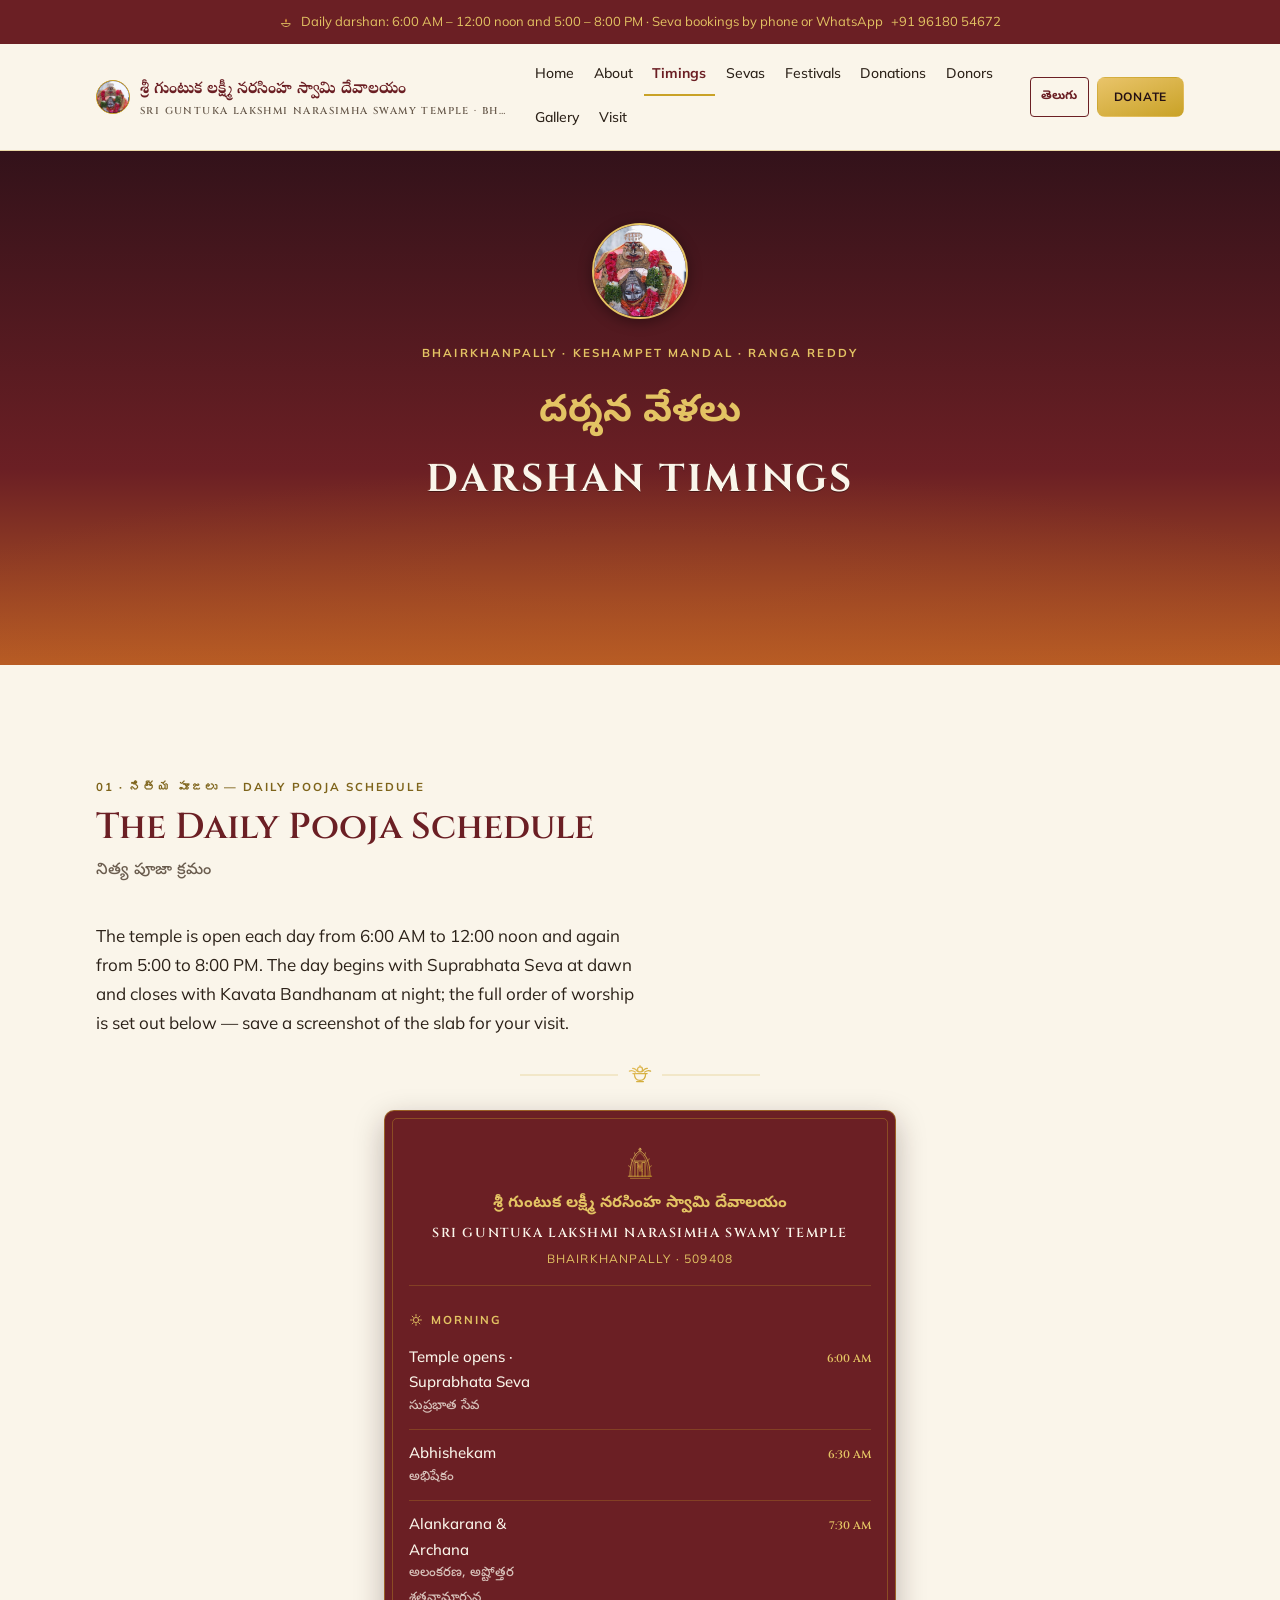
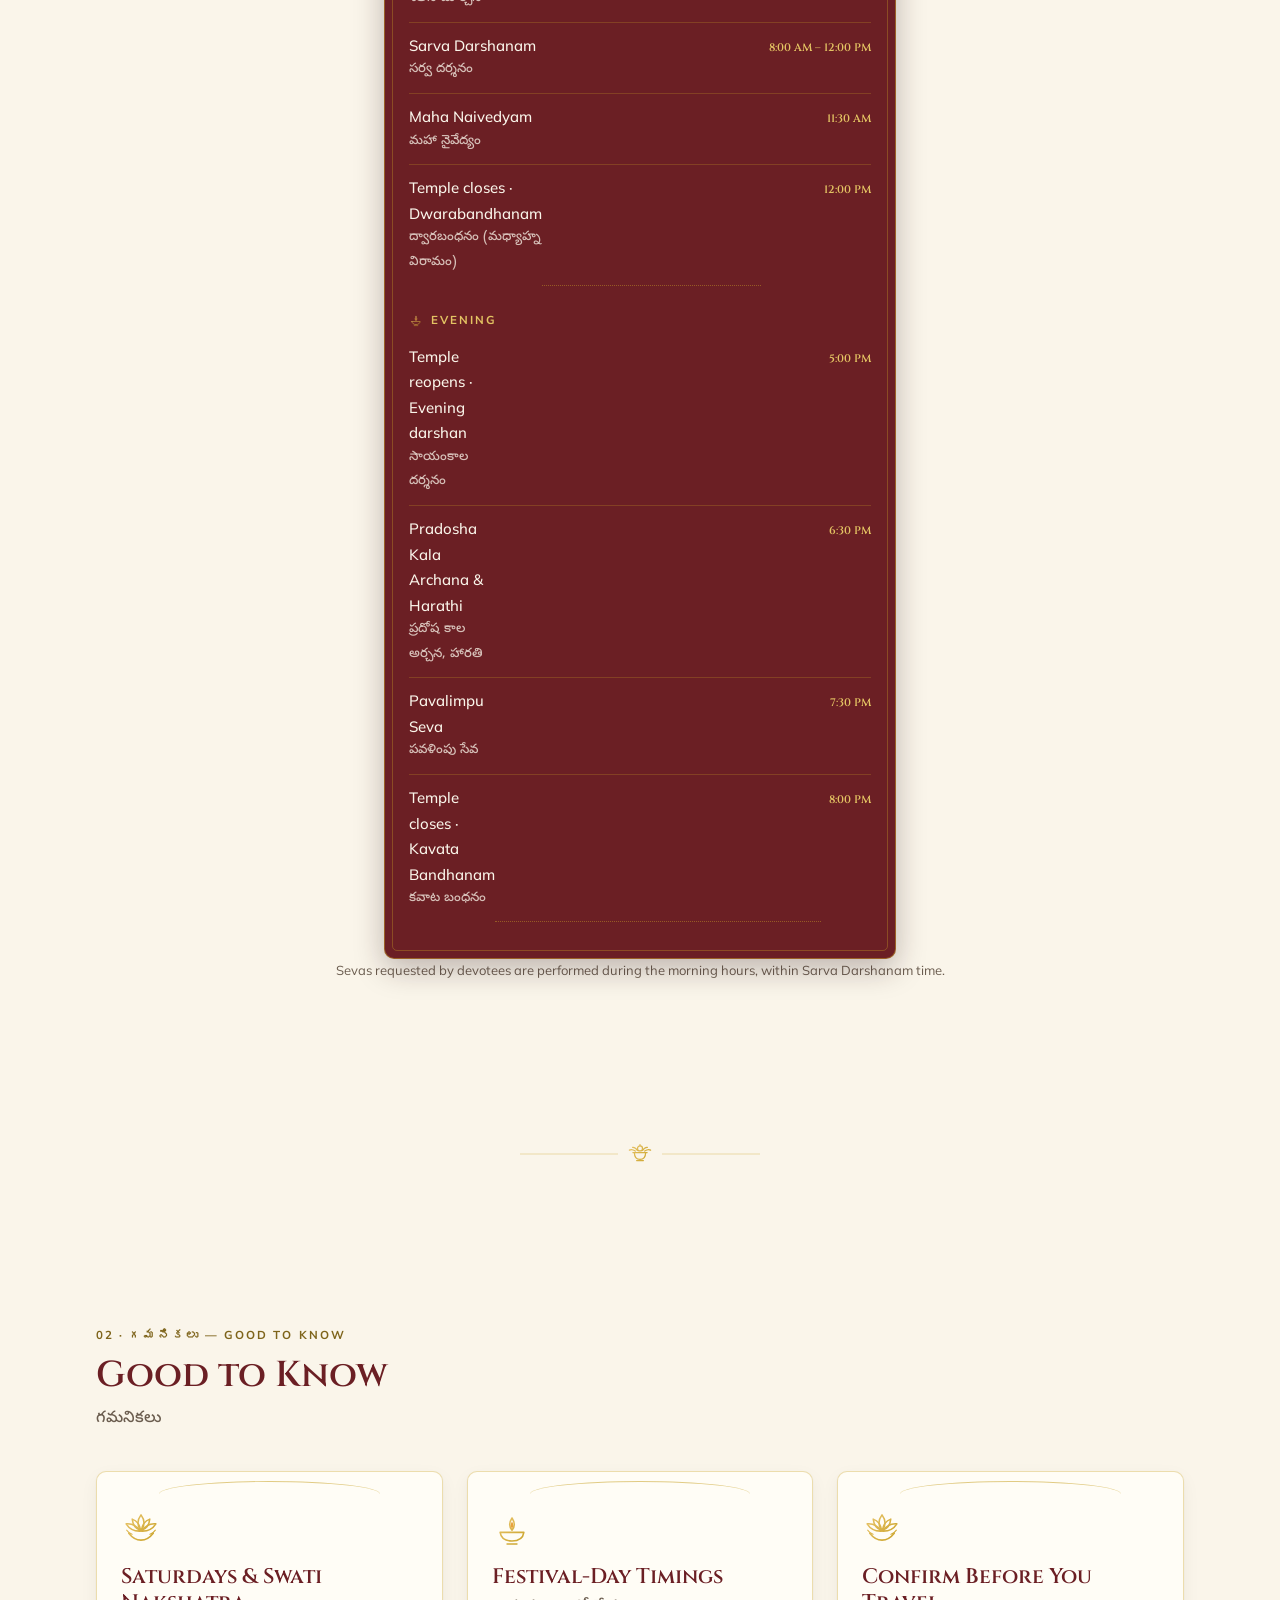
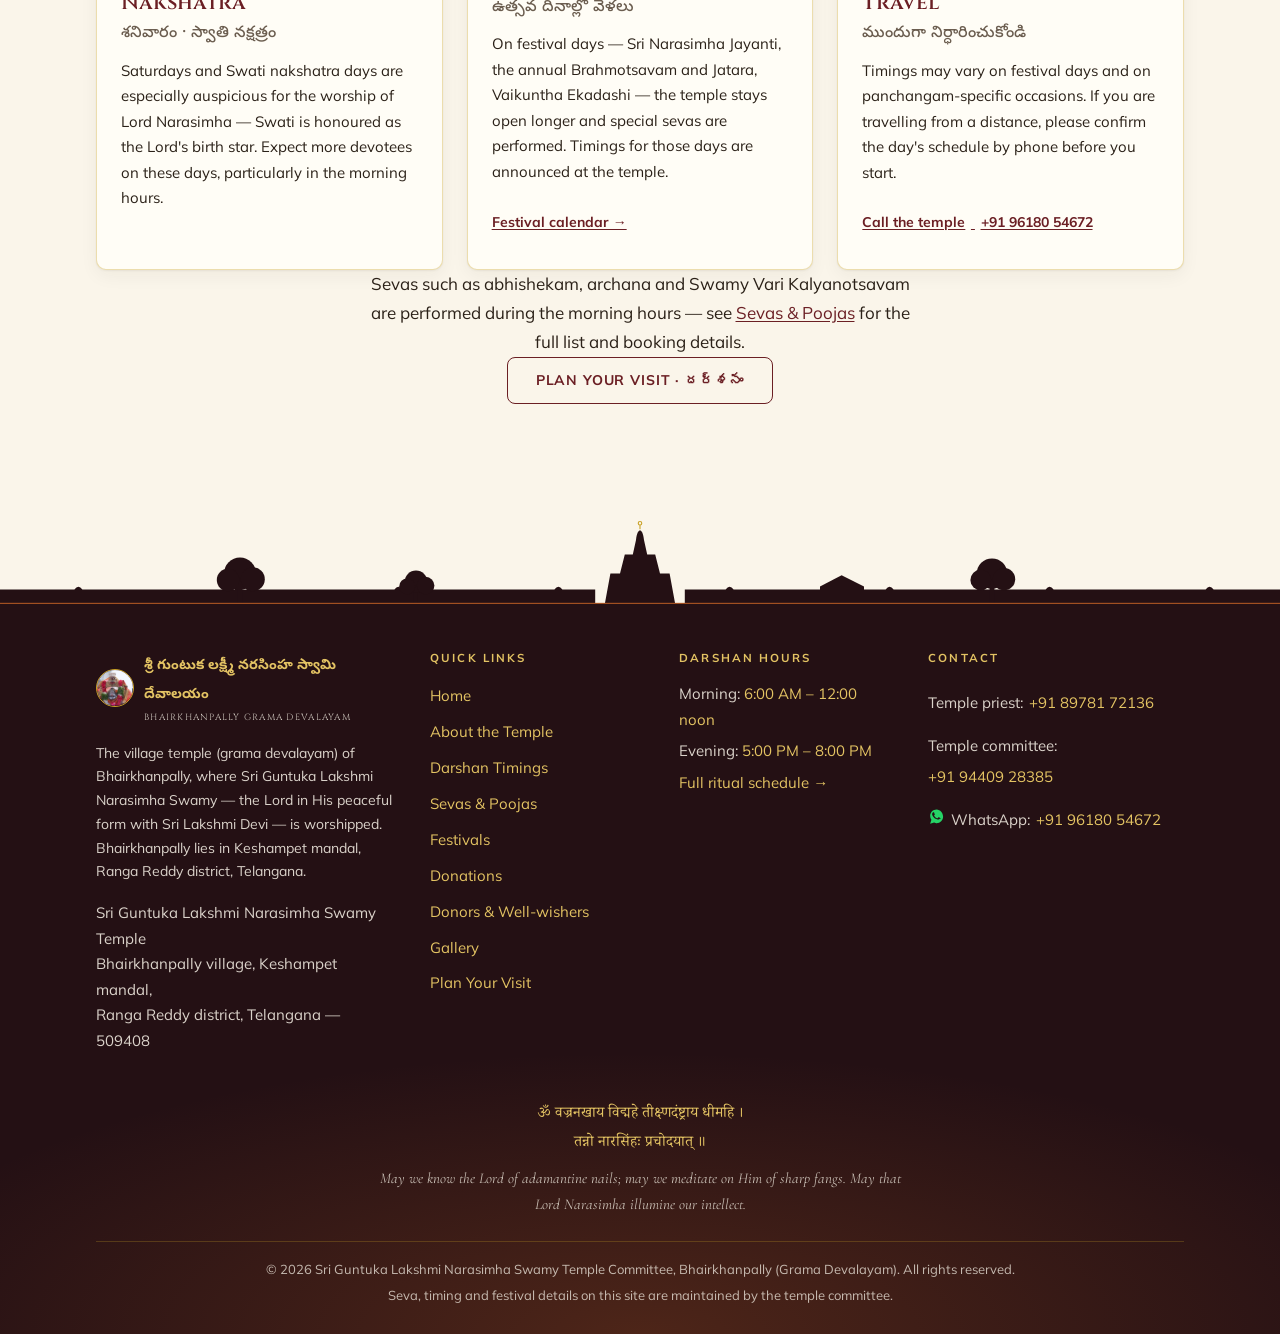
<file: timings.html>
<!DOCTYPE html>
<html lang="en">
<head>
  <meta charset="utf-8">
  <meta name="viewport" content="width=device-width, initial-scale=1">
  <title>Darshan Timings · Sri Guntuka Lakshmi Narasimha Swamy Temple, Bhairkhanpally</title>
  <meta name="description" content="Daily darshan and ritual timings at Sri Guntuka Lakshmi Narasimha Swamy Temple, Bhairkhanpally, Keshampet mandal, Ranga Reddy district — 509408.">
  <meta property="og:title" content="Darshan Timings · శ్రీ గుంటుక లక్ష్మీ నరసింహ స్వామి దేవాలయం, Bhairkhanpally">
  <meta property="og:description" content="Daily darshan 6:00 AM – 12:00 noon and 5:00 – 8:00 PM. Full ritual schedule, sevas and directions.">
  <meta property="og:type" content="website">
  <link rel="icon" type="image/png" sizes="32x32" href="assets/logo/favicon-32.png">
  <link rel="apple-touch-icon" href="assets/logo/favicon-180.png">
  <link rel="preconnect" href="https://fonts.googleapis.com">
  <link rel="preconnect" href="https://fonts.gstatic.com" crossorigin>
  <link href="https://fonts.googleapis.com/css2?family=Cinzel:wght@400;600;700&family=Mulish:wght@400;500;700&family=Cormorant+Garamond:ital,wght@1,500;1,600&family=Noto+Serif+Telugu:wght@500;700&family=Noto+Sans+Telugu:wght@400;500&family=Noto+Serif+Devanagari:wght@400;500&display=swap" rel="stylesheet">
  <!-- Apply the saved/default language (Telugu) before first paint; see css .lang-pending -->
  <script>(function(h){h.className+=(h.className?' ':'')+'lang-pending';setTimeout(function(){h.classList.remove('lang-pending');},1500);})(document.documentElement)</script>
  <link rel="stylesheet" href="css/styles.css">
</head>
<body>

<!-- ========================================================================
     TIMINGS PAGE — uses only shared classes from css/styles.css.
     No page-level <style> blocks or inline styles were added.
     The one new inline SVG (the small sun glyph on the "Morning" slab label)
     follows the partials' flat #E3C363 glyph convention (announce diya).
     ======================================================================== -->

<!-- ========================================================================
     CANONICAL HEADER — Sri Guntuka Lakshmi Narasimha Swamy Temple, Bhairkhanpally
     Copy this file's contents VERBATIM as the first thing inside <body>
     on every page. The ONLY permitted change: add aria-current="page" to
     the nav link of the page you are building (and nothing else).
     Requires css/styles.css and js/main.js (the footer partial loads JS).
     ======================================================================== -->

<a class="skip-link" href="#main" data-en="Skip to content" data-te="ప్రధాన విషయానికి వెళ్లండి">Skip to content</a>

<!-- Announcement strip: js/main.js renders the ANNOUNCEMENTS array (top of
     js/main.js) into [data-announcements]. The line below is the no-JS
     fallback and should mirror the first ANNOUNCEMENTS entry. -->
<div class="announce" role="region" aria-label="Temple announcements">
  <div class="container announce__inner">
    <svg class="announce__diya" viewBox="0 0 32 32" aria-hidden="true" focusable="false">
      <g fill="none" stroke="#E3C363" stroke-width="2" stroke-linecap="round" stroke-linejoin="round">
        <path d="M6.5 19.5 H25.5 C24.8 24.2 20.9 26.4 16 26.4 C11.1 26.4 7.2 24.2 6.5 19.5 Z"/>
      </g>
      <path d="M16 8 C18.6 11.8 18.8 14.9 16 18 C13.2 14.9 13.4 11.8 16 8 Z" fill="#E8A13D"/>
    </svg>
    <p class="announce__text" data-announcements>
      <span data-en="Daily darshan: 6:00 AM – 12:00 noon and 5:00 – 8:00 PM · Seva bookings by phone or WhatsApp"
            data-te="నిత్య దర్శనం: ఉదయం 6:00 – మధ్యాహ్నం 12:00, సాయంత్రం 5:00 – రాత్రి 8:00 · సేవల బుకింగ్ ఫోన్ / వాట్సాప్ ద్వారా">Daily darshan: 6:00 AM – 12:00 noon and 5:00 – 8:00 PM · Seva bookings by phone or WhatsApp</span>
    </p>
    <!-- Temple cell — general enquiries and online donations (from the 2026 Brahmotsavam invitation). -->
    <a class="announce__call" href="tel:+919618054672"><span>+91 96180 54672</span></a>
  </div>
</div>

<header class="site-header">
  <div class="container site-header__inner">

    <a class="brand" href="index.html">
      <img class="brand__emblem" src="assets/logo/deity.jpg" alt="" width="34" height="34">
      <span class="brand__names">
        <span class="brand__te te-display" lang="te">శ్రీ గుంటుక లక్ష్మీ నరసింహ స్వామి దేవాలయం</span>
        <span class="brand__en" lang="en">Sri Guntuka Lakshmi Narasimha Swamy Temple · Bhairkhanpally</span>
      </span>
    </a>

    <div class="site-header__actions">
      <button type="button" class="lang-toggle" data-lang-toggle aria-pressed="false"
              aria-label="Switch language between English and Telugu">
        <span class="lang-toggle__label" lang="te">తెలుగు</span>
      </button>
      <a class="btn btn--primary btn--sm" href="donations.html" data-en="Donate" data-te="విరాళాలు">Donate</a>
      <button type="button" class="nav-toggle" data-nav-toggle aria-controls="site-nav"
              aria-expanded="false" aria-label="Menu">
        <span class="nav-toggle__bar"></span>
        <span class="nav-toggle__bar"></span>
        <span class="nav-toggle__bar"></span>
      </button>
    </div>

    <nav id="site-nav" class="site-nav" aria-label="Primary">
      <ul class="site-nav__list">
        <li><a href="index.html" data-en="Home" data-te="హోమ్">Home</a></li>
        <li><a href="about.html" data-en="About" data-te="ఆలయ చరిత్ర">About</a></li>
        <li><a href="timings.html" aria-current="page" data-en="Timings" data-te="దర్శన వేళలు">Timings</a></li>
        <li><a href="sevas.html" data-en="Sevas" data-te="సేవలు">Sevas</a></li>
        <li><a href="festivals.html" data-en="Festivals" data-te="ఉత్సవాలు">Festivals</a></li>
        <li><a href="donations.html" data-en="Donations" data-te="విరాళాలు">Donations</a></li>
        <li><a href="donors.html" data-en="Donors" data-te="దాతలు">Donors</a></li>
        <li><a href="gallery.html" data-en="Gallery" data-te="ఫోటో గ్యాలరీ">Gallery</a></li>
        <li><a href="visit.html" data-en="Visit" data-te="దర్శనం">Visit</a></li>
      </ul>
    </nav>

  </div>
</header>

<main id="main">

  <!-- ======================================================================
       PAGE HERO — short twilight band, one h1
       ====================================================================== -->
  <section class="hero hero--short">
    <div class="hero__glow" aria-hidden="true"></div>
    <div class="hero__content">
      <p class="hero__emblem"><img src="assets/logo/deity.jpg" alt="Sri Lakshmi Narasimha Swamy" width="96" height="96"></p>
      <span class="hero__kicker" lang="en">Bhairkhanpally · Keshampet Mandal · Ranga Reddy</span>
      <h1>
        <span class="hero__title-te" lang="te">దర్శన వేళలు</span>
        <span class="hero__title-en" lang="en">Darshan Timings</span>
      </h1>
    </div>
  </section>

  <!-- ======================================================================
       01 · THE DAILY POOJA SCHEDULE — the shasanam timings slab
       ====================================================================== -->
  <section class="section" aria-labelledby="schedule-title">
    <div class="container">
      <div class="section__head reveal">
        <span class="kicker"><span class="kicker__num">01</span> · నిత్య పూజలు — Daily Pooja Schedule</span>
        <h2 class="section__title" id="schedule-title" data-en="The Daily Pooja Schedule" data-te="నిత్య పూజా క్రమం">The Daily Pooja Schedule</h2>
        <span class="section__sub" lang="te">నిత్య పూజా క్రమం</span>
      </div>

      <div class="measure">
        <p data-lang="en">The temple is open each day from 6:00 AM to 12:00 noon and again
          from 5:00 to 8:00 PM. The day begins with Suprabhata Seva at dawn and closes with
          Kavata Bandhanam at night; the full order of worship is set out below — save a
          screenshot of the slab for your visit.</p>
        <p data-lang="te" lang="te" hidden>ఆలయం ప్రతిరోజూ ఉదయం 6:00 నుంచి మధ్యాహ్నం 12:00 వరకు,
          తిరిగి సాయంత్రం 5:00 నుంచి రాత్రి 8:00 వరకు తెరిచి ఉంటుంది. ఉదయం సుప్రభాత సేవతో ఆలయ
          దినచర్య మొదలై, రాత్రి కవాట బంధనంతో ముగుస్తుంది. పూర్తి పూజా క్రమం క్రింద ఇవ్వబడింది —
          మీ దర్శనానికి స్క్రీన్‌షాట్ దాచుకోండి.</p>
      </div>

      <div class="divider divider--tight" role="presentation">
        <img src="assets/divider.svg" alt="" width="240" height="24">
      </div>

      <!-- EDIT-ME: This schedule follows the daily_schedule defaults in research.json,
           modeled on Yadadri/Mattapalli practice for a Lakshmi Narasimha temple.
           Confirm EVERY timing with the temple committee / archakulu before publishing,
           and keep the footer "Darshan Hours" summary and the ANNOUNCEMENTS line in
           js/main.js in sync with any change made here. -->
      <div class="slab">
        <div class="slab__head">
          <img class="slab__emblem" src="assets/emblem.svg" alt="" width="34" height="34">
          <span class="slab__title-te" lang="te">శ్రీ గుంటుక లక్ష్మీ నరసింహ స్వామి దేవాలయం</span>
          <span class="slab__title-en" lang="en">Sri Guntuka Lakshmi Narasimha Swamy Temple</span>
          <span class="slab__place" lang="en">Bhairkhanpally · 509408</span>
        </div>

        <p class="slab__label">
          <svg viewBox="0 0 32 32" aria-hidden="true" focusable="false">
            <g fill="none" stroke="#E3C363" stroke-width="2" stroke-linecap="round">
              <circle cx="16" cy="16" r="6"/>
              <path d="M16 3.5 v4 M16 24.5 v4 M3.5 16 h4 M24.5 16 h4 M7.2 7.2 l2.8 2.8 M22 22 l2.8 2.8 M24.8 7.2 L22 10 M10 22 l-2.8 2.8"/>
            </g>
          </svg>
          <span data-en="Morning" data-te="ఉదయం">Morning</span>
        </p>
        <table class="slab-table">
          <tbody>
            <tr>
              <th scope="row">Temple opens · Suprabhata Seva <span class="te" lang="te">సుప్రభాత సేవ</span></th>
              <td class="slab-table__leader" aria-hidden="true"></td>
              <td class="slab-table__time">6:00 AM</td>
            </tr>
            <tr>
              <th scope="row">Abhishekam <span class="te" lang="te">అభిషేకం</span></th>
              <td class="slab-table__leader" aria-hidden="true"></td>
              <td class="slab-table__time">6:30 AM</td>
            </tr>
            <tr>
              <th scope="row">Alankarana &amp; Archana <span class="te" lang="te">అలంకరణ, అష్టోత్తర శతనామార్చన</span></th>
              <td class="slab-table__leader" aria-hidden="true"></td>
              <td class="slab-table__time">7:30 AM</td>
            </tr>
            <tr>
              <th scope="row">Sarva Darshanam <span class="te" lang="te">సర్వ దర్శనం</span></th>
              <td class="slab-table__leader" aria-hidden="true"></td>
              <td class="slab-table__time">8:00 AM – 12:00 PM</td>
            </tr>
            <tr>
              <th scope="row">Maha Naivedyam <span class="te" lang="te">మహా నైవేద్యం</span></th>
              <td class="slab-table__leader" aria-hidden="true"></td>
              <td class="slab-table__time">11:30 AM</td>
            </tr>
            <tr>
              <th scope="row">Temple closes · Dwarabandhanam <span class="te" lang="te">ద్వారబంధనం (మధ్యాహ్న విరామం)</span></th>
              <td class="slab-table__leader" aria-hidden="true"></td>
              <td class="slab-table__time">12:00 PM</td>
            </tr>
          </tbody>
        </table>

        <p class="slab__label">
          <img src="assets/diya.svg" alt="" width="14" height="14">
          <span data-en="Evening" data-te="సాయంత్రం">Evening</span>
        </p>
        <table class="slab-table">
          <tbody>
            <tr>
              <th scope="row">Temple reopens · Evening darshan <span class="te" lang="te">సాయంకాల దర్శనం</span></th>
              <td class="slab-table__leader" aria-hidden="true"></td>
              <td class="slab-table__time">5:00 PM</td>
            </tr>
            <tr>
              <th scope="row">Pradosha Kala Archana &amp; Harathi <span class="te" lang="te">ప్రదోష కాల అర్చన, హారతి</span></th>
              <td class="slab-table__leader" aria-hidden="true"></td>
              <td class="slab-table__time">6:30 PM</td>
            </tr>
            <tr>
              <th scope="row">Pavalimpu Seva <span class="te" lang="te">పవళింపు సేవ</span></th>
              <td class="slab-table__leader" aria-hidden="true"></td>
              <td class="slab-table__time">7:30 PM</td>
            </tr>
            <tr>
              <th scope="row">Temple closes · Kavata Bandhanam <span class="te" lang="te">కవాట బంధనం</span></th>
              <td class="slab-table__leader" aria-hidden="true"></td>
              <td class="slab-table__time">8:00 PM</td>
            </tr>
          </tbody>
        </table>
      </div>

      <p class="small muted center"
         data-lang="en">Sevas requested by devotees are performed during the morning hours,
         within Sarva Darshanam time.</p>
      <p class="small muted center"
         data-lang="te" lang="te" hidden>భక్తులు కోరిన సేవలు ఉదయం వేళల్లో, సర్వ దర్శన సమయంలో
         జరుగుతాయి.</p>
    </div>
  </section>

  <div class="divider" role="presentation">
    <img src="assets/divider.svg" alt="" width="240" height="24">
  </div>

  <!-- ======================================================================
       02 · GOOD TO KNOW — note cards
       ====================================================================== -->
  <section class="section" aria-labelledby="notes-title">
    <div class="container">
      <div class="section__head reveal">
        <span class="kicker"><span class="kicker__num">02</span> · గమనికలు — Good to Know</span>
        <h2 class="section__title" id="notes-title" data-en="Good to Know" data-te="గమనికలు">Good to Know</h2>
        <span class="section__sub" lang="te">గమనికలు</span>
      </div>

      <div class="card-grid">
        <article class="card reveal">
          <p class="card__icon"><img src="assets/lotus.svg" alt="" width="40" height="40"></p>
          <h3 class="card__title" data-en="Saturdays &amp; Swati Nakshatra" data-te="శనివారం · స్వాతి నక్షత్రం">Saturdays &amp; Swati Nakshatra</h3>
          <span class="card__sub" lang="te">శనివారం · స్వాతి నక్షత్రం</span>
          <p class="card__desc" data-lang="en">Saturdays and Swati nakshatra days are
            especially auspicious for the worship of Lord Narasimha — Swati is honoured as
            the Lord's birth star. Expect more devotees on these days, particularly in the
            morning hours.</p>
          <p class="card__desc" data-lang="te" lang="te" hidden>శనివారాలు, స్వాతి నక్షత్రం
            రోజులు నరసింహ స్వామి ఆరాధనకు ఎంతో విశేషమైనవి — స్వాతి స్వామివారి జన్మ నక్షత్రంగా
            భావిస్తారు. ఆ రోజుల్లో, ముఖ్యంగా ఉదయం వేళల్లో, భక్తుల రద్దీ ఎక్కువగా ఉంటుంది.</p>
        </article>

        <article class="card reveal">
          <p class="card__icon"><img src="assets/diya.svg" alt="" width="40" height="40"></p>
          <h3 class="card__title" data-en="Festival-Day Timings" data-te="ఉత్సవ దినాల్లో వేళలు">Festival-Day Timings</h3>
          <span class="card__sub" lang="te">ఉత్సవ దినాల్లో వేళలు</span>
          <p class="card__desc" data-lang="en">On festival days — Sri Narasimha Jayanti, the
            annual Brahmotsavam and Jatara, Vaikuntha Ekadashi — the temple stays open longer
            and special sevas are performed. Timings for those days are announced at the
            temple.</p>
          <p class="card__desc" data-lang="te" lang="te" hidden>ఉత్సవ దినాల్లో — శ్రీ నరసింహ
            జయంతి, బ్రహ్మోత్సవం / జాతర, వైకుంఠ ఏకాదశి — ఆలయం ఎక్కువసేపు తెరిచి ఉంటుంది;
            ప్రత్యేక సేవలు జరుగుతాయి. ఆ రోజుల వేళలు ఆలయంలో ప్రకటించబడతాయి.</p>
          <p class="card__links">
            <a href="festivals.html" data-en="Festival calendar →" data-te="ఉత్సవాల జాబితా →">Festival calendar →</a>
          </p>
        </article>

        <article class="card reveal">
          <p class="card__icon"><img src="assets/lotus.svg" alt="" width="40" height="40"></p>
          <h3 class="card__title" data-en="Confirm Before You Travel" data-te="ముందుగా నిర్ధారించుకోండి">Confirm Before You Travel</h3>
          <span class="card__sub" lang="te">ముందుగా నిర్ధారించుకోండి</span>
          <p class="card__desc" data-lang="en">Timings may vary on festival days and on
            panchangam-specific occasions. If you are travelling from a distance, please
            confirm the day's schedule by phone before you start.</p>
          <p class="card__desc" data-lang="te" lang="te" hidden>ఉత్సవ దినాల్లో, పంచాంగం ప్రకారం
            వచ్చే ప్రత్యేక సందర్భాల్లో వేళలు మారవచ్చు. దూరం నుంచి వచ్చే భక్తులు బయలుదేరే ముందు
            ఫోన్ ద్వారా ఆ రోజు వేళలు నిర్ధారించుకోగలరు.</p>
          <p class="card__links">
            <!-- Temple cell (2026 Brahmotsavam invitation). -->
            <a href="tel:+919618054672"><span data-en="Call the temple" data-te="ఫోన్ చేయండి">Call the temple</span>&nbsp;<span>+91 96180 54672</span></a>
          </p>
        </article>
      </div>

      <div class="measure-center center">
        <p data-lang="en">Sevas such as abhishekam, archana and Swamy Vari Kalyanotsavam are
          performed during the morning hours — see <a href="sevas.html">Sevas &amp; Poojas</a>
          for the full list and booking details.</p>
        <p data-lang="te" lang="te" hidden>అభిషేకం, అర్చన, స్వామివారి కల్యాణోత్సవం వంటి సేవలు
          ఉదయం వేళల్లో జరుగుతాయి — పూర్తి జాబితా, బుకింగ్ వివరాల కోసం
          <a href="sevas.html">సేవలు</a> పేజీ చూడండి.</p>
        <p><a class="btn btn--ghost" href="visit.html" data-en="Plan Your Visit · దర్శనం" data-te="దర్శనం · Plan Your Visit">Plan Your Visit · దర్శనం</a></p>
      </div>
    </div>
  </section>

</main>

<!-- ========================================================================
     CANONICAL FOOTER — Sri Guntuka Lakshmi Narasimha Swamy Temple, Bhairkhanpally
     Copy this file's contents VERBATIM as the last thing inside <body>
     on every page (after </main>). Do not restyle or restructure it.
     It ends with the shared <script src="js/main.js" defer> tag — include
     that script ONCE per page; copying this footer already does it.
     ======================================================================== -->

<!-- Village skyline over the ember horizon: the footer's top edge -->
<svg class="footer-skyline" viewBox="0 0 1600 110" preserveAspectRatio="xMidYMax meet" aria-hidden="true" focusable="false">
  <g fill="#241014">
    <!-- compound walls with lotus-bud coping -->
    <path d="M0 92 H93 q5 -7 10 0 H293 q5 -7 10 0 H493 q5 -7 10 0 H693 q5 -7 10 0 H744 V110 H0 Z"/>
    <path d="M856 92 H907 q5 -7 10 0 H1107 q5 -7 10 0 H1307 q5 -7 10 0 H1507 q5 -7 10 0 H1600 V110 H856 Z"/>
    <!-- miniature stepped gopuram -->
    <path d="M756 110 L763 72 L775 72 L781 48 L791 48 L795 30 C796 21 798 18 800 18 C802 18 804 21 805 30 L809 48 L819 48 L825 72 L837 72 L844 110 Z"/>
    <!-- neem trees -->
    <rect x="297" y="84" width="6" height="26"/>
    <circle cx="300" cy="72" r="20"/>
    <circle cx="285" cy="80" r="14"/>
    <circle cx="316" cy="79" r="15"/>
    <rect x="517" y="92" width="5" height="18"/>
    <circle cx="520" cy="82" r="14"/>
    <circle cx="509" cy="88" r="10"/>
    <circle cx="532" cy="87" r="11"/>
    <rect x="1237" y="84" width="6" height="26"/>
    <circle cx="1240" cy="72" r="19"/>
    <circle cx="1226" cy="80" r="13"/>
    <circle cx="1255" cy="79" r="14"/>
    <!-- village house -->
    <path d="M1025 88 L1052 74 L1080 88 V110 H1025 Z"/>
  </g>
  <!-- gold kalasham tip on the gopuram -->
  <g fill="none" stroke="#C9A227" stroke-width="1.4" stroke-linecap="round">
    <path d="M800 16 V12"/>
    <circle cx="800" cy="9" r="2.2"/>
  </g>
  <!-- the 1px ember horizon line -->
  <rect x="0" y="108.5" width="1600" height="1.5" fill="#B85C24" opacity=".85"/>
</svg>

<footer class="site-footer">
  <div class="container">
    <div class="footer-grid">

      <!-- Column 1 · seal + about + address -->
      <div class="footer-col">
        <p class="footer-seal">
          <img src="assets/logo/deity.jpg" alt="" width="38" height="38">
          <span>
            <span class="footer-seal__te" lang="te">శ్రీ గుంటుక లక్ష్మీ నరసింహ స్వామి దేవాలయం</span>
            <span class="footer-seal__en" lang="en">Bhairkhanpally Grama Devalayam</span>
          </span>
        </p>
        <!-- Village name spelling confirmed as బైర్ఖాన్‌పల్లి (2026 Brahmotsavam invitation). -->
        <p class="footer-about" data-lang="en">The village temple (grama devalayam) of Bhairkhanpally,
          where Sri Guntuka Lakshmi Narasimha Swamy — the Lord in His peaceful form with Sri Lakshmi Devi —
          is worshipped. Bhairkhanpally lies in Keshampet mandal, Ranga Reddy district, Telangana.</p>
        <p class="footer-about" data-lang="te" lang="te" hidden>బైర్ఖాన్‌పల్లి గ్రామ దేవాలయం —
          శ్రీ లక్ష్మీ దేవి సమేతంగా శాంత స్వరూపుడైన శ్రీ గుంటుక లక్ష్మీ నరసింహ స్వామివారు ఇక్కడ కొలువై ఉన్నారు.
          బైర్ఖాన్‌పల్లి కేశంపేట మండలం, రంగారెడ్డి జిల్లా, తెలంగాణలో ఉంది.</p>
        <address class="footer-address">
          <span data-en="Sri Guntuka Lakshmi Narasimha Swamy Temple" data-te="శ్రీ గుంటుక లక్ష్మీ నరసింహ స్వామి దేవాలయం">Sri Guntuka Lakshmi Narasimha Swamy Temple</span><br>
          <span data-en="Bhairkhanpally village, Keshampet mandal," data-te="బైర్ఖాన్‌పల్లి గ్రామం, కేశంపేట మండలం,">Bhairkhanpally village, Keshampet mandal,</span><br>
          <span data-en="Ranga Reddy district, Telangana — 509408" data-te="రంగారెడ్డి జిల్లా, తెలంగాణ — 509408">Ranga Reddy district, Telangana — 509408</span>
        </address>
      </div>

      <!-- Column 2 · quick links -->
      <nav class="footer-col" aria-label="Footer">
        <h2 class="footer-col__title" data-en="Quick Links" data-te="త్వరిత లింకులు">Quick Links</h2>
        <ul class="footer-links">
          <li><a href="index.html" data-en="Home" data-te="హోమ్">Home</a></li>
          <li><a href="about.html" data-en="About the Temple" data-te="ఆలయ చరిత్ర">About the Temple</a></li>
          <li><a href="timings.html" data-en="Darshan Timings" data-te="దర్శన వేళలు">Darshan Timings</a></li>
          <li><a href="sevas.html" data-en="Sevas &amp; Poojas" data-te="సేవలు">Sevas &amp; Poojas</a></li>
          <li><a href="festivals.html" data-en="Festivals" data-te="ఉత్సవాలు">Festivals</a></li>
          <li><a href="donations.html" data-en="Donations" data-te="విరాళాలు">Donations</a></li>
          <li><a href="donors.html" data-en="Donors &amp; Well-wishers" data-te="దాతలు">Donors &amp; Well-wishers</a></li>
          <li><a href="gallery.html" data-en="Gallery" data-te="ఫోటో గ్యాలరీ">Gallery</a></li>
          <li><a href="visit.html" data-en="Plan Your Visit" data-te="దర్శనం">Plan Your Visit</a></li>
        </ul>
      </nav>

      <!-- Column 3 · darshan hours summary -->
      <div class="footer-col">
        <h2 class="footer-col__title" data-en="Darshan Hours" data-te="దర్శన వేళలు">Darshan Hours</h2>
        <!-- EDIT-ME: These hours follow the daily schedule used across the site
             (modeled on Yadadri/Mattapalli practice). Adjust once the committee
             confirms this temple's actual timings — and keep timings.html in sync. -->
        <ul class="footer-hours">
          <li><span data-en="Morning:" data-te="ఉదయం:">Morning:</span> <span class="tnum">6:00 AM – 12:00 noon</span></li>
          <li><span data-en="Evening:" data-te="సాయంత్రం:">Evening:</span> <span class="tnum">5:00 PM – 8:00 PM</span></li>
        </ul>
        <p><a href="timings.html" data-en="Full ritual schedule →" data-te="పూర్తి పూజా క్రమం →">Full ritual schedule →</a></p>
      </div>

      <!-- Column 4 · contact -->
      <div class="footer-col">
        <h2 class="footer-col__title" data-en="Contact" data-te="సంప్రదించండి">Contact</h2>
        <ul class="footer-phones">
          <!-- Temple contacts (published in the 2026 Brahmotsavam invitation). -->
          <li>
            <a class="footer-phone" href="tel:+918978172136">
              <span class="footer-phone__label" data-en="Temple priest:" data-te="అర్చకులు:">Temple priest:</span>
              <span>+91 89781 72136</span>
            </a>
          </li>
          <li>
            <a class="footer-phone" href="tel:+919440928385">
              <span class="footer-phone__label" data-en="Temple committee:" data-te="ఆలయ కమిటీ:">Temple committee:</span>
              <span>+91 94409 28385</span>
            </a>
          </li>
          <li>
            <a class="footer-phone" href="https://wa.me/919618054672?text=Namaskaram%2C%20I%20want%20to%20know%20about%20sevas%20at%20Sri%20Guntuka%20Lakshmi%20Narasimha%20Swamy%20Temple%2C%20Bhairkhanpally.">
              <svg class="wa-glyph" viewBox="0 0 32 32" aria-hidden="true" focusable="false"><path fill="#25D366" d="M16 3C9.4 3 4 8.3 4 14.9c0 2.6.8 5 2.3 7L4 29l7.3-2.2c1.9 1 3.9 1.5 4.7 1.5 6.6 0 12-5.3 12-11.9S22.6 3 16 3zm5.9 16.9c-.3.8-1.7 1.6-2.4 1.6-.6.1-1.4.1-2.2-.2-.5-.2-1.2-.4-2-.8-3.6-1.5-5.9-5.2-6.1-5.4-.2-.2-1.5-1.9-1.5-3.7 0-1.8 1-2.7 1.3-3 .3-.4.7-.4 1-.4h.7c.2 0 .5-.1.8.6.3.8 1 2.7 1.1 2.9.1.2.2.4 0 .7-.1.3-.2.4-.4.7l-.6.7c-.2.2-.4.4-.2.8.2.4 1 1.7 2.2 2.7 1.5 1.4 2.8 1.8 3.2 2 .4.2.6.2.9-.1.2-.3 1-1.2 1.3-1.6.3-.4.5-.3.9-.2.4.1 2.2 1 2.6 1.2.4.2.6.3.7.5.1.2.1.9-.2 1.7z"/></svg>
              <span class="footer-phone__label" data-en="WhatsApp:" data-te="వాట్సాప్:">WhatsApp:</span>
              <span>+91 96180 54672</span>
            </a>
          </li>
        </ul>
      </div>

    </div>

    <!-- Sri Narasimha Gayatri — the footer's sloka (one placement, per spec) -->
    <div class="footer-sloka">
      <p class="footer-sloka__sa" lang="sa">ॐ वज्रनखाय विद्महे तीक्ष्णदंष्ट्राय धीमहि ।<br>तन्नो नारसिंहः प्रचोदयात् ॥</p>
      <span class="footer-sloka__tr" lang="en">May we know the Lord of adamantine nails; may we meditate on Him of sharp fangs.
        May that Lord Narasimha illumine our intellect.</span>
    </div>

    <div class="footer-bottom">
      <p>© <span data-year>2026</span>
        <span data-en="Sri Guntuka Lakshmi Narasimha Swamy Temple Committee, Bhairkhanpally (Grama Devalayam). All rights reserved."
              data-te="శ్రీ గుంటుక లక్ష్మీ నరసింహ స్వామి దేవాలయ కమిటీ, బైర్ఖాన్‌పల్లి (గ్రామ దేవాలయం). సర్వ హక్కులు కమిటీవే.">Sri Guntuka Lakshmi Narasimha Swamy Temple Committee, Bhairkhanpally (Grama Devalayam). All rights reserved.</span></p>
      <p class="small"
         data-en="Seva, timing and festival details on this site are maintained by the temple committee."
         data-te="ఈ సైట్‌లోని సేవలు, దర్శన వేళలు, ఉత్సవ వివరాలు ఆలయ కమిటీ నిర్వహణలో ఉంటాయి.">Seva, timing and festival details on this site are maintained by the temple committee.</p>
    </div>
  </div>
</footer>

<!-- Shared script — one per page, last thing before </body>. -->
<script src="js/main.js" defer></script>

</body>
</html>
</file>
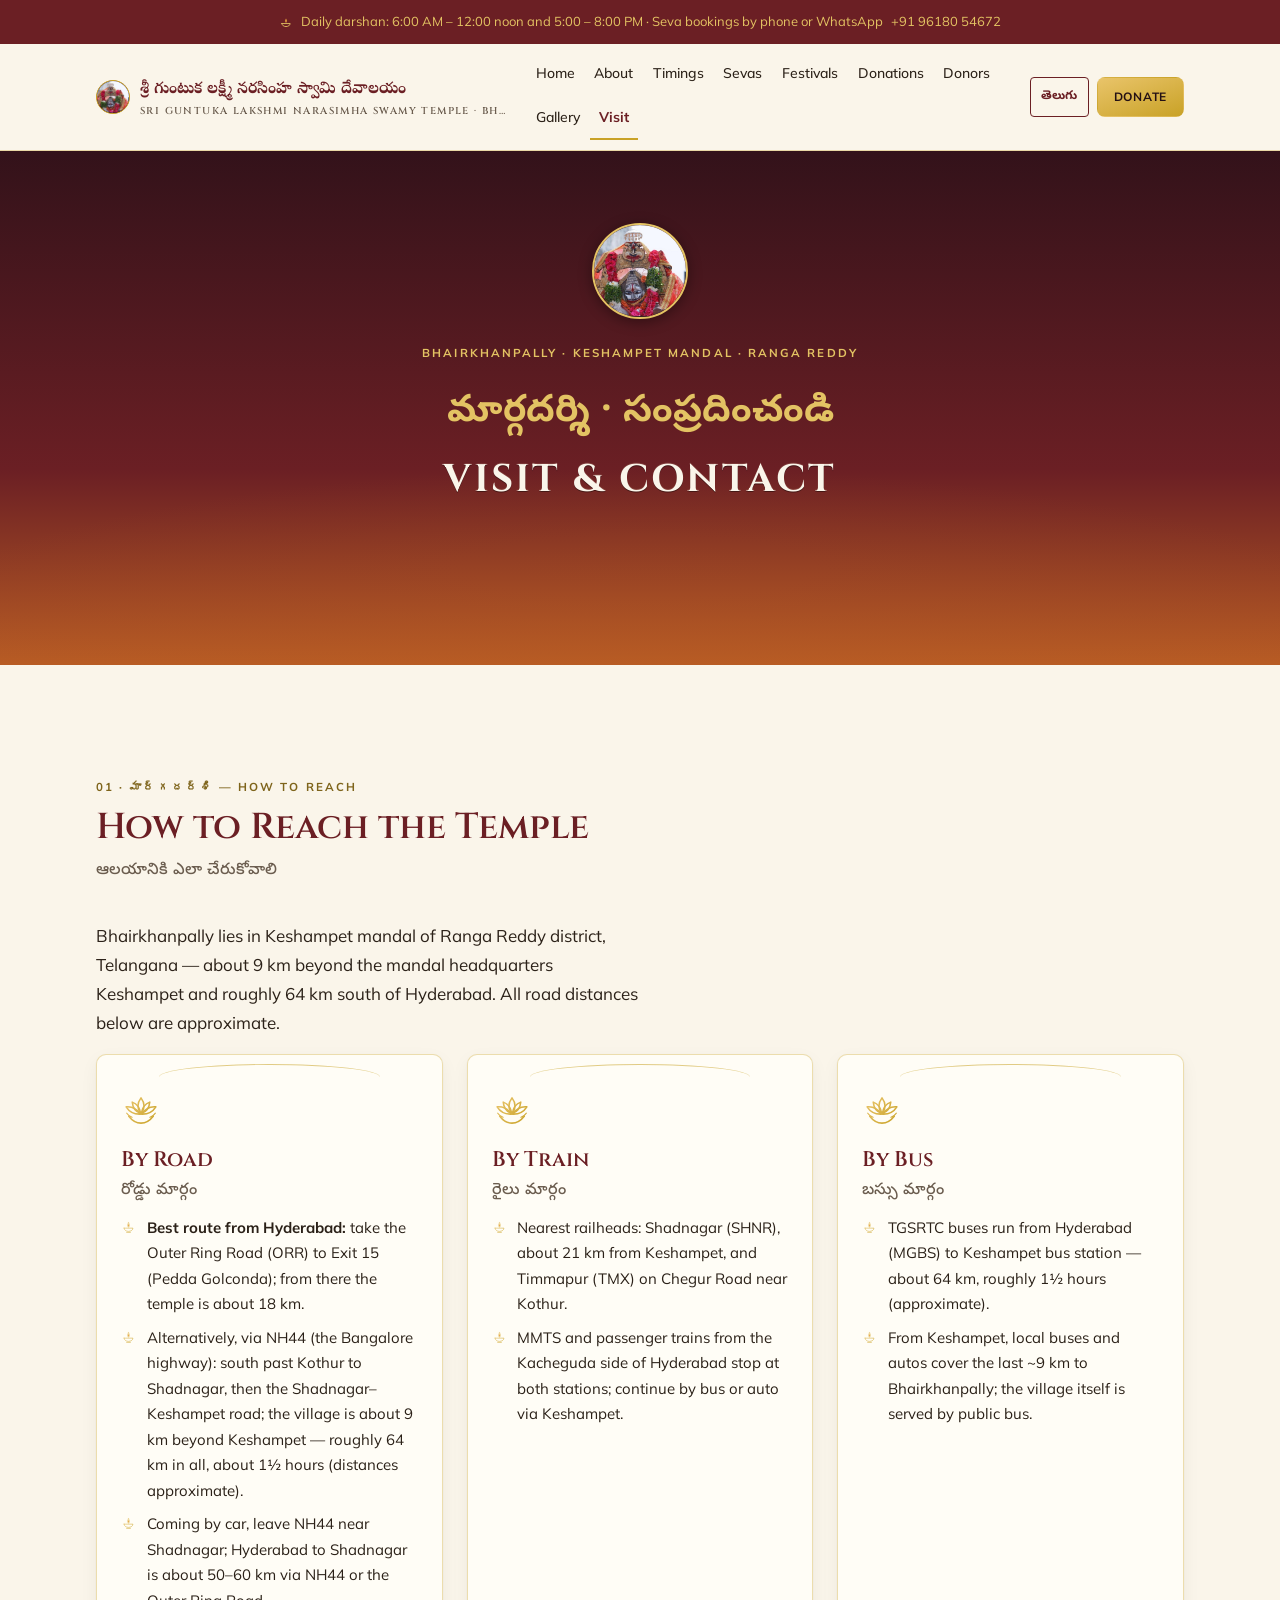
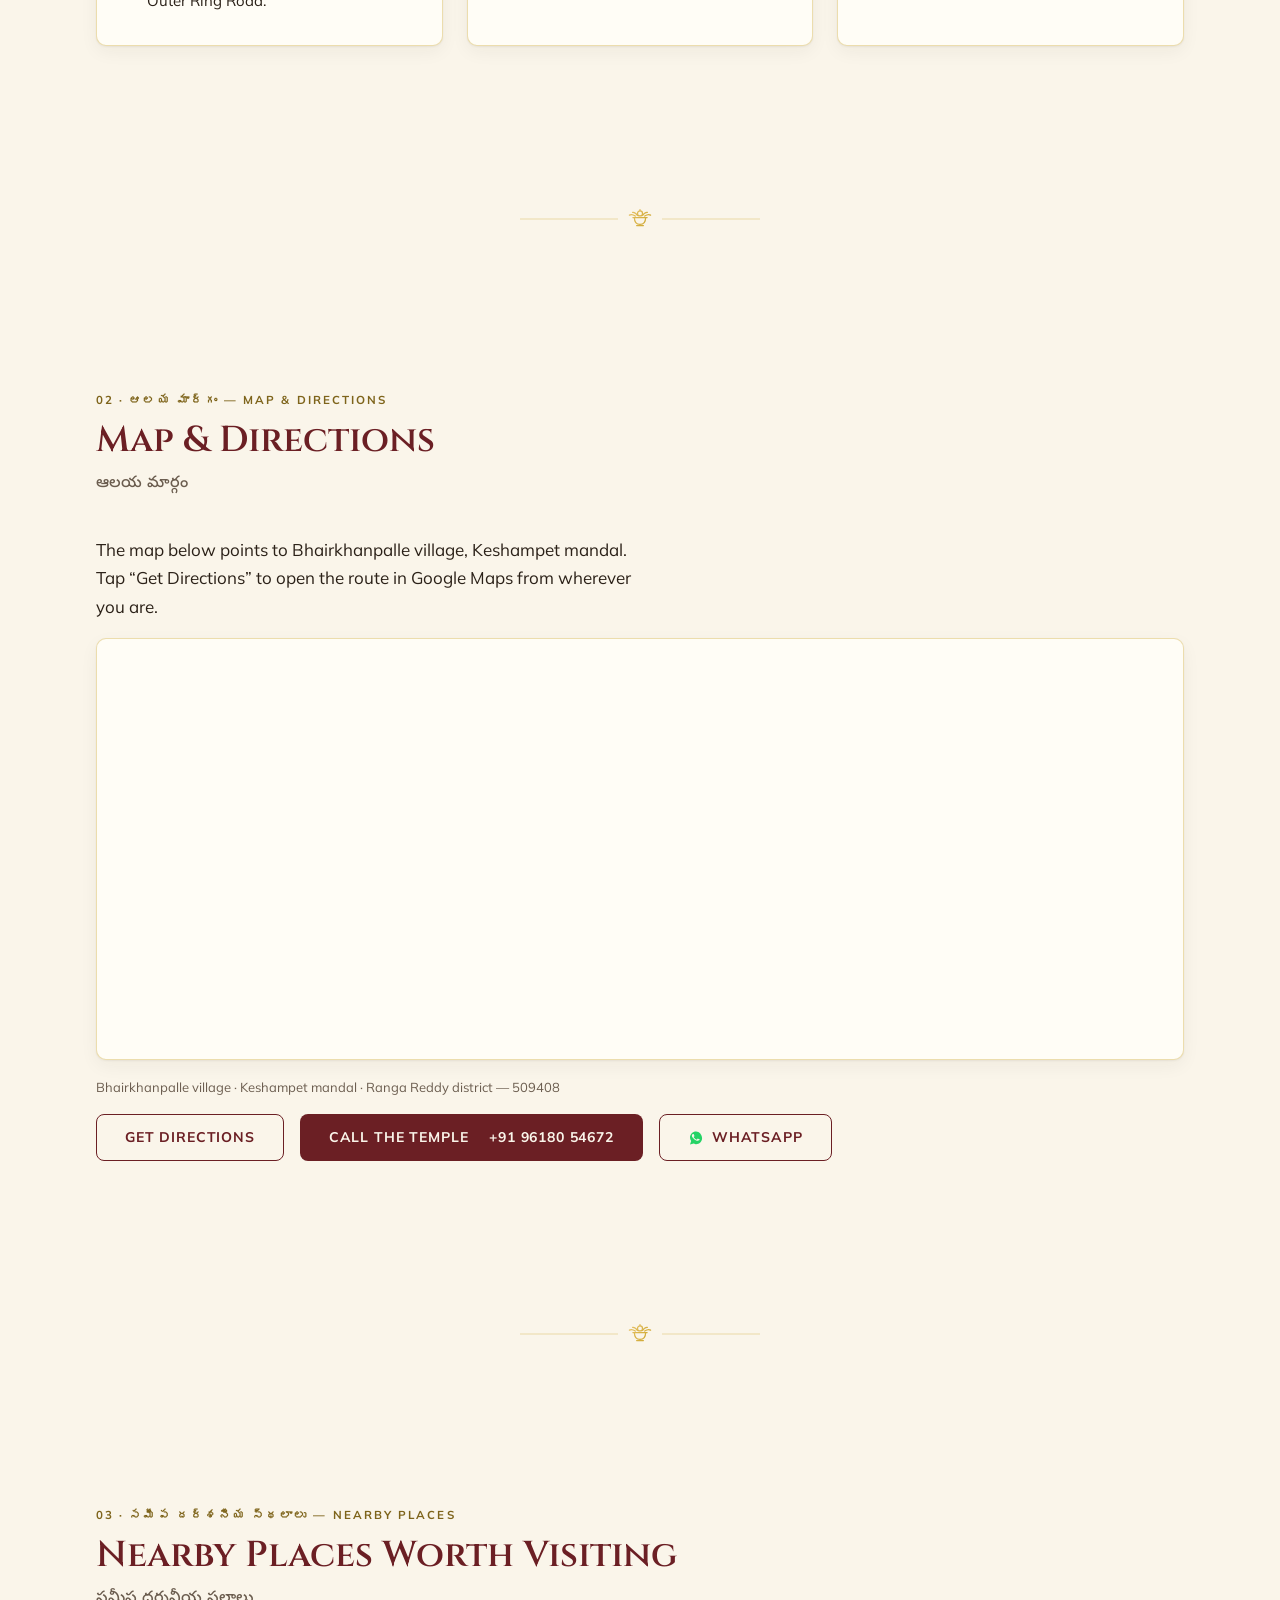
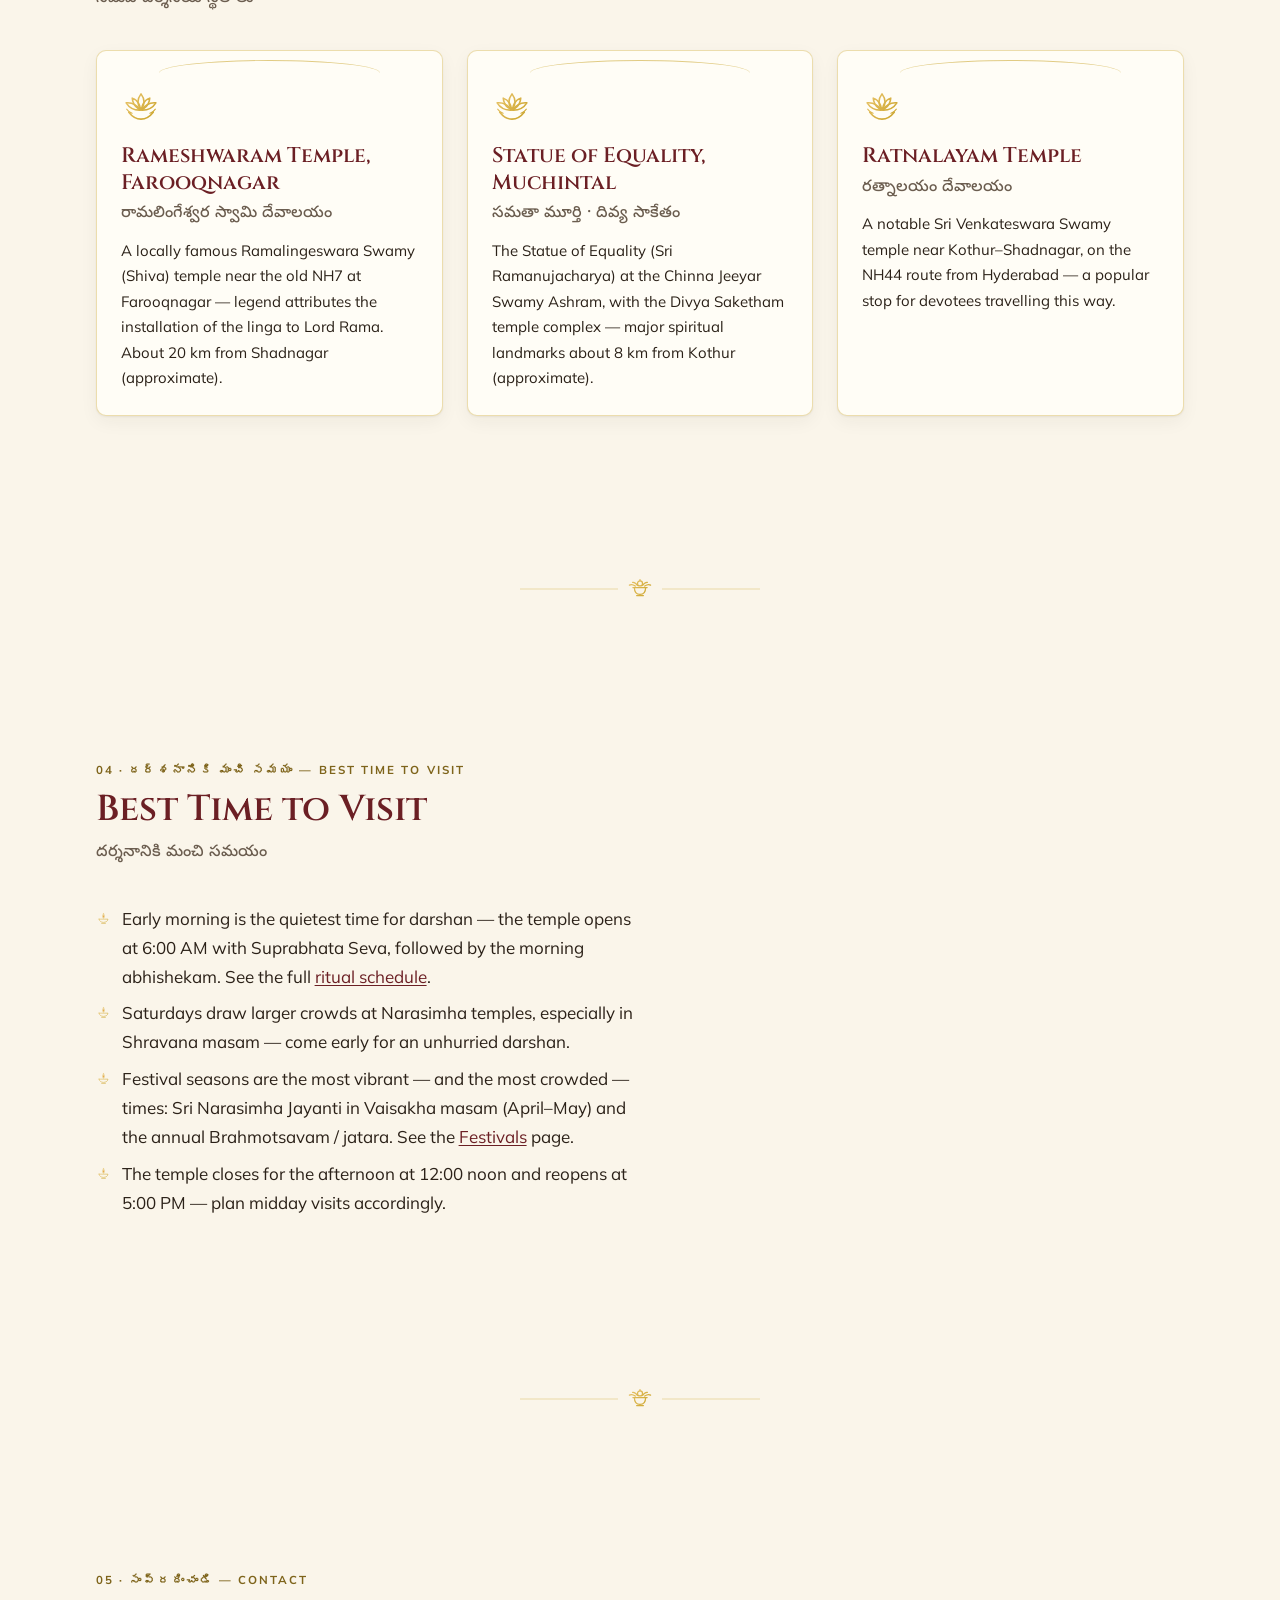
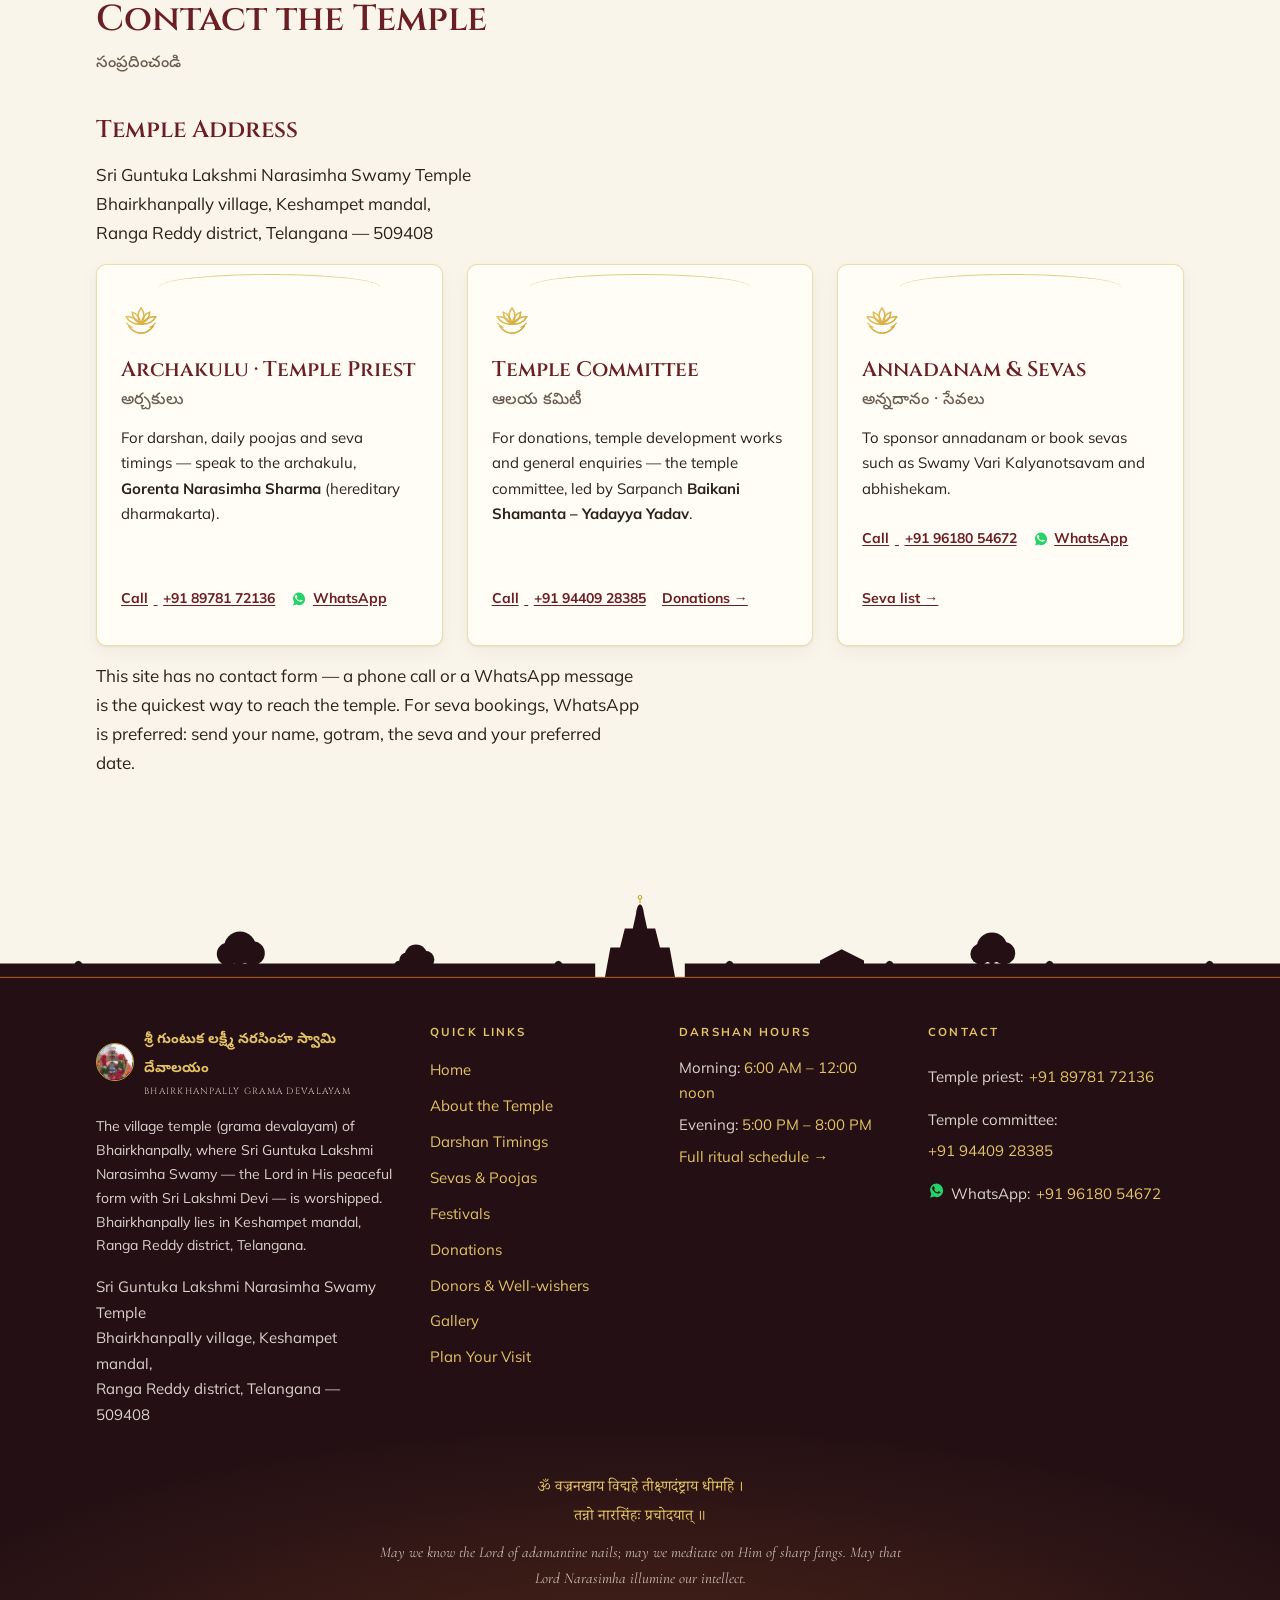
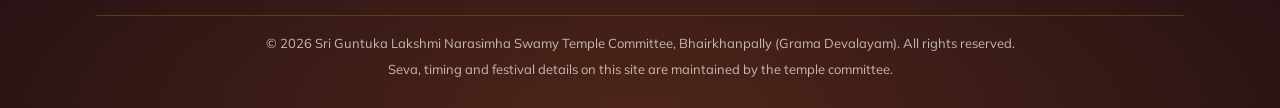
<file: visit.html>
<!DOCTYPE html>
<!-- ========================================================================
     visit.html — Visit & Contact (మార్గదర్శి · సంప్రదించండి)
     Sri Guntuka Lakshmi Narasimha Swamy Temple, Bhairkhanpally

     SCOPED STYLE ADDITIONS (components not present in css/styles.css, added
     as a small page-scoped <style> block in <head>, per build notes):
       .map-frame          — gold-hairline frame for the keyless Google Maps
                             iframe (matches the shared card treatment)
       .map-frame iframe   — responsive sizing for the embed
       .btn-row            — wrapping flex row for the directions/contact buttons
       .contact-address    — non-italic <address> block on ivory
     Everything else on this page uses the shared design system unchanged.
     ======================================================================== -->
<html lang="en">
<head>
  <meta charset="utf-8">
  <meta name="viewport" content="width=device-width, initial-scale=1">
  <title>Visit &amp; Contact · Sri Guntuka Lakshmi Narasimha Swamy Temple, Bhairkhanpally</title>
  <meta name="description" content="How to reach Sri Guntuka Lakshmi Narasimha Swamy Temple, Bhairkhanpally — Keshampet mandal, Ranga Reddy district, Telangana 509408. Routes from Hyderabad by road, train and bus, map, nearby temples and contact details.">
  <meta property="og:title" content="Visit &amp; Contact · శ్రీ గుంటుక లక్ష్మీ నరసింహ స్వామి దేవాలయం, Bhairkhanpally">
  <meta property="og:description" content="Easiest route from Hyderabad: ORR Exit 15 (Pedda Golconda), then about 18 km to the temple — or via NH44 and Shadnagar. Map, directions, nearby temples and contact numbers.">
  <meta property="og:type" content="website">
  <link rel="icon" type="image/png" sizes="32x32" href="assets/logo/favicon-32.png">
  <link rel="apple-touch-icon" href="assets/logo/favicon-180.png">
  <link rel="preconnect" href="https://fonts.googleapis.com">
  <link rel="preconnect" href="https://fonts.gstatic.com" crossorigin>
  <link href="https://fonts.googleapis.com/css2?family=Cinzel:wght@400;600;700&family=Mulish:wght@400;500;700&family=Cormorant+Garamond:ital,wght@1,500;1,600&family=Noto+Serif+Telugu:wght@500;700&family=Noto+Sans+Telugu:wght@400;500&family=Noto+Serif+Devanagari:wght@400;500&display=swap" rel="stylesheet">
  <!-- Apply the saved/default language (Telugu) before first paint; see css .lang-pending -->
  <script>(function(h){h.className+=(h.className?' ':'')+'lang-pending';setTimeout(function(){h.classList.remove('lang-pending');},1500);})(document.documentElement)</script>
  <link rel="stylesheet" href="css/styles.css">
  <style>
    /* Page-scoped additions for visit.html only — see the comment at the top
       of this file. Tokens come from the shared stylesheet; nothing here
       overrides shared components or focus styles. */
    .map-frame {
      border: var(--hairline);
      border-radius: var(--radius-card);
      overflow: hidden;
      background: var(--ivory-card);
      box-shadow: var(--shadow-relief);
    }
    .map-frame iframe {
      display: block;
      width: 100%;
      height: clamp(300px, 55vw, 420px);
      border: 0;
    }
    .btn-row {
      display: flex;
      flex-wrap: wrap;
      gap: var(--space-3);
    }
    .contact-address {
      font-style: normal;
      line-height: 1.7;
    }
  </style>
</head>
<body>

<!-- ========================================================================
     CANONICAL HEADER — Sri Guntuka Lakshmi Narasimha Swamy Temple, Bhairkhanpally
     Copy this file's contents VERBATIM as the first thing inside <body>
     on every page. The ONLY permitted change: add aria-current="page" to
     the nav link of the page you are building (and nothing else).
     Requires css/styles.css and js/main.js (the footer partial loads JS).
     ======================================================================== -->

<a class="skip-link" href="#main" data-en="Skip to content" data-te="ప్రధాన విషయానికి వెళ్లండి">Skip to content</a>

<!-- Announcement strip: js/main.js renders the ANNOUNCEMENTS array (top of
     js/main.js) into [data-announcements]. The line below is the no-JS
     fallback and should mirror the first ANNOUNCEMENTS entry. -->
<div class="announce" role="region" aria-label="Temple announcements">
  <div class="container announce__inner">
    <svg class="announce__diya" viewBox="0 0 32 32" aria-hidden="true" focusable="false">
      <g fill="none" stroke="#E3C363" stroke-width="2" stroke-linecap="round" stroke-linejoin="round">
        <path d="M6.5 19.5 H25.5 C24.8 24.2 20.9 26.4 16 26.4 C11.1 26.4 7.2 24.2 6.5 19.5 Z"/>
      </g>
      <path d="M16 8 C18.6 11.8 18.8 14.9 16 18 C13.2 14.9 13.4 11.8 16 8 Z" fill="#E8A13D"/>
    </svg>
    <p class="announce__text" data-announcements>
      <span data-en="Daily darshan: 6:00 AM – 12:00 noon and 5:00 – 8:00 PM · Seva bookings by phone or WhatsApp"
            data-te="నిత్య దర్శనం: ఉదయం 6:00 – మధ్యాహ్నం 12:00, సాయంత్రం 5:00 – రాత్రి 8:00 · సేవల బుకింగ్ ఫోన్ / వాట్సాప్ ద్వారా">Daily darshan: 6:00 AM – 12:00 noon and 5:00 – 8:00 PM · Seva bookings by phone or WhatsApp</span>
    </p>
    <!-- Temple cell — general enquiries and online donations (from the 2026 Brahmotsavam invitation). -->
    <a class="announce__call" href="tel:+919618054672"><span>+91 96180 54672</span></a>
  </div>
</div>

<header class="site-header">
  <div class="container site-header__inner">

    <a class="brand" href="index.html">
      <img class="brand__emblem" src="assets/logo/deity.jpg" alt="" width="34" height="34">
      <span class="brand__names">
        <span class="brand__te te-display" lang="te">శ్రీ గుంటుక లక్ష్మీ నరసింహ స్వామి దేవాలయం</span>
        <span class="brand__en" lang="en">Sri Guntuka Lakshmi Narasimha Swamy Temple · Bhairkhanpally</span>
      </span>
    </a>

    <div class="site-header__actions">
      <button type="button" class="lang-toggle" data-lang-toggle aria-pressed="false"
              aria-label="Switch language between English and Telugu">
        <span class="lang-toggle__label" lang="te">తెలుగు</span>
      </button>
      <a class="btn btn--primary btn--sm" href="donations.html" data-en="Donate" data-te="విరాళాలు">Donate</a>
      <button type="button" class="nav-toggle" data-nav-toggle aria-controls="site-nav"
              aria-expanded="false" aria-label="Menu">
        <span class="nav-toggle__bar"></span>
        <span class="nav-toggle__bar"></span>
        <span class="nav-toggle__bar"></span>
      </button>
    </div>

    <nav id="site-nav" class="site-nav" aria-label="Primary">
      <ul class="site-nav__list">
        <li><a href="index.html" data-en="Home" data-te="హోమ్">Home</a></li>
        <li><a href="about.html" data-en="About" data-te="ఆలయ చరిత్ర">About</a></li>
        <li><a href="timings.html" data-en="Timings" data-te="దర్శన వేళలు">Timings</a></li>
        <li><a href="sevas.html" data-en="Sevas" data-te="సేవలు">Sevas</a></li>
        <li><a href="festivals.html" data-en="Festivals" data-te="ఉత్సవాలు">Festivals</a></li>
        <li><a href="donations.html" data-en="Donations" data-te="విరాళాలు">Donations</a></li>
        <li><a href="donors.html" data-en="Donors" data-te="దాతలు">Donors</a></li>
        <li><a href="gallery.html" data-en="Gallery" data-te="ఫోటో గ్యాలరీ">Gallery</a></li>
        <li><a href="visit.html" aria-current="page" data-en="Visit" data-te="దర్శనం">Visit</a></li>
      </ul>
    </nav>

  </div>
</header>

  <main id="main">

    <!-- Short inner-page hero (no art slot on inner pages) -->
    <section class="hero hero--short" aria-label="Visit and contact">
      <div class="hero__glow" aria-hidden="true"></div>
      <div class="hero__content">
        <p class="hero__emblem"><img src="assets/logo/deity.jpg" alt="Sri Lakshmi Narasimha Swamy" width="96" height="96"></p>
        <span class="hero__kicker" lang="en">Bhairkhanpally · Keshampet Mandal · Ranga Reddy</span>
        <h1>
          <span class="hero__title-te" lang="te">మార్గదర్శి · సంప్రదించండి</span>
          <span class="hero__title-en" lang="en">Visit &amp; Contact</span>
        </h1>
      </div>
    </section>

    <!-- ================================================================
         01 · HOW TO REACH
         ================================================================ -->
    <section class="section" aria-labelledby="reach-title">
      <div class="container">
        <div class="section__head reveal">
          <span class="kicker"><span class="kicker__num">01</span> · మార్గదర్శి — How to Reach</span>
          <h2 class="section__title" id="reach-title" data-en="How to Reach the Temple" data-te="ఆలయానికి ఎలా చేరుకోవాలి">How to Reach the Temple</h2>
          <span class="section__sub" lang="te">ఆలయానికి ఎలా చేరుకోవాలి</span>
        </div>

        <div class="flow">
          <div class="measure">
            <p data-lang="en">Bhairkhanpally lies in Keshampet mandal of Ranga Reddy district,
              Telangana — about 9 km beyond the mandal headquarters Keshampet and roughly
              64 km south of Hyderabad. All road distances below are approximate.</p>
            <p data-lang="te" lang="te" hidden>బైర్ఖాన్‌పల్లి తెలంగాణలోని రంగారెడ్డి జిల్లా
              కేశంపేట మండలంలో ఉంది — మండల కేంద్రం కేశంపేట నుంచి సుమారు 9 కి.మీ.,
              హైదరాబాద్ నుంచి సుమారు 64 కి.మీ. దూరంలో. కింద ఇచ్చిన దూరాలన్నీ సుమారుగా మాత్రమే.</p>
          </div>

          <div class="card-grid">

            <article class="card">
              <p class="card__icon"><img src="assets/lotus.svg" alt="" width="40" height="40"></p>
              <h3 class="card__title" data-en="By Road" data-te="రోడ్డు మార్గం">By Road</h3>
              <span class="card__sub" lang="te">రోడ్డు మార్గం</span>
              <ul class="diya-list card__desc">
                <li data-lang="en"><strong>Best route from Hyderabad:</strong> take the Outer Ring
                  Road (ORR) to Exit 15 (Pedda Golconda); from there the temple is about 18 km.</li>
                <li data-lang="te" lang="te" hidden><strong>హైదరాబాద్ నుంచి ఉత్తమ మార్గం:</strong>
                  ఔటర్ రింగ్ రోడ్డు (ORR)పై 15వ నంబర్ ఎగ్జిట్ (పెద్ద గోల్కొండ) వద్ద దిగండి; అక్కడి
                  నుంచి ఆలయం సుమారు 18 కి.మీ.</li>
                <li data-lang="en">Alternatively, via NH44 (the Bangalore highway): south past
                  Kothur to Shadnagar, then the Shadnagar–Keshampet road; the village is about
                  9 km beyond Keshampet — roughly 64 km in all, about 1½ hours
                  (distances approximate).</li>
                <li data-lang="te" lang="te" hidden>ప్రత్యామ్నాయంగా NH44 మీదుగా: కొత్తూరు దాటి
                  షాద్‌నగర్, అక్కడి నుంచి కేశంపేట రోడ్డు; కేశంపేట దాటాక సుమారు 9 కి.మీ. —
                  మొత్తం సుమారు 64 కి.మీ., దాదాపు గంటన్నర ప్రయాణం (దూరాలు సుమారుగా).</li>
                <li data-lang="en">Coming by car, leave NH44 near Shadnagar; Hyderabad to
                  Shadnagar is about 50–60 km via NH44 or the Outer Ring Road.</li>
                <li data-lang="te" lang="te" hidden>కారులో వస్తే NH44ను షాద్‌నగర్ వద్ద వదిలి
                  కేశంపేట రోడ్డు పట్టండి; హైదరాబాద్ నుంచి షాద్‌నగర్ వరకు NH44 లేదా ఔటర్
                  రింగ్ రోడ్డు మీదుగా సుమారు 50–60 కి.మీ.</li>
              </ul>
            </article>

            <article class="card">
              <p class="card__icon"><img src="assets/lotus.svg" alt="" width="40" height="40"></p>
              <h3 class="card__title" data-en="By Train" data-te="రైలు మార్గం">By Train</h3>
              <span class="card__sub" lang="te">రైలు మార్గం</span>
              <ul class="diya-list card__desc">
                <li data-lang="en">Nearest railheads: Shadnagar (SHNR), about 21 km from
                  Keshampet, and Timmapur (TMX) on Chegur Road near Kothur.</li>
                <li data-lang="te" lang="te" hidden>సమీప రైల్వే స్టేషన్లు: షాద్‌నగర్ (SHNR) —
                  కేశంపేట నుంచి సుమారు 21 కి.మీ.; కొత్తూరు సమీపంలో తిమ్మాపూర్ (TMX).</li>
                <li data-lang="en">MMTS and passenger trains from the Kacheguda side of
                  Hyderabad stop at both stations; continue by bus or auto via Keshampet.</li>
                <li data-lang="te" lang="te" hidden>హైదరాబాద్ (కాచిగూడ వైపు) నుంచి MMTS /
                  ప్యాసింజర్ రైళ్లు ఈ రెండు స్టేషన్లలో ఆగుతాయి; అక్కడి నుంచి బస్సు లేదా
                  ఆటోలో కేశంపేట మీదుగా చేరుకోవచ్చు.</li>
              </ul>
            </article>

            <article class="card">
              <p class="card__icon"><img src="assets/lotus.svg" alt="" width="40" height="40"></p>
              <h3 class="card__title" data-en="By Bus" data-te="బస్సు మార్గం">By Bus</h3>
              <span class="card__sub" lang="te">బస్సు మార్గం</span>
              <ul class="diya-list card__desc">
                <li data-lang="en">TGSRTC buses run from Hyderabad (MGBS) to Keshampet bus
                  station — about 64 km, roughly 1½ hours (approximate).</li>
                <li data-lang="te" lang="te" hidden>హైదరాబాద్ (MGBS) నుంచి కేశంపేట బస్
                  స్టేషన్ వరకు TGSRTC బస్సులు నడుస్తాయి — సుమారు 64 కి.మీ., దాదాపు గంటన్నర.</li>
                <li data-lang="en">From Keshampet, local buses and autos cover the last
                  ~9 km to Bhairkhanpally; the village itself is served by public bus.</li>
                <li data-lang="te" lang="te" hidden>కేశంపేట నుంచి చివరి సుమారు 9 కి.మీ.
                  లోకల్ బస్సు లేదా ఆటోలో చేరుకోవచ్చు; గ్రామానికి పబ్లిక్ బస్సు సౌకర్యం కూడా ఉంది.</li>
              </ul>
            </article>

          </div>
        </div>
      </div>
    </section>

    <div class="divider" role="presentation">
      <img src="assets/divider.svg" alt="" width="240" height="24">
    </div>

    <!-- ================================================================
         02 · MAP & DIRECTIONS
         ================================================================ -->
    <section class="section" aria-labelledby="map-title">
      <div class="container">
        <div class="section__head reveal">
          <span class="kicker"><span class="kicker__num">02</span> · ఆలయ మార్గం — Map &amp; Directions</span>
          <h2 class="section__title" id="map-title" data-en="Map &amp; Directions" data-te="ఆలయ మార్గం">Map &amp; Directions</h2>
          <span class="section__sub" lang="te">ఆలయ మార్గం</span>
        </div>

        <div class="flow">
          <div class="measure">
            <p data-lang="en">The map below points to Bhairkhanpalle village, Keshampet mandal.
              Tap “Get Directions” to open the route in Google Maps from wherever you are.</p>
            <p data-lang="te" lang="te" hidden>కింది మ్యాప్ కేశంపేట మండలంలోని బైర్ఖాన్‌పల్లి
              గ్రామాన్ని చూపిస్తుంది. మీరు ఉన్న చోటు నుంచి దారి కోసం “మార్గం చూడండి” నొక్కండి.</p>
          </div>

          <!-- EDIT-ME: The map query points to Bhairkhanpalle village centre. When the
               committee has the temple's exact Google Maps pin (or plus code), replace
               "Bhairkhanpalle,+Keshampet,+Telangana" in BOTH the iframe src below AND
               the Get Directions link that follows. -->
          <div class="map-frame">
            <iframe
              src="https://maps.google.com/maps?q=Bhairkhanpalle,+Keshampet,+Telangana&amp;output=embed"
              title="Map of Bhairkhanpalle village, Keshampet mandal, Ranga Reddy district, Telangana"
              loading="lazy"
              referrerpolicy="no-referrer-when-downgrade"></iframe>
          </div>

          <p class="small muted"
             data-en="Bhairkhanpalle village · Keshampet mandal · Ranga Reddy district — 509408"
             data-te="బైర్ఖాన్‌పల్లి గ్రామం · కేశంపేట మండలం · రంగారెడ్డి జిల్లా — 509408">Bhairkhanpalle village · Keshampet mandal · Ranga Reddy district — 509408</p>

          <div class="btn-row">
            <a class="btn btn--ghost" href="https://www.google.com/maps/dir/?api=1&amp;destination=Bhairkhanpalle,+Keshampet,+Telangana"
               data-en="Get Directions" data-te="మార్గం చూడండి">Get Directions</a>
            <a class="btn btn--call" href="tel:+919618054672">
              <span data-en="Call the Temple" data-te="ఫోన్ చేయండి">Call the Temple</span>&nbsp;
              <span>+91 96180 54672</span>
            </a>
            <a class="btn btn--whatsapp" href="https://wa.me/919618054672?text=Namaskaram%2C%20I%20want%20to%20know%20about%20sevas%20at%20Sri%20Guntuka%20Lakshmi%20Narasimha%20Swamy%20Temple%2C%20Bhairkhanpally.">
              <svg class="wa-glyph" viewBox="0 0 32 32" aria-hidden="true" focusable="false"><path fill="#25D366" d="M16 3C9.4 3 4 8.3 4 14.9c0 2.6.8 5 2.3 7L4 29l7.3-2.2c1.9 1 3.9 1.5 4.7 1.5 6.6 0 12-5.3 12-11.9S22.6 3 16 3zm5.9 16.9c-.3.8-1.7 1.6-2.4 1.6-.6.1-1.4.1-2.2-.2-.5-.2-1.2-.4-2-.8-3.6-1.5-5.9-5.2-6.1-5.4-.2-.2-1.5-1.9-1.5-3.7 0-1.8 1-2.7 1.3-3 .3-.4.7-.4 1-.4h.7c.2 0 .5-.1.8.6.3.8 1 2.7 1.1 2.9.1.2.2.4 0 .7-.1.3-.2.4-.4.7l-.6.7c-.2.2-.4.4-.2.8.2.4 1 1.7 2.2 2.7 1.5 1.4 2.8 1.8 3.2 2 .4.2.6.2.9-.1.2-.3 1-1.2 1.3-1.6.3-.4.5-.3.9-.2.4.1 2.2 1 2.6 1.2.4.2.6.3.7.5.1.2.1.9-.2 1.7z"/></svg>
              <span data-en="WhatsApp" data-te="వాట్సాప్">WhatsApp</span>
            </a>
          </div>
        </div>
      </div>
    </section>

    <div class="divider" role="presentation">
      <img src="assets/divider.svg" alt="" width="240" height="24">
    </div>

    <!-- ================================================================
         03 · NEARBY PLACES WORTH VISITING
         ================================================================ -->
    <section class="section" aria-labelledby="nearby-title">
      <div class="container">
        <div class="section__head reveal">
          <span class="kicker"><span class="kicker__num">03</span> · సమీప దర్శనీయ స్థలాలు — Nearby Places</span>
          <h2 class="section__title" id="nearby-title" data-en="Nearby Places Worth Visiting" data-te="సమీప దర్శనీయ స్థలాలు">Nearby Places Worth Visiting</h2>
          <span class="section__sub" lang="te">సమీప దర్శనీయ స్థలాలు</span>
        </div>

        <div class="card-grid">

          <article class="card">
            <p class="card__icon"><img src="assets/lotus.svg" alt="" width="40" height="40"></p>
            <h3 class="card__title" data-en="Rameshwaram Temple, Farooqnagar" data-te="రామేశ్వరం దేవాలయం, ఫారూఖ్‌నగర్">Rameshwaram Temple, Farooqnagar</h3>
            <span class="card__sub" lang="te">రామలింగేశ్వర స్వామి దేవాలయం</span>
            <p class="card__desc" data-lang="en">A locally famous Ramalingeswara Swamy (Shiva)
              temple near the old NH7 at Farooqnagar — legend attributes the installation of
              the linga to Lord Rama. About 20 km from Shadnagar (approximate).</p>
            <p class="card__desc" data-lang="te" lang="te" hidden>ఫారూఖ్‌నగర్ వద్ద పాత NH7
              సమీపంలోని ప్రసిద్ధ రామలింగేశ్వర స్వామి (శివ) దేవాలయం — లింగ ప్రతిష్ఠ
              శ్రీరాముడు చేశారని స్థల ఐతిహ్యం. షాద్‌నగర్ నుంచి సుమారు 20 కి.మీ.</p>
          </article>

          <article class="card">
            <p class="card__icon"><img src="assets/lotus.svg" alt="" width="40" height="40"></p>
            <h3 class="card__title" data-en="Statue of Equality, Muchintal" data-te="సమతా మూర్తి, ముచ్చింతల్">Statue of Equality, Muchintal</h3>
            <span class="card__sub" lang="te">సమతా మూర్తి · దివ్య సాకేతం</span>
            <p class="card__desc" data-lang="en">The Statue of Equality (Sri Ramanujacharya)
              at the Chinna Jeeyar Swamy Ashram, with the Divya Saketham temple complex —
              major spiritual landmarks about 8 km from Kothur (approximate).</p>
            <p class="card__desc" data-lang="te" lang="te" hidden>చిన్న జీయర్ స్వామి ఆశ్రమంలోని
              సమతా మూర్తి (శ్రీ రామానుజాచార్యులు), దివ్య సాకేతం ఆలయ సముదాయం — కొత్తూరు
              నుంచి సుమారు 8 కి.మీ. దూరంలోని ప్రసిద్ధ ఆధ్యాత్మిక క్షేత్రాలు.</p>
          </article>

          <article class="card">
            <p class="card__icon"><img src="assets/lotus.svg" alt="" width="40" height="40"></p>
            <h3 class="card__title" data-en="Ratnalayam Temple" data-te="రత్నాలయం దేవాలయం">Ratnalayam Temple</h3>
            <span class="card__sub" lang="te">రత్నాలయం దేవాలయం</span>
            <p class="card__desc" data-lang="en">A notable Sri Venkateswara Swamy temple near
              Kothur–Shadnagar, on the NH44 route from Hyderabad — a popular stop for
              devotees travelling this way.</p>
            <p class="card__desc" data-lang="te" lang="te" hidden>కొత్తూరు–షాద్‌నగర్ సమీపంలోని
              ప్రసిద్ధ శ్రీ వేంకటేశ్వర స్వామి దేవాలయం — హైదరాబాద్ నుంచి NH44 మీదుగా వచ్చే
              భక్తులకు ఇష్టమైన మజిలీ.</p>
          </article>

        </div>
      </div>
    </section>

    <div class="divider" role="presentation">
      <img src="assets/divider.svg" alt="" width="240" height="24">
    </div>

    <!-- ================================================================
         04 · BEST TIME TO VISIT
         ================================================================ -->
    <section class="section" aria-labelledby="besttime-title">
      <div class="container">
        <div class="section__head reveal">
          <span class="kicker"><span class="kicker__num">04</span> · దర్శనానికి మంచి సమయం — Best Time to Visit</span>
          <h2 class="section__title" id="besttime-title" data-en="Best Time to Visit" data-te="దర్శనానికి మంచి సమయం">Best Time to Visit</h2>
          <span class="section__sub" lang="te">దర్శనానికి మంచి సమయం</span>
        </div>

        <div class="measure">
          <!-- EDIT-ME: This guidance follows common practice at Narasimha temples in the
               region (quiet early mornings, busier Saturdays, festival peaks), and the
               hours follow the site's default daily schedule (modeled on Yadadri/
               Mattapalli — see research.json). Confirm both with the temple committee
               and edit freely. -->
          <ul class="diya-list">
            <li data-lang="en">Early morning is the quietest time for darshan — the temple
              opens at 6:00 AM with Suprabhata Seva, followed by the morning abhishekam.
              See the full <a href="timings.html">ritual schedule</a>.</li>
            <li data-lang="te" lang="te" hidden>ఉదయం వేళ దర్శనం ప్రశాంతంగా ఉంటుంది —
              ఆలయం ఉదయం 6:00కి సుప్రభాత సేవతో తెరుచుకుంటుంది; ఆ తర్వాత అభిషేకం జరుగుతుంది.
              పూర్తి <a href="timings.html">పూజా క్రమం</a> చూడండి.</li>
            <li data-lang="en">Saturdays draw larger crowds at Narasimha temples, especially
              in Shravana masam — come early for an unhurried darshan.</li>
            <li data-lang="te" lang="te" hidden>నరసింహ క్షేత్రాల్లో శనివారాల్లో — ముఖ్యంగా
              శ్రావణ మాసంలో — భక్తుల రద్దీ ఎక్కువగా ఉంటుంది; ప్రశాంత దర్శనానికి ఉదయమే రండి.</li>
            <li data-lang="en">Festival seasons are the most vibrant — and the most crowded —
              times: Sri Narasimha Jayanti in Vaisakha masam (April–May) and the annual
              Brahmotsavam / jatara. See the <a href="festivals.html">Festivals</a> page.</li>
            <li data-lang="te" lang="te" hidden>పండుగ సీజన్లలో ఆలయం అత్యంత వైభవంగా — అంతే
              రద్దీగా — ఉంటుంది: వైశాఖ మాసంలో (ఏప్రిల్–మే) శ్రీ నరసింహ జయంతి, వార్షిక
              బ్రహ్మోత్సవం / జాతర. వివరాలకు <a href="festivals.html">ఉత్సవాలు</a> పేజీ చూడండి.</li>
            <li data-lang="en">The temple closes for the afternoon at 12:00 noon and reopens
              at 5:00 PM — plan midday visits accordingly.</li>
            <li data-lang="te" lang="te" hidden>మధ్యాహ్నం 12:00కి ఆలయం మూసివేసి సాయంత్రం
              5:00కి తిరిగి తెరుస్తారు — మధ్యాహ్న సందర్శనను అందుకు అనుగుణంగా ప్రణాళిక
              చేసుకోండి.</li>
          </ul>
        </div>
      </div>
    </section>

    <div class="divider" role="presentation">
      <img src="assets/divider.svg" alt="" width="240" height="24">
    </div>

    <!-- ================================================================
         05 · CONTACT
         ================================================================ -->
    <section class="section" aria-labelledby="contact-title">
      <div class="container">
        <div class="section__head reveal">
          <span class="kicker"><span class="kicker__num">05</span> · సంప్రదించండి — Contact</span>
          <h2 class="section__title" id="contact-title" data-en="Contact the Temple" data-te="సంప్రదించండి">Contact the Temple</h2>
          <span class="section__sub" lang="te">సంప్రదించండి</span>
        </div>

        <div class="flow">
          <div class="measure flow">
            <h3 data-en="Temple Address" data-te="ఆలయ చిరునామా">Temple Address</h3>
            <!-- EDIT-ME: If the temple has a door number, street or landmark line
                 (e.g. "near the gram panchayat office"), add it between the temple
                 name and the village line below. -->
            <address class="contact-address">
              <span data-en="Sri Guntuka Lakshmi Narasimha Swamy Temple" data-te="శ్రీ గుంటుక లక్ష్మీ నరసింహ స్వామి దేవాలయం">Sri Guntuka Lakshmi Narasimha Swamy Temple</span><br>
              <span data-en="Bhairkhanpally village, Keshampet mandal," data-te="బైర్ఖాన్‌పల్లి గ్రామం, కేశంపేట మండలం,">Bhairkhanpally village, Keshampet mandal,</span><br>
              <span data-en="Ranga Reddy district, Telangana — 509408" data-te="రంగారెడ్డి జిల్లా, తెలంగాణ — 509408">Ranga Reddy district, Telangana — 509408</span>
            </address>
          </div>

          <div class="card-grid">

            <article class="card">
              <p class="card__icon"><img src="assets/lotus.svg" alt="" width="40" height="40"></p>
              <h3 class="card__title" data-en="Archakulu · Temple Priest" data-te="అర్చకులు">Archakulu · Temple Priest</h3>
              <span class="card__sub" lang="te">అర్చకులు</span>
              <p class="card__desc" data-lang="en">For darshan, daily poojas and seva timings —
                speak to the archakulu, <strong>Gorenta Narasimha Sharma</strong> (hereditary
                dharmakarta).</p>
              <p class="card__desc" data-lang="te" lang="te" hidden>దర్శనం, నిత్య పూజలు,
                సేవల వేళల వివరాలకు అర్చకులు <strong>గోరెంట నరసింహ శర్మ</strong> గారిని
                (అనువంశిక ధర్మకర్త) సంప్రదించండి.</p>
              <p class="card__links">
                <a href="tel:+918978172136"><span data-en="Call" data-te="ఫోన్ చేయండి">Call</span>&nbsp;<span>+91 89781 72136</span></a>
                <a href="https://wa.me/918978172136?text=Namaskaram%2C%20I%20want%20to%20know%20about%20sevas%20at%20Sri%20Guntuka%20Lakshmi%20Narasimha%20Swamy%20Temple%2C%20Bhairkhanpally.">
                  <svg class="wa-glyph" viewBox="0 0 32 32" aria-hidden="true" focusable="false"><path fill="#25D366" d="M16 3C9.4 3 4 8.3 4 14.9c0 2.6.8 5 2.3 7L4 29l7.3-2.2c1.9 1 3.9 1.5 4.7 1.5 6.6 0 12-5.3 12-11.9S22.6 3 16 3zm5.9 16.9c-.3.8-1.7 1.6-2.4 1.6-.6.1-1.4.1-2.2-.2-.5-.2-1.2-.4-2-.8-3.6-1.5-5.9-5.2-6.1-5.4-.2-.2-1.5-1.9-1.5-3.7 0-1.8 1-2.7 1.3-3 .3-.4.7-.4 1-.4h.7c.2 0 .5-.1.8.6.3.8 1 2.7 1.1 2.9.1.2.2.4 0 .7-.1.3-.2.4-.4.7l-.6.7c-.2.2-.4.4-.2.8.2.4 1 1.7 2.2 2.7 1.5 1.4 2.8 1.8 3.2 2 .4.2.6.2.9-.1.2-.3 1-1.2 1.3-1.6.3-.4.5-.3.9-.2.4.1 2.2 1 2.6 1.2.4.2.6.3.7.5.1.2.1.9-.2 1.7z"/></svg>
                  <span data-en="WhatsApp" data-te="వాట్సాప్">WhatsApp</span>
                </a>
              </p>
            </article>

            <article class="card">
              <p class="card__icon"><img src="assets/lotus.svg" alt="" width="40" height="40"></p>
              <h3 class="card__title" data-en="Temple Committee" data-te="ఆలయ కమిటీ">Temple Committee</h3>
              <span class="card__sub" lang="te">ఆలయ కమిటీ</span>
              <p class="card__desc" data-lang="en">For donations, temple development works and
                general enquiries — the temple committee, led by Sarpanch
                <strong>Baikani Shamanta – Yadayya Yadav</strong>.</p>
              <p class="card__desc" data-lang="te" lang="te" hidden>విరాళాలు, ఆలయ అభివృద్ధి
                పనులు, ఇతర వివరాలకు ఆలయ కమిటీని — సర్పంచ్ <strong>బైకని శమంత – యాదయ్య యాదవ్</strong>
                గారిని — సంప్రదించండి.</p>
              <p class="card__links">
                <a href="tel:+919440928385"><span data-en="Call" data-te="ఫోన్ చేయండి">Call</span>&nbsp;<span>+91 94409 28385</span></a>
                <a href="donations.html" data-en="Donations →" data-te="విరాళాలు →">Donations →</a>
              </p>
            </article>

            <article class="card">
              <p class="card__icon"><img src="assets/lotus.svg" alt="" width="40" height="40"></p>
              <h3 class="card__title" data-en="Annadanam &amp; Sevas" data-te="అన్నదానం &amp; సేవలు">Annadanam &amp; Sevas</h3>
              <span class="card__sub" lang="te">అన్నదానం · సేవలు</span>
              <p class="card__desc" data-lang="en">To sponsor annadanam or book sevas such as
                Swamy Vari Kalyanotsavam and abhishekam.</p>
              <p class="card__desc" data-lang="te" lang="te" hidden>అన్నదానం స్పాన్సర్
                చేయడానికి, స్వామివారి కల్యాణోత్సవం, అభిషేకం వంటి సేవల బుకింగ్ కోసం.</p>
              <p class="card__links">
                <a href="tel:+919618054672"><span data-en="Call" data-te="ఫోన్ చేయండి">Call</span>&nbsp;<span>+91 96180 54672</span></a>
                <a href="https://wa.me/919618054672?text=Namaskaram%2C%20I%20want%20to%20know%20about%20sevas%20at%20Sri%20Guntuka%20Lakshmi%20Narasimha%20Swamy%20Temple%2C%20Bhairkhanpally.">
                  <svg class="wa-glyph" viewBox="0 0 32 32" aria-hidden="true" focusable="false"><path fill="#25D366" d="M16 3C9.4 3 4 8.3 4 14.9c0 2.6.8 5 2.3 7L4 29l7.3-2.2c1.9 1 3.9 1.5 4.7 1.5 6.6 0 12-5.3 12-11.9S22.6 3 16 3zm5.9 16.9c-.3.8-1.7 1.6-2.4 1.6-.6.1-1.4.1-2.2-.2-.5-.2-1.2-.4-2-.8-3.6-1.5-5.9-5.2-6.1-5.4-.2-.2-1.5-1.9-1.5-3.7 0-1.8 1-2.7 1.3-3 .3-.4.7-.4 1-.4h.7c.2 0 .5-.1.8.6.3.8 1 2.7 1.1 2.9.1.2.2.4 0 .7-.1.3-.2.4-.4.7l-.6.7c-.2.2-.4.4-.2.8.2.4 1 1.7 2.2 2.7 1.5 1.4 2.8 1.8 3.2 2 .4.2.6.2.9-.1.2-.3 1-1.2 1.3-1.6.3-.4.5-.3.9-.2.4.1 2.2 1 2.6 1.2.4.2.6.3.7.5.1.2.1.9-.2 1.7z"/></svg>
                  <span data-en="WhatsApp" data-te="వాట్సాప్">WhatsApp</span>
                </a>
                <a href="sevas.html" data-en="Seva list →" data-te="సేవల జాబితా →">Seva list →</a>
              </p>
            </article>

          </div>

          <div class="measure">
            <p data-lang="en">This site has no contact form — a phone call or a WhatsApp
              message is the quickest way to reach the temple. For seva bookings, WhatsApp
              is preferred: send your name, gotram, the seva and your preferred date.</p>
            <p data-lang="te" lang="te" hidden>ఈ సైట్‌లో సంప్రదింపు ఫారం లేదు — ఫోన్ కాల్
              లేదా వాట్సాప్ సందేశమే ఆలయాన్ని చేరే వేగవంతమైన మార్గం. సేవల బుకింగ్‌కు
              వాట్సాప్ ఉత్తమం: మీ పేరు, గోత్రం, సేవ, కావలసిన తేదీ పంపండి.</p>
          </div>
        </div>
      </div>
    </section>

  </main>

<!-- ========================================================================
     CANONICAL FOOTER — Sri Guntuka Lakshmi Narasimha Swamy Temple, Bhairkhanpally
     Copy this file's contents VERBATIM as the last thing inside <body>
     on every page (after </main>). Do not restyle or restructure it.
     It ends with the shared <script src="js/main.js" defer> tag — include
     that script ONCE per page; copying this footer already does it.
     ======================================================================== -->

<!-- Village skyline over the ember horizon: the footer's top edge -->
<svg class="footer-skyline" viewBox="0 0 1600 110" preserveAspectRatio="xMidYMax meet" aria-hidden="true" focusable="false">
  <g fill="#241014">
    <!-- compound walls with lotus-bud coping -->
    <path d="M0 92 H93 q5 -7 10 0 H293 q5 -7 10 0 H493 q5 -7 10 0 H693 q5 -7 10 0 H744 V110 H0 Z"/>
    <path d="M856 92 H907 q5 -7 10 0 H1107 q5 -7 10 0 H1307 q5 -7 10 0 H1507 q5 -7 10 0 H1600 V110 H856 Z"/>
    <!-- miniature stepped gopuram -->
    <path d="M756 110 L763 72 L775 72 L781 48 L791 48 L795 30 C796 21 798 18 800 18 C802 18 804 21 805 30 L809 48 L819 48 L825 72 L837 72 L844 110 Z"/>
    <!-- neem trees -->
    <rect x="297" y="84" width="6" height="26"/>
    <circle cx="300" cy="72" r="20"/>
    <circle cx="285" cy="80" r="14"/>
    <circle cx="316" cy="79" r="15"/>
    <rect x="517" y="92" width="5" height="18"/>
    <circle cx="520" cy="82" r="14"/>
    <circle cx="509" cy="88" r="10"/>
    <circle cx="532" cy="87" r="11"/>
    <rect x="1237" y="84" width="6" height="26"/>
    <circle cx="1240" cy="72" r="19"/>
    <circle cx="1226" cy="80" r="13"/>
    <circle cx="1255" cy="79" r="14"/>
    <!-- village house -->
    <path d="M1025 88 L1052 74 L1080 88 V110 H1025 Z"/>
  </g>
  <!-- gold kalasham tip on the gopuram -->
  <g fill="none" stroke="#C9A227" stroke-width="1.4" stroke-linecap="round">
    <path d="M800 16 V12"/>
    <circle cx="800" cy="9" r="2.2"/>
  </g>
  <!-- the 1px ember horizon line -->
  <rect x="0" y="108.5" width="1600" height="1.5" fill="#B85C24" opacity=".85"/>
</svg>

<footer class="site-footer">
  <div class="container">
    <div class="footer-grid">

      <!-- Column 1 · seal + about + address -->
      <div class="footer-col">
        <p class="footer-seal">
          <img src="assets/logo/deity.jpg" alt="" width="38" height="38">
          <span>
            <span class="footer-seal__te" lang="te">శ్రీ గుంటుక లక్ష్మీ నరసింహ స్వామి దేవాలయం</span>
            <span class="footer-seal__en" lang="en">Bhairkhanpally Grama Devalayam</span>
          </span>
        </p>
        <!-- Village name spelling confirmed as బైర్ఖాన్‌పల్లి (2026 Brahmotsavam invitation). -->
        <p class="footer-about" data-lang="en">The village temple (grama devalayam) of Bhairkhanpally,
          where Sri Guntuka Lakshmi Narasimha Swamy — the Lord in His peaceful form with Sri Lakshmi Devi —
          is worshipped. Bhairkhanpally lies in Keshampet mandal, Ranga Reddy district, Telangana.</p>
        <p class="footer-about" data-lang="te" lang="te" hidden>బైర్ఖాన్‌పల్లి గ్రామ దేవాలయం —
          శ్రీ లక్ష్మీ దేవి సమేతంగా శాంత స్వరూపుడైన శ్రీ గుంటుక లక్ష్మీ నరసింహ స్వామివారు ఇక్కడ కొలువై ఉన్నారు.
          బైర్ఖాన్‌పల్లి కేశంపేట మండలం, రంగారెడ్డి జిల్లా, తెలంగాణలో ఉంది.</p>
        <address class="footer-address">
          <span data-en="Sri Guntuka Lakshmi Narasimha Swamy Temple" data-te="శ్రీ గుంటుక లక్ష్మీ నరసింహ స్వామి దేవాలయం">Sri Guntuka Lakshmi Narasimha Swamy Temple</span><br>
          <span data-en="Bhairkhanpally village, Keshampet mandal," data-te="బైర్ఖాన్‌పల్లి గ్రామం, కేశంపేట మండలం,">Bhairkhanpally village, Keshampet mandal,</span><br>
          <span data-en="Ranga Reddy district, Telangana — 509408" data-te="రంగారెడ్డి జిల్లా, తెలంగాణ — 509408">Ranga Reddy district, Telangana — 509408</span>
        </address>
      </div>

      <!-- Column 2 · quick links -->
      <nav class="footer-col" aria-label="Footer">
        <h2 class="footer-col__title" data-en="Quick Links" data-te="త్వరిత లింకులు">Quick Links</h2>
        <ul class="footer-links">
          <li><a href="index.html" data-en="Home" data-te="హోమ్">Home</a></li>
          <li><a href="about.html" data-en="About the Temple" data-te="ఆలయ చరిత్ర">About the Temple</a></li>
          <li><a href="timings.html" data-en="Darshan Timings" data-te="దర్శన వేళలు">Darshan Timings</a></li>
          <li><a href="sevas.html" data-en="Sevas &amp; Poojas" data-te="సేవలు">Sevas &amp; Poojas</a></li>
          <li><a href="festivals.html" data-en="Festivals" data-te="ఉత్సవాలు">Festivals</a></li>
          <li><a href="donations.html" data-en="Donations" data-te="విరాళాలు">Donations</a></li>
          <li><a href="donors.html" data-en="Donors &amp; Well-wishers" data-te="దాతలు">Donors &amp; Well-wishers</a></li>
          <li><a href="gallery.html" data-en="Gallery" data-te="ఫోటో గ్యాలరీ">Gallery</a></li>
          <li><a href="visit.html" data-en="Plan Your Visit" data-te="దర్శనం">Plan Your Visit</a></li>
        </ul>
      </nav>

      <!-- Column 3 · darshan hours summary -->
      <div class="footer-col">
        <h2 class="footer-col__title" data-en="Darshan Hours" data-te="దర్శన వేళలు">Darshan Hours</h2>
        <!-- EDIT-ME: These hours follow the daily schedule used across the site
             (modeled on Yadadri/Mattapalli practice). Adjust once the committee
             confirms this temple's actual timings — and keep timings.html in sync. -->
        <ul class="footer-hours">
          <li><span data-en="Morning:" data-te="ఉదయం:">Morning:</span> <span class="tnum">6:00 AM – 12:00 noon</span></li>
          <li><span data-en="Evening:" data-te="సాయంత్రం:">Evening:</span> <span class="tnum">5:00 PM – 8:00 PM</span></li>
        </ul>
        <p><a href="timings.html" data-en="Full ritual schedule →" data-te="పూర్తి పూజా క్రమం →">Full ritual schedule →</a></p>
      </div>

      <!-- Column 4 · contact -->
      <div class="footer-col">
        <h2 class="footer-col__title" data-en="Contact" data-te="సంప్రదించండి">Contact</h2>
        <ul class="footer-phones">
          <!-- Temple contacts (published in the 2026 Brahmotsavam invitation). -->
          <li>
            <a class="footer-phone" href="tel:+918978172136">
              <span class="footer-phone__label" data-en="Temple priest:" data-te="అర్చకులు:">Temple priest:</span>
              <span>+91 89781 72136</span>
            </a>
          </li>
          <li>
            <a class="footer-phone" href="tel:+919440928385">
              <span class="footer-phone__label" data-en="Temple committee:" data-te="ఆలయ కమిటీ:">Temple committee:</span>
              <span>+91 94409 28385</span>
            </a>
          </li>
          <li>
            <a class="footer-phone" href="https://wa.me/919618054672?text=Namaskaram%2C%20I%20want%20to%20know%20about%20sevas%20at%20Sri%20Guntuka%20Lakshmi%20Narasimha%20Swamy%20Temple%2C%20Bhairkhanpally.">
              <svg class="wa-glyph" viewBox="0 0 32 32" aria-hidden="true" focusable="false"><path fill="#25D366" d="M16 3C9.4 3 4 8.3 4 14.9c0 2.6.8 5 2.3 7L4 29l7.3-2.2c1.9 1 3.9 1.5 4.7 1.5 6.6 0 12-5.3 12-11.9S22.6 3 16 3zm5.9 16.9c-.3.8-1.7 1.6-2.4 1.6-.6.1-1.4.1-2.2-.2-.5-.2-1.2-.4-2-.8-3.6-1.5-5.9-5.2-6.1-5.4-.2-.2-1.5-1.9-1.5-3.7 0-1.8 1-2.7 1.3-3 .3-.4.7-.4 1-.4h.7c.2 0 .5-.1.8.6.3.8 1 2.7 1.1 2.9.1.2.2.4 0 .7-.1.3-.2.4-.4.7l-.6.7c-.2.2-.4.4-.2.8.2.4 1 1.7 2.2 2.7 1.5 1.4 2.8 1.8 3.2 2 .4.2.6.2.9-.1.2-.3 1-1.2 1.3-1.6.3-.4.5-.3.9-.2.4.1 2.2 1 2.6 1.2.4.2.6.3.7.5.1.2.1.9-.2 1.7z"/></svg>
              <span class="footer-phone__label" data-en="WhatsApp:" data-te="వాట్సాప్:">WhatsApp:</span>
              <span>+91 96180 54672</span>
            </a>
          </li>
        </ul>
      </div>

    </div>

    <!-- Sri Narasimha Gayatri — the footer's sloka (one placement, per spec) -->
    <div class="footer-sloka">
      <p class="footer-sloka__sa" lang="sa">ॐ वज्रनखाय विद्महे तीक्ष्णदंष्ट्राय धीमहि ।<br>तन्नो नारसिंहः प्रचोदयात् ॥</p>
      <span class="footer-sloka__tr" lang="en">May we know the Lord of adamantine nails; may we meditate on Him of sharp fangs.
        May that Lord Narasimha illumine our intellect.</span>
    </div>

    <div class="footer-bottom">
      <p>© <span data-year>2026</span>
        <span data-en="Sri Guntuka Lakshmi Narasimha Swamy Temple Committee, Bhairkhanpally (Grama Devalayam). All rights reserved."
              data-te="శ్రీ గుంటుక లక్ష్మీ నరసింహ స్వామి దేవాలయ కమిటీ, బైర్ఖాన్‌పల్లి (గ్రామ దేవాలయం). సర్వ హక్కులు కమిటీవే.">Sri Guntuka Lakshmi Narasimha Swamy Temple Committee, Bhairkhanpally (Grama Devalayam). All rights reserved.</span></p>
      <p class="small"
         data-en="Seva, timing and festival details on this site are maintained by the temple committee."
         data-te="ఈ సైట్‌లోని సేవలు, దర్శన వేళలు, ఉత్సవ వివరాలు ఆలయ కమిటీ నిర్వహణలో ఉంటాయి.">Seva, timing and festival details on this site are maintained by the temple committee.</p>
    </div>
  </div>
</footer>

<!-- Shared script — one per page, last thing before </body>. -->
<script src="js/main.js" defer></script>

</body>
</html>
</file>
<file: css/styles.css>
/* ==========================================================================
   Sri Lakshmi Narasimha Swamy Temple, Bhairkhanpally — shared design system
   Direction: "Carved Stone & Twilight (Sandhya Shila)" — see DESIGN_SPEC.md
   Every page loads exactly this one stylesheet. Do not add page-level CSS.
   ==========================================================================

   CONTENTS
   01  Design tokens
   02  Reset & base
   03  Base typography
   04  Layout: container, sections, section rhythm
   05  Utilities (visually-hidden, skip link, measure, flow, watermark)
   06  Kicker + heading unit
   07  Dividers
   08  Announcement strip
   09  Sticky header, brand, nav (mobile hamburger + desktop), language toggle
   10  Hero
   11  Buttons
   12  Cards (seva / festival / donation)
   13  The shasanam timings slab (styled table)
   14  Sloka pull-quote
   15  Placeholder (committee-editable stubs)
   16  Next-festival chip
   17  Gallery grid + lightbox
   18  Footer
   19  Telugu & Sanskrit scoping (kept late in the cascade — do not move)
   20  Motion: jyoti pulse + scroll reveal + reduced motion
   21  Focus visibility
   22  Print (timings / sevas hand-outs)
   ========================================================================== */

/* --------------------------------------------------------------------------
   01  DESIGN TOKENS
   -------------------------------------------------------------------------- */
:root {
  /* Core triad — the ONLY full-strength UI colors in any viewport */
  --maroon:        #6B1F24;  /* aged kumkum maroon: headings on ivory, solid button hover, slab base */
  --maroon-deep:   #33121A;  /* twilight plum: hero sky top, donations section bg */
  --maroon-night:  #241014;  /* night: footer bg, gopuram silhouette fill */
  --gold:          #C9A227;  /* antique brass: hairlines, rules, strokes */
  --gold-bright:   #E3C363;  /* glow highlights + text on dark surfaces only */
  --gold-pale:     #E9C46A;  /* light stop of the brass gradient — never used flat */
  --gold-deep:     #7E641B;  /* AA-safe dark brass: small gold TEXT on ivory/cream only.
                                Exists solely so kickers/labels meet WCAG AA (>=4.5:1);
                                derived from --gold darkened. Never use on dark surfaces. */
  --ivory:         #FAF5EA;  /* default page background */
  --ivory-card:    #FFFDF6;  /* card surface on ivory */
  --cream-tint:    #F6E9D8;  /* festivals band + card hover fill */

  /* Ink */
  --ink:           #2B2118;  /* all body text; NEVER #000 */
  --ink-soft:      #6B5D4F;  /* captions, metadata */
  --ivory-text:    #FAF5EA;  /* body text on maroon surfaces; NEVER #fff */

  /* Restricted-use accents */
  --ember:         #B85C24;  /* ONLY inside sky gradients + the 1px horizon line */
  --saffron-flame: #E8A13D;  /* ONLY flame tips inside SVG artwork + the 2px focus ring */
  --stone:         #8A7A66;  /* ONLY watermarks/frieze linework at 3–6% opacity on ivory */
  --whatsapp:      #25D366;  /* ONLY the WhatsApp glyph itself. Never buttons/text. */

  /* Gradients */
  --grad-twilight: linear-gradient(180deg, #33121A 0%, #6B1F24 62%, #B85C24 100%);
  --grad-brass:    linear-gradient(160deg, #E9C46A 0%, #C9A227 100%);
  --glow-lamp:     radial-gradient(ellipse 90% 55% at 50% 100%, rgba(184, 92, 36, .28), transparent 70%);

  /* Typography */
  --font-display:  'Cinzel', 'Times New Roman', serif;
  --font-body:     'Mulish', 'Segoe UI', -apple-system, sans-serif;
  --font-quote:    'Cormorant Garamond', Georgia, serif;
  --font-te-serif: 'Noto Serif Telugu', 'Noto Sans Telugu', serif;
  --font-te-sans:  'Noto Sans Telugu', sans-serif;
  --font-dev:      'Noto Serif Devanagari', serif;

  /* Spacing */
  --space-1: .25rem;  --space-2: .5rem;  --space-3: 1rem;  --space-4: 1.5rem;
  --space-5: 2.25rem; --space-6: 3rem;   --space-7: 4.5rem; --space-8: 7rem;
  --section-pad: var(--space-7);

  /* Radius */
  --radius-card: 10px;
  --radius-btn:  8px;
  --radius-tag:  4px;

  /* Lines & shadows */
  --hairline:      1px solid rgba(201, 162, 39, .35);
  --hairline-dark: 1px solid rgba(201, 162, 39, .25);
  --shadow-relief: inset 0 1px 0 rgba(255, 253, 246, .9), 0 1px 2px rgba(43, 33, 24, .06),
                   0 6px 18px rgba(43, 33, 24, .05);
  --shadow-slab:   0 10px 30px rgba(36, 16, 20, .28);

  /* Focus ring — ALL interactive elements */
  --focus-ring: 0 0 0 2px var(--ivory), 0 0 0 4px var(--saffron-flame);

  /* Layout */
  --content-max: 68rem;
  --measure: 34rem;  /* max text measure ~66ch, never exceeded */
}

@media (min-width: 900px) {
  :root { --section-pad: var(--space-8); }
}

/* --------------------------------------------------------------------------
   02  RESET & BASE
   -------------------------------------------------------------------------- */
*, *::before, *::after { box-sizing: border-box; }

* { margin: 0; }

html {
  -webkit-text-size-adjust: 100%;
  text-size-adjust: 100%;
}

@media (prefers-reduced-motion: no-preference) {
  html { scroll-behavior: smooth; }
}

body {
  background: var(--ivory);
  color: var(--ink);
  font-family: var(--font-body);
  font-size: 1.0625rem;              /* 17px */
  line-height: 1.7;
  -webkit-font-smoothing: antialiased;
}

img, svg, video { display: block; max-width: 100%; }
img { height: auto; }

button, input, select, textarea { font: inherit; color: inherit; }
button { background: none; border: 0; padding: 0; cursor: pointer; }

ul[class], ol[class] { list-style: none; padding: 0; }

table { border-collapse: collapse; width: 100%; }

[hidden] { display: none !important; }

[id] { scroll-margin-top: 5.5rem; }   /* clear the sticky header on #anchor jumps */

::selection { background: var(--maroon); color: var(--ivory-text); }

/* --------------------------------------------------------------------------
   03  BASE TYPOGRAPHY
   -------------------------------------------------------------------------- */
h1, h2, h3, h4 {
  font-family: var(--font-display);
  font-weight: 600;
  line-height: 1.25;
  color: var(--maroon);
  overflow-wrap: break-word;
}

h1 { font-size: clamp(1.75rem, 6vw, 2.5rem); }
h2 { font-size: clamp(1.5rem, 5.5vw, 2.25rem); }
h3 { font-size: clamp(1.3125rem, 4vw, 1.5rem); }
h4 { font-size: 1.125rem; }

p, li { overflow-wrap: break-word; }

a { color: var(--maroon); text-decoration: underline; text-underline-offset: 2px; }
a:hover { color: var(--gold-deep); }

strong { font-weight: 700; }

.lead { font-size: 1.3125rem; line-height: 1.55; }

.small, small { font-size: .8125rem; }

.muted { color: var(--ink-soft); }

.tnum, .price, time {
  font-feature-settings: 'tnum' 1;   /* ledger-aligned times and ₹ figures */
}

.price {
  font-family: var(--font-display);
  font-weight: 600;
  color: var(--maroon);
  font-size: 1.125rem;
}

/* --------------------------------------------------------------------------
   04  LAYOUT
   -------------------------------------------------------------------------- */
.container {
  width: min(100% - 2.5rem, var(--content-max));
  margin-inline: auto;
}

.section { padding-block: var(--section-pad); }

/* Cream band — the ONLY alternate light section fill (festivals) */
.section--cream { background: var(--cream-tint); }

/* Inverted maroon section — donations is the page's single dark passage.
   Every dark surface carries the lamp glow: never a flat dark panel. */
.section--inverted {
  background-color: var(--maroon-deep);
  background-image: var(--glow-lamp);
  color: var(--ivory-text);
}
.section--inverted h1,
.section--inverted h2,
.section--inverted h3,
.section--inverted h4 {
  color: var(--gold-bright);
  /* carved-relief emboss for headings >= 15px on maroon */
  text-shadow: 0 1px 0 rgba(0, 0, 0, .4), 0 -1px 0 rgba(255, 240, 200, .12);
}
.section--inverted a { color: var(--gold-bright); }
.section--inverted a:hover { color: var(--gold-pale); }
.section--inverted .muted { color: rgba(250, 245, 234, .75); }
.section--inverted .price { color: var(--gold-bright); }
.section--inverted ::selection { background: var(--gold-bright); color: var(--maroon-night); }

/* --------------------------------------------------------------------------
   05  UTILITIES
   -------------------------------------------------------------------------- */
.visually-hidden {
  position: absolute !important;
  width: 1px; height: 1px;
  padding: 0; margin: -1px;
  overflow: hidden;
  clip: rect(0 0 0 0);
  clip-path: inset(50%);
  white-space: nowrap;
  border: 0;
}

.skip-link {
  position: absolute;
  top: -100%;
  left: var(--space-3);
  z-index: 200;
  background: var(--maroon);
  color: var(--ivory-text);
  padding: .625rem 1rem;
  border-radius: 0 0 var(--radius-btn) var(--radius-btn);
  text-decoration: none;
  font-weight: 700;
  font-size: .875rem;
}
.skip-link:focus { top: 0; color: var(--ivory-text); }

.measure { max-width: var(--measure); }
.measure-center { max-width: var(--measure); margin-inline: auto; }
.center { text-align: center; }

.flow > * + * { margin-top: var(--space-3); }

/* Lotus-chakra watermark (DESIGN_SPEC motif #6) — used in exactly two places:
   about.html sthala puranam (stone @4% on ivory) and donations.html
   (gold @5% on maroon). Add .watermark to a wrapper INSIDE the section
   container. The pattern is masked so one SVG serves both tints; browsers
   without mask support just show an invisible 4%-opacity tint. */
.watermark { position: relative; z-index: 0; }
.watermark::before {
  content: "";
  position: absolute;
  inset: 0;
  z-index: -1;
  background-color: var(--stone);
  -webkit-mask-image: url("../assets/pattern.svg");
  mask-image: url("../assets/pattern.svg");
  -webkit-mask-repeat: repeat;
  mask-repeat: repeat;
  -webkit-mask-size: 220px 220px;
  mask-size: 220px 220px;
  opacity: .04;
  pointer-events: none;
}
.section--inverted .watermark::before {
  background-color: var(--gold);
  opacity: .05;
}

/* --------------------------------------------------------------------------
   06  KICKER + HEADING UNIT
   Fixed format: `01 · దర్శన వేళలు — DARSHAN TIMINGS` (numeral gold, Telugu first).
   The full heading unit is: kicker → Cinzel English title → Telugu subline.
   -------------------------------------------------------------------------- */
.kicker {
  display: block;
  font-family: var(--font-body);
  font-weight: 700;
  font-size: .72rem;                 /* 11–12px */
  letter-spacing: .18em;
  text-transform: uppercase;
  color: var(--gold-deep);           /* AA-safe dark brass on ivory/cream */
  margin-bottom: var(--space-2);
}
.kicker__num { color: var(--gold-deep); }

.section--inverted .kicker,
.hero .kicker,
.site-footer .kicker { color: var(--gold-bright); }
.section--inverted .kicker__num,
.hero .kicker__num,
.site-footer .kicker__num { color: var(--gold-bright); }

.section__head { margin-bottom: var(--space-5); }
.section__title { margin: 0; }
.section__sub {
  display: block;
  margin-top: .4rem;
  font-family: var(--font-te-serif);
  font-weight: 500;
  font-size: 1.0625rem;
  color: var(--ink-soft);
}
.section--inverted .section__sub { color: rgba(250, 245, 234, .8); }

/* --------------------------------------------------------------------------
   07  DIVIDERS
   Kalasham-on-rule is the ONLY divider between ivory sections and under
   section titles. Never invent another divider treatment.
   -------------------------------------------------------------------------- */
.divider {
  display: flex;
  justify-content: center;
  margin: var(--space-6) auto;
  border: 0;
}
.divider img,
.divider svg {
  width: min(240px, 64vw);
  height: auto;
}
.divider--tight { margin: var(--space-4) auto; }

/* Plain gold hairline (inside components only — not a section divider) */
.rule { border: 0; border-top: var(--hairline); }
.section--inverted .rule { border-top: var(--hairline-dark); }

/* --------------------------------------------------------------------------
   08  ANNOUNCEMENT STRIP
   Static styled strip (no marquee, no motion). Content is rendered by
   js/main.js from the ANNOUNCEMENTS array into [data-announcements].
   -------------------------------------------------------------------------- */
.announce {
  background: var(--maroon);
  color: var(--gold-bright);
  font-size: .8125rem;
  line-height: 1.5;
}
.announce__inner {
  display: flex;
  align-items: center;
  justify-content: center;
  gap: .5rem;
  padding-block: .5rem;
  text-align: center;
}
.announce__diya { flex: none; width: 14px; height: 14px; }
.announce__text { margin: 0; }
.announce__sep { opacity: .6; padding-inline: .25rem; }
.announce a { color: var(--gold-bright); }
/* Tappable phone link in the strip: 44px target without thickening the strip;
   no solid underline (the .placeholder inside keeps its dashed one). */
.announce__call {
  flex: none;
  display: inline-flex;
  align-items: center;
  min-height: 44px;
  margin-block: -.5rem;
  white-space: nowrap;
  text-decoration: none;
}

/* --------------------------------------------------------------------------
   09  STICKY HEADER + NAV + LANGUAGE TOGGLE
   -------------------------------------------------------------------------- */
.site-header {
  position: sticky;
  top: 0;
  z-index: 50;
  background: var(--ivory);
  border-bottom: var(--hairline);
}
.site-header__inner {
  display: flex;
  align-items: center;
  gap: var(--space-3);
  padding-block: .625rem;
}

.brand {
  display: flex;
  align-items: center;
  gap: .625rem;
  text-decoration: none;
  color: var(--maroon);
  margin-right: auto;
  min-width: 0;
}
.brand:hover { color: var(--maroon); }
.brand__emblem { flex: none; width: 30px; height: 30px; }
.brand__names { display: flex; flex-direction: column; min-width: 0; line-height: 1.35; }
.brand__te {
  font-family: var(--font-te-serif);
  font-weight: 700;
  font-size: .8125rem;
  color: var(--maroon);
  white-space: nowrap;
  overflow: hidden;
  text-overflow: ellipsis;
}
.brand__en {
  font-family: var(--font-display);
  font-weight: 600;
  font-size: .5625rem;
  letter-spacing: .14em;
  text-transform: uppercase;
  color: var(--ink-soft);
  white-space: nowrap;
  overflow: hidden;
  text-overflow: ellipsis;
}

.site-header__actions {
  display: flex;
  align-items: center;
  gap: .5rem;
  flex: none;
}

/* Language toggle */
.lang-toggle {
  display: inline-flex;
  align-items: center;
  justify-content: center;
  min-height: 40px;
  min-width: 44px;
  padding: .3rem .65rem;
  border: 1px solid var(--maroon);
  border-radius: var(--radius-tag);
  color: var(--maroon);
  font-weight: 700;
  font-size: .8125rem;
  line-height: 1;
  background: transparent;
}
.lang-toggle:hover { background: var(--cream-tint); }

/* Hamburger (mobile only) */
.nav-toggle {
  display: inline-flex;
  flex-direction: column;
  align-items: center;
  justify-content: center;
  width: 44px;
  height: 44px;
  border: 1px solid var(--maroon);
  border-radius: var(--radius-tag);
  background: transparent;
}
.nav-toggle__bar {
  display: block;
  width: 18px;
  height: 2px;
  border-radius: 1px;
  background: var(--maroon);
  transition: transform .2s ease, opacity .2s ease;
}
.nav-toggle__bar + .nav-toggle__bar { margin-top: 4px; }
.nav-toggle.is-open .nav-toggle__bar:nth-child(1) { transform: translateY(6px) rotate(45deg); }
.nav-toggle.is-open .nav-toggle__bar:nth-child(2) { opacity: 0; }
.nav-toggle.is-open .nav-toggle__bar:nth-child(3) { transform: translateY(-6px) rotate(-45deg); }

/* Nav — mobile: hidden panel under the header bar */
.site-nav {
  display: none;
  position: absolute;
  top: 100%;
  left: 0;
  right: 0;
  background: var(--ivory);
  border-bottom: var(--hairline);
  box-shadow: 0 12px 24px rgba(43, 33, 24, .08);
  max-height: calc(100vh - 4rem);
  overflow-y: auto;
}
.site-nav.is-open { display: block; }
.site-nav__list a {
  display: block;
  padding: .8rem 1.25rem;
  text-decoration: none;
  color: var(--ink);
  font-weight: 500;
  font-size: .9375rem;
  border-bottom: 1px solid rgba(201, 162, 39, .18);
}
.site-nav__list a:hover { color: var(--maroon); background: var(--cream-tint); }
.site-nav__list a[aria-current="page"] {
  color: var(--maroon);
  font-weight: 700;
  box-shadow: inset 3px 0 0 var(--gold);
}

/* Nav — desktop */
@media (min-width: 900px) {
  .brand__emblem { width: 34px; height: 34px; }
  .brand__te { font-size: .9375rem; }
  .brand__en { font-size: .625rem; }

  .nav-toggle { display: none; }
  .site-nav {
    display: block;
    position: static;
    background: transparent;
    border: 0;
    box-shadow: none;
    max-height: none;
    overflow: visible;
    order: 2;
  }
  .site-header__actions { order: 3; }
  .brand { order: 1; }
  .site-nav__list { display: flex; flex-wrap: wrap; gap: .125rem; }
  .site-nav__list a {
    padding: .5rem .55rem;
    border-bottom: 2px solid transparent;
    font-size: .875rem;
  }
  .site-nav__list a:hover { background: transparent; }
  .site-nav__list a[aria-current="page"] {
    box-shadow: none;
    border-bottom-color: var(--gold);
  }
}

/* --------------------------------------------------------------------------
   10  HERO
   Full-bleed twilight sky, SVG art slot anchored to the bottom, lamp glow,
   content block over the maroon band of the gradient.
   -------------------------------------------------------------------------- */
.hero {
  position: relative;
  overflow: hidden;
  background-color: var(--maroon-deep);
  background-image: var(--grad-twilight);
  color: var(--ivory-text);
  min-height: 92vh;
  min-height: 92svh;
  display: flex;
  flex-direction: column;
  justify-content: flex-start;
}
.hero--short { min-height: 46vh; min-height: 46svh; }   /* inner pages */

.hero__glow {
  position: absolute;
  inset: 0;
  background: var(--glow-lamp);
  pointer-events: none;
}
.hero__art {
  position: absolute;
  left: 0; right: 0; bottom: 0;
  pointer-events: none;
}
.hero__art img, .hero__art svg { width: 100%; height: auto; }
/* Photo hero: a full-cover temple photograph with a twilight scrim so the
   gold/ivory hero text stays legible and the image fades into the page. */
.hero__art--photo { inset: 0; }
.hero__art--photo img { height: 100%; object-fit: cover; object-position: center 34%; }
.hero__art--photo::after {
  content: "";
  position: absolute;
  inset: 0;
  background: linear-gradient(180deg,
    rgba(51, 18, 26, .80) 0%,
    rgba(51, 18, 26, .42) 26%,
    rgba(51, 18, 26, .34) 50%,
    rgba(51, 18, 26, .60) 78%,
    var(--maroon-deep) 100%);
}

.hero__content {
  position: relative;
  z-index: 2;
  text-align: center;
  padding: var(--space-7) var(--space-3) clamp(10rem, 32vh, 18rem);
  width: min(100% - 2.5rem, 46rem);
  margin-inline: auto;
}
.hero--short .hero__content { padding-bottom: clamp(6rem, 18vh, 10rem); }

.hero__kicker {
  display: block;
  font-family: var(--font-body);
  font-weight: 700;
  font-size: .72rem;
  letter-spacing: .18em;
  text-transform: uppercase;
  color: var(--gold-bright);
  margin-bottom: var(--space-3);
}
.hero__title-te {
  display: block;
  font-family: var(--font-te-serif);
  font-weight: 700;
  font-size: clamp(1.6rem, 7.5vw, 2.8rem);
  line-height: 1.5;
  color: var(--gold-bright);
}
.hero__title-en {
  display: block;
  margin-top: .35rem;
  font-family: var(--font-display);
  font-weight: 700;
  font-size: clamp(1.3rem, 6vw, 2.4rem);
  line-height: 1.3;
  letter-spacing: .06em;
  text-transform: uppercase;
  color: var(--ivory-text);
  text-shadow: 0 1px 0 rgba(0, 0, 0, .4), 0 -1px 0 rgba(255, 240, 200, .12);
}
.hero__sloka {
  display: block;
  margin-top: var(--space-4);
  font-family: var(--font-dev);
  font-size: .9375rem;
  line-height: 1.9;
  color: var(--ivory-text);
  opacity: .7;
}
.hero__ctas {
  display: flex;
  flex-wrap: wrap;
  justify-content: center;
  gap: var(--space-3);
  margin-top: var(--space-5);
}
.hero__emblem { margin: 0 auto var(--space-4); width: clamp(64px, 18vw, 96px); }

/* The utsava-murti deity photograph is the temple's brand mark / logo —
   rendered as a gold-ringed circular medallion at every size. */
.brand__emblem,
.footer-seal img,
.hero__emblem img {
  border-radius: 50%;
  object-fit: cover;
  object-position: center 42%;
}
.brand__emblem,
.footer-seal img {
  border: 1.5px solid var(--gold);
  background-color: var(--maroon-deep);
}
.hero__emblem { aspect-ratio: 1; }
.hero__emblem img {
  width: 100%;
  height: 100%;
  border: 2px solid var(--gold-bright);
  box-shadow: 0 3px 14px rgba(0, 0, 0, .38);
}
.hero__emblem img, .hero__emblem svg { width: 100%; height: auto; margin-inline: auto; }

/* One caption line directly beneath the hero — Cormorant italic */
.hero-caption {
  font-family: var(--font-quote);
  font-style: italic;
  font-size: 1.0625rem;
  color: var(--ink-soft);
  text-align: center;
  padding: var(--space-4) var(--space-3);
  margin: 0 auto;
  max-width: var(--measure);
}

/* --------------------------------------------------------------------------
   11  BUTTONS
   Primary (brass), ghost, call (maroon), WhatsApp (ghost + green glyph only).
   Min tap target 44x44. All get the shared focus ring via :focus-visible.
   -------------------------------------------------------------------------- */
.btn {
  display: inline-flex;
  align-items: center;
  justify-content: center;
  gap: .5rem;
  min-height: 44px;
  padding: .875rem 1.75rem;
  border: 1px solid transparent;
  border-radius: var(--radius-btn);
  font-family: var(--font-body);
  font-weight: 700;
  font-size: .875rem;
  letter-spacing: .06em;
  text-transform: uppercase;
  text-decoration: none;
  line-height: 1.2;
  cursor: pointer;
  transition: background-color .2s ease, color .2s ease, border-color .2s ease;
}

.btn--primary {
  background-image: var(--grad-brass);
  background-color: var(--gold);
  color: var(--maroon-night);
}
.btn--primary:hover { background-image: none; background-color: var(--gold); color: var(--maroon-night); }

.btn--ghost {
  background: transparent;
  border-color: var(--maroon);
  color: var(--maroon);
}
.btn--ghost:hover { background: var(--cream-tint); color: var(--maroon); }
/* Ghost on dark surfaces */
.hero .btn--ghost,
.section--inverted .btn--ghost,
.site-footer .btn--ghost {
  border-color: var(--gold-bright);
  color: var(--gold-bright);
}
.hero .btn--ghost:hover,
.section--inverted .btn--ghost:hover,
.site-footer .btn--ghost:hover {
  background: rgba(227, 195, 99, .12);
  color: var(--gold-pale);
}
/* Hero CTAs sit on top of the gopuram photograph. Lift them off it with a
   shadow so the gold Donate button never blends into the gold/tan stone
   behind it, and give the ghost button a faint dark backing so its text
   stays legible over any part of the photo. */
.hero .btn { box-shadow: 0 6px 22px rgba(20, 6, 10, .5); }
.hero .btn--ghost { background: rgba(43, 10, 15, .32); }

.btn--call {
  background: var(--maroon);
  color: var(--ivory-text);
}
.btn--call:hover { background: var(--maroon-deep); color: var(--ivory-text); }

.btn--whatsapp {
  background: transparent;
  border-color: var(--maroon);
  color: var(--maroon);
}
.btn--whatsapp:hover { background: var(--cream-tint); color: var(--maroon); }
.section--inverted .btn--whatsapp,
.site-footer .btn--whatsapp { border-color: var(--gold-bright); color: var(--gold-bright); }

.btn--sm { min-height: 40px; padding: .5rem 1rem; font-size: .75rem; }

.wa-glyph { flex: none; width: 1.15em; height: 1.15em; }
.wa-glyph path { fill: var(--whatsapp); }   /* the ONLY green on the site */

.btn-icon { flex: none; width: 1em; height: 1em; }

/* --------------------------------------------------------------------------
   12  CARDS — seva / festival / donation
   Ivory-card surface, gold hairline, relief shadow, flattened-prabhavali
   arch rule on top. Hover: cream fill + border alpha to 60%.
   -------------------------------------------------------------------------- */
.card-grid {
  display: grid;
  gap: var(--space-4);
  grid-template-columns: 1fr;
}
@media (min-width: 640px) { .card-grid { grid-template-columns: repeat(2, 1fr); } }
@media (min-width: 900px) { .card-grid { grid-template-columns: repeat(3, 1fr); } }
.card-grid--two { grid-template-columns: 1fr; }
@media (min-width: 700px) { .card-grid--two { grid-template-columns: repeat(2, 1fr); } }

.card {
  position: relative;
  display: flex;
  flex-direction: column;
  background: var(--ivory-card);
  border: var(--hairline);
  border-radius: var(--radius-card);
  box-shadow: var(--shadow-relief);
  padding: calc(var(--space-4) + .75rem) var(--space-4) var(--space-4);
  transition: background-color .2s ease, border-color .2s ease;
}
.card::before {                       /* flattened prabhavali arch rule */
  content: "";
  position: absolute;
  top: 9px;
  left: 18%;
  right: 18%;
  height: 13px;
  border-top: 1px solid rgba(201, 162, 39, .55);
  border-radius: 50% 50% 0 0 / 100% 100% 0 0;
  pointer-events: none;
}
.card:hover {
  background: var(--cream-tint);
  border-color: rgba(201, 162, 39, .6);
}

.card__icon { width: 40px; height: 40px; margin-bottom: var(--space-3); }
.card__icon img, .card__icon svg { width: 100%; height: 100%; }

.card__title {
  font-family: var(--font-display);
  font-weight: 600;
  font-size: 1.3125rem;
  color: var(--maroon);
  margin: 0;
}
.card__sub {
  display: block;
  margin-top: .2rem;
  font-family: var(--font-te-serif);
  font-weight: 500;
  color: var(--ink-soft);
  font-size: .9375rem;
}
.card__desc { margin-top: var(--space-2); font-size: .9375rem; }
.card__price {
  margin-top: var(--space-3);
  font-family: var(--font-display);
  font-weight: 600;
  font-size: 1.125rem;
  color: var(--maroon);
  font-feature-settings: 'tnum' 1;
}
.card__links {
  display: flex;
  flex-wrap: wrap;
  gap: var(--space-3);
  margin-top: auto;
  padding-top: var(--space-3);
  font-size: .875rem;
  font-weight: 700;
}
.card__links a { display: inline-flex; align-items: center; gap: .35rem; min-height: 44px; }

/* Featured festival card (e.g. Narasimha Jayanti) — slightly emphasised */
.card--featured { border-color: rgba(201, 162, 39, .6); }
.card--featured::after {              /* gold corner flame */
  content: "";
  position: absolute;
  top: -1px;
  right: -1px;
  width: 34px;
  height: 34px;
  border-top: 2px solid var(--gold);
  border-right: 2px solid var(--gold);
  border-radius: 0 var(--radius-card) 0 0;
  pointer-events: none;
}

/* Cards inside the inverted section (donation options) */
.section--inverted .card { background: rgba(250, 245, 234, .04); border: var(--hairline-dark); box-shadow: none; }
.section--inverted .card:hover { background: rgba(250, 245, 234, .08); }
.section--inverted .card__title { color: var(--gold-bright); }
.section--inverted .card__sub,
.section--inverted .card__desc { color: rgba(250, 245, 234, .85); }
.section--inverted .card__price { color: var(--gold-bright); }

/* --------------------------------------------------------------------------
   13  THE SHASANAM TIMINGS SLAB (styled table)
   A maroon inscription-slab card with a double gold hairline frame.
   Composed to screenshot cleanly at 390px wide. The only table style.
   -------------------------------------------------------------------------- */
.slab {
  position: relative;
  background: var(--maroon);
  color: var(--ivory-text);
  border: 1px solid rgba(201, 162, 39, .5);
  border-radius: var(--radius-card);
  box-shadow: var(--shadow-slab);
  padding: var(--space-5) var(--space-4);
  max-width: 32rem;
  margin-inline: auto;
}
.slab::before {                       /* inner line of the double frame */
  content: "";
  position: absolute;
  inset: 7px;
  border: 1px solid rgba(201, 162, 39, .35);
  border-radius: 5px;
  pointer-events: none;
}

.slab__head {
  text-align: center;
  padding-bottom: var(--space-3);
  margin-bottom: var(--space-3);
  border-bottom: 1px solid rgba(201, 162, 39, .25);
}
.slab__emblem { width: 34px; height: 34px; margin: 0 auto var(--space-2); }
.slab__title-te {
  display: block;
  font-family: var(--font-te-serif);
  font-weight: 700;
  font-size: 1.0625rem;
  color: var(--gold-bright);
}
.slab__title-en {
  display: block;
  margin-top: .15rem;
  font-family: var(--font-display);
  font-weight: 600;
  font-size: .8125rem;
  letter-spacing: .12em;
  text-transform: uppercase;
  color: var(--ivory-text);
}
.slab__place {
  display: block;
  margin-top: .3rem;
  font-size: .75rem;
  letter-spacing: .1em;
  text-transform: uppercase;
  color: var(--gold-bright);
}

/* Morning / evening block labels */
.slab__label {
  display: flex;
  align-items: center;
  gap: .5rem;
  margin: var(--space-4) 0 var(--space-1);
  font-weight: 700;
  font-size: .72rem;
  letter-spacing: .18em;
  text-transform: uppercase;
  color: var(--gold-bright);
}
.slab__label svg, .slab__label img { flex: none; width: 14px; height: 14px; }

.slab-table { width: 100%; font-size: .9375rem; }
.slab-table tr { border-bottom: 1px solid rgba(201, 162, 39, .25); }
.slab-table tr:last-child { border-bottom: 0; }
.slab-table th {
  text-align: left;
  font-weight: 500;
  padding: .625rem 0;
  vertical-align: baseline;
}
.slab-table th .te,
.slab-table th [lang="te"] {
  display: block;
  font-size: .8125rem;
  color: rgba(250, 245, 234, .75);
}
.slab-table__leader {                 /* dotted gold leader between name and time */
  width: 100%;
  min-width: 1.25rem;
  border-bottom: 1px dotted rgba(201, 162, 39, .45);
  transform: translateY(-.45em);
}
.slab-table__time {
  padding: .625rem 0 .625rem .5rem;
  text-align: right;
  white-space: nowrap;
  vertical-align: baseline;
  font-family: var(--font-display);
  font-weight: 600;
  font-size: .9375rem;
  font-variant-caps: all-small-caps;
  font-feature-settings: 'tnum' 1;
  color: var(--gold-bright);
}
/* The bank-details table reuses this timings dot-leader style. On narrow
   phones its long values (account name/number/IFSC) can't fit on one line,
   so drop the leader and let the value wrap left-aligned — keeps it readable
   and prevents horizontal overflow. Wider screens keep the elegant leader. */
@media (max-width: 480px) {
  #ehundi .slab-table__leader { display: none; }
  #ehundi .slab-table__time {
    white-space: normal;
    overflow-wrap: break-word;
    text-align: left;
    padding-left: .75rem;
  }
}

/* Diya line-glyph bullets (timings, festivals, how-to-reach lists) */
.diya-list { list-style: none; padding: 0; }
.diya-list li {
  position: relative;
  padding-left: 1.6rem;
  margin-bottom: var(--space-2);
}
.diya-list li::before {
  content: "";
  position: absolute;
  left: 0;
  top: .28em;
  width: 15px;
  height: 15px;
  background: url("../assets/diya.svg") no-repeat center / contain;
}

/* --------------------------------------------------------------------------
   14  SLOKA PULL-QUOTE
   Devanagari line + Cormorant italic translation, centered, max 30rem.
   Frame it with two kalasham dividers in the markup (see STYLEGUIDE.md).
   -------------------------------------------------------------------------- */
.sloka {
  max-width: 30rem;
  margin-inline: auto;
  text-align: center;
  padding: var(--space-2) var(--space-3);
}
.sloka__sa {
  font-family: var(--font-dev);
  font-size: 1.125rem;
  line-height: 1.9;
  color: var(--maroon);
  font-style: normal;
}
.sloka__tr {
  display: block;
  margin-top: var(--space-3);
  font-family: var(--font-quote);
  font-style: italic;
  font-weight: 500;
  font-size: 1.0625rem;
  line-height: 1.6;
  color: var(--ink-soft);
}
.section--inverted .sloka__sa, .site-footer .sloka__sa { color: var(--gold-bright); }
.section--inverted .sloka__tr, .site-footer .sloka__tr { color: rgba(250, 245, 234, .8); }

/* --------------------------------------------------------------------------
   15  PLACEHOLDER — committee-editable stubs
   Visible "+91 XXXXX XXXXX"-style placeholders. Muted tone + subtle dashed
   underline so they read as deliberately unfinished, never as broken text.
   Always pair with an <!-- EDIT-ME: ... --> comment in the HTML.
   -------------------------------------------------------------------------- */
.placeholder {
  color: var(--ink-soft);
  text-decoration: underline;
  text-decoration-style: dashed;
  text-decoration-color: rgba(107, 93, 79, .55);
  text-decoration-thickness: 1px;
  text-underline-offset: 3px;
}
.section--inverted .placeholder,
.site-footer .placeholder,
.slab .placeholder,
.hero .placeholder,
.announce .placeholder,
.btn--call .placeholder {
  color: rgba(250, 245, 234, .78);
  text-decoration-color: rgba(227, 195, 99, .5);
}

/* --------------------------------------------------------------------------
   16  NEXT-FESTIVAL CHIP
   js/main.js renders into [data-next-festival]; hidden when nothing upcoming.
   -------------------------------------------------------------------------- */
.next-festival {
  display: inline-flex;
  flex-wrap: wrap;
  align-items: baseline;
  gap: .35rem .6rem;
  background: var(--ivory-card);
  border: var(--hairline);
  border-radius: var(--radius-tag);
  padding: .55rem .9rem;
  font-size: .875rem;
}
.next-festival__label { margin-bottom: 0; }
.next-festival__name { color: var(--maroon); }
.next-festival__when { color: var(--ink-soft); font-feature-settings: 'tnum' 1; }
.next-festival__note { flex-basis: 100%; color: var(--ink-soft); font-size: .8125rem; }
.section--inverted .next-festival,
.hero .next-festival {
  background: rgba(250, 245, 234, .06);
  border: var(--hairline-dark);
}
.section--inverted .next-festival__name, .hero .next-festival__name { color: var(--gold-bright); }
.section--inverted .next-festival__when, .hero .next-festival__when,
.section--inverted .next-festival__note, .hero .next-festival__note { color: rgba(250, 245, 234, .8); }

/* --------------------------------------------------------------------------
   17  GALLERY GRID + LIGHTBOX
   -------------------------------------------------------------------------- */
.gallery-grid {
  display: grid;
  gap: var(--space-3);
  grid-template-columns: repeat(2, 1fr);
}
@media (min-width: 640px) { .gallery-grid { grid-template-columns: repeat(3, 1fr); } }
@media (min-width: 900px) { .gallery-grid { grid-template-columns: repeat(4, 1fr); } }

.gallery-figure { margin: 0; }
.gallery-item {
  display: block;
  overflow: hidden;
  background: var(--ivory-card);
  border: var(--hairline);
  border-radius: var(--radius-card);
  box-shadow: var(--shadow-relief);
}
.gallery-item img {
  width: 100%;
  aspect-ratio: 4 / 3;
  object-fit: cover;
  transition: transform .3s ease;
}
.gallery-item:hover img { transform: scale(1.03); }
.gallery-figure figcaption {
  font-size: .8125rem;
  color: var(--ink-soft);
  padding: .4rem .15rem 0;
}

/* Video gallery (gallery.html) — click-to-play HTML5 <video> with a poster
   frame. Mixed portrait/landscape clips fit into a calm responsive grid. */
.video-grid {
  display: grid;
  gap: var(--space-4);
  grid-template-columns: 1fr;
  margin-top: var(--space-4);
  align-items: start;
}
@media (min-width: 720px) { .video-grid { grid-template-columns: repeat(2, 1fr); } }
.video-figure { margin: 0; }
.video-figure .video-player {
  display: block;
  width: 100%;
  height: auto;                 /* keep each clip's own aspect (portrait/landscape) */
  background: #0d0608;
  border: var(--hairline);
  border-radius: var(--radius-card);
  box-shadow: var(--shadow-relief);
}
/* On wider screens a portrait clip filling the column would be taller than
   the viewport. Cap its height and centre it (width:auto keeps the true
   aspect — no cropping, no letterbox bars); landscape clips still fill. */
@media (min-width: 720px) {
  .video-figure .video-player {
    width: auto;
    max-width: 100%;
    max-height: 74vh;
    margin-inline: auto;
  }
}
.video-figure figcaption {
  font-size: .8125rem;
  color: var(--ink-soft);
  padding: .5rem .15rem 0;
}

.lightbox {
  position: fixed;
  inset: 0;
  z-index: 100;
  display: flex;
  align-items: center;
  justify-content: center;
  background: rgba(36, 16, 20, .94);
  padding: var(--space-4);
}
.lightbox__figure {
  margin: 0;
  max-width: min(92vw, 64rem);
  text-align: center;
}
.lightbox__img {
  max-width: 100%;
  max-height: 78vh;
  width: auto;
  height: auto;
  margin-inline: auto;
  border: 1px solid rgba(201, 162, 39, .4);
  border-radius: 6px;
  background: var(--maroon-night);
}
.lightbox__caption {
  margin-top: var(--space-2);
  color: var(--ivory-text);
  font-size: .9375rem;
}
.lightbox__btn {
  position: absolute;
  display: flex;
  align-items: center;
  justify-content: center;
  width: 44px;
  height: 44px;
  border: 1px solid rgba(201, 162, 39, .5);
  border-radius: 50%;
  background: rgba(250, 245, 234, .08);
  color: var(--gold-bright);
  font-size: 1.4rem;
  line-height: 1;
  cursor: pointer;
}
.lightbox__btn:hover { background: rgba(250, 245, 234, .16); }
.lightbox__close { top: var(--space-3); right: var(--space-3); }
.lightbox__prev { left: var(--space-3); top: 50%; transform: translateY(-50%); }
.lightbox__next { right: var(--space-3); top: 50%; transform: translateY(-50%); }

/* --------------------------------------------------------------------------
   18  FOOTER — star-flecked night
   -------------------------------------------------------------------------- */
.footer-skyline {                      /* inline SVG strip in partials/footer.html */
  display: block;
  width: 100%;
  height: auto;
  margin-bottom: -1px;                 /* no seam against the footer block */
}

.site-footer {
  background-color: var(--maroon-night);
  background-image: var(--glow-lamp);
  color: var(--ivory-text);
  padding: var(--space-6) 0 var(--space-4);
  font-size: .9375rem;
}
.site-footer a { color: var(--gold-bright); text-decoration: none; }
.site-footer a:hover { color: var(--gold-pale); text-decoration: underline; }

.footer-grid {
  display: grid;
  gap: var(--space-5);
  grid-template-columns: 1fr;
}
@media (min-width: 640px) { .footer-grid { grid-template-columns: repeat(2, 1fr); } }
@media (min-width: 900px) { .footer-grid { grid-template-columns: 1.4fr 1fr 1fr 1.2fr; } }

.footer-col__title {
  font-family: var(--font-body);
  font-weight: 700;
  font-size: .72rem;
  letter-spacing: .18em;
  text-transform: uppercase;
  color: var(--gold-bright);
  margin: 0 0 var(--space-3);
  text-shadow: none;
}

.footer-seal { display: flex; align-items: center; gap: .625rem; margin-bottom: var(--space-3); }
.footer-seal img { width: 38px; height: 38px; }
.footer-seal__te { font-family: var(--font-te-serif); font-weight: 700; font-size: .9375rem; color: var(--gold-bright); }
.footer-seal__en { display: block; font-family: var(--font-display); font-size: .5625rem; letter-spacing: .14em; text-transform: uppercase; color: rgba(250, 245, 234, .8); }

.footer-about { color: rgba(250, 245, 234, .85); font-size: .875rem; }

.footer-links li { margin-bottom: .35rem; }
.footer-links a { display: inline-block; padding: .15rem 0; }

.footer-hours li { margin-bottom: .4rem; color: rgba(250, 245, 234, .85); }
.footer-hours .tnum { color: var(--gold-bright); }

.footer-phones li { margin-bottom: .5rem; }
.footer-phone { display: inline-flex; flex-wrap: wrap; gap: .35rem; align-items: baseline; min-height: 44px; align-content: center; }
.footer-phone__label { color: rgba(250, 245, 234, .85); }

.footer-address { font-style: normal; color: rgba(250, 245, 234, .85); line-height: 1.7; margin-top: var(--space-3); }

.footer-sloka {
  max-width: var(--measure);
  margin: var(--space-6) auto var(--space-4);
  text-align: center;
}
.footer-sloka__sa {
  font-family: var(--font-dev);
  font-size: .9375rem;
  line-height: 1.9;
  color: var(--gold-bright);
  font-style: normal;
}
.footer-sloka__tr {
  display: block;
  margin-top: var(--space-2);
  font-family: var(--font-quote);
  font-style: italic;
  font-size: .9375rem;
  color: rgba(250, 245, 234, .75);
}

.footer-bottom {
  border-top: var(--hairline-dark);
  padding-top: var(--space-3);
  text-align: center;
  font-size: .8125rem;
  color: rgba(250, 245, 234, .72);
}
.footer-bottom p { margin: 0 0 .25rem; }

/* --------------------------------------------------------------------------
   19  TELUGU & SANSKRIT SCOPING
   Kept LATE in the cascade so it wins ties against component font rules.
   Set lang="te" on every Telugu string; lang="sa" on Devanagari slokas.
   Never letter-space Telugu; line-height >= 1.8 or conjuncts clip.
   -------------------------------------------------------------------------- */
:lang(te) {
  font-family: var(--font-te-sans);
  line-height: 1.9;
  letter-spacing: 0 !important;
}
.te { font-family: var(--font-te-sans); line-height: 1.9; letter-spacing: 0 !important; }

/* 0.94em gives optical parity next to Latin. Scoped to the tagged element
   itself (not html/body) so the size never compounds down the tree. */
[lang="te"]:not(html):not(body), .te { font-size: .94em; }

/* Telugu display face for temple/deity/seva names and headings */
.te-display:lang(te), .te-display { font-family: var(--font-te-serif); }
h1:lang(te), h2:lang(te), h3:lang(te), h4:lang(te) { font-family: var(--font-te-serif); }

:lang(sa) { font-family: var(--font-dev); line-height: 1.9; letter-spacing: 0; }

/* --------------------------------------------------------------------------
   20  MOTION — exactly two animations site-wide
   (1) the emblem's jyoti flame pulse; (2) one-time scroll-reveal fade-up.
   -------------------------------------------------------------------------- */
@keyframes jyoti-pulse {
  0%, 100% { opacity: 1; transform: scale(1); }
  50%      { opacity: .72; transform: scale(.97); }
}
.jyoti-flame {
  animation: jyoti-pulse 3s ease-in-out infinite;
  transform-origin: 50% 85%;
  transform-box: fill-box;
}

/* Scroll reveal — activates only once js/main.js has tagged <html> with .js,
   so content is never hidden for no-JS visitors. */
html.js .reveal {
  opacity: 0;
  transform: translateY(12px);
  transition: opacity .4s ease, transform .4s ease;
}
html.js .reveal.is-visible {
  opacity: 1;
  transform: none;
}

@media (prefers-reduced-motion: reduce) {
  *, *::before, *::after {
    animation-duration: .01ms !important;
    animation-iteration-count: 1 !important;
    transition-duration: .01ms !important;
    scroll-behavior: auto !important;
  }
  html.js .reveal { opacity: 1 !important; transform: none !important; }
  .gallery-item:hover img { transform: none; }
}

/* --------------------------------------------------------------------------
   21  FOCUS VISIBILITY — do not override on any page
   -------------------------------------------------------------------------- */
:focus { outline: none; }
:focus-visible {
  outline: none;
  box-shadow: var(--focus-ring);
  border-radius: 2px;
}
/* Fallback ring for browsers without :focus-visible */
@supports not selector(:focus-visible) {
  :focus { box-shadow: var(--focus-ring); }
}

/* --------------------------------------------------------------------------
   22  PRINT — timings & sevas print as clean black-on-white hand-outs
   -------------------------------------------------------------------------- */
@media print {
  .announce,
  .skip-link,
  .site-nav,
  .nav-toggle,
  .lang-toggle,
  .hero__ctas,
  .hero__glow,
  .hero__art,
  .btn,
  .lightbox,
  .footer-skyline,
  .footer-links,
  .divider,
  .next-festival { display: none !important; }

  .watermark::before { display: none; }

  body { background: #fff; color: #000; font-size: 11pt; }

  .site-header { position: static; border-bottom: 1pt solid #444; }

  .hero {
    min-height: 0;
    background: none;
    color: #000;
  }
  .hero__title-te, .hero__title-en, .hero__kicker, .hero__sloka { color: #000; text-shadow: none; opacity: 1; }

  .section { padding-block: 1.25rem; }
  .section--inverted, .section--cream { background: none; color: #000; }
  .section--inverted h2, .section--inverted h3 { color: #000; text-shadow: none; }

  .slab {
    background: none;
    color: #000;
    box-shadow: none;
    border: 1pt solid #444;
  }
  .slab::before { display: none; }
  .slab *, .slab-table__time, .slab__title-te, .slab__title-en, .slab__place, .slab__label { color: #000 !important; }
  .slab-table tr { border-bottom: .5pt solid #888; }
  .slab-table__leader { border-bottom: .5pt dotted #888; }

  .card {
    box-shadow: none;
    border: .5pt solid #888;
    break-inside: avoid;
  }
  .card__title, .card__price { color: #000; }

  .site-footer { background: none; color: #000; padding: .5rem 0; }
  .site-footer a { color: #000; }
  .footer-col__title, .footer-seal__te, .footer-sloka__sa { color: #000; }

  a { color: #000; }
}

/* ==========================================================================
   Anti-FOUC — hold the first paint until js/main.js applies the chosen
   language (Telugu by default). The inline head script on each page adds
   .lang-pending before the body renders; boot() removes it, and a 1.5s
   timeout in that inline script guarantees the page is never stuck hidden
   if the script fails to load. Users without JavaScript never get the class,
   so they see the source content normally.
   ========================================================================== */
html.lang-pending body { visibility: hidden; }
</file>
